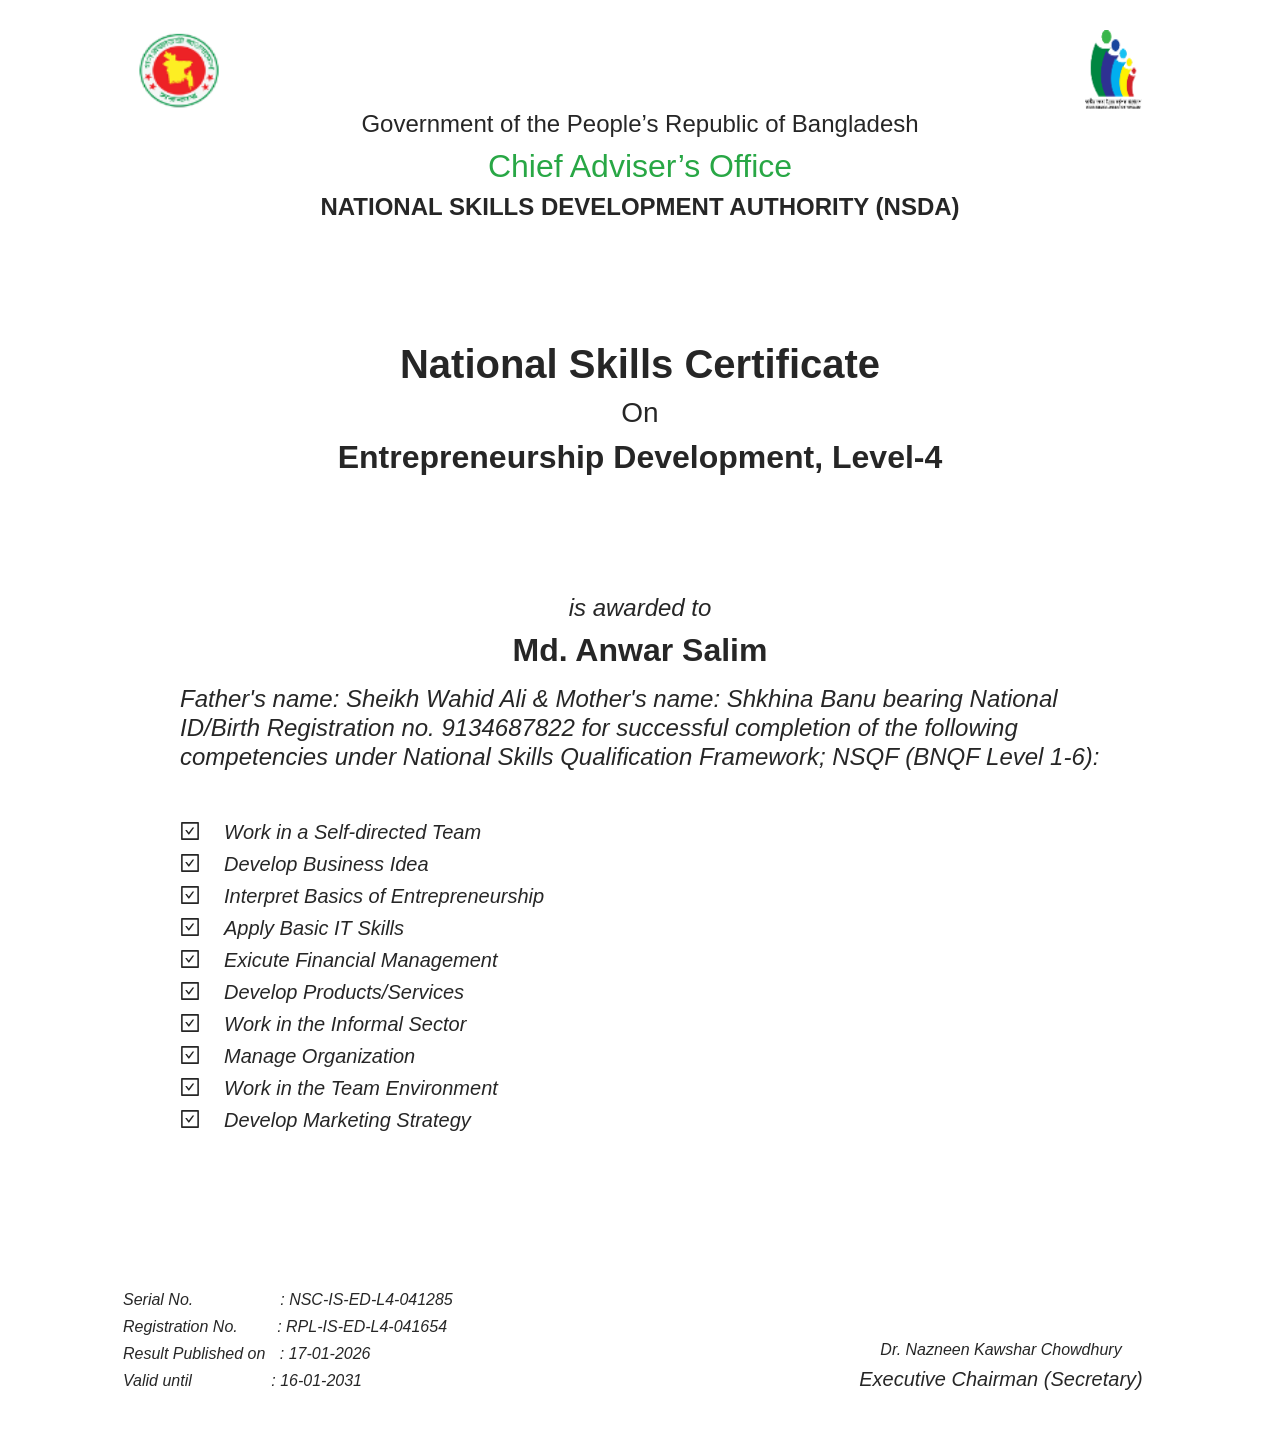
<file: Type 1/index1.html>
<!DOCTYPE html>
<!-- saved from url=(0137)https://www.skillsportal.gov.bd/#/rpl/certificate-view?rplCandidateId=h-GZuYxkEsAoaSGVS-sf3S-XNNvTedgufaI5eutxmmBzxYd_7rXmZneQ0KzoEOEizYY -->
<html lang="en"><head><meta http-equiv="Content-Type" content="text/html; charset=UTF-8">
    
    <title>NSDA</title>
    <!--<base href="/">--><base href=".">
    <meta name="viewport" content="width=device-width, initial-scale=1">
    <link rel="icon" type="image/png" href="./NSDA_files/nsda-logo.png">   
  <link rel="stylesheet" href="./NSDA_files/styles.css"><style>
/*# sourceMappingURL=[data-uri] */</style><style>.ngx-progress-bar[_ngcontent-xal-c459]{color:#00acc1;display:none;height:3px;left:0;overflow:hidden;position:fixed;top:0;width:100%;z-index:99999!important}.ngx-progress-bar.foreground-closing[_ngcontent-xal-c459], .ngx-progress-bar.loading-foreground[_ngcontent-xal-c459]{display:block}.ngx-progress-bar.foreground-closing[_ngcontent-xal-c459]{opacity:0!important;transition:opacity .5s ease-out .5s}.ngx-progress-bar.fast-closing[_ngcontent-xal-c459]{transition:opacity .3s ease-out .3s!important}.ngx-progress-bar[_ngcontent-xal-c459]:after, .ngx-progress-bar[_ngcontent-xal-c459]:before{background-color:currentColor;content:"";display:block;height:100%;position:absolute;top:0;width:100%}.ngx-progress-bar-ltr[_ngcontent-xal-c459]:before{transform:translate3d(-100%,0,0)}.ngx-progress-bar-ltr[_ngcontent-xal-c459]:after{-webkit-animation:progressBar-slide-ltr 12s ease-out 0s 1 normal;animation:progressBar-slide-ltr 12s ease-out 0s 1 normal;transform:translate3d(-5%,0,0)}.ngx-progress-bar-rtl[_ngcontent-xal-c459]:before{transform:translate3d(100%,0,0)}.ngx-progress-bar-rtl[_ngcontent-xal-c459]:after{-webkit-animation:progressBar-slide-rtl 12s ease-out 0s 1 normal;animation:progressBar-slide-rtl 12s ease-out 0s 1 normal;transform:translate3d(5%,0,0)}.foreground-closing.ngx-progress-bar-ltr[_ngcontent-xal-c459]:before{-webkit-animation:progressBar-slide-complete-ltr 1s ease-out 0s 1;animation:progressBar-slide-complete-ltr 1s ease-out 0s 1;transform:translateZ(0)}.fast-closing.ngx-progress-bar-ltr[_ngcontent-xal-c459]:before{-webkit-animation:progressBar-slide-complete-ltr .6s ease-out 0s 1!important;animation:progressBar-slide-complete-ltr .6s ease-out 0s 1!important}.foreground-closing.ngx-progress-bar-rtl[_ngcontent-xal-c459]:before{-webkit-animation:progressBar-slide-complete-rtl 1s ease-out 0s 1;animation:progressBar-slide-complete-rtl 1s ease-out 0s 1;transform:translateZ(0)}.fast-closing.ngx-progress-bar-rtl[_ngcontent-xal-c459]:before{-webkit-animation:progressBar-slide-complete-rtl .6s ease-out 0s 1!important;animation:progressBar-slide-complete-rtl .6s ease-out 0s 1!important}@-webkit-keyframes progressBar-slide-ltr{0%{transform:translate3d(-100%,0,0)}to{transform:translate3d(-5%,0,0)}}@keyframes progressBar-slide-ltr{0%{transform:translate3d(-100%,0,0)}to{transform:translate3d(-5%,0,0)}}@-webkit-keyframes progressBar-slide-rtl{0%{transform:translate3d(100%,0,0)}to{transform:translate3d(5%,0,0)}}@keyframes progressBar-slide-rtl{0%{transform:translate3d(100%,0,0)}to{transform:translate3d(5%,0,0)}}@-webkit-keyframes progressBar-slide-complete-ltr{0%{transform:translate3d(-75%,0,0)}50%{transform:translateZ(0)}}@keyframes progressBar-slide-complete-ltr{0%{transform:translate3d(-75%,0,0)}50%{transform:translateZ(0)}}@-webkit-keyframes progressBar-slide-complete-rtl{0%{transform:translate3d(75%,0,0)}50%{transform:translateZ(0)}}@keyframes progressBar-slide-complete-rtl{0%{transform:translate3d(75%,0,0)}50%{transform:translateZ(0)}}.ngx-overlay[_ngcontent-xal-c459]{background-color:rgba(40,40,40,.8);cursor:progress;display:none;height:100%;left:0;position:fixed;top:0;width:100%;z-index:99998!important}.ngx-overlay.foreground-closing[_ngcontent-xal-c459], .ngx-overlay.loading-foreground[_ngcontent-xal-c459]{display:block}.ngx-overlay.foreground-closing[_ngcontent-xal-c459]{opacity:0!important;transition:opacity .5s ease-out .5s}.ngx-overlay.fast-closing[_ngcontent-xal-c459]{transition:opacity .3s ease-out .3s!important}.ngx-overlay[_ngcontent-xal-c459] > .ngx-foreground-spinner[_ngcontent-xal-c459]{color:#00acc1;height:60px;margin:0;position:fixed;width:60px}.ngx-overlay[_ngcontent-xal-c459] > .ngx-loading-logo[_ngcontent-xal-c459]{height:120px;margin:0;position:fixed;width:120px}.ngx-overlay[_ngcontent-xal-c459] > .ngx-loading-text[_ngcontent-xal-c459]{color:#fff;font-family:sans-serif;font-size:1.2em;font-weight:400;margin:0;position:fixed}.ngx-background-spinner[_ngcontent-xal-c459]{color:#00acc1;display:none;height:60px;margin:0;opacity:.6;position:fixed;width:60px;z-index:99997!important}.ngx-background-spinner.background-closing[_ngcontent-xal-c459], .ngx-background-spinner.loading-background[_ngcontent-xal-c459]{display:block}.ngx-background-spinner.background-closing[_ngcontent-xal-c459]{opacity:0!important;transition:opacity .7s ease-out}.ngx-background-spinner.fast-closing[_ngcontent-xal-c459]{transition:opacity .4s ease-out!important}.ngx-position-absolute[_ngcontent-xal-c459], .ngx-position-absolute[_ngcontent-xal-c459] > .ngx-foreground-spinner[_ngcontent-xal-c459], .ngx-position-absolute[_ngcontent-xal-c459] > .ngx-loading-logo[_ngcontent-xal-c459], .ngx-position-absolute[_ngcontent-xal-c459] > .ngx-loading-text[_ngcontent-xal-c459]{position:absolute!important}.ngx-position-absolute.ngx-progress-bar[_ngcontent-xal-c459]{z-index:99996!important}.ngx-position-absolute.ngx-overlay[_ngcontent-xal-c459]{z-index:99995!important}.ngx-position-absolute.ngx-background-spinner[_ngcontent-xal-c459], .ngx-position-absolute[_ngcontent-xal-c459]   .sk-square-jelly-box[_ngcontent-xal-c459] > div[_ngcontent-xal-c459]:first-child{z-index:99994!important}.top-left[_ngcontent-xal-c459]{left:30px;top:30px}.top-center[_ngcontent-xal-c459]{left:50%;top:30px;transform:translateX(-50%)}.top-right[_ngcontent-xal-c459]{right:30px;top:30px}.center-left[_ngcontent-xal-c459]{left:30px;top:50%;transform:translateY(-50%)}.center-center[_ngcontent-xal-c459]{left:50%;top:50%;transform:translate(-50%,-50%)}.center-right[_ngcontent-xal-c459]{right:30px;top:50%;transform:translateY(-50%)}.bottom-left[_ngcontent-xal-c459]{bottom:30px;left:30px}.bottom-center[_ngcontent-xal-c459]{bottom:30px;left:50%;transform:translateX(-50%)}.bottom-right[_ngcontent-xal-c459]{bottom:30px;right:30px}.sk-ball-scale-multiple[_ngcontent-xal-c459], .sk-ball-scale-multiple[_ngcontent-xal-c459] > div[_ngcontent-xal-c459]{box-sizing:border-box;position:relative}.sk-ball-scale-multiple[_ngcontent-xal-c459]{font-size:0;height:100%;width:100%}.sk-ball-scale-multiple[_ngcontent-xal-c459] > div[_ngcontent-xal-c459]{-webkit-animation:ball-scale-multiple 1s linear 0s infinite;animation:ball-scale-multiple 1s linear 0s infinite;background-color:currentColor;border:0 solid;border-radius:100%;display:inline-block;float:none;height:100%;left:0;opacity:0;position:absolute;top:0;width:100%}.sk-ball-scale-multiple[_ngcontent-xal-c459] > div[_ngcontent-xal-c459]:nth-child(2){-webkit-animation-delay:.2s;animation-delay:.2s}.sk-ball-scale-multiple[_ngcontent-xal-c459] > div[_ngcontent-xal-c459]:nth-child(3){-webkit-animation-delay:.4s;animation-delay:.4s}@-webkit-keyframes ball-scale-multiple{0%{opacity:0;transform:scale(0)}5%{opacity:.75}to{opacity:0;transform:scale(1)}}@keyframes ball-scale-multiple{0%{opacity:0;transform:scale(0)}5%{opacity:.75}to{opacity:0;transform:scale(1)}}.sk-ball-spin[_ngcontent-xal-c459], .sk-ball-spin[_ngcontent-xal-c459] > div[_ngcontent-xal-c459]{box-sizing:border-box;position:relative}.sk-ball-spin[_ngcontent-xal-c459]{font-size:0;height:100%;width:100%}.sk-ball-spin[_ngcontent-xal-c459] > div[_ngcontent-xal-c459]{-webkit-animation:ball-spin-clockwise 1s ease-in-out infinite;animation:ball-spin-clockwise 1s ease-in-out infinite;background-color:currentColor;border:0 solid;border-radius:100%;display:inline-block;float:none;height:25%;left:50%;margin-left:-12.5%;margin-top:-12.5%;position:absolute;top:50%;width:25%}.sk-ball-spin[_ngcontent-xal-c459] > div[_ngcontent-xal-c459]:first-child{-webkit-animation-delay:-1.125s;animation-delay:-1.125s;left:50%;top:5%}.sk-ball-spin[_ngcontent-xal-c459] > div[_ngcontent-xal-c459]:nth-child(2){-webkit-animation-delay:-1.25s;animation-delay:-1.25s;left:81.8198051534%;top:18.1801948466%}.sk-ball-spin[_ngcontent-xal-c459] > div[_ngcontent-xal-c459]:nth-child(3){-webkit-animation-delay:-1.375s;animation-delay:-1.375s;left:95%;top:50%}.sk-ball-spin[_ngcontent-xal-c459] > div[_ngcontent-xal-c459]:nth-child(4){-webkit-animation-delay:-1.5s;animation-delay:-1.5s;left:81.8198051534%;top:81.8198051534%}.sk-ball-spin[_ngcontent-xal-c459] > div[_ngcontent-xal-c459]:nth-child(5){-webkit-animation-delay:-1.625s;animation-delay:-1.625s;left:50.0000000005%;top:94.9999999966%}.sk-ball-spin[_ngcontent-xal-c459] > div[_ngcontent-xal-c459]:nth-child(6){-webkit-animation-delay:-1.75s;animation-delay:-1.75s;left:18.1801949248%;top:81.8198046966%}.sk-ball-spin[_ngcontent-xal-c459] > div[_ngcontent-xal-c459]:nth-child(7){-webkit-animation-delay:-1.875s;animation-delay:-1.875s;left:5.0000051215%;top:49.9999750815%}.sk-ball-spin[_ngcontent-xal-c459] > div[_ngcontent-xal-c459]:nth-child(8){-webkit-animation-delay:-2s;animation-delay:-2s;left:18.1803700518%;top:18.179464974%}@-webkit-keyframes ball-spin{0%,to{opacity:1;transform:scale(1)}20%{opacity:1}80%{opacity:0;transform:scale(0)}}@keyframes ball-spin{0%,to{opacity:1;transform:scale(1)}20%{opacity:1}80%{opacity:0;transform:scale(0)}}.sk-ball-spin-clockwise[_ngcontent-xal-c459], .sk-ball-spin-clockwise[_ngcontent-xal-c459] > div[_ngcontent-xal-c459]{box-sizing:border-box;position:relative}.sk-ball-spin-clockwise[_ngcontent-xal-c459]{font-size:0;height:100%;width:100%}.sk-ball-spin-clockwise[_ngcontent-xal-c459] > div[_ngcontent-xal-c459]{-webkit-animation:ball-spin-clockwise 1s ease-in-out infinite;animation:ball-spin-clockwise 1s ease-in-out infinite;background-color:currentColor;border:0 solid;border-radius:100%;display:inline-block;float:none;height:25%;left:50%;margin-left:-12.5%;margin-top:-12.5%;position:absolute;top:50%;width:25%}.sk-ball-spin-clockwise[_ngcontent-xal-c459] > div[_ngcontent-xal-c459]:first-child{-webkit-animation-delay:-.875s;animation-delay:-.875s;left:50%;top:5%}.sk-ball-spin-clockwise[_ngcontent-xal-c459] > div[_ngcontent-xal-c459]:nth-child(2){-webkit-animation-delay:-.75s;animation-delay:-.75s;left:81.8198051534%;top:18.1801948466%}.sk-ball-spin-clockwise[_ngcontent-xal-c459] > div[_ngcontent-xal-c459]:nth-child(3){-webkit-animation-delay:-.625s;animation-delay:-.625s;left:95%;top:50%}.sk-ball-spin-clockwise[_ngcontent-xal-c459] > div[_ngcontent-xal-c459]:nth-child(4){-webkit-animation-delay:-.5s;animation-delay:-.5s;left:81.8198051534%;top:81.8198051534%}.sk-ball-spin-clockwise[_ngcontent-xal-c459] > div[_ngcontent-xal-c459]:nth-child(5){-webkit-animation-delay:-.375s;animation-delay:-.375s;left:50.0000000005%;top:94.9999999966%}.sk-ball-spin-clockwise[_ngcontent-xal-c459] > div[_ngcontent-xal-c459]:nth-child(6){-webkit-animation-delay:-.25s;animation-delay:-.25s;left:18.1801949248%;top:81.8198046966%}.sk-ball-spin-clockwise[_ngcontent-xal-c459] > div[_ngcontent-xal-c459]:nth-child(7){-webkit-animation-delay:-.125s;animation-delay:-.125s;left:5.0000051215%;top:49.9999750815%}.sk-ball-spin-clockwise[_ngcontent-xal-c459] > div[_ngcontent-xal-c459]:nth-child(8){-webkit-animation-delay:0s;animation-delay:0s;left:18.1803700518%;top:18.179464974%}@-webkit-keyframes ball-spin-clockwise{0%,to{opacity:1;transform:scale(1)}20%{opacity:1}80%{opacity:0;transform:scale(0)}}@keyframes ball-spin-clockwise{0%,to{opacity:1;transform:scale(1)}20%{opacity:1}80%{opacity:0;transform:scale(0)}}.sk-ball-spin-clockwise-fade-rotating[_ngcontent-xal-c459], .sk-ball-spin-clockwise-fade-rotating[_ngcontent-xal-c459] > div[_ngcontent-xal-c459]{box-sizing:border-box;position:relative}.sk-ball-spin-clockwise-fade-rotating[_ngcontent-xal-c459]{-webkit-animation:ball-spin-clockwise-fade-rotating-rotate 6s linear infinite;animation:ball-spin-clockwise-fade-rotating-rotate 6s linear infinite;font-size:0;height:100%;width:100%}.sk-ball-spin-clockwise-fade-rotating[_ngcontent-xal-c459] > div[_ngcontent-xal-c459]{-webkit-animation:ball-spin-clockwise-fade-rotating 1s linear infinite;animation:ball-spin-clockwise-fade-rotating 1s linear infinite;background-color:currentColor;border:0 solid;border-radius:100%;display:inline-block;float:none;height:25%;left:50%;margin-left:-12.5%;margin-top:-12.5%;position:absolute;top:50%;width:25%}.sk-ball-spin-clockwise-fade-rotating[_ngcontent-xal-c459] > div[_ngcontent-xal-c459]:first-child{-webkit-animation-delay:-.875s;animation-delay:-.875s;left:50%;top:5%}.sk-ball-spin-clockwise-fade-rotating[_ngcontent-xal-c459] > div[_ngcontent-xal-c459]:nth-child(2){-webkit-animation-delay:-.75s;animation-delay:-.75s;left:81.8198051534%;top:18.1801948466%}.sk-ball-spin-clockwise-fade-rotating[_ngcontent-xal-c459] > div[_ngcontent-xal-c459]:nth-child(3){-webkit-animation-delay:-.625s;animation-delay:-.625s;left:95%;top:50%}.sk-ball-spin-clockwise-fade-rotating[_ngcontent-xal-c459] > div[_ngcontent-xal-c459]:nth-child(4){-webkit-animation-delay:-.5s;animation-delay:-.5s;left:81.8198051534%;top:81.8198051534%}.sk-ball-spin-clockwise-fade-rotating[_ngcontent-xal-c459] > div[_ngcontent-xal-c459]:nth-child(5){-webkit-animation-delay:-.375s;animation-delay:-.375s;left:50.0000000005%;top:94.9999999966%}.sk-ball-spin-clockwise-fade-rotating[_ngcontent-xal-c459] > div[_ngcontent-xal-c459]:nth-child(6){-webkit-animation-delay:-.25s;animation-delay:-.25s;left:18.1801949248%;top:81.8198046966%}.sk-ball-spin-clockwise-fade-rotating[_ngcontent-xal-c459] > div[_ngcontent-xal-c459]:nth-child(7){-webkit-animation-delay:-.125s;animation-delay:-.125s;left:5.0000051215%;top:49.9999750815%}.sk-ball-spin-clockwise-fade-rotating[_ngcontent-xal-c459] > div[_ngcontent-xal-c459]:nth-child(8){-webkit-animation-delay:0s;animation-delay:0s;left:18.1803700518%;top:18.179464974%}@-webkit-keyframes ball-spin-clockwise-fade-rotating-rotate{to{transform:rotate(-1turn)}}@keyframes ball-spin-clockwise-fade-rotating-rotate{to{transform:rotate(-1turn)}}@-webkit-keyframes ball-spin-clockwise-fade-rotating{50%{opacity:.25;transform:scale(.5)}to{opacity:1;transform:scale(1)}}@keyframes ball-spin-clockwise-fade-rotating{50%{opacity:.25;transform:scale(.5)}to{opacity:1;transform:scale(1)}}.sk-ball-spin-fade-rotating[_ngcontent-xal-c459], .sk-ball-spin-fade-rotating[_ngcontent-xal-c459] > div[_ngcontent-xal-c459]{box-sizing:border-box;position:relative}.sk-ball-spin-fade-rotating[_ngcontent-xal-c459]{-webkit-animation:ball-spin-fade-rotate 6s linear infinite;animation:ball-spin-fade-rotate 6s linear infinite;font-size:0;height:100%;width:100%}.sk-ball-spin-fade-rotating[_ngcontent-xal-c459] > div[_ngcontent-xal-c459]{-webkit-animation:ball-spin-fade 1s linear infinite;animation:ball-spin-fade 1s linear infinite;background-color:currentColor;border:0 solid;border-radius:100%;display:inline-block;float:none;height:25%;left:50%;margin-left:-12.5%;margin-top:-12.5%;position:absolute;top:50%;width:25%}.sk-ball-spin-fade-rotating[_ngcontent-xal-c459] > div[_ngcontent-xal-c459]:first-child{-webkit-animation-delay:-1.125s;animation-delay:-1.125s;left:50%;top:5%}.sk-ball-spin-fade-rotating[_ngcontent-xal-c459] > div[_ngcontent-xal-c459]:nth-child(2){-webkit-animation-delay:-1.25s;animation-delay:-1.25s;left:81.8198051534%;top:18.1801948466%}.sk-ball-spin-fade-rotating[_ngcontent-xal-c459] > div[_ngcontent-xal-c459]:nth-child(3){-webkit-animation-delay:-1.375s;animation-delay:-1.375s;left:95%;top:50%}.sk-ball-spin-fade-rotating[_ngcontent-xal-c459] > div[_ngcontent-xal-c459]:nth-child(4){-webkit-animation-delay:-1.5s;animation-delay:-1.5s;left:81.8198051534%;top:81.8198051534%}.sk-ball-spin-fade-rotating[_ngcontent-xal-c459] > div[_ngcontent-xal-c459]:nth-child(5){-webkit-animation-delay:-1.625s;animation-delay:-1.625s;left:50.0000000005%;top:94.9999999966%}.sk-ball-spin-fade-rotating[_ngcontent-xal-c459] > div[_ngcontent-xal-c459]:nth-child(6){-webkit-animation-delay:-1.75s;animation-delay:-1.75s;left:18.1801949248%;top:81.8198046966%}.sk-ball-spin-fade-rotating[_ngcontent-xal-c459] > div[_ngcontent-xal-c459]:nth-child(7){-webkit-animation-delay:-1.875s;animation-delay:-1.875s;left:5.0000051215%;top:49.9999750815%}.sk-ball-spin-fade-rotating[_ngcontent-xal-c459] > div[_ngcontent-xal-c459]:nth-child(8){-webkit-animation-delay:-2s;animation-delay:-2s;left:18.1803700518%;top:18.179464974%}@-webkit-keyframes ball-spin-fade-rotate{to{transform:rotate(1turn)}}@keyframes ball-spin-fade-rotate{to{transform:rotate(1turn)}}@-webkit-keyframes ball-spin-fade{0%,to{opacity:1;transform:scale(1)}50%{opacity:.25;transform:scale(.5)}}@keyframes ball-spin-fade{0%,to{opacity:1;transform:scale(1)}50%{opacity:.25;transform:scale(.5)}}.sk-chasing-dots[_ngcontent-xal-c459]{-webkit-animation:sk-chasingDots-rotate 2s linear infinite;animation:sk-chasingDots-rotate 2s linear infinite;height:100%;margin:auto;position:absolute;text-align:center;width:100%}.sk-chasing-dots[_ngcontent-xal-c459] > div[_ngcontent-xal-c459]{-webkit-animation:sk-chasingDots-bounce 2s ease-in-out infinite;animation:sk-chasingDots-bounce 2s ease-in-out infinite;background-color:currentColor;border-radius:100%;display:inline-block;height:60%;position:absolute;top:0;width:60%}.sk-chasing-dots[_ngcontent-xal-c459] > div[_ngcontent-xal-c459]:nth-child(2){-webkit-animation-delay:-1s;animation-delay:-1s;bottom:0;top:auto}@-webkit-keyframes sk-chasingDots-rotate{to{transform:rotate(1turn)}}@keyframes sk-chasingDots-rotate{to{transform:rotate(1turn)}}@-webkit-keyframes sk-chasingDots-bounce{0%,to{transform:scale(0)}50%{transform:scale(1)}}@keyframes sk-chasingDots-bounce{0%,to{transform:scale(0)}50%{transform:scale(1)}}.sk-circle[_ngcontent-xal-c459]{height:100%;margin:auto;position:relative;width:100%}.sk-circle[_ngcontent-xal-c459] > div[_ngcontent-xal-c459]{height:100%;left:0;position:absolute;top:0;width:100%}.sk-circle[_ngcontent-xal-c459] > div[_ngcontent-xal-c459]:before{-webkit-animation:sk-circle-bounceDelay 1.2s ease-in-out infinite both;animation:sk-circle-bounceDelay 1.2s ease-in-out infinite both;background-color:currentColor;border-radius:100%;content:"";display:block;height:15%;margin:0 auto;width:15%}.sk-circle[_ngcontent-xal-c459] > div[_ngcontent-xal-c459]:nth-child(2){transform:rotate(30deg)}.sk-circle[_ngcontent-xal-c459] > div[_ngcontent-xal-c459]:nth-child(3){transform:rotate(60deg)}.sk-circle[_ngcontent-xal-c459] > div[_ngcontent-xal-c459]:nth-child(4){transform:rotate(90deg)}.sk-circle[_ngcontent-xal-c459] > div[_ngcontent-xal-c459]:nth-child(5){transform:rotate(120deg)}.sk-circle[_ngcontent-xal-c459] > div[_ngcontent-xal-c459]:nth-child(6){transform:rotate(150deg)}.sk-circle[_ngcontent-xal-c459] > div[_ngcontent-xal-c459]:nth-child(7){transform:rotate(180deg)}.sk-circle[_ngcontent-xal-c459] > div[_ngcontent-xal-c459]:nth-child(8){transform:rotate(210deg)}.sk-circle[_ngcontent-xal-c459] > div[_ngcontent-xal-c459]:nth-child(9){transform:rotate(240deg)}.sk-circle[_ngcontent-xal-c459] > div[_ngcontent-xal-c459]:nth-child(10){transform:rotate(270deg)}.sk-circle[_ngcontent-xal-c459] > div[_ngcontent-xal-c459]:nth-child(11){transform:rotate(300deg)}.sk-circle[_ngcontent-xal-c459] > div[_ngcontent-xal-c459]:nth-child(12){transform:rotate(330deg)}.sk-circle[_ngcontent-xal-c459] > div[_ngcontent-xal-c459]:nth-child(2):before{-webkit-animation-delay:-1.1s;animation-delay:-1.1s}.sk-circle[_ngcontent-xal-c459] > div[_ngcontent-xal-c459]:nth-child(3):before{-webkit-animation-delay:-1s;animation-delay:-1s}.sk-circle[_ngcontent-xal-c459] > div[_ngcontent-xal-c459]:nth-child(4):before{-webkit-animation-delay:-.9s;animation-delay:-.9s}.sk-circle[_ngcontent-xal-c459] > div[_ngcontent-xal-c459]:nth-child(5):before{-webkit-animation-delay:-.8s;animation-delay:-.8s}.sk-circle[_ngcontent-xal-c459] > div[_ngcontent-xal-c459]:nth-child(6):before{-webkit-animation-delay:-.7s;animation-delay:-.7s}.sk-circle[_ngcontent-xal-c459] > div[_ngcontent-xal-c459]:nth-child(7):before{-webkit-animation-delay:-.6s;animation-delay:-.6s}.sk-circle[_ngcontent-xal-c459] > div[_ngcontent-xal-c459]:nth-child(8):before{-webkit-animation-delay:-.5s;animation-delay:-.5s}.sk-circle[_ngcontent-xal-c459] > div[_ngcontent-xal-c459]:nth-child(9):before{-webkit-animation-delay:-.4s;animation-delay:-.4s}.sk-circle[_ngcontent-xal-c459] > div[_ngcontent-xal-c459]:nth-child(10):before{-webkit-animation-delay:-.3s;animation-delay:-.3s}.sk-circle[_ngcontent-xal-c459] > div[_ngcontent-xal-c459]:nth-child(11):before{-webkit-animation-delay:-.2s;animation-delay:-.2s}.sk-circle[_ngcontent-xal-c459] > div[_ngcontent-xal-c459]:nth-child(12):before{-webkit-animation-delay:-.1s;animation-delay:-.1s}@-webkit-keyframes sk-circle-bounceDelay{0%,80%,to{transform:scale(0)}40%{transform:scale(1)}}@keyframes sk-circle-bounceDelay{0%,80%,to{transform:scale(0)}40%{transform:scale(1)}}.sk-cube-grid[_ngcontent-xal-c459]{height:100%;margin:auto;width:100%}.sk-cube-grid[_ngcontent-xal-c459] > div[_ngcontent-xal-c459]{-webkit-animation:sk-cubeGrid-scaleDelay 1.3s ease-in-out infinite;animation:sk-cubeGrid-scaleDelay 1.3s ease-in-out infinite;background-color:currentColor;float:left;height:33%;width:33%}.sk-cube-grid[_ngcontent-xal-c459] > div[_ngcontent-xal-c459]:first-child{-webkit-animation-delay:.2s;animation-delay:.2s}.sk-cube-grid[_ngcontent-xal-c459] > div[_ngcontent-xal-c459]:nth-child(2){-webkit-animation-delay:.3s;animation-delay:.3s}.sk-cube-grid[_ngcontent-xal-c459] > div[_ngcontent-xal-c459]:nth-child(3){-webkit-animation-delay:.4s;animation-delay:.4s}.sk-cube-grid[_ngcontent-xal-c459] > div[_ngcontent-xal-c459]:nth-child(4){-webkit-animation-delay:.1s;animation-delay:.1s}.sk-cube-grid[_ngcontent-xal-c459] > div[_ngcontent-xal-c459]:nth-child(5){-webkit-animation-delay:.2s;animation-delay:.2s}.sk-cube-grid[_ngcontent-xal-c459] > div[_ngcontent-xal-c459]:nth-child(6){-webkit-animation-delay:.3s;animation-delay:.3s}.sk-cube-grid[_ngcontent-xal-c459] > div[_ngcontent-xal-c459]:nth-child(7){-webkit-animation-delay:0s;animation-delay:0s}.sk-cube-grid[_ngcontent-xal-c459] > div[_ngcontent-xal-c459]:nth-child(8){-webkit-animation-delay:.1s;animation-delay:.1s}.sk-cube-grid[_ngcontent-xal-c459] > div[_ngcontent-xal-c459]:nth-child(9){-webkit-animation-delay:.2s;animation-delay:.2s}@-webkit-keyframes sk-cubeGrid-scaleDelay{0%,70%,to{transform:scaleX(1)}35%{transform:scale3D(0,0,1)}}@keyframes sk-cubeGrid-scaleDelay{0%,70%,to{transform:scaleX(1)}35%{transform:scale3D(0,0,1)}}.sk-double-bounce[_ngcontent-xal-c459]{height:100%;margin:auto;position:relative;width:100%}.sk-double-bounce[_ngcontent-xal-c459] > div[_ngcontent-xal-c459]{-webkit-animation:sk-doubleBounce-bounce 2s ease-in-out infinite;animation:sk-doubleBounce-bounce 2s ease-in-out infinite;background-color:currentColor;border-radius:50%;height:100%;left:0;opacity:.6;position:absolute;top:0;width:100%}.sk-double-bounce[_ngcontent-xal-c459] > div[_ngcontent-xal-c459]:nth-child(2){-webkit-animation-delay:-1s;animation-delay:-1s}@-webkit-keyframes sk-doubleBounce-bounce{0%,to{transform:scale(0)}50%{transform:scale(1)}}@keyframes sk-doubleBounce-bounce{0%,to{transform:scale(0)}50%{transform:scale(1)}}.sk-fading-circle[_ngcontent-xal-c459]{height:100%;margin:auto;position:relative;width:100%}.sk-fading-circle[_ngcontent-xal-c459] > div[_ngcontent-xal-c459]{height:100%;left:0;position:absolute;top:0;width:100%}.sk-fading-circle[_ngcontent-xal-c459] > div[_ngcontent-xal-c459]:before{-webkit-animation:sk-fadingCircle-FadeDelay 1.2s ease-in-out infinite both;animation:sk-fadingCircle-FadeDelay 1.2s ease-in-out infinite both;background-color:currentColor;border-radius:100%;content:"";display:block;height:15%;margin:0 auto;width:15%}.sk-fading-circle[_ngcontent-xal-c459] > div[_ngcontent-xal-c459]:nth-child(2){transform:rotate(30deg)}.sk-fading-circle[_ngcontent-xal-c459] > div[_ngcontent-xal-c459]:nth-child(3){transform:rotate(60deg)}.sk-fading-circle[_ngcontent-xal-c459] > div[_ngcontent-xal-c459]:nth-child(4){transform:rotate(90deg)}.sk-fading-circle[_ngcontent-xal-c459] > div[_ngcontent-xal-c459]:nth-child(5){transform:rotate(120deg)}.sk-fading-circle[_ngcontent-xal-c459] > div[_ngcontent-xal-c459]:nth-child(6){transform:rotate(150deg)}.sk-fading-circle[_ngcontent-xal-c459] > div[_ngcontent-xal-c459]:nth-child(7){transform:rotate(180deg)}.sk-fading-circle[_ngcontent-xal-c459] > div[_ngcontent-xal-c459]:nth-child(8){transform:rotate(210deg)}.sk-fading-circle[_ngcontent-xal-c459] > div[_ngcontent-xal-c459]:nth-child(9){transform:rotate(240deg)}.sk-fading-circle[_ngcontent-xal-c459] > div[_ngcontent-xal-c459]:nth-child(10){transform:rotate(270deg)}.sk-fading-circle[_ngcontent-xal-c459] > div[_ngcontent-xal-c459]:nth-child(11){transform:rotate(300deg)}.sk-fading-circle[_ngcontent-xal-c459] > div[_ngcontent-xal-c459]:nth-child(12){transform:rotate(330deg)}.sk-fading-circle[_ngcontent-xal-c459] > div[_ngcontent-xal-c459]:nth-child(2):before{-webkit-animation-delay:-1.1s;animation-delay:-1.1s}.sk-fading-circle[_ngcontent-xal-c459] > div[_ngcontent-xal-c459]:nth-child(3):before{-webkit-animation-delay:-1s;animation-delay:-1s}.sk-fading-circle[_ngcontent-xal-c459] > div[_ngcontent-xal-c459]:nth-child(4):before{-webkit-animation-delay:-.9s;animation-delay:-.9s}.sk-fading-circle[_ngcontent-xal-c459] > div[_ngcontent-xal-c459]:nth-child(5):before{-webkit-animation-delay:-.8s;animation-delay:-.8s}.sk-fading-circle[_ngcontent-xal-c459] > div[_ngcontent-xal-c459]:nth-child(6):before{-webkit-animation-delay:-.7s;animation-delay:-.7s}.sk-fading-circle[_ngcontent-xal-c459] > div[_ngcontent-xal-c459]:nth-child(7):before{-webkit-animation-delay:-.6s;animation-delay:-.6s}.sk-fading-circle[_ngcontent-xal-c459] > div[_ngcontent-xal-c459]:nth-child(8):before{-webkit-animation-delay:-.5s;animation-delay:-.5s}.sk-fading-circle[_ngcontent-xal-c459] > div[_ngcontent-xal-c459]:nth-child(9):before{-webkit-animation-delay:-.4s;animation-delay:-.4s}.sk-fading-circle[_ngcontent-xal-c459] > div[_ngcontent-xal-c459]:nth-child(10):before{-webkit-animation-delay:-.3s;animation-delay:-.3s}.sk-fading-circle[_ngcontent-xal-c459] > div[_ngcontent-xal-c459]:nth-child(11):before{-webkit-animation-delay:-.2s;animation-delay:-.2s}.sk-fading-circle[_ngcontent-xal-c459] > div[_ngcontent-xal-c459]:nth-child(12):before{-webkit-animation-delay:-.1s;animation-delay:-.1s}@-webkit-keyframes sk-fadingCircle-FadeDelay{0%,39%,to{opacity:0}40%{opacity:1}}@keyframes sk-fadingCircle-FadeDelay{0%,39%,to{opacity:0}40%{opacity:1}}.sk-folding-cube[_ngcontent-xal-c459]{height:100%;margin:auto;position:relative;transform:rotate(45deg);width:100%}.sk-folding-cube[_ngcontent-xal-c459] > div[_ngcontent-xal-c459]{float:left;height:50%;position:relative;transform:scale(1.1);width:50%}.sk-folding-cube[_ngcontent-xal-c459] > div[_ngcontent-xal-c459]:before{-webkit-animation:sk-foldingCube-angle 2.4s linear infinite both;animation:sk-foldingCube-angle 2.4s linear infinite both;background-color:currentColor;content:"";height:100%;left:0;position:absolute;top:0;transform-origin:100% 100%;width:100%}.sk-folding-cube[_ngcontent-xal-c459] > div[_ngcontent-xal-c459]:nth-child(2){transform:scale(1.1) rotate(90deg)}.sk-folding-cube[_ngcontent-xal-c459] > div[_ngcontent-xal-c459]:nth-child(3){transform:scale(1.1) rotate(270deg)}.sk-folding-cube[_ngcontent-xal-c459] > div[_ngcontent-xal-c459]:nth-child(4){transform:scale(1.1) rotate(180deg)}.sk-folding-cube[_ngcontent-xal-c459] > div[_ngcontent-xal-c459]:nth-child(2):before{-webkit-animation-delay:.3s;animation-delay:.3s}.sk-folding-cube[_ngcontent-xal-c459] > div[_ngcontent-xal-c459]:nth-child(3):before{-webkit-animation-delay:.9s;animation-delay:.9s}.sk-folding-cube[_ngcontent-xal-c459] > div[_ngcontent-xal-c459]:nth-child(4):before{-webkit-animation-delay:.6s;animation-delay:.6s}@-webkit-keyframes sk-foldingCube-angle{0%,10%{opacity:0;transform:perspective(140px) rotateX(-180deg)}25%,75%{opacity:1;transform:perspective(140px) rotateX(0deg)}90%,to{opacity:0;transform:perspective(140px) rotateY(180deg)}}@keyframes sk-foldingCube-angle{0%,10%{opacity:0;transform:perspective(140px) rotateX(-180deg)}25%,75%{opacity:1;transform:perspective(140px) rotateX(0deg)}90%,to{opacity:0;transform:perspective(140px) rotateY(180deg)}}.sk-pulse[_ngcontent-xal-c459]{height:100%;margin:auto;width:100%}.sk-pulse[_ngcontent-xal-c459] > div[_ngcontent-xal-c459]{-webkit-animation:sk-pulse-scaleOut 1s ease-in-out infinite;animation:sk-pulse-scaleOut 1s ease-in-out infinite;background-color:currentColor;border-radius:100%;height:100%;width:100%}@-webkit-keyframes sk-pulse-scaleOut{0%{transform:scale(0)}to{opacity:0;transform:scale(1)}}@keyframes sk-pulse-scaleOut{0%{transform:scale(0)}to{opacity:0;transform:scale(1)}}.sk-rectangle-bounce[_ngcontent-xal-c459]{font-size:0;height:100%;margin:auto;text-align:center;width:100%}.sk-rectangle-bounce[_ngcontent-xal-c459] > div[_ngcontent-xal-c459]{-webkit-animation:sk-rectangleBounce-stretchDelay 1.2s ease-in-out infinite;animation:sk-rectangleBounce-stretchDelay 1.2s ease-in-out infinite;background-color:currentColor;display:inline-block;height:100%;margin:0 5%;width:10%}.sk-rectangle-bounce[_ngcontent-xal-c459] > div[_ngcontent-xal-c459]:nth-child(2){-webkit-animation-delay:-1.1s;animation-delay:-1.1s}.sk-rectangle-bounce[_ngcontent-xal-c459] > div[_ngcontent-xal-c459]:nth-child(3){-webkit-animation-delay:-1s;animation-delay:-1s}.sk-rectangle-bounce[_ngcontent-xal-c459] > div[_ngcontent-xal-c459]:nth-child(4){-webkit-animation-delay:-.9s;animation-delay:-.9s}.sk-rectangle-bounce[_ngcontent-xal-c459] > div[_ngcontent-xal-c459]:nth-child(5){-webkit-animation-delay:-.8s;animation-delay:-.8s}@-webkit-keyframes sk-rectangleBounce-stretchDelay{0%,40%,to{transform:scaleY(.4)}20%{transform:scaleY(1)}}@keyframes sk-rectangleBounce-stretchDelay{0%,40%,to{transform:scaleY(.4)}20%{transform:scaleY(1)}}.sk-rectangle-bounce-party[_ngcontent-xal-c459], .sk-rectangle-bounce-party[_ngcontent-xal-c459] > div[_ngcontent-xal-c459]{box-sizing:border-box;position:relative}.sk-rectangle-bounce-party[_ngcontent-xal-c459]{font-size:0;height:100%;margin:auto;text-align:center;width:100%}.sk-rectangle-bounce-party[_ngcontent-xal-c459] > div[_ngcontent-xal-c459]{-webkit-animation-iteration-count:infinite;-webkit-animation-name:rectangle-bounce-party;animation-iteration-count:infinite;animation-name:rectangle-bounce-party;background-color:currentColor;border:0 solid;border-radius:0;display:inline-block;float:none;height:100%;margin:0 5%;width:10%}.sk-rectangle-bounce-party[_ngcontent-xal-c459] > div[_ngcontent-xal-c459]:first-child{-webkit-animation-delay:-.23s;-webkit-animation-duration:.43s;animation-delay:-.23s;animation-duration:.43s}.sk-rectangle-bounce-party[_ngcontent-xal-c459] > div[_ngcontent-xal-c459]:nth-child(2){-webkit-animation-delay:-.32s;-webkit-animation-duration:.62s;animation-delay:-.32s;animation-duration:.62s}.sk-rectangle-bounce-party[_ngcontent-xal-c459] > div[_ngcontent-xal-c459]:nth-child(3){-webkit-animation-delay:-.44s;-webkit-animation-duration:.43s;animation-delay:-.44s;animation-duration:.43s}.sk-rectangle-bounce-party[_ngcontent-xal-c459] > div[_ngcontent-xal-c459]:nth-child(4){-webkit-animation-delay:-.31s;-webkit-animation-duration:.8s;animation-delay:-.31s;animation-duration:.8s}.sk-rectangle-bounce-party[_ngcontent-xal-c459] > div[_ngcontent-xal-c459]:nth-child(5){-webkit-animation-delay:-.24s;-webkit-animation-duration:.74s;animation-delay:-.24s;animation-duration:.74s}@-webkit-keyframes rectangle-bounce-party{0%{transform:scaleY(1)}50%{transform:scaleY(.4)}to{transform:scaleY(1)}}@keyframes rectangle-bounce-party{0%{transform:scaleY(1)}50%{transform:scaleY(.4)}to{transform:scaleY(1)}}.sk-rectangle-bounce-pulse-out[_ngcontent-xal-c459], .sk-rectangle-bounce-pulse-out[_ngcontent-xal-c459] > div[_ngcontent-xal-c459]{box-sizing:border-box;position:relative}.sk-rectangle-bounce-pulse-out[_ngcontent-xal-c459]{font-size:0;height:100%;margin:auto;text-align:center;width:100%}.sk-rectangle-bounce-pulse-out[_ngcontent-xal-c459] > div[_ngcontent-xal-c459]{-webkit-animation:rectangle-bounce-pulse-out .9s cubic-bezier(.85,.25,.37,.85) infinite;animation:rectangle-bounce-pulse-out .9s cubic-bezier(.85,.25,.37,.85) infinite;background-color:currentColor;border:0 solid;border-radius:0;display:inline-block;float:none;height:100%;margin:0 5%;width:10%}.sk-rectangle-bounce-pulse-out[_ngcontent-xal-c459] > div[_ngcontent-xal-c459]:nth-child(3){-webkit-animation-delay:-.9s;animation-delay:-.9s}.sk-rectangle-bounce-pulse-out[_ngcontent-xal-c459] > div[_ngcontent-xal-c459]:nth-child(2), .sk-rectangle-bounce-pulse-out[_ngcontent-xal-c459] > div[_ngcontent-xal-c459]:nth-child(4){-webkit-animation-delay:-.7s;animation-delay:-.7s}.sk-rectangle-bounce-pulse-out[_ngcontent-xal-c459] > div[_ngcontent-xal-c459]:first-child, .sk-rectangle-bounce-pulse-out[_ngcontent-xal-c459] > div[_ngcontent-xal-c459]:nth-child(5){-webkit-animation-delay:-.5s;animation-delay:-.5s}@-webkit-keyframes rectangle-bounce-pulse-out{0%{transform:scaley(1)}50%{transform:scaley(.4)}to{transform:scaley(1)}}@keyframes rectangle-bounce-pulse-out{0%{transform:scaley(1)}50%{transform:scaley(.4)}to{transform:scaley(1)}}.sk-rectangle-bounce-pulse-out-rapid[_ngcontent-xal-c459], .sk-rectangle-bounce-pulse-out-rapid[_ngcontent-xal-c459] > div[_ngcontent-xal-c459]{box-sizing:border-box;position:relative}.sk-rectangle-bounce-pulse-out-rapid[_ngcontent-xal-c459]{font-size:0;height:100%;margin:auto;text-align:center;width:100%}.sk-rectangle-bounce-pulse-out-rapid[_ngcontent-xal-c459] > div[_ngcontent-xal-c459]{-webkit-animation:rectangle-bounce-pulse-out-rapid .9s cubic-bezier(.11,.49,.38,.78) infinite;animation:rectangle-bounce-pulse-out-rapid .9s cubic-bezier(.11,.49,.38,.78) infinite;background-color:currentColor;border:0 solid;border-radius:0;display:inline-block;float:none;height:100%;margin:0 5%;width:10%}.sk-rectangle-bounce-pulse-out-rapid[_ngcontent-xal-c459] > div[_ngcontent-xal-c459]:nth-child(3){-webkit-animation-delay:-.9s;animation-delay:-.9s}.sk-rectangle-bounce-pulse-out-rapid[_ngcontent-xal-c459] > div[_ngcontent-xal-c459]:nth-child(2), .sk-rectangle-bounce-pulse-out-rapid[_ngcontent-xal-c459] > div[_ngcontent-xal-c459]:nth-child(4){-webkit-animation-delay:-.65s;animation-delay:-.65s}.sk-rectangle-bounce-pulse-out-rapid[_ngcontent-xal-c459] > div[_ngcontent-xal-c459]:first-child, .sk-rectangle-bounce-pulse-out-rapid[_ngcontent-xal-c459] > div[_ngcontent-xal-c459]:nth-child(5){-webkit-animation-delay:-.4s;animation-delay:-.4s}@-webkit-keyframes rectangle-bounce-pulse-out-rapid{0%{transform:scaley(1)}80%{transform:scaley(.4)}90%{transform:scaley(1)}}@keyframes rectangle-bounce-pulse-out-rapid{0%{transform:scaley(1)}80%{transform:scaley(.4)}90%{transform:scaley(1)}}.sk-rotating-plane[_ngcontent-xal-c459]{height:100%;margin:auto;text-align:center;width:100%}.sk-rotating-plane[_ngcontent-xal-c459] > div[_ngcontent-xal-c459]{-webkit-animation:sk-rotatePlane 1.2s ease-in-out infinite;animation:sk-rotatePlane 1.2s ease-in-out infinite;background-color:currentColor;height:100%;width:100%}@-webkit-keyframes sk-rotatePlane{0%{transform:perspective(120px) rotateX(0deg) rotateY(0deg)}50%{transform:perspective(120px) rotateX(-180.1deg) rotateY(0deg)}to{transform:perspective(120px) rotateX(-180deg) rotateY(-179.9deg)}}@keyframes sk-rotatePlane{0%{transform:perspective(120px) rotateX(0deg) rotateY(0deg)}50%{transform:perspective(120px) rotateX(-180.1deg) rotateY(0deg)}to{transform:perspective(120px) rotateX(-180deg) rotateY(-179.9deg)}}.sk-square-jelly-box[_ngcontent-xal-c459], .sk-square-jelly-box[_ngcontent-xal-c459] > div[_ngcontent-xal-c459]{box-sizing:border-box;position:relative}.sk-square-jelly-box[_ngcontent-xal-c459]{font-size:0;height:100%;width:100%}.sk-square-jelly-box[_ngcontent-xal-c459] > div[_ngcontent-xal-c459]{background-color:currentColor;border:0 solid;display:inline-block;float:none}.sk-square-jelly-box[_ngcontent-xal-c459] > div[_ngcontent-xal-c459]:first-child, .sk-square-jelly-box[_ngcontent-xal-c459] > div[_ngcontent-xal-c459]:nth-child(2){left:0;position:absolute;width:100%}.sk-square-jelly-box[_ngcontent-xal-c459] > div[_ngcontent-xal-c459]:first-child{-webkit-animation:square-jelly-box-animate .6s linear -.1s infinite;animation:square-jelly-box-animate .6s linear -.1s infinite;border-radius:10%;height:100%;top:-25%;z-index:99997}.sk-square-jelly-box[_ngcontent-xal-c459] > div[_ngcontent-xal-c459]:nth-child(2){-webkit-animation:square-jelly-box-shadow .6s linear -.1s infinite;animation:square-jelly-box-shadow .6s linear -.1s infinite;background:#000;border-radius:50%;bottom:-9%;height:10%;opacity:.2}@-webkit-keyframes square-jelly-box-animate{17%{border-bottom-right-radius:10%}25%{transform:translateY(25%) rotate(22.5deg)}50%{border-bottom-right-radius:100%;transform:translateY(50%) scaleY(.9) rotate(45deg)}75%{transform:translateY(25%) rotate(67.5deg)}to{transform:translateY(0) rotate(90deg)}}@keyframes square-jelly-box-animate{17%{border-bottom-right-radius:10%}25%{transform:translateY(25%) rotate(22.5deg)}50%{border-bottom-right-radius:100%;transform:translateY(50%) scaleY(.9) rotate(45deg)}75%{transform:translateY(25%) rotate(67.5deg)}to{transform:translateY(0) rotate(90deg)}}@-webkit-keyframes square-jelly-box-shadow{50%{transform:scaleX(1.25)}}@keyframes square-jelly-box-shadow{50%{transform:scaleX(1.25)}}.sk-square-loader[_ngcontent-xal-c459], .sk-square-loader[_ngcontent-xal-c459] > div[_ngcontent-xal-c459]{box-sizing:border-box;position:relative}.sk-square-loader[_ngcontent-xal-c459]{font-size:0;height:100%;width:100%}.sk-square-loader[_ngcontent-xal-c459] > div[_ngcontent-xal-c459]{-webkit-animation:square-loader 2s ease infinite;animation:square-loader 2s ease infinite;background:transparent;background-color:currentColor;border:0 solid;border-radius:0;border-width:3px;display:inline-block;float:none;height:100%;width:100%}.sk-square-loader[_ngcontent-xal-c459] > div[_ngcontent-xal-c459]:after{-webkit-animation:square-loader-inner 2s ease-in infinite;animation:square-loader-inner 2s ease-in infinite;background-color:currentColor;content:"";display:inline-block;vertical-align:top;width:100%}@-webkit-keyframes square-loader{0%{transform:rotate(0deg)}25%{transform:rotate(180deg)}50%{transform:rotate(180deg)}75%{transform:rotate(1turn)}to{transform:rotate(1turn)}}@keyframes square-loader{0%{transform:rotate(0deg)}25%{transform:rotate(180deg)}50%{transform:rotate(180deg)}75%{transform:rotate(1turn)}to{transform:rotate(1turn)}}@-webkit-keyframes square-loader-inner{0%{height:0}25%{height:0}50%{height:100%}75%{height:100%}to{height:0}}@keyframes square-loader-inner{0%{height:0}25%{height:0}50%{height:100%}75%{height:100%}to{height:0}}.sk-three-bounce[_ngcontent-xal-c459]{height:100%;margin:auto;text-align:center;width:100%}.sk-three-bounce[_ngcontent-xal-c459] > div[_ngcontent-xal-c459]{-webkit-animation:sk-threeBounce-bounceDelay 1.4s ease-in-out infinite both;animation:sk-threeBounce-bounceDelay 1.4s ease-in-out infinite both;background-color:currentColor;border-radius:100%;display:inline-block;height:30%;margin-top:35%;width:30%}.bottom-center[_ngcontent-xal-c459] > .sk-three-bounce[_ngcontent-xal-c459] > div[_ngcontent-xal-c459], .bottom-left[_ngcontent-xal-c459] > .sk-three-bounce[_ngcontent-xal-c459] > div[_ngcontent-xal-c459], .bottom-right[_ngcontent-xal-c459] > .sk-three-bounce[_ngcontent-xal-c459] > div[_ngcontent-xal-c459]{margin-top:70%!important}.top-center[_ngcontent-xal-c459] > .sk-three-bounce[_ngcontent-xal-c459] > div[_ngcontent-xal-c459], .top-left[_ngcontent-xal-c459] > .sk-three-bounce[_ngcontent-xal-c459] > div[_ngcontent-xal-c459], .top-right[_ngcontent-xal-c459] > .sk-three-bounce[_ngcontent-xal-c459] > div[_ngcontent-xal-c459]{margin-top:0!important}.sk-three-bounce[_ngcontent-xal-c459] > div[_ngcontent-xal-c459]:first-child{-webkit-animation-delay:-.32s;animation-delay:-.32s}.sk-three-bounce[_ngcontent-xal-c459] > div[_ngcontent-xal-c459]:nth-child(2){-webkit-animation-delay:-.16s;animation-delay:-.16s}@-webkit-keyframes sk-threeBounce-bounceDelay{0%,80%,to{transform:scale(0)}40%{transform:scale(1)}}@keyframes sk-threeBounce-bounceDelay{0%,80%,to{transform:scale(0)}40%{transform:scale(1)}}.sk-three-strings[_ngcontent-xal-c459], .sk-three-strings[_ngcontent-xal-c459] > div[_ngcontent-xal-c459]{height:100%;width:100%}.sk-three-strings[_ngcontent-xal-c459] > div[_ngcontent-xal-c459]{border-radius:50%;box-sizing:border-box;position:absolute}.sk-three-strings[_ngcontent-xal-c459] > div[_ngcontent-xal-c459]:first-child{-webkit-animation:sk-threeStrings-rotateOne 1s linear infinite;animation:sk-threeStrings-rotateOne 1s linear infinite;border-bottom:3px solid;left:0;top:0}.sk-three-strings[_ngcontent-xal-c459] > div[_ngcontent-xal-c459]:nth-child(2){-webkit-animation:sk-threeStrings-rotateTwo 1s linear infinite;animation:sk-threeStrings-rotateTwo 1s linear infinite;border-right:3px solid;right:0;top:0}.sk-three-strings[_ngcontent-xal-c459] > div[_ngcontent-xal-c459]:nth-child(3){-webkit-animation:sk-threeStrings-rotateThree 1s linear infinite;animation:sk-threeStrings-rotateThree 1s linear infinite;border-top:3px solid;bottom:0;right:0}@-webkit-keyframes sk-threeStrings-rotateOne{0%{transform:rotateX(35deg) rotateY(-45deg) rotate(0deg)}to{transform:rotateX(35deg) rotateY(-45deg) rotate(1turn)}}@keyframes sk-threeStrings-rotateOne{0%{transform:rotateX(35deg) rotateY(-45deg) rotate(0deg)}to{transform:rotateX(35deg) rotateY(-45deg) rotate(1turn)}}@-webkit-keyframes sk-threeStrings-rotateTwo{0%{transform:rotateX(50deg) rotateY(10deg) rotate(0deg)}to{transform:rotateX(50deg) rotateY(10deg) rotate(1turn)}}@keyframes sk-threeStrings-rotateTwo{0%{transform:rotateX(50deg) rotateY(10deg) rotate(0deg)}to{transform:rotateX(50deg) rotateY(10deg) rotate(1turn)}}@-webkit-keyframes sk-threeStrings-rotateThree{0%{transform:rotateX(35deg) rotateY(55deg) rotate(0deg)}to{transform:rotateX(35deg) rotateY(55deg) rotate(1turn)}}@keyframes sk-threeStrings-rotateThree{0%{transform:rotateX(35deg) rotateY(55deg) rotate(0deg)}to{transform:rotateX(35deg) rotateY(55deg) rotate(1turn)}}.sk-wandering-cubes[_ngcontent-xal-c459]{height:100%;margin:auto;position:relative;text-align:center;width:100%}.sk-wandering-cubes[_ngcontent-xal-c459] > div[_ngcontent-xal-c459]{-webkit-animation:sk-wanderingCubes-cubeMove 1.8s ease-in-out infinite;animation:sk-wanderingCubes-cubeMove 1.8s ease-in-out infinite;background-color:currentColor;height:25%;left:0;position:absolute;top:0;width:25%}.sk-wandering-cubes[_ngcontent-xal-c459] > div[_ngcontent-xal-c459]:nth-child(2){-webkit-animation-delay:-.9s;animation-delay:-.9s}@-webkit-keyframes sk-wanderingCubes-cubeMove{25%{transform:translateX(290%) rotate(-90deg) scale(.5)}50%{transform:translateX(290%) translateY(290%) rotate(-179deg)}50.1%{transform:translateX(290%) translateY(290%) rotate(-180deg)}75%{transform:translateX(0) translateY(290%) rotate(-270deg) scale(.5)}to{transform:rotate(-1turn)}}@keyframes sk-wanderingCubes-cubeMove{25%{transform:translateX(290%) rotate(-90deg) scale(.5)}50%{transform:translateX(290%) translateY(290%) rotate(-179deg)}50.1%{transform:translateX(290%) translateY(290%) rotate(-180deg)}75%{transform:translateX(0) translateY(290%) rotate(-270deg) scale(.5)}to{transform:rotate(-1turn)}}</style><style>@font-face {
  font-family: "certificate-bold";
  src: url('Certificate Bold.ttf') format("truetype");
}
.certificate-font[_ngcontent-xal-c438] {
  font-family: "certificate-bold";
}
.center[_ngcontent-xal-c438] {
  margin: auto;
  width: 23%;
  border: 3px solid green;
  padding: 10px;
}
#bd-logo[_ngcontent-xal-c438] {
  width: 135px;
  height: 110px;
  padding-left: 53px;
  padding-top: 30px;
}
#nsda-logo[_ngcontent-xal-c438] {
  width: 110px;
  height: 110px;
  padding-right: 53px;
  padding-top: 30px;
}
.certificate-type[_ngcontent-xal-c438] {
  padding-top: 110px;
  padding-bottom: 110px;
}
.certificate-footer-right[_ngcontent-xal-c438] {
  padding-left: 53px;
  padding-top: 150px;
  padding-right: 53px;
  padding-bottom: 40px;
}
.certificate-footer-left[_ngcontent-xal-c438] {
  padding-top: 200px;
  padding-right: 53px;
  padding-bottom: 40px;
  font-size: large;
}
@media screen and (max-width: 480px) {
  #bd-logo[_ngcontent-xal-c438] {
    width: 40px;
    height: 65px;
    padding-top: 5px;
    padding-bottom: 20px;
  }

  #nsda-logo[_ngcontent-xal-c438] {
    width: 40px;
    height: 65px;
    padding-top: 5px;
    padding-bottom: 20px;
  }
}
/*# sourceMappingURL=[data-uri] */</style><style id="nsda-loader-fix">ngx-ui-loader,.ngx-overlay,.ngx-background-spinner,.ngx-progress-bar{display:none!important;visibility:hidden!important;pointer-events:none!important;opacity:0!important}</style>
<script id="nsda-loader-fix-js">(function(){function hide(){var n=document.querySelectorAll('ngx-ui-loader,.ngx-overlay,.ngx-background-spinner,.ngx-progress-bar');for(var i=0;i<n.length;i++){n[i].style.setProperty('display','none','important');}}hide();document.addEventListener('DOMContentLoaded',hide);window.addEventListener('load',hide);setTimeout(hide,1000);})();</script>
</head>
  <body __processed_cad5b65a-03a8-4597-9d4f-49cbb5cd309f__="true" bis_register="[base64]">
    <app-root _nghost-xal-c465="" ng-version="11.2.6"><router-outlet _ngcontent-xal-c465=""></router-outlet><app-view-rpl-certificate _nghost-xal-c438=""><div _ngcontent-xal-c438="" class="container-fluid" bis_skin_checked="1"><div _ngcontent-xal-c438="" class="row" bis_skin_checked="1"><div _ngcontent-xal-c438="" class="container" bis_skin_checked="1"><div _ngcontent-xal-c438="" class="row" bis_skin_checked="1"><div _ngcontent-xal-c438="" class="col-md-3 col-6" bis_skin_checked="1"><img _ngcontent-xal-c438="" src="./NSDA_files/gov-modify.png" id="bd-logo" class="img-fluid"></div><div _ngcontent-xal-c438="" class="col-md-3 col-6 offset-md-6 text-right" bis_skin_checked="1"><img _ngcontent-xal-c438="" id="nsda-logo" src="./NSDA_files/Group 98.png" class="img-fluid"></div><div _ngcontent-xal-c438="" class="col-md-12 text-center certificate-center" bis_skin_checked="1"><h4 _ngcontent-xal-c438="">Government of the People’s Republic of Bangladesh</h4><h2 _ngcontent-xal-c438="" class="text-success">Chief Adviser’s Office</h2><h4 _ngcontent-xal-c438="" class="text-uppercase"><b _ngcontent-xal-c438="">National Skills Development Authority (NSDA)</b></h4></div><div _ngcontent-xal-c438="" class="certificate-type col-md-12 text-center" bis_skin_checked="1"><h1 _ngcontent-xal-c438="" class="font-weight-bold">National Skills Certificate</h1><!----><!----><h3 _ngcontent-xal-c438="">On</h3><h2 _ngcontent-xal-c438="" class="font-weight-bold"> Entrepreneurship Development, Level-4 </h2></div><div _ngcontent-xal-c438="" class="stp-reg-name col-md-12 text-center" bis_skin_checked="1"><h4 _ngcontent-xal-c438="" class="font-italic">is awarded to</h4><h2 _ngcontent-xal-c438=""><b _ngcontent-xal-c438="">Md. Anwar Salim</b></h2></div><div _ngcontent-xal-c438="" class="col-md-10 offset-md-1 mt-2 font-italic" bis_skin_checked="1"><h4 _ngcontent-xal-c438=""> Father's name: Sheikh Wahid Ali &amp; Mother's name: Shkhina Banu bearing National ID/Birth Registration no. 9134687822 for successful completion of the following competencies under National Skills Qualification Framework; NSQF (BNQF Level 1-6): </h4><div _ngcontent-xal-c438="" class="mt-5" bis_skin_checked="1"><div _ngcontent-xal-c438="" bis_skin_checked="1"><h5 _ngcontent-xal-c438=""><i _ngcontent-xal-c438="" nz-icon="" nztype="check-square" nztheme="outline" class="anticon mr-4 anticon-check-square"><svg viewBox="64 64 896 896" focusable="false" fill="currentColor" width="1em" height="1em" data-icon="check-square" aria-hidden="true"><path d="M433.1 657.7a31.8 31.8 0 0051.7 0l210.6-292c3.8-5.3 0-12.7-6.5-12.7H642c-10.2 0-19.9 4.9-25.9 13.3L459 584.3l-71.2-98.8c-6-8.3-15.6-13.3-25.9-13.3H315c-6.5 0-10.3 7.4-6.5 12.7l124.6 172.8z"></path><path d="M880 112H144c-17.7 0-32 14.3-32 32v736c0 17.7 14.3 32 32 32h736c17.7 0 32-14.3 32-32V144c0-17.7-14.3-32-32-32zm-40 728H184V184h656v656z"></path></svg></i>Work in a Self-directed Team </h5></div><div _ngcontent-xal-c438="" bis_skin_checked="1"><h5 _ngcontent-xal-c438=""><i _ngcontent-xal-c438="" nz-icon="" nztype="check-square" nztheme="outline" class="anticon mr-4 anticon-check-square"><svg viewBox="64 64 896 896" focusable="false" fill="currentColor" width="1em" height="1em" data-icon="check-square" aria-hidden="true"><path d="M433.1 657.7a31.8 31.8 0 0051.7 0l210.6-292c3.8-5.3 0-12.7-6.5-12.7H642c-10.2 0-19.9 4.9-25.9 13.3L459 584.3l-71.2-98.8c-6-8.3-15.6-13.3-25.9-13.3H315c-6.5 0-10.3 7.4-6.5 12.7l124.6 172.8z"></path><path d="M880 112H144c-17.7 0-32 14.3-32 32v736c0 17.7 14.3 32 32 32h736c17.7 0 32-14.3 32-32V144c0-17.7-14.3-32-32-32zm-40 728H184V184h656v656z"></path></svg></i>Develop Business Idea </h5></div><div _ngcontent-xal-c438="" bis_skin_checked="1"><h5 _ngcontent-xal-c438=""><i _ngcontent-xal-c438="" nz-icon="" nztype="check-square" nztheme="outline" class="anticon mr-4 anticon-check-square"><svg viewBox="64 64 896 896" focusable="false" fill="currentColor" width="1em" height="1em" data-icon="check-square" aria-hidden="true"><path d="M433.1 657.7a31.8 31.8 0 0051.7 0l210.6-292c3.8-5.3 0-12.7-6.5-12.7H642c-10.2 0-19.9 4.9-25.9 13.3L459 584.3l-71.2-98.8c-6-8.3-15.6-13.3-25.9-13.3H315c-6.5 0-10.3 7.4-6.5 12.7l124.6 172.8z"></path><path d="M880 112H144c-17.7 0-32 14.3-32 32v736c0 17.7 14.3 32 32 32h736c17.7 0 32-14.3 32-32V144c0-17.7-14.3-32-32-32zm-40 728H184V184h656v656z"></path></svg></i>Interpret Basics of Entrepreneurship </h5></div><div _ngcontent-xal-c438="" bis_skin_checked="1"><h5 _ngcontent-xal-c438=""><i _ngcontent-xal-c438="" nz-icon="" nztype="check-square" nztheme="outline" class="anticon mr-4 anticon-check-square"><svg viewBox="64 64 896 896" focusable="false" fill="currentColor" width="1em" height="1em" data-icon="check-square" aria-hidden="true"><path d="M433.1 657.7a31.8 31.8 0 0051.7 0l210.6-292c3.8-5.3 0-12.7-6.5-12.7H642c-10.2 0-19.9 4.9-25.9 13.3L459 584.3l-71.2-98.8c-6-8.3-15.6-13.3-25.9-13.3H315c-6.5 0-10.3 7.4-6.5 12.7l124.6 172.8z"></path><path d="M880 112H144c-17.7 0-32 14.3-32 32v736c0 17.7 14.3 32 32 32h736c17.7 0 32-14.3 32-32V144c0-17.7-14.3-32-32-32zm-40 728H184V184h656v656z"></path></svg></i>Apply Basic IT Skills  </h5></div><div _ngcontent-xal-c438="" bis_skin_checked="1"><h5 _ngcontent-xal-c438=""><i _ngcontent-xal-c438="" nz-icon="" nztype="check-square" nztheme="outline" class="anticon mr-4 anticon-check-square"><svg viewBox="64 64 896 896" focusable="false" fill="currentColor" width="1em" height="1em" data-icon="check-square" aria-hidden="true"><path d="M433.1 657.7a31.8 31.8 0 0051.7 0l210.6-292c3.8-5.3 0-12.7-6.5-12.7H642c-10.2 0-19.9 4.9-25.9 13.3L459 584.3l-71.2-98.8c-6-8.3-15.6-13.3-25.9-13.3H315c-6.5 0-10.3 7.4-6.5 12.7l124.6 172.8z"></path><path d="M880 112H144c-17.7 0-32 14.3-32 32v736c0 17.7 14.3 32 32 32h736c17.7 0 32-14.3 32-32V144c0-17.7-14.3-32-32-32zm-40 728H184V184h656v656z"></path></svg></i>Exicute Financial Management </h5></div><div _ngcontent-xal-c438="" bis_skin_checked="1"><h5 _ngcontent-xal-c438=""><i _ngcontent-xal-c438="" nz-icon="" nztype="check-square" nztheme="outline" class="anticon mr-4 anticon-check-square"><svg viewBox="64 64 896 896" focusable="false" fill="currentColor" width="1em" height="1em" data-icon="check-square" aria-hidden="true"><path d="M433.1 657.7a31.8 31.8 0 0051.7 0l210.6-292c3.8-5.3 0-12.7-6.5-12.7H642c-10.2 0-19.9 4.9-25.9 13.3L459 584.3l-71.2-98.8c-6-8.3-15.6-13.3-25.9-13.3H315c-6.5 0-10.3 7.4-6.5 12.7l124.6 172.8z"></path><path d="M880 112H144c-17.7 0-32 14.3-32 32v736c0 17.7 14.3 32 32 32h736c17.7 0 32-14.3 32-32V144c0-17.7-14.3-32-32-32zm-40 728H184V184h656v656z"></path></svg></i>Develop Products/Services </h5></div><div _ngcontent-xal-c438="" bis_skin_checked="1"><h5 _ngcontent-xal-c438=""><i _ngcontent-xal-c438="" nz-icon="" nztype="check-square" nztheme="outline" class="anticon mr-4 anticon-check-square"><svg viewBox="64 64 896 896" focusable="false" fill="currentColor" width="1em" height="1em" data-icon="check-square" aria-hidden="true"><path d="M433.1 657.7a31.8 31.8 0 0051.7 0l210.6-292c3.8-5.3 0-12.7-6.5-12.7H642c-10.2 0-19.9 4.9-25.9 13.3L459 584.3l-71.2-98.8c-6-8.3-15.6-13.3-25.9-13.3H315c-6.5 0-10.3 7.4-6.5 12.7l124.6 172.8z"></path><path d="M880 112H144c-17.7 0-32 14.3-32 32v736c0 17.7 14.3 32 32 32h736c17.7 0 32-14.3 32-32V144c0-17.7-14.3-32-32-32zm-40 728H184V184h656v656z"></path></svg></i>Work in the Informal Sector </h5></div><div _ngcontent-xal-c438="" bis_skin_checked="1"><h5 _ngcontent-xal-c438=""><i _ngcontent-xal-c438="" nz-icon="" nztype="check-square" nztheme="outline" class="anticon mr-4 anticon-check-square"><svg viewBox="64 64 896 896" focusable="false" fill="currentColor" width="1em" height="1em" data-icon="check-square" aria-hidden="true"><path d="M433.1 657.7a31.8 31.8 0 0051.7 0l210.6-292c3.8-5.3 0-12.7-6.5-12.7H642c-10.2 0-19.9 4.9-25.9 13.3L459 584.3l-71.2-98.8c-6-8.3-15.6-13.3-25.9-13.3H315c-6.5 0-10.3 7.4-6.5 12.7l124.6 172.8z"></path><path d="M880 112H144c-17.7 0-32 14.3-32 32v736c0 17.7 14.3 32 32 32h736c17.7 0 32-14.3 32-32V144c0-17.7-14.3-32-32-32zm-40 728H184V184h656v656z"></path></svg></i>Manage Organization </h5></div><div _ngcontent-xal-c438="" bis_skin_checked="1"><h5 _ngcontent-xal-c438=""><i _ngcontent-xal-c438="" nz-icon="" nztype="check-square" nztheme="outline" class="anticon mr-4 anticon-check-square"><svg viewBox="64 64 896 896" focusable="false" fill="currentColor" width="1em" height="1em" data-icon="check-square" aria-hidden="true"><path d="M433.1 657.7a31.8 31.8 0 0051.7 0l210.6-292c3.8-5.3 0-12.7-6.5-12.7H642c-10.2 0-19.9 4.9-25.9 13.3L459 584.3l-71.2-98.8c-6-8.3-15.6-13.3-25.9-13.3H315c-6.5 0-10.3 7.4-6.5 12.7l124.6 172.8z"></path><path d="M880 112H144c-17.7 0-32 14.3-32 32v736c0 17.7 14.3 32 32 32h736c17.7 0 32-14.3 32-32V144c0-17.7-14.3-32-32-32zm-40 728H184V184h656v656z"></path></svg></i>Work in the Team Environment  </h5></div><div _ngcontent-xal-c438="" bis_skin_checked="1"><h5 _ngcontent-xal-c438=""><i _ngcontent-xal-c438="" nz-icon="" nztype="check-square" nztheme="outline" class="anticon mr-4 anticon-check-square"><svg viewBox="64 64 896 896" focusable="false" fill="currentColor" width="1em" height="1em" data-icon="check-square" aria-hidden="true"><path d="M433.1 657.7a31.8 31.8 0 0051.7 0l210.6-292c3.8-5.3 0-12.7-6.5-12.7H642c-10.2 0-19.9 4.9-25.9 13.3L459 584.3l-71.2-98.8c-6-8.3-15.6-13.3-25.9-13.3H315c-6.5 0-10.3 7.4-6.5 12.7l124.6 172.8z"></path><path d="M880 112H144c-17.7 0-32 14.3-32 32v736c0 17.7 14.3 32 32 32h736c17.7 0 32-14.3 32-32V144c0-17.7-14.3-32-32-32zm-40 728H184V184h656v656z"></path></svg></i>Develop Marketing Strategy </h5></div><!----></div></div><div _ngcontent-xal-c438="" class="col-md-5 certificate-footer-right font-italic" bis_skin_checked="1"><h6 _ngcontent-xal-c438=""> Serial No.<span _ngcontent-xal-c438="" style="margin-left: 87px;">: NSC-IS-ED-L4-041285</span></h6><h6 _ngcontent-xal-c438=""> Registration No.<span _ngcontent-xal-c438="" style="margin-left: 35px;"></span> : RPL-IS-ED-L4-041654 </h6><h6 _ngcontent-xal-c438=""> Result Published on <span _ngcontent-xal-c438="" style="margin-left: 10px;"></span> : 17-01-2026 </h6><h6 _ngcontent-xal-c438=""> Valid until <span _ngcontent-xal-c438="" style="margin-left: 75px;"></span> : 16-01-2031 </h6></div><div _ngcontent-xal-c438="" class="col-md-4 offset-md-3 text-center certificate-footer-left font-italic" bis_skin_checked="1"><h6 _ngcontent-xal-c438="">Dr. Nazneen Kawshar Chowdhury</h6><h5 _ngcontent-xal-c438="">Executive Chairman (Secretary)</h5></div></div></div></div></div><!----></app-view-rpl-certificate><!----><ngx-ui-loader _ngcontent-xal-c465="" _nghost-xal-c459=""><div _ngcontent-xal-c459="" class="ngx-progress-bar ngx-progress-bar-ltr" style="height: 3px; color: rgb(0, 172, 193);" bis_skin_checked="1"></div><!----><div _ngcontent-xal-c459="" class="ngx-overlay" style="background-color: rgba(40, 40, 40, 0.8); border-radius: 0px;" bis_skin_checked="1"><!----><div _ngcontent-xal-c459="" class="ngx-foreground-spinner center-center" style="color: rgb(0, 172, 193); width: 60px; height: 60px; top: 50%;" bis_skin_checked="1"><div _ngcontent-xal-c459="" class="sk-ball-spin-clockwise" bis_skin_checked="1"><div _ngcontent-xal-c459="" bis_skin_checked="1"></div><div _ngcontent-xal-c459="" bis_skin_checked="1"></div><div _ngcontent-xal-c459="" bis_skin_checked="1"></div><div _ngcontent-xal-c459="" bis_skin_checked="1"></div><div _ngcontent-xal-c459="" bis_skin_checked="1"></div><div _ngcontent-xal-c459="" bis_skin_checked="1"></div><div _ngcontent-xal-c459="" bis_skin_checked="1"></div><div _ngcontent-xal-c459="" bis_skin_checked="1"></div><!----></div><!----><!----></div><div _ngcontent-xal-c459="" class="ngx-loading-text center-center" style="top: 50%; color: rgb(255, 255, 255);" bis_skin_checked="1"></div></div><div _ngcontent-xal-c459="" class="ngx-background-spinner center-center" style="width: 40px; height: 40px; color: red; opacity: 0.5;" bis_skin_checked="1"><div _ngcontent-xal-c459="" class="sk-rectangle-bounce" bis_skin_checked="1"><div _ngcontent-xal-c459="" bis_skin_checked="1"></div><div _ngcontent-xal-c459="" bis_skin_checked="1"></div><div _ngcontent-xal-c459="" bis_skin_checked="1"></div><div _ngcontent-xal-c459="" bis_skin_checked="1"></div><div _ngcontent-xal-c459="" bis_skin_checked="1"></div><!----></div><!----><!----></div></ngx-ui-loader></app-root></body></html>
</file>
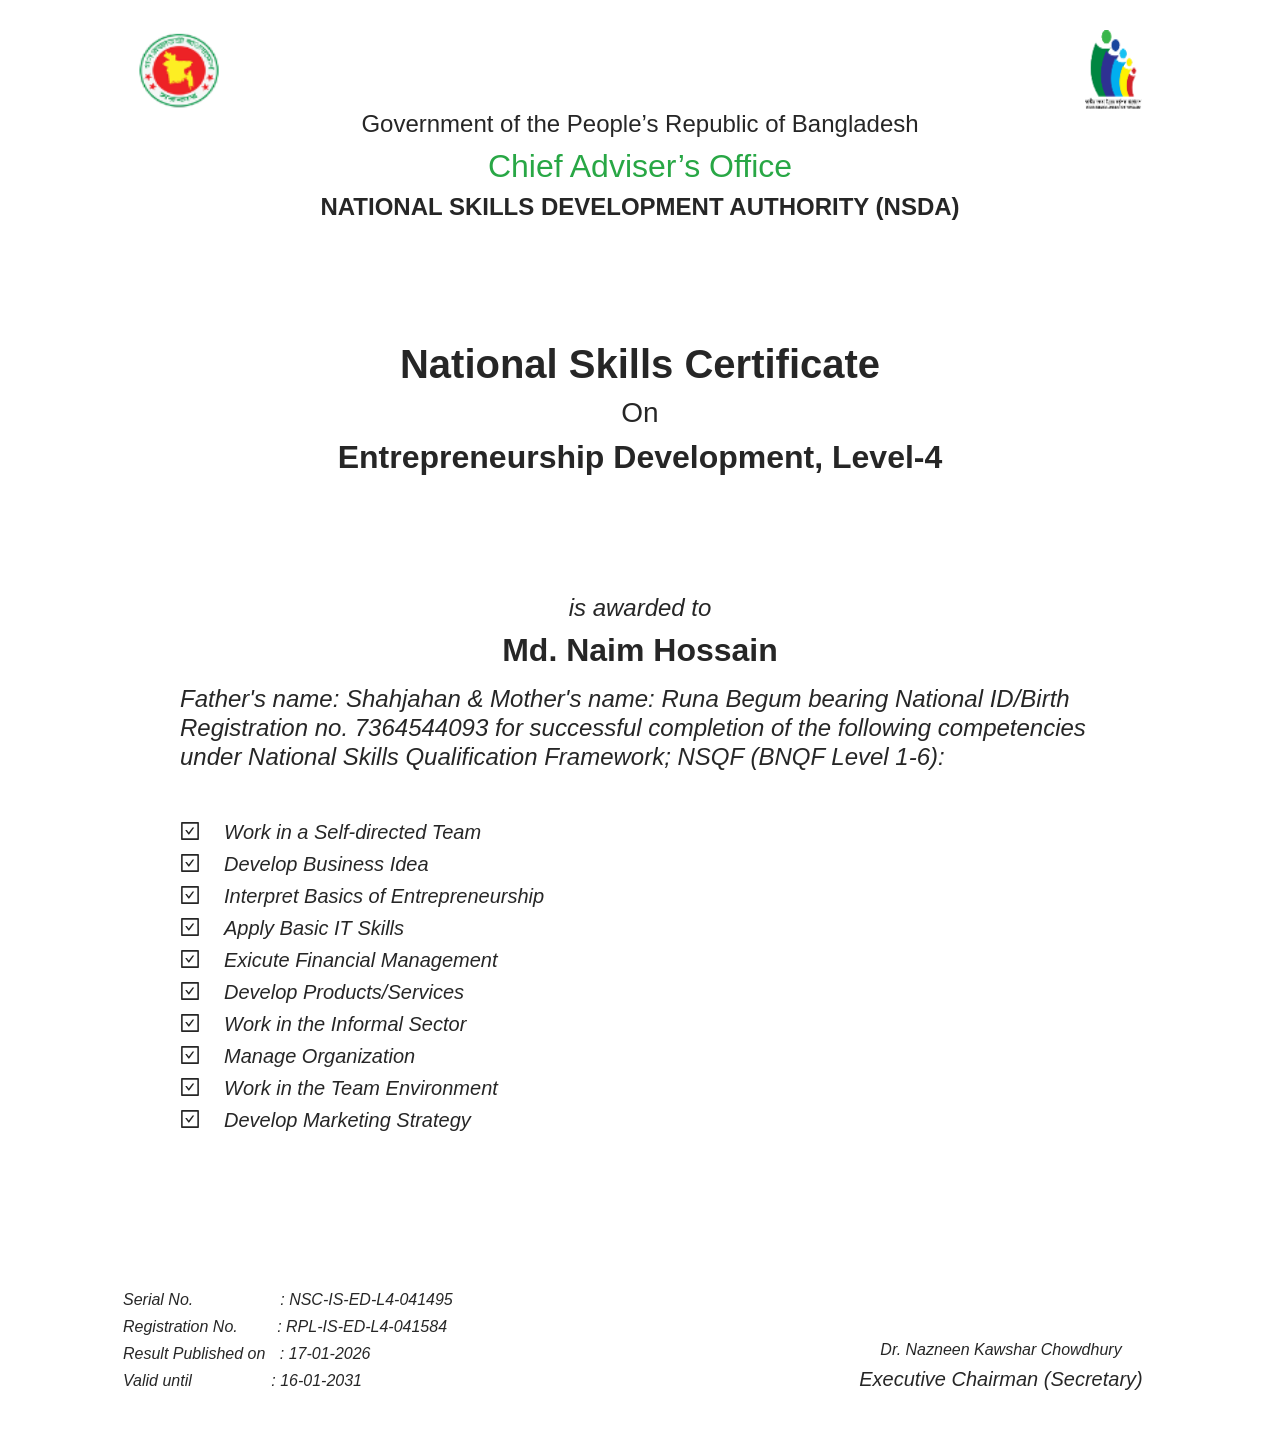
<file: Type 1/index2.html>
<!DOCTYPE html>
<!-- saved from url=(0137)https://www.skillsportal.gov.bd/#/rpl/certificate-view?rplCandidateId=h-GZuYxkEsAoaSGVS-sf3S-XNNvTedgufaI5eutxmmBzxYd_7rXmZneQ0KzoEOEizYY -->
<html lang="en"><head><meta http-equiv="Content-Type" content="text/html; charset=UTF-8">
    
    <title>NSDA</title>
    <!--<base href="/">--><base href=".">
    <meta name="viewport" content="width=device-width, initial-scale=1">
    <link rel="icon" type="image/png" href="./NSDA_files/nsda-logo.png">   
  <link rel="stylesheet" href="./NSDA_files/styles.css"><style>
/*# sourceMappingURL=[data-uri] */</style><style>.ngx-progress-bar[_ngcontent-xal-c459]{color:#00acc1;display:none;height:3px;left:0;overflow:hidden;position:fixed;top:0;width:100%;z-index:99999!important}.ngx-progress-bar.foreground-closing[_ngcontent-xal-c459], .ngx-progress-bar.loading-foreground[_ngcontent-xal-c459]{display:block}.ngx-progress-bar.foreground-closing[_ngcontent-xal-c459]{opacity:0!important;transition:opacity .5s ease-out .5s}.ngx-progress-bar.fast-closing[_ngcontent-xal-c459]{transition:opacity .3s ease-out .3s!important}.ngx-progress-bar[_ngcontent-xal-c459]:after, .ngx-progress-bar[_ngcontent-xal-c459]:before{background-color:currentColor;content:"";display:block;height:100%;position:absolute;top:0;width:100%}.ngx-progress-bar-ltr[_ngcontent-xal-c459]:before{transform:translate3d(-100%,0,0)}.ngx-progress-bar-ltr[_ngcontent-xal-c459]:after{-webkit-animation:progressBar-slide-ltr 12s ease-out 0s 1 normal;animation:progressBar-slide-ltr 12s ease-out 0s 1 normal;transform:translate3d(-5%,0,0)}.ngx-progress-bar-rtl[_ngcontent-xal-c459]:before{transform:translate3d(100%,0,0)}.ngx-progress-bar-rtl[_ngcontent-xal-c459]:after{-webkit-animation:progressBar-slide-rtl 12s ease-out 0s 1 normal;animation:progressBar-slide-rtl 12s ease-out 0s 1 normal;transform:translate3d(5%,0,0)}.foreground-closing.ngx-progress-bar-ltr[_ngcontent-xal-c459]:before{-webkit-animation:progressBar-slide-complete-ltr 1s ease-out 0s 1;animation:progressBar-slide-complete-ltr 1s ease-out 0s 1;transform:translateZ(0)}.fast-closing.ngx-progress-bar-ltr[_ngcontent-xal-c459]:before{-webkit-animation:progressBar-slide-complete-ltr .6s ease-out 0s 1!important;animation:progressBar-slide-complete-ltr .6s ease-out 0s 1!important}.foreground-closing.ngx-progress-bar-rtl[_ngcontent-xal-c459]:before{-webkit-animation:progressBar-slide-complete-rtl 1s ease-out 0s 1;animation:progressBar-slide-complete-rtl 1s ease-out 0s 1;transform:translateZ(0)}.fast-closing.ngx-progress-bar-rtl[_ngcontent-xal-c459]:before{-webkit-animation:progressBar-slide-complete-rtl .6s ease-out 0s 1!important;animation:progressBar-slide-complete-rtl .6s ease-out 0s 1!important}@-webkit-keyframes progressBar-slide-ltr{0%{transform:translate3d(-100%,0,0)}to{transform:translate3d(-5%,0,0)}}@keyframes progressBar-slide-ltr{0%{transform:translate3d(-100%,0,0)}to{transform:translate3d(-5%,0,0)}}@-webkit-keyframes progressBar-slide-rtl{0%{transform:translate3d(100%,0,0)}to{transform:translate3d(5%,0,0)}}@keyframes progressBar-slide-rtl{0%{transform:translate3d(100%,0,0)}to{transform:translate3d(5%,0,0)}}@-webkit-keyframes progressBar-slide-complete-ltr{0%{transform:translate3d(-75%,0,0)}50%{transform:translateZ(0)}}@keyframes progressBar-slide-complete-ltr{0%{transform:translate3d(-75%,0,0)}50%{transform:translateZ(0)}}@-webkit-keyframes progressBar-slide-complete-rtl{0%{transform:translate3d(75%,0,0)}50%{transform:translateZ(0)}}@keyframes progressBar-slide-complete-rtl{0%{transform:translate3d(75%,0,0)}50%{transform:translateZ(0)}}.ngx-overlay[_ngcontent-xal-c459]{background-color:rgba(40,40,40,.8);cursor:progress;display:none;height:100%;left:0;position:fixed;top:0;width:100%;z-index:99998!important}.ngx-overlay.foreground-closing[_ngcontent-xal-c459], .ngx-overlay.loading-foreground[_ngcontent-xal-c459]{display:block}.ngx-overlay.foreground-closing[_ngcontent-xal-c459]{opacity:0!important;transition:opacity .5s ease-out .5s}.ngx-overlay.fast-closing[_ngcontent-xal-c459]{transition:opacity .3s ease-out .3s!important}.ngx-overlay[_ngcontent-xal-c459] > .ngx-foreground-spinner[_ngcontent-xal-c459]{color:#00acc1;height:60px;margin:0;position:fixed;width:60px}.ngx-overlay[_ngcontent-xal-c459] > .ngx-loading-logo[_ngcontent-xal-c459]{height:120px;margin:0;position:fixed;width:120px}.ngx-overlay[_ngcontent-xal-c459] > .ngx-loading-text[_ngcontent-xal-c459]{color:#fff;font-family:sans-serif;font-size:1.2em;font-weight:400;margin:0;position:fixed}.ngx-background-spinner[_ngcontent-xal-c459]{color:#00acc1;display:none;height:60px;margin:0;opacity:.6;position:fixed;width:60px;z-index:99997!important}.ngx-background-spinner.background-closing[_ngcontent-xal-c459], .ngx-background-spinner.loading-background[_ngcontent-xal-c459]{display:block}.ngx-background-spinner.background-closing[_ngcontent-xal-c459]{opacity:0!important;transition:opacity .7s ease-out}.ngx-background-spinner.fast-closing[_ngcontent-xal-c459]{transition:opacity .4s ease-out!important}.ngx-position-absolute[_ngcontent-xal-c459], .ngx-position-absolute[_ngcontent-xal-c459] > .ngx-foreground-spinner[_ngcontent-xal-c459], .ngx-position-absolute[_ngcontent-xal-c459] > .ngx-loading-logo[_ngcontent-xal-c459], .ngx-position-absolute[_ngcontent-xal-c459] > .ngx-loading-text[_ngcontent-xal-c459]{position:absolute!important}.ngx-position-absolute.ngx-progress-bar[_ngcontent-xal-c459]{z-index:99996!important}.ngx-position-absolute.ngx-overlay[_ngcontent-xal-c459]{z-index:99995!important}.ngx-position-absolute.ngx-background-spinner[_ngcontent-xal-c459], .ngx-position-absolute[_ngcontent-xal-c459]   .sk-square-jelly-box[_ngcontent-xal-c459] > div[_ngcontent-xal-c459]:first-child{z-index:99994!important}.top-left[_ngcontent-xal-c459]{left:30px;top:30px}.top-center[_ngcontent-xal-c459]{left:50%;top:30px;transform:translateX(-50%)}.top-right[_ngcontent-xal-c459]{right:30px;top:30px}.center-left[_ngcontent-xal-c459]{left:30px;top:50%;transform:translateY(-50%)}.center-center[_ngcontent-xal-c459]{left:50%;top:50%;transform:translate(-50%,-50%)}.center-right[_ngcontent-xal-c459]{right:30px;top:50%;transform:translateY(-50%)}.bottom-left[_ngcontent-xal-c459]{bottom:30px;left:30px}.bottom-center[_ngcontent-xal-c459]{bottom:30px;left:50%;transform:translateX(-50%)}.bottom-right[_ngcontent-xal-c459]{bottom:30px;right:30px}.sk-ball-scale-multiple[_ngcontent-xal-c459], .sk-ball-scale-multiple[_ngcontent-xal-c459] > div[_ngcontent-xal-c459]{box-sizing:border-box;position:relative}.sk-ball-scale-multiple[_ngcontent-xal-c459]{font-size:0;height:100%;width:100%}.sk-ball-scale-multiple[_ngcontent-xal-c459] > div[_ngcontent-xal-c459]{-webkit-animation:ball-scale-multiple 1s linear 0s infinite;animation:ball-scale-multiple 1s linear 0s infinite;background-color:currentColor;border:0 solid;border-radius:100%;display:inline-block;float:none;height:100%;left:0;opacity:0;position:absolute;top:0;width:100%}.sk-ball-scale-multiple[_ngcontent-xal-c459] > div[_ngcontent-xal-c459]:nth-child(2){-webkit-animation-delay:.2s;animation-delay:.2s}.sk-ball-scale-multiple[_ngcontent-xal-c459] > div[_ngcontent-xal-c459]:nth-child(3){-webkit-animation-delay:.4s;animation-delay:.4s}@-webkit-keyframes ball-scale-multiple{0%{opacity:0;transform:scale(0)}5%{opacity:.75}to{opacity:0;transform:scale(1)}}@keyframes ball-scale-multiple{0%{opacity:0;transform:scale(0)}5%{opacity:.75}to{opacity:0;transform:scale(1)}}.sk-ball-spin[_ngcontent-xal-c459], .sk-ball-spin[_ngcontent-xal-c459] > div[_ngcontent-xal-c459]{box-sizing:border-box;position:relative}.sk-ball-spin[_ngcontent-xal-c459]{font-size:0;height:100%;width:100%}.sk-ball-spin[_ngcontent-xal-c459] > div[_ngcontent-xal-c459]{-webkit-animation:ball-spin-clockwise 1s ease-in-out infinite;animation:ball-spin-clockwise 1s ease-in-out infinite;background-color:currentColor;border:0 solid;border-radius:100%;display:inline-block;float:none;height:25%;left:50%;margin-left:-12.5%;margin-top:-12.5%;position:absolute;top:50%;width:25%}.sk-ball-spin[_ngcontent-xal-c459] > div[_ngcontent-xal-c459]:first-child{-webkit-animation-delay:-1.125s;animation-delay:-1.125s;left:50%;top:5%}.sk-ball-spin[_ngcontent-xal-c459] > div[_ngcontent-xal-c459]:nth-child(2){-webkit-animation-delay:-1.25s;animation-delay:-1.25s;left:81.8198051534%;top:18.1801948466%}.sk-ball-spin[_ngcontent-xal-c459] > div[_ngcontent-xal-c459]:nth-child(3){-webkit-animation-delay:-1.375s;animation-delay:-1.375s;left:95%;top:50%}.sk-ball-spin[_ngcontent-xal-c459] > div[_ngcontent-xal-c459]:nth-child(4){-webkit-animation-delay:-1.5s;animation-delay:-1.5s;left:81.8198051534%;top:81.8198051534%}.sk-ball-spin[_ngcontent-xal-c459] > div[_ngcontent-xal-c459]:nth-child(5){-webkit-animation-delay:-1.625s;animation-delay:-1.625s;left:50.0000000005%;top:94.9999999966%}.sk-ball-spin[_ngcontent-xal-c459] > div[_ngcontent-xal-c459]:nth-child(6){-webkit-animation-delay:-1.75s;animation-delay:-1.75s;left:18.1801949248%;top:81.8198046966%}.sk-ball-spin[_ngcontent-xal-c459] > div[_ngcontent-xal-c459]:nth-child(7){-webkit-animation-delay:-1.875s;animation-delay:-1.875s;left:5.0000051215%;top:49.9999750815%}.sk-ball-spin[_ngcontent-xal-c459] > div[_ngcontent-xal-c459]:nth-child(8){-webkit-animation-delay:-2s;animation-delay:-2s;left:18.1803700518%;top:18.179464974%}@-webkit-keyframes ball-spin{0%,to{opacity:1;transform:scale(1)}20%{opacity:1}80%{opacity:0;transform:scale(0)}}@keyframes ball-spin{0%,to{opacity:1;transform:scale(1)}20%{opacity:1}80%{opacity:0;transform:scale(0)}}.sk-ball-spin-clockwise[_ngcontent-xal-c459], .sk-ball-spin-clockwise[_ngcontent-xal-c459] > div[_ngcontent-xal-c459]{box-sizing:border-box;position:relative}.sk-ball-spin-clockwise[_ngcontent-xal-c459]{font-size:0;height:100%;width:100%}.sk-ball-spin-clockwise[_ngcontent-xal-c459] > div[_ngcontent-xal-c459]{-webkit-animation:ball-spin-clockwise 1s ease-in-out infinite;animation:ball-spin-clockwise 1s ease-in-out infinite;background-color:currentColor;border:0 solid;border-radius:100%;display:inline-block;float:none;height:25%;left:50%;margin-left:-12.5%;margin-top:-12.5%;position:absolute;top:50%;width:25%}.sk-ball-spin-clockwise[_ngcontent-xal-c459] > div[_ngcontent-xal-c459]:first-child{-webkit-animation-delay:-.875s;animation-delay:-.875s;left:50%;top:5%}.sk-ball-spin-clockwise[_ngcontent-xal-c459] > div[_ngcontent-xal-c459]:nth-child(2){-webkit-animation-delay:-.75s;animation-delay:-.75s;left:81.8198051534%;top:18.1801948466%}.sk-ball-spin-clockwise[_ngcontent-xal-c459] > div[_ngcontent-xal-c459]:nth-child(3){-webkit-animation-delay:-.625s;animation-delay:-.625s;left:95%;top:50%}.sk-ball-spin-clockwise[_ngcontent-xal-c459] > div[_ngcontent-xal-c459]:nth-child(4){-webkit-animation-delay:-.5s;animation-delay:-.5s;left:81.8198051534%;top:81.8198051534%}.sk-ball-spin-clockwise[_ngcontent-xal-c459] > div[_ngcontent-xal-c459]:nth-child(5){-webkit-animation-delay:-.375s;animation-delay:-.375s;left:50.0000000005%;top:94.9999999966%}.sk-ball-spin-clockwise[_ngcontent-xal-c459] > div[_ngcontent-xal-c459]:nth-child(6){-webkit-animation-delay:-.25s;animation-delay:-.25s;left:18.1801949248%;top:81.8198046966%}.sk-ball-spin-clockwise[_ngcontent-xal-c459] > div[_ngcontent-xal-c459]:nth-child(7){-webkit-animation-delay:-.125s;animation-delay:-.125s;left:5.0000051215%;top:49.9999750815%}.sk-ball-spin-clockwise[_ngcontent-xal-c459] > div[_ngcontent-xal-c459]:nth-child(8){-webkit-animation-delay:0s;animation-delay:0s;left:18.1803700518%;top:18.179464974%}@-webkit-keyframes ball-spin-clockwise{0%,to{opacity:1;transform:scale(1)}20%{opacity:1}80%{opacity:0;transform:scale(0)}}@keyframes ball-spin-clockwise{0%,to{opacity:1;transform:scale(1)}20%{opacity:1}80%{opacity:0;transform:scale(0)}}.sk-ball-spin-clockwise-fade-rotating[_ngcontent-xal-c459], .sk-ball-spin-clockwise-fade-rotating[_ngcontent-xal-c459] > div[_ngcontent-xal-c459]{box-sizing:border-box;position:relative}.sk-ball-spin-clockwise-fade-rotating[_ngcontent-xal-c459]{-webkit-animation:ball-spin-clockwise-fade-rotating-rotate 6s linear infinite;animation:ball-spin-clockwise-fade-rotating-rotate 6s linear infinite;font-size:0;height:100%;width:100%}.sk-ball-spin-clockwise-fade-rotating[_ngcontent-xal-c459] > div[_ngcontent-xal-c459]{-webkit-animation:ball-spin-clockwise-fade-rotating 1s linear infinite;animation:ball-spin-clockwise-fade-rotating 1s linear infinite;background-color:currentColor;border:0 solid;border-radius:100%;display:inline-block;float:none;height:25%;left:50%;margin-left:-12.5%;margin-top:-12.5%;position:absolute;top:50%;width:25%}.sk-ball-spin-clockwise-fade-rotating[_ngcontent-xal-c459] > div[_ngcontent-xal-c459]:first-child{-webkit-animation-delay:-.875s;animation-delay:-.875s;left:50%;top:5%}.sk-ball-spin-clockwise-fade-rotating[_ngcontent-xal-c459] > div[_ngcontent-xal-c459]:nth-child(2){-webkit-animation-delay:-.75s;animation-delay:-.75s;left:81.8198051534%;top:18.1801948466%}.sk-ball-spin-clockwise-fade-rotating[_ngcontent-xal-c459] > div[_ngcontent-xal-c459]:nth-child(3){-webkit-animation-delay:-.625s;animation-delay:-.625s;left:95%;top:50%}.sk-ball-spin-clockwise-fade-rotating[_ngcontent-xal-c459] > div[_ngcontent-xal-c459]:nth-child(4){-webkit-animation-delay:-.5s;animation-delay:-.5s;left:81.8198051534%;top:81.8198051534%}.sk-ball-spin-clockwise-fade-rotating[_ngcontent-xal-c459] > div[_ngcontent-xal-c459]:nth-child(5){-webkit-animation-delay:-.375s;animation-delay:-.375s;left:50.0000000005%;top:94.9999999966%}.sk-ball-spin-clockwise-fade-rotating[_ngcontent-xal-c459] > div[_ngcontent-xal-c459]:nth-child(6){-webkit-animation-delay:-.25s;animation-delay:-.25s;left:18.1801949248%;top:81.8198046966%}.sk-ball-spin-clockwise-fade-rotating[_ngcontent-xal-c459] > div[_ngcontent-xal-c459]:nth-child(7){-webkit-animation-delay:-.125s;animation-delay:-.125s;left:5.0000051215%;top:49.9999750815%}.sk-ball-spin-clockwise-fade-rotating[_ngcontent-xal-c459] > div[_ngcontent-xal-c459]:nth-child(8){-webkit-animation-delay:0s;animation-delay:0s;left:18.1803700518%;top:18.179464974%}@-webkit-keyframes ball-spin-clockwise-fade-rotating-rotate{to{transform:rotate(-1turn)}}@keyframes ball-spin-clockwise-fade-rotating-rotate{to{transform:rotate(-1turn)}}@-webkit-keyframes ball-spin-clockwise-fade-rotating{50%{opacity:.25;transform:scale(.5)}to{opacity:1;transform:scale(1)}}@keyframes ball-spin-clockwise-fade-rotating{50%{opacity:.25;transform:scale(.5)}to{opacity:1;transform:scale(1)}}.sk-ball-spin-fade-rotating[_ngcontent-xal-c459], .sk-ball-spin-fade-rotating[_ngcontent-xal-c459] > div[_ngcontent-xal-c459]{box-sizing:border-box;position:relative}.sk-ball-spin-fade-rotating[_ngcontent-xal-c459]{-webkit-animation:ball-spin-fade-rotate 6s linear infinite;animation:ball-spin-fade-rotate 6s linear infinite;font-size:0;height:100%;width:100%}.sk-ball-spin-fade-rotating[_ngcontent-xal-c459] > div[_ngcontent-xal-c459]{-webkit-animation:ball-spin-fade 1s linear infinite;animation:ball-spin-fade 1s linear infinite;background-color:currentColor;border:0 solid;border-radius:100%;display:inline-block;float:none;height:25%;left:50%;margin-left:-12.5%;margin-top:-12.5%;position:absolute;top:50%;width:25%}.sk-ball-spin-fade-rotating[_ngcontent-xal-c459] > div[_ngcontent-xal-c459]:first-child{-webkit-animation-delay:-1.125s;animation-delay:-1.125s;left:50%;top:5%}.sk-ball-spin-fade-rotating[_ngcontent-xal-c459] > div[_ngcontent-xal-c459]:nth-child(2){-webkit-animation-delay:-1.25s;animation-delay:-1.25s;left:81.8198051534%;top:18.1801948466%}.sk-ball-spin-fade-rotating[_ngcontent-xal-c459] > div[_ngcontent-xal-c459]:nth-child(3){-webkit-animation-delay:-1.375s;animation-delay:-1.375s;left:95%;top:50%}.sk-ball-spin-fade-rotating[_ngcontent-xal-c459] > div[_ngcontent-xal-c459]:nth-child(4){-webkit-animation-delay:-1.5s;animation-delay:-1.5s;left:81.8198051534%;top:81.8198051534%}.sk-ball-spin-fade-rotating[_ngcontent-xal-c459] > div[_ngcontent-xal-c459]:nth-child(5){-webkit-animation-delay:-1.625s;animation-delay:-1.625s;left:50.0000000005%;top:94.9999999966%}.sk-ball-spin-fade-rotating[_ngcontent-xal-c459] > div[_ngcontent-xal-c459]:nth-child(6){-webkit-animation-delay:-1.75s;animation-delay:-1.75s;left:18.1801949248%;top:81.8198046966%}.sk-ball-spin-fade-rotating[_ngcontent-xal-c459] > div[_ngcontent-xal-c459]:nth-child(7){-webkit-animation-delay:-1.875s;animation-delay:-1.875s;left:5.0000051215%;top:49.9999750815%}.sk-ball-spin-fade-rotating[_ngcontent-xal-c459] > div[_ngcontent-xal-c459]:nth-child(8){-webkit-animation-delay:-2s;animation-delay:-2s;left:18.1803700518%;top:18.179464974%}@-webkit-keyframes ball-spin-fade-rotate{to{transform:rotate(1turn)}}@keyframes ball-spin-fade-rotate{to{transform:rotate(1turn)}}@-webkit-keyframes ball-spin-fade{0%,to{opacity:1;transform:scale(1)}50%{opacity:.25;transform:scale(.5)}}@keyframes ball-spin-fade{0%,to{opacity:1;transform:scale(1)}50%{opacity:.25;transform:scale(.5)}}.sk-chasing-dots[_ngcontent-xal-c459]{-webkit-animation:sk-chasingDots-rotate 2s linear infinite;animation:sk-chasingDots-rotate 2s linear infinite;height:100%;margin:auto;position:absolute;text-align:center;width:100%}.sk-chasing-dots[_ngcontent-xal-c459] > div[_ngcontent-xal-c459]{-webkit-animation:sk-chasingDots-bounce 2s ease-in-out infinite;animation:sk-chasingDots-bounce 2s ease-in-out infinite;background-color:currentColor;border-radius:100%;display:inline-block;height:60%;position:absolute;top:0;width:60%}.sk-chasing-dots[_ngcontent-xal-c459] > div[_ngcontent-xal-c459]:nth-child(2){-webkit-animation-delay:-1s;animation-delay:-1s;bottom:0;top:auto}@-webkit-keyframes sk-chasingDots-rotate{to{transform:rotate(1turn)}}@keyframes sk-chasingDots-rotate{to{transform:rotate(1turn)}}@-webkit-keyframes sk-chasingDots-bounce{0%,to{transform:scale(0)}50%{transform:scale(1)}}@keyframes sk-chasingDots-bounce{0%,to{transform:scale(0)}50%{transform:scale(1)}}.sk-circle[_ngcontent-xal-c459]{height:100%;margin:auto;position:relative;width:100%}.sk-circle[_ngcontent-xal-c459] > div[_ngcontent-xal-c459]{height:100%;left:0;position:absolute;top:0;width:100%}.sk-circle[_ngcontent-xal-c459] > div[_ngcontent-xal-c459]:before{-webkit-animation:sk-circle-bounceDelay 1.2s ease-in-out infinite both;animation:sk-circle-bounceDelay 1.2s ease-in-out infinite both;background-color:currentColor;border-radius:100%;content:"";display:block;height:15%;margin:0 auto;width:15%}.sk-circle[_ngcontent-xal-c459] > div[_ngcontent-xal-c459]:nth-child(2){transform:rotate(30deg)}.sk-circle[_ngcontent-xal-c459] > div[_ngcontent-xal-c459]:nth-child(3){transform:rotate(60deg)}.sk-circle[_ngcontent-xal-c459] > div[_ngcontent-xal-c459]:nth-child(4){transform:rotate(90deg)}.sk-circle[_ngcontent-xal-c459] > div[_ngcontent-xal-c459]:nth-child(5){transform:rotate(120deg)}.sk-circle[_ngcontent-xal-c459] > div[_ngcontent-xal-c459]:nth-child(6){transform:rotate(150deg)}.sk-circle[_ngcontent-xal-c459] > div[_ngcontent-xal-c459]:nth-child(7){transform:rotate(180deg)}.sk-circle[_ngcontent-xal-c459] > div[_ngcontent-xal-c459]:nth-child(8){transform:rotate(210deg)}.sk-circle[_ngcontent-xal-c459] > div[_ngcontent-xal-c459]:nth-child(9){transform:rotate(240deg)}.sk-circle[_ngcontent-xal-c459] > div[_ngcontent-xal-c459]:nth-child(10){transform:rotate(270deg)}.sk-circle[_ngcontent-xal-c459] > div[_ngcontent-xal-c459]:nth-child(11){transform:rotate(300deg)}.sk-circle[_ngcontent-xal-c459] > div[_ngcontent-xal-c459]:nth-child(12){transform:rotate(330deg)}.sk-circle[_ngcontent-xal-c459] > div[_ngcontent-xal-c459]:nth-child(2):before{-webkit-animation-delay:-1.1s;animation-delay:-1.1s}.sk-circle[_ngcontent-xal-c459] > div[_ngcontent-xal-c459]:nth-child(3):before{-webkit-animation-delay:-1s;animation-delay:-1s}.sk-circle[_ngcontent-xal-c459] > div[_ngcontent-xal-c459]:nth-child(4):before{-webkit-animation-delay:-.9s;animation-delay:-.9s}.sk-circle[_ngcontent-xal-c459] > div[_ngcontent-xal-c459]:nth-child(5):before{-webkit-animation-delay:-.8s;animation-delay:-.8s}.sk-circle[_ngcontent-xal-c459] > div[_ngcontent-xal-c459]:nth-child(6):before{-webkit-animation-delay:-.7s;animation-delay:-.7s}.sk-circle[_ngcontent-xal-c459] > div[_ngcontent-xal-c459]:nth-child(7):before{-webkit-animation-delay:-.6s;animation-delay:-.6s}.sk-circle[_ngcontent-xal-c459] > div[_ngcontent-xal-c459]:nth-child(8):before{-webkit-animation-delay:-.5s;animation-delay:-.5s}.sk-circle[_ngcontent-xal-c459] > div[_ngcontent-xal-c459]:nth-child(9):before{-webkit-animation-delay:-.4s;animation-delay:-.4s}.sk-circle[_ngcontent-xal-c459] > div[_ngcontent-xal-c459]:nth-child(10):before{-webkit-animation-delay:-.3s;animation-delay:-.3s}.sk-circle[_ngcontent-xal-c459] > div[_ngcontent-xal-c459]:nth-child(11):before{-webkit-animation-delay:-.2s;animation-delay:-.2s}.sk-circle[_ngcontent-xal-c459] > div[_ngcontent-xal-c459]:nth-child(12):before{-webkit-animation-delay:-.1s;animation-delay:-.1s}@-webkit-keyframes sk-circle-bounceDelay{0%,80%,to{transform:scale(0)}40%{transform:scale(1)}}@keyframes sk-circle-bounceDelay{0%,80%,to{transform:scale(0)}40%{transform:scale(1)}}.sk-cube-grid[_ngcontent-xal-c459]{height:100%;margin:auto;width:100%}.sk-cube-grid[_ngcontent-xal-c459] > div[_ngcontent-xal-c459]{-webkit-animation:sk-cubeGrid-scaleDelay 1.3s ease-in-out infinite;animation:sk-cubeGrid-scaleDelay 1.3s ease-in-out infinite;background-color:currentColor;float:left;height:33%;width:33%}.sk-cube-grid[_ngcontent-xal-c459] > div[_ngcontent-xal-c459]:first-child{-webkit-animation-delay:.2s;animation-delay:.2s}.sk-cube-grid[_ngcontent-xal-c459] > div[_ngcontent-xal-c459]:nth-child(2){-webkit-animation-delay:.3s;animation-delay:.3s}.sk-cube-grid[_ngcontent-xal-c459] > div[_ngcontent-xal-c459]:nth-child(3){-webkit-animation-delay:.4s;animation-delay:.4s}.sk-cube-grid[_ngcontent-xal-c459] > div[_ngcontent-xal-c459]:nth-child(4){-webkit-animation-delay:.1s;animation-delay:.1s}.sk-cube-grid[_ngcontent-xal-c459] > div[_ngcontent-xal-c459]:nth-child(5){-webkit-animation-delay:.2s;animation-delay:.2s}.sk-cube-grid[_ngcontent-xal-c459] > div[_ngcontent-xal-c459]:nth-child(6){-webkit-animation-delay:.3s;animation-delay:.3s}.sk-cube-grid[_ngcontent-xal-c459] > div[_ngcontent-xal-c459]:nth-child(7){-webkit-animation-delay:0s;animation-delay:0s}.sk-cube-grid[_ngcontent-xal-c459] > div[_ngcontent-xal-c459]:nth-child(8){-webkit-animation-delay:.1s;animation-delay:.1s}.sk-cube-grid[_ngcontent-xal-c459] > div[_ngcontent-xal-c459]:nth-child(9){-webkit-animation-delay:.2s;animation-delay:.2s}@-webkit-keyframes sk-cubeGrid-scaleDelay{0%,70%,to{transform:scaleX(1)}35%{transform:scale3D(0,0,1)}}@keyframes sk-cubeGrid-scaleDelay{0%,70%,to{transform:scaleX(1)}35%{transform:scale3D(0,0,1)}}.sk-double-bounce[_ngcontent-xal-c459]{height:100%;margin:auto;position:relative;width:100%}.sk-double-bounce[_ngcontent-xal-c459] > div[_ngcontent-xal-c459]{-webkit-animation:sk-doubleBounce-bounce 2s ease-in-out infinite;animation:sk-doubleBounce-bounce 2s ease-in-out infinite;background-color:currentColor;border-radius:50%;height:100%;left:0;opacity:.6;position:absolute;top:0;width:100%}.sk-double-bounce[_ngcontent-xal-c459] > div[_ngcontent-xal-c459]:nth-child(2){-webkit-animation-delay:-1s;animation-delay:-1s}@-webkit-keyframes sk-doubleBounce-bounce{0%,to{transform:scale(0)}50%{transform:scale(1)}}@keyframes sk-doubleBounce-bounce{0%,to{transform:scale(0)}50%{transform:scale(1)}}.sk-fading-circle[_ngcontent-xal-c459]{height:100%;margin:auto;position:relative;width:100%}.sk-fading-circle[_ngcontent-xal-c459] > div[_ngcontent-xal-c459]{height:100%;left:0;position:absolute;top:0;width:100%}.sk-fading-circle[_ngcontent-xal-c459] > div[_ngcontent-xal-c459]:before{-webkit-animation:sk-fadingCircle-FadeDelay 1.2s ease-in-out infinite both;animation:sk-fadingCircle-FadeDelay 1.2s ease-in-out infinite both;background-color:currentColor;border-radius:100%;content:"";display:block;height:15%;margin:0 auto;width:15%}.sk-fading-circle[_ngcontent-xal-c459] > div[_ngcontent-xal-c459]:nth-child(2){transform:rotate(30deg)}.sk-fading-circle[_ngcontent-xal-c459] > div[_ngcontent-xal-c459]:nth-child(3){transform:rotate(60deg)}.sk-fading-circle[_ngcontent-xal-c459] > div[_ngcontent-xal-c459]:nth-child(4){transform:rotate(90deg)}.sk-fading-circle[_ngcontent-xal-c459] > div[_ngcontent-xal-c459]:nth-child(5){transform:rotate(120deg)}.sk-fading-circle[_ngcontent-xal-c459] > div[_ngcontent-xal-c459]:nth-child(6){transform:rotate(150deg)}.sk-fading-circle[_ngcontent-xal-c459] > div[_ngcontent-xal-c459]:nth-child(7){transform:rotate(180deg)}.sk-fading-circle[_ngcontent-xal-c459] > div[_ngcontent-xal-c459]:nth-child(8){transform:rotate(210deg)}.sk-fading-circle[_ngcontent-xal-c459] > div[_ngcontent-xal-c459]:nth-child(9){transform:rotate(240deg)}.sk-fading-circle[_ngcontent-xal-c459] > div[_ngcontent-xal-c459]:nth-child(10){transform:rotate(270deg)}.sk-fading-circle[_ngcontent-xal-c459] > div[_ngcontent-xal-c459]:nth-child(11){transform:rotate(300deg)}.sk-fading-circle[_ngcontent-xal-c459] > div[_ngcontent-xal-c459]:nth-child(12){transform:rotate(330deg)}.sk-fading-circle[_ngcontent-xal-c459] > div[_ngcontent-xal-c459]:nth-child(2):before{-webkit-animation-delay:-1.1s;animation-delay:-1.1s}.sk-fading-circle[_ngcontent-xal-c459] > div[_ngcontent-xal-c459]:nth-child(3):before{-webkit-animation-delay:-1s;animation-delay:-1s}.sk-fading-circle[_ngcontent-xal-c459] > div[_ngcontent-xal-c459]:nth-child(4):before{-webkit-animation-delay:-.9s;animation-delay:-.9s}.sk-fading-circle[_ngcontent-xal-c459] > div[_ngcontent-xal-c459]:nth-child(5):before{-webkit-animation-delay:-.8s;animation-delay:-.8s}.sk-fading-circle[_ngcontent-xal-c459] > div[_ngcontent-xal-c459]:nth-child(6):before{-webkit-animation-delay:-.7s;animation-delay:-.7s}.sk-fading-circle[_ngcontent-xal-c459] > div[_ngcontent-xal-c459]:nth-child(7):before{-webkit-animation-delay:-.6s;animation-delay:-.6s}.sk-fading-circle[_ngcontent-xal-c459] > div[_ngcontent-xal-c459]:nth-child(8):before{-webkit-animation-delay:-.5s;animation-delay:-.5s}.sk-fading-circle[_ngcontent-xal-c459] > div[_ngcontent-xal-c459]:nth-child(9):before{-webkit-animation-delay:-.4s;animation-delay:-.4s}.sk-fading-circle[_ngcontent-xal-c459] > div[_ngcontent-xal-c459]:nth-child(10):before{-webkit-animation-delay:-.3s;animation-delay:-.3s}.sk-fading-circle[_ngcontent-xal-c459] > div[_ngcontent-xal-c459]:nth-child(11):before{-webkit-animation-delay:-.2s;animation-delay:-.2s}.sk-fading-circle[_ngcontent-xal-c459] > div[_ngcontent-xal-c459]:nth-child(12):before{-webkit-animation-delay:-.1s;animation-delay:-.1s}@-webkit-keyframes sk-fadingCircle-FadeDelay{0%,39%,to{opacity:0}40%{opacity:1}}@keyframes sk-fadingCircle-FadeDelay{0%,39%,to{opacity:0}40%{opacity:1}}.sk-folding-cube[_ngcontent-xal-c459]{height:100%;margin:auto;position:relative;transform:rotate(45deg);width:100%}.sk-folding-cube[_ngcontent-xal-c459] > div[_ngcontent-xal-c459]{float:left;height:50%;position:relative;transform:scale(1.1);width:50%}.sk-folding-cube[_ngcontent-xal-c459] > div[_ngcontent-xal-c459]:before{-webkit-animation:sk-foldingCube-angle 2.4s linear infinite both;animation:sk-foldingCube-angle 2.4s linear infinite both;background-color:currentColor;content:"";height:100%;left:0;position:absolute;top:0;transform-origin:100% 100%;width:100%}.sk-folding-cube[_ngcontent-xal-c459] > div[_ngcontent-xal-c459]:nth-child(2){transform:scale(1.1) rotate(90deg)}.sk-folding-cube[_ngcontent-xal-c459] > div[_ngcontent-xal-c459]:nth-child(3){transform:scale(1.1) rotate(270deg)}.sk-folding-cube[_ngcontent-xal-c459] > div[_ngcontent-xal-c459]:nth-child(4){transform:scale(1.1) rotate(180deg)}.sk-folding-cube[_ngcontent-xal-c459] > div[_ngcontent-xal-c459]:nth-child(2):before{-webkit-animation-delay:.3s;animation-delay:.3s}.sk-folding-cube[_ngcontent-xal-c459] > div[_ngcontent-xal-c459]:nth-child(3):before{-webkit-animation-delay:.9s;animation-delay:.9s}.sk-folding-cube[_ngcontent-xal-c459] > div[_ngcontent-xal-c459]:nth-child(4):before{-webkit-animation-delay:.6s;animation-delay:.6s}@-webkit-keyframes sk-foldingCube-angle{0%,10%{opacity:0;transform:perspective(140px) rotateX(-180deg)}25%,75%{opacity:1;transform:perspective(140px) rotateX(0deg)}90%,to{opacity:0;transform:perspective(140px) rotateY(180deg)}}@keyframes sk-foldingCube-angle{0%,10%{opacity:0;transform:perspective(140px) rotateX(-180deg)}25%,75%{opacity:1;transform:perspective(140px) rotateX(0deg)}90%,to{opacity:0;transform:perspective(140px) rotateY(180deg)}}.sk-pulse[_ngcontent-xal-c459]{height:100%;margin:auto;width:100%}.sk-pulse[_ngcontent-xal-c459] > div[_ngcontent-xal-c459]{-webkit-animation:sk-pulse-scaleOut 1s ease-in-out infinite;animation:sk-pulse-scaleOut 1s ease-in-out infinite;background-color:currentColor;border-radius:100%;height:100%;width:100%}@-webkit-keyframes sk-pulse-scaleOut{0%{transform:scale(0)}to{opacity:0;transform:scale(1)}}@keyframes sk-pulse-scaleOut{0%{transform:scale(0)}to{opacity:0;transform:scale(1)}}.sk-rectangle-bounce[_ngcontent-xal-c459]{font-size:0;height:100%;margin:auto;text-align:center;width:100%}.sk-rectangle-bounce[_ngcontent-xal-c459] > div[_ngcontent-xal-c459]{-webkit-animation:sk-rectangleBounce-stretchDelay 1.2s ease-in-out infinite;animation:sk-rectangleBounce-stretchDelay 1.2s ease-in-out infinite;background-color:currentColor;display:inline-block;height:100%;margin:0 5%;width:10%}.sk-rectangle-bounce[_ngcontent-xal-c459] > div[_ngcontent-xal-c459]:nth-child(2){-webkit-animation-delay:-1.1s;animation-delay:-1.1s}.sk-rectangle-bounce[_ngcontent-xal-c459] > div[_ngcontent-xal-c459]:nth-child(3){-webkit-animation-delay:-1s;animation-delay:-1s}.sk-rectangle-bounce[_ngcontent-xal-c459] > div[_ngcontent-xal-c459]:nth-child(4){-webkit-animation-delay:-.9s;animation-delay:-.9s}.sk-rectangle-bounce[_ngcontent-xal-c459] > div[_ngcontent-xal-c459]:nth-child(5){-webkit-animation-delay:-.8s;animation-delay:-.8s}@-webkit-keyframes sk-rectangleBounce-stretchDelay{0%,40%,to{transform:scaleY(.4)}20%{transform:scaleY(1)}}@keyframes sk-rectangleBounce-stretchDelay{0%,40%,to{transform:scaleY(.4)}20%{transform:scaleY(1)}}.sk-rectangle-bounce-party[_ngcontent-xal-c459], .sk-rectangle-bounce-party[_ngcontent-xal-c459] > div[_ngcontent-xal-c459]{box-sizing:border-box;position:relative}.sk-rectangle-bounce-party[_ngcontent-xal-c459]{font-size:0;height:100%;margin:auto;text-align:center;width:100%}.sk-rectangle-bounce-party[_ngcontent-xal-c459] > div[_ngcontent-xal-c459]{-webkit-animation-iteration-count:infinite;-webkit-animation-name:rectangle-bounce-party;animation-iteration-count:infinite;animation-name:rectangle-bounce-party;background-color:currentColor;border:0 solid;border-radius:0;display:inline-block;float:none;height:100%;margin:0 5%;width:10%}.sk-rectangle-bounce-party[_ngcontent-xal-c459] > div[_ngcontent-xal-c459]:first-child{-webkit-animation-delay:-.23s;-webkit-animation-duration:.43s;animation-delay:-.23s;animation-duration:.43s}.sk-rectangle-bounce-party[_ngcontent-xal-c459] > div[_ngcontent-xal-c459]:nth-child(2){-webkit-animation-delay:-.32s;-webkit-animation-duration:.62s;animation-delay:-.32s;animation-duration:.62s}.sk-rectangle-bounce-party[_ngcontent-xal-c459] > div[_ngcontent-xal-c459]:nth-child(3){-webkit-animation-delay:-.44s;-webkit-animation-duration:.43s;animation-delay:-.44s;animation-duration:.43s}.sk-rectangle-bounce-party[_ngcontent-xal-c459] > div[_ngcontent-xal-c459]:nth-child(4){-webkit-animation-delay:-.31s;-webkit-animation-duration:.8s;animation-delay:-.31s;animation-duration:.8s}.sk-rectangle-bounce-party[_ngcontent-xal-c459] > div[_ngcontent-xal-c459]:nth-child(5){-webkit-animation-delay:-.24s;-webkit-animation-duration:.74s;animation-delay:-.24s;animation-duration:.74s}@-webkit-keyframes rectangle-bounce-party{0%{transform:scaleY(1)}50%{transform:scaleY(.4)}to{transform:scaleY(1)}}@keyframes rectangle-bounce-party{0%{transform:scaleY(1)}50%{transform:scaleY(.4)}to{transform:scaleY(1)}}.sk-rectangle-bounce-pulse-out[_ngcontent-xal-c459], .sk-rectangle-bounce-pulse-out[_ngcontent-xal-c459] > div[_ngcontent-xal-c459]{box-sizing:border-box;position:relative}.sk-rectangle-bounce-pulse-out[_ngcontent-xal-c459]{font-size:0;height:100%;margin:auto;text-align:center;width:100%}.sk-rectangle-bounce-pulse-out[_ngcontent-xal-c459] > div[_ngcontent-xal-c459]{-webkit-animation:rectangle-bounce-pulse-out .9s cubic-bezier(.85,.25,.37,.85) infinite;animation:rectangle-bounce-pulse-out .9s cubic-bezier(.85,.25,.37,.85) infinite;background-color:currentColor;border:0 solid;border-radius:0;display:inline-block;float:none;height:100%;margin:0 5%;width:10%}.sk-rectangle-bounce-pulse-out[_ngcontent-xal-c459] > div[_ngcontent-xal-c459]:nth-child(3){-webkit-animation-delay:-.9s;animation-delay:-.9s}.sk-rectangle-bounce-pulse-out[_ngcontent-xal-c459] > div[_ngcontent-xal-c459]:nth-child(2), .sk-rectangle-bounce-pulse-out[_ngcontent-xal-c459] > div[_ngcontent-xal-c459]:nth-child(4){-webkit-animation-delay:-.7s;animation-delay:-.7s}.sk-rectangle-bounce-pulse-out[_ngcontent-xal-c459] > div[_ngcontent-xal-c459]:first-child, .sk-rectangle-bounce-pulse-out[_ngcontent-xal-c459] > div[_ngcontent-xal-c459]:nth-child(5){-webkit-animation-delay:-.5s;animation-delay:-.5s}@-webkit-keyframes rectangle-bounce-pulse-out{0%{transform:scaley(1)}50%{transform:scaley(.4)}to{transform:scaley(1)}}@keyframes rectangle-bounce-pulse-out{0%{transform:scaley(1)}50%{transform:scaley(.4)}to{transform:scaley(1)}}.sk-rectangle-bounce-pulse-out-rapid[_ngcontent-xal-c459], .sk-rectangle-bounce-pulse-out-rapid[_ngcontent-xal-c459] > div[_ngcontent-xal-c459]{box-sizing:border-box;position:relative}.sk-rectangle-bounce-pulse-out-rapid[_ngcontent-xal-c459]{font-size:0;height:100%;margin:auto;text-align:center;width:100%}.sk-rectangle-bounce-pulse-out-rapid[_ngcontent-xal-c459] > div[_ngcontent-xal-c459]{-webkit-animation:rectangle-bounce-pulse-out-rapid .9s cubic-bezier(.11,.49,.38,.78) infinite;animation:rectangle-bounce-pulse-out-rapid .9s cubic-bezier(.11,.49,.38,.78) infinite;background-color:currentColor;border:0 solid;border-radius:0;display:inline-block;float:none;height:100%;margin:0 5%;width:10%}.sk-rectangle-bounce-pulse-out-rapid[_ngcontent-xal-c459] > div[_ngcontent-xal-c459]:nth-child(3){-webkit-animation-delay:-.9s;animation-delay:-.9s}.sk-rectangle-bounce-pulse-out-rapid[_ngcontent-xal-c459] > div[_ngcontent-xal-c459]:nth-child(2), .sk-rectangle-bounce-pulse-out-rapid[_ngcontent-xal-c459] > div[_ngcontent-xal-c459]:nth-child(4){-webkit-animation-delay:-.65s;animation-delay:-.65s}.sk-rectangle-bounce-pulse-out-rapid[_ngcontent-xal-c459] > div[_ngcontent-xal-c459]:first-child, .sk-rectangle-bounce-pulse-out-rapid[_ngcontent-xal-c459] > div[_ngcontent-xal-c459]:nth-child(5){-webkit-animation-delay:-.4s;animation-delay:-.4s}@-webkit-keyframes rectangle-bounce-pulse-out-rapid{0%{transform:scaley(1)}80%{transform:scaley(.4)}90%{transform:scaley(1)}}@keyframes rectangle-bounce-pulse-out-rapid{0%{transform:scaley(1)}80%{transform:scaley(.4)}90%{transform:scaley(1)}}.sk-rotating-plane[_ngcontent-xal-c459]{height:100%;margin:auto;text-align:center;width:100%}.sk-rotating-plane[_ngcontent-xal-c459] > div[_ngcontent-xal-c459]{-webkit-animation:sk-rotatePlane 1.2s ease-in-out infinite;animation:sk-rotatePlane 1.2s ease-in-out infinite;background-color:currentColor;height:100%;width:100%}@-webkit-keyframes sk-rotatePlane{0%{transform:perspective(120px) rotateX(0deg) rotateY(0deg)}50%{transform:perspective(120px) rotateX(-180.1deg) rotateY(0deg)}to{transform:perspective(120px) rotateX(-180deg) rotateY(-179.9deg)}}@keyframes sk-rotatePlane{0%{transform:perspective(120px) rotateX(0deg) rotateY(0deg)}50%{transform:perspective(120px) rotateX(-180.1deg) rotateY(0deg)}to{transform:perspective(120px) rotateX(-180deg) rotateY(-179.9deg)}}.sk-square-jelly-box[_ngcontent-xal-c459], .sk-square-jelly-box[_ngcontent-xal-c459] > div[_ngcontent-xal-c459]{box-sizing:border-box;position:relative}.sk-square-jelly-box[_ngcontent-xal-c459]{font-size:0;height:100%;width:100%}.sk-square-jelly-box[_ngcontent-xal-c459] > div[_ngcontent-xal-c459]{background-color:currentColor;border:0 solid;display:inline-block;float:none}.sk-square-jelly-box[_ngcontent-xal-c459] > div[_ngcontent-xal-c459]:first-child, .sk-square-jelly-box[_ngcontent-xal-c459] > div[_ngcontent-xal-c459]:nth-child(2){left:0;position:absolute;width:100%}.sk-square-jelly-box[_ngcontent-xal-c459] > div[_ngcontent-xal-c459]:first-child{-webkit-animation:square-jelly-box-animate .6s linear -.1s infinite;animation:square-jelly-box-animate .6s linear -.1s infinite;border-radius:10%;height:100%;top:-25%;z-index:99997}.sk-square-jelly-box[_ngcontent-xal-c459] > div[_ngcontent-xal-c459]:nth-child(2){-webkit-animation:square-jelly-box-shadow .6s linear -.1s infinite;animation:square-jelly-box-shadow .6s linear -.1s infinite;background:#000;border-radius:50%;bottom:-9%;height:10%;opacity:.2}@-webkit-keyframes square-jelly-box-animate{17%{border-bottom-right-radius:10%}25%{transform:translateY(25%) rotate(22.5deg)}50%{border-bottom-right-radius:100%;transform:translateY(50%) scaleY(.9) rotate(45deg)}75%{transform:translateY(25%) rotate(67.5deg)}to{transform:translateY(0) rotate(90deg)}}@keyframes square-jelly-box-animate{17%{border-bottom-right-radius:10%}25%{transform:translateY(25%) rotate(22.5deg)}50%{border-bottom-right-radius:100%;transform:translateY(50%) scaleY(.9) rotate(45deg)}75%{transform:translateY(25%) rotate(67.5deg)}to{transform:translateY(0) rotate(90deg)}}@-webkit-keyframes square-jelly-box-shadow{50%{transform:scaleX(1.25)}}@keyframes square-jelly-box-shadow{50%{transform:scaleX(1.25)}}.sk-square-loader[_ngcontent-xal-c459], .sk-square-loader[_ngcontent-xal-c459] > div[_ngcontent-xal-c459]{box-sizing:border-box;position:relative}.sk-square-loader[_ngcontent-xal-c459]{font-size:0;height:100%;width:100%}.sk-square-loader[_ngcontent-xal-c459] > div[_ngcontent-xal-c459]{-webkit-animation:square-loader 2s ease infinite;animation:square-loader 2s ease infinite;background:transparent;background-color:currentColor;border:0 solid;border-radius:0;border-width:3px;display:inline-block;float:none;height:100%;width:100%}.sk-square-loader[_ngcontent-xal-c459] > div[_ngcontent-xal-c459]:after{-webkit-animation:square-loader-inner 2s ease-in infinite;animation:square-loader-inner 2s ease-in infinite;background-color:currentColor;content:"";display:inline-block;vertical-align:top;width:100%}@-webkit-keyframes square-loader{0%{transform:rotate(0deg)}25%{transform:rotate(180deg)}50%{transform:rotate(180deg)}75%{transform:rotate(1turn)}to{transform:rotate(1turn)}}@keyframes square-loader{0%{transform:rotate(0deg)}25%{transform:rotate(180deg)}50%{transform:rotate(180deg)}75%{transform:rotate(1turn)}to{transform:rotate(1turn)}}@-webkit-keyframes square-loader-inner{0%{height:0}25%{height:0}50%{height:100%}75%{height:100%}to{height:0}}@keyframes square-loader-inner{0%{height:0}25%{height:0}50%{height:100%}75%{height:100%}to{height:0}}.sk-three-bounce[_ngcontent-xal-c459]{height:100%;margin:auto;text-align:center;width:100%}.sk-three-bounce[_ngcontent-xal-c459] > div[_ngcontent-xal-c459]{-webkit-animation:sk-threeBounce-bounceDelay 1.4s ease-in-out infinite both;animation:sk-threeBounce-bounceDelay 1.4s ease-in-out infinite both;background-color:currentColor;border-radius:100%;display:inline-block;height:30%;margin-top:35%;width:30%}.bottom-center[_ngcontent-xal-c459] > .sk-three-bounce[_ngcontent-xal-c459] > div[_ngcontent-xal-c459], .bottom-left[_ngcontent-xal-c459] > .sk-three-bounce[_ngcontent-xal-c459] > div[_ngcontent-xal-c459], .bottom-right[_ngcontent-xal-c459] > .sk-three-bounce[_ngcontent-xal-c459] > div[_ngcontent-xal-c459]{margin-top:70%!important}.top-center[_ngcontent-xal-c459] > .sk-three-bounce[_ngcontent-xal-c459] > div[_ngcontent-xal-c459], .top-left[_ngcontent-xal-c459] > .sk-three-bounce[_ngcontent-xal-c459] > div[_ngcontent-xal-c459], .top-right[_ngcontent-xal-c459] > .sk-three-bounce[_ngcontent-xal-c459] > div[_ngcontent-xal-c459]{margin-top:0!important}.sk-three-bounce[_ngcontent-xal-c459] > div[_ngcontent-xal-c459]:first-child{-webkit-animation-delay:-.32s;animation-delay:-.32s}.sk-three-bounce[_ngcontent-xal-c459] > div[_ngcontent-xal-c459]:nth-child(2){-webkit-animation-delay:-.16s;animation-delay:-.16s}@-webkit-keyframes sk-threeBounce-bounceDelay{0%,80%,to{transform:scale(0)}40%{transform:scale(1)}}@keyframes sk-threeBounce-bounceDelay{0%,80%,to{transform:scale(0)}40%{transform:scale(1)}}.sk-three-strings[_ngcontent-xal-c459], .sk-three-strings[_ngcontent-xal-c459] > div[_ngcontent-xal-c459]{height:100%;width:100%}.sk-three-strings[_ngcontent-xal-c459] > div[_ngcontent-xal-c459]{border-radius:50%;box-sizing:border-box;position:absolute}.sk-three-strings[_ngcontent-xal-c459] > div[_ngcontent-xal-c459]:first-child{-webkit-animation:sk-threeStrings-rotateOne 1s linear infinite;animation:sk-threeStrings-rotateOne 1s linear infinite;border-bottom:3px solid;left:0;top:0}.sk-three-strings[_ngcontent-xal-c459] > div[_ngcontent-xal-c459]:nth-child(2){-webkit-animation:sk-threeStrings-rotateTwo 1s linear infinite;animation:sk-threeStrings-rotateTwo 1s linear infinite;border-right:3px solid;right:0;top:0}.sk-three-strings[_ngcontent-xal-c459] > div[_ngcontent-xal-c459]:nth-child(3){-webkit-animation:sk-threeStrings-rotateThree 1s linear infinite;animation:sk-threeStrings-rotateThree 1s linear infinite;border-top:3px solid;bottom:0;right:0}@-webkit-keyframes sk-threeStrings-rotateOne{0%{transform:rotateX(35deg) rotateY(-45deg) rotate(0deg)}to{transform:rotateX(35deg) rotateY(-45deg) rotate(1turn)}}@keyframes sk-threeStrings-rotateOne{0%{transform:rotateX(35deg) rotateY(-45deg) rotate(0deg)}to{transform:rotateX(35deg) rotateY(-45deg) rotate(1turn)}}@-webkit-keyframes sk-threeStrings-rotateTwo{0%{transform:rotateX(50deg) rotateY(10deg) rotate(0deg)}to{transform:rotateX(50deg) rotateY(10deg) rotate(1turn)}}@keyframes sk-threeStrings-rotateTwo{0%{transform:rotateX(50deg) rotateY(10deg) rotate(0deg)}to{transform:rotateX(50deg) rotateY(10deg) rotate(1turn)}}@-webkit-keyframes sk-threeStrings-rotateThree{0%{transform:rotateX(35deg) rotateY(55deg) rotate(0deg)}to{transform:rotateX(35deg) rotateY(55deg) rotate(1turn)}}@keyframes sk-threeStrings-rotateThree{0%{transform:rotateX(35deg) rotateY(55deg) rotate(0deg)}to{transform:rotateX(35deg) rotateY(55deg) rotate(1turn)}}.sk-wandering-cubes[_ngcontent-xal-c459]{height:100%;margin:auto;position:relative;text-align:center;width:100%}.sk-wandering-cubes[_ngcontent-xal-c459] > div[_ngcontent-xal-c459]{-webkit-animation:sk-wanderingCubes-cubeMove 1.8s ease-in-out infinite;animation:sk-wanderingCubes-cubeMove 1.8s ease-in-out infinite;background-color:currentColor;height:25%;left:0;position:absolute;top:0;width:25%}.sk-wandering-cubes[_ngcontent-xal-c459] > div[_ngcontent-xal-c459]:nth-child(2){-webkit-animation-delay:-.9s;animation-delay:-.9s}@-webkit-keyframes sk-wanderingCubes-cubeMove{25%{transform:translateX(290%) rotate(-90deg) scale(.5)}50%{transform:translateX(290%) translateY(290%) rotate(-179deg)}50.1%{transform:translateX(290%) translateY(290%) rotate(-180deg)}75%{transform:translateX(0) translateY(290%) rotate(-270deg) scale(.5)}to{transform:rotate(-1turn)}}@keyframes sk-wanderingCubes-cubeMove{25%{transform:translateX(290%) rotate(-90deg) scale(.5)}50%{transform:translateX(290%) translateY(290%) rotate(-179deg)}50.1%{transform:translateX(290%) translateY(290%) rotate(-180deg)}75%{transform:translateX(0) translateY(290%) rotate(-270deg) scale(.5)}to{transform:rotate(-1turn)}}</style><style>@font-face {
  font-family: "certificate-bold";
  src: url('Certificate Bold.ttf') format("truetype");
}
.certificate-font[_ngcontent-xal-c438] {
  font-family: "certificate-bold";
}
.center[_ngcontent-xal-c438] {
  margin: auto;
  width: 23%;
  border: 3px solid green;
  padding: 10px;
}
#bd-logo[_ngcontent-xal-c438] {
  width: 135px;
  height: 110px;
  padding-left: 53px;
  padding-top: 30px;
}
#nsda-logo[_ngcontent-xal-c438] {
  width: 110px;
  height: 110px;
  padding-right: 53px;
  padding-top: 30px;
}
.certificate-type[_ngcontent-xal-c438] {
  padding-top: 110px;
  padding-bottom: 110px;
}
.certificate-footer-right[_ngcontent-xal-c438] {
  padding-left: 53px;
  padding-top: 150px;
  padding-right: 53px;
  padding-bottom: 40px;
}
.certificate-footer-left[_ngcontent-xal-c438] {
  padding-top: 200px;
  padding-right: 53px;
  padding-bottom: 40px;
  font-size: large;
}
@media screen and (max-width: 480px) {
  #bd-logo[_ngcontent-xal-c438] {
    width: 40px;
    height: 65px;
    padding-top: 5px;
    padding-bottom: 20px;
  }

  #nsda-logo[_ngcontent-xal-c438] {
    width: 40px;
    height: 65px;
    padding-top: 5px;
    padding-bottom: 20px;
  }
}
/*# sourceMappingURL=[data-uri] */</style><style id="nsda-loader-fix">ngx-ui-loader,.ngx-overlay,.ngx-background-spinner,.ngx-progress-bar{display:none!important;visibility:hidden!important;pointer-events:none!important;opacity:0!important}</style>
<script id="nsda-loader-fix-js">(function(){function hide(){var n=document.querySelectorAll('ngx-ui-loader,.ngx-overlay,.ngx-background-spinner,.ngx-progress-bar');for(var i=0;i<n.length;i++){n[i].style.setProperty('display','none','important');}}hide();document.addEventListener('DOMContentLoaded',hide);window.addEventListener('load',hide);setTimeout(hide,1000);})();</script>
</head>
  <body __processed_cad5b65a-03a8-4597-9d4f-49cbb5cd309f__="true" bis_register="[base64]">
    <app-root _nghost-xal-c465="" ng-version="11.2.6"><router-outlet _ngcontent-xal-c465=""></router-outlet><app-view-rpl-certificate _nghost-xal-c438=""><div _ngcontent-xal-c438="" class="container-fluid" bis_skin_checked="1"><div _ngcontent-xal-c438="" class="row" bis_skin_checked="1"><div _ngcontent-xal-c438="" class="container" bis_skin_checked="1"><div _ngcontent-xal-c438="" class="row" bis_skin_checked="1"><div _ngcontent-xal-c438="" class="col-md-3 col-6" bis_skin_checked="1"><img _ngcontent-xal-c438="" src="./NSDA_files/gov-modify.png" id="bd-logo" class="img-fluid"></div><div _ngcontent-xal-c438="" class="col-md-3 col-6 offset-md-6 text-right" bis_skin_checked="1"><img _ngcontent-xal-c438="" id="nsda-logo" src="./NSDA_files/Group 98.png" class="img-fluid"></div><div _ngcontent-xal-c438="" class="col-md-12 text-center certificate-center" bis_skin_checked="1"><h4 _ngcontent-xal-c438="">Government of the People’s Republic of Bangladesh</h4><h2 _ngcontent-xal-c438="" class="text-success">Chief Adviser’s Office</h2><h4 _ngcontent-xal-c438="" class="text-uppercase"><b _ngcontent-xal-c438="">National Skills Development Authority (NSDA)</b></h4></div><div _ngcontent-xal-c438="" class="certificate-type col-md-12 text-center" bis_skin_checked="1"><h1 _ngcontent-xal-c438="" class="font-weight-bold">National Skills Certificate</h1><!----><!----><h3 _ngcontent-xal-c438="">On</h3><h2 _ngcontent-xal-c438="" class="font-weight-bold"> Entrepreneurship Development, Level-4 </h2></div><div _ngcontent-xal-c438="" class="stp-reg-name col-md-12 text-center" bis_skin_checked="1"><h4 _ngcontent-xal-c438="" class="font-italic">is awarded to</h4><h2 _ngcontent-xal-c438=""><b _ngcontent-xal-c438="">Md. Naim Hossain</b></h2></div><div _ngcontent-xal-c438="" class="col-md-10 offset-md-1 mt-2 font-italic" bis_skin_checked="1"><h4 _ngcontent-xal-c438=""> Father's name: Shahjahan &amp; Mother's name: Runa Begum bearing National ID/Birth Registration no. 7364544093 for successful completion of the following competencies under National Skills Qualification Framework; NSQF (BNQF Level 1-6): </h4><div _ngcontent-xal-c438="" class="mt-5" bis_skin_checked="1"><div _ngcontent-xal-c438="" bis_skin_checked="1"><h5 _ngcontent-xal-c438=""><i _ngcontent-xal-c438="" nz-icon="" nztype="check-square" nztheme="outline" class="anticon mr-4 anticon-check-square"><svg viewBox="64 64 896 896" focusable="false" fill="currentColor" width="1em" height="1em" data-icon="check-square" aria-hidden="true"><path d="M433.1 657.7a31.8 31.8 0 0051.7 0l210.6-292c3.8-5.3 0-12.7-6.5-12.7H642c-10.2 0-19.9 4.9-25.9 13.3L459 584.3l-71.2-98.8c-6-8.3-15.6-13.3-25.9-13.3H315c-6.5 0-10.3 7.4-6.5 12.7l124.6 172.8z"></path><path d="M880 112H144c-17.7 0-32 14.3-32 32v736c0 17.7 14.3 32 32 32h736c17.7 0 32-14.3 32-32V144c0-17.7-14.3-32-32-32zm-40 728H184V184h656v656z"></path></svg></i>Work in a Self-directed Team </h5></div><div _ngcontent-xal-c438="" bis_skin_checked="1"><h5 _ngcontent-xal-c438=""><i _ngcontent-xal-c438="" nz-icon="" nztype="check-square" nztheme="outline" class="anticon mr-4 anticon-check-square"><svg viewBox="64 64 896 896" focusable="false" fill="currentColor" width="1em" height="1em" data-icon="check-square" aria-hidden="true"><path d="M433.1 657.7a31.8 31.8 0 0051.7 0l210.6-292c3.8-5.3 0-12.7-6.5-12.7H642c-10.2 0-19.9 4.9-25.9 13.3L459 584.3l-71.2-98.8c-6-8.3-15.6-13.3-25.9-13.3H315c-6.5 0-10.3 7.4-6.5 12.7l124.6 172.8z"></path><path d="M880 112H144c-17.7 0-32 14.3-32 32v736c0 17.7 14.3 32 32 32h736c17.7 0 32-14.3 32-32V144c0-17.7-14.3-32-32-32zm-40 728H184V184h656v656z"></path></svg></i>Develop Business Idea </h5></div><div _ngcontent-xal-c438="" bis_skin_checked="1"><h5 _ngcontent-xal-c438=""><i _ngcontent-xal-c438="" nz-icon="" nztype="check-square" nztheme="outline" class="anticon mr-4 anticon-check-square"><svg viewBox="64 64 896 896" focusable="false" fill="currentColor" width="1em" height="1em" data-icon="check-square" aria-hidden="true"><path d="M433.1 657.7a31.8 31.8 0 0051.7 0l210.6-292c3.8-5.3 0-12.7-6.5-12.7H642c-10.2 0-19.9 4.9-25.9 13.3L459 584.3l-71.2-98.8c-6-8.3-15.6-13.3-25.9-13.3H315c-6.5 0-10.3 7.4-6.5 12.7l124.6 172.8z"></path><path d="M880 112H144c-17.7 0-32 14.3-32 32v736c0 17.7 14.3 32 32 32h736c17.7 0 32-14.3 32-32V144c0-17.7-14.3-32-32-32zm-40 728H184V184h656v656z"></path></svg></i>Interpret Basics of Entrepreneurship </h5></div><div _ngcontent-xal-c438="" bis_skin_checked="1"><h5 _ngcontent-xal-c438=""><i _ngcontent-xal-c438="" nz-icon="" nztype="check-square" nztheme="outline" class="anticon mr-4 anticon-check-square"><svg viewBox="64 64 896 896" focusable="false" fill="currentColor" width="1em" height="1em" data-icon="check-square" aria-hidden="true"><path d="M433.1 657.7a31.8 31.8 0 0051.7 0l210.6-292c3.8-5.3 0-12.7-6.5-12.7H642c-10.2 0-19.9 4.9-25.9 13.3L459 584.3l-71.2-98.8c-6-8.3-15.6-13.3-25.9-13.3H315c-6.5 0-10.3 7.4-6.5 12.7l124.6 172.8z"></path><path d="M880 112H144c-17.7 0-32 14.3-32 32v736c0 17.7 14.3 32 32 32h736c17.7 0 32-14.3 32-32V144c0-17.7-14.3-32-32-32zm-40 728H184V184h656v656z"></path></svg></i>Apply Basic IT Skills  </h5></div><div _ngcontent-xal-c438="" bis_skin_checked="1"><h5 _ngcontent-xal-c438=""><i _ngcontent-xal-c438="" nz-icon="" nztype="check-square" nztheme="outline" class="anticon mr-4 anticon-check-square"><svg viewBox="64 64 896 896" focusable="false" fill="currentColor" width="1em" height="1em" data-icon="check-square" aria-hidden="true"><path d="M433.1 657.7a31.8 31.8 0 0051.7 0l210.6-292c3.8-5.3 0-12.7-6.5-12.7H642c-10.2 0-19.9 4.9-25.9 13.3L459 584.3l-71.2-98.8c-6-8.3-15.6-13.3-25.9-13.3H315c-6.5 0-10.3 7.4-6.5 12.7l124.6 172.8z"></path><path d="M880 112H144c-17.7 0-32 14.3-32 32v736c0 17.7 14.3 32 32 32h736c17.7 0 32-14.3 32-32V144c0-17.7-14.3-32-32-32zm-40 728H184V184h656v656z"></path></svg></i>Exicute Financial Management </h5></div><div _ngcontent-xal-c438="" bis_skin_checked="1"><h5 _ngcontent-xal-c438=""><i _ngcontent-xal-c438="" nz-icon="" nztype="check-square" nztheme="outline" class="anticon mr-4 anticon-check-square"><svg viewBox="64 64 896 896" focusable="false" fill="currentColor" width="1em" height="1em" data-icon="check-square" aria-hidden="true"><path d="M433.1 657.7a31.8 31.8 0 0051.7 0l210.6-292c3.8-5.3 0-12.7-6.5-12.7H642c-10.2 0-19.9 4.9-25.9 13.3L459 584.3l-71.2-98.8c-6-8.3-15.6-13.3-25.9-13.3H315c-6.5 0-10.3 7.4-6.5 12.7l124.6 172.8z"></path><path d="M880 112H144c-17.7 0-32 14.3-32 32v736c0 17.7 14.3 32 32 32h736c17.7 0 32-14.3 32-32V144c0-17.7-14.3-32-32-32zm-40 728H184V184h656v656z"></path></svg></i>Develop Products/Services </h5></div><div _ngcontent-xal-c438="" bis_skin_checked="1"><h5 _ngcontent-xal-c438=""><i _ngcontent-xal-c438="" nz-icon="" nztype="check-square" nztheme="outline" class="anticon mr-4 anticon-check-square"><svg viewBox="64 64 896 896" focusable="false" fill="currentColor" width="1em" height="1em" data-icon="check-square" aria-hidden="true"><path d="M433.1 657.7a31.8 31.8 0 0051.7 0l210.6-292c3.8-5.3 0-12.7-6.5-12.7H642c-10.2 0-19.9 4.9-25.9 13.3L459 584.3l-71.2-98.8c-6-8.3-15.6-13.3-25.9-13.3H315c-6.5 0-10.3 7.4-6.5 12.7l124.6 172.8z"></path><path d="M880 112H144c-17.7 0-32 14.3-32 32v736c0 17.7 14.3 32 32 32h736c17.7 0 32-14.3 32-32V144c0-17.7-14.3-32-32-32zm-40 728H184V184h656v656z"></path></svg></i>Work in the Informal Sector </h5></div><div _ngcontent-xal-c438="" bis_skin_checked="1"><h5 _ngcontent-xal-c438=""><i _ngcontent-xal-c438="" nz-icon="" nztype="check-square" nztheme="outline" class="anticon mr-4 anticon-check-square"><svg viewBox="64 64 896 896" focusable="false" fill="currentColor" width="1em" height="1em" data-icon="check-square" aria-hidden="true"><path d="M433.1 657.7a31.8 31.8 0 0051.7 0l210.6-292c3.8-5.3 0-12.7-6.5-12.7H642c-10.2 0-19.9 4.9-25.9 13.3L459 584.3l-71.2-98.8c-6-8.3-15.6-13.3-25.9-13.3H315c-6.5 0-10.3 7.4-6.5 12.7l124.6 172.8z"></path><path d="M880 112H144c-17.7 0-32 14.3-32 32v736c0 17.7 14.3 32 32 32h736c17.7 0 32-14.3 32-32V144c0-17.7-14.3-32-32-32zm-40 728H184V184h656v656z"></path></svg></i>Manage Organization </h5></div><div _ngcontent-xal-c438="" bis_skin_checked="1"><h5 _ngcontent-xal-c438=""><i _ngcontent-xal-c438="" nz-icon="" nztype="check-square" nztheme="outline" class="anticon mr-4 anticon-check-square"><svg viewBox="64 64 896 896" focusable="false" fill="currentColor" width="1em" height="1em" data-icon="check-square" aria-hidden="true"><path d="M433.1 657.7a31.8 31.8 0 0051.7 0l210.6-292c3.8-5.3 0-12.7-6.5-12.7H642c-10.2 0-19.9 4.9-25.9 13.3L459 584.3l-71.2-98.8c-6-8.3-15.6-13.3-25.9-13.3H315c-6.5 0-10.3 7.4-6.5 12.7l124.6 172.8z"></path><path d="M880 112H144c-17.7 0-32 14.3-32 32v736c0 17.7 14.3 32 32 32h736c17.7 0 32-14.3 32-32V144c0-17.7-14.3-32-32-32zm-40 728H184V184h656v656z"></path></svg></i>Work in the Team Environment  </h5></div><div _ngcontent-xal-c438="" bis_skin_checked="1"><h5 _ngcontent-xal-c438=""><i _ngcontent-xal-c438="" nz-icon="" nztype="check-square" nztheme="outline" class="anticon mr-4 anticon-check-square"><svg viewBox="64 64 896 896" focusable="false" fill="currentColor" width="1em" height="1em" data-icon="check-square" aria-hidden="true"><path d="M433.1 657.7a31.8 31.8 0 0051.7 0l210.6-292c3.8-5.3 0-12.7-6.5-12.7H642c-10.2 0-19.9 4.9-25.9 13.3L459 584.3l-71.2-98.8c-6-8.3-15.6-13.3-25.9-13.3H315c-6.5 0-10.3 7.4-6.5 12.7l124.6 172.8z"></path><path d="M880 112H144c-17.7 0-32 14.3-32 32v736c0 17.7 14.3 32 32 32h736c17.7 0 32-14.3 32-32V144c0-17.7-14.3-32-32-32zm-40 728H184V184h656v656z"></path></svg></i>Develop Marketing Strategy </h5></div><!----></div></div><div _ngcontent-xal-c438="" class="col-md-5 certificate-footer-right font-italic" bis_skin_checked="1"><h6 _ngcontent-xal-c438=""> Serial No.<span _ngcontent-xal-c438="" style="margin-left: 87px;">: NSC-IS-ED-L4-041495</span></h6><h6 _ngcontent-xal-c438=""> Registration No.<span _ngcontent-xal-c438="" style="margin-left: 35px;"></span> : RPL-IS-ED-L4-041584 </h6><h6 _ngcontent-xal-c438=""> Result Published on <span _ngcontent-xal-c438="" style="margin-left: 10px;"></span> : 17-01-2026 </h6><h6 _ngcontent-xal-c438=""> Valid until <span _ngcontent-xal-c438="" style="margin-left: 75px;"></span> : 16-01-2031 </h6></div><div _ngcontent-xal-c438="" class="col-md-4 offset-md-3 text-center certificate-footer-left font-italic" bis_skin_checked="1"><h6 _ngcontent-xal-c438="">Dr. Nazneen Kawshar Chowdhury</h6><h5 _ngcontent-xal-c438="">Executive Chairman (Secretary)</h5></div></div></div></div></div><!----></app-view-rpl-certificate><!----><ngx-ui-loader _ngcontent-xal-c465="" _nghost-xal-c459=""><div _ngcontent-xal-c459="" class="ngx-progress-bar ngx-progress-bar-ltr" style="height: 3px; color: rgb(0, 172, 193);" bis_skin_checked="1"></div><!----><div _ngcontent-xal-c459="" class="ngx-overlay" style="background-color: rgba(40, 40, 40, 0.8); border-radius: 0px;" bis_skin_checked="1"><!----><div _ngcontent-xal-c459="" class="ngx-foreground-spinner center-center" style="color: rgb(0, 172, 193); width: 60px; height: 60px; top: 50%;" bis_skin_checked="1"><div _ngcontent-xal-c459="" class="sk-ball-spin-clockwise" bis_skin_checked="1"><div _ngcontent-xal-c459="" bis_skin_checked="1"></div><div _ngcontent-xal-c459="" bis_skin_checked="1"></div><div _ngcontent-xal-c459="" bis_skin_checked="1"></div><div _ngcontent-xal-c459="" bis_skin_checked="1"></div><div _ngcontent-xal-c459="" bis_skin_checked="1"></div><div _ngcontent-xal-c459="" bis_skin_checked="1"></div><div _ngcontent-xal-c459="" bis_skin_checked="1"></div><div _ngcontent-xal-c459="" bis_skin_checked="1"></div><!----></div><!----><!----></div><div _ngcontent-xal-c459="" class="ngx-loading-text center-center" style="top: 50%; color: rgb(255, 255, 255);" bis_skin_checked="1"></div></div><div _ngcontent-xal-c459="" class="ngx-background-spinner center-center" style="width: 40px; height: 40px; color: red; opacity: 0.5;" bis_skin_checked="1"><div _ngcontent-xal-c459="" class="sk-rectangle-bounce" bis_skin_checked="1"><div _ngcontent-xal-c459="" bis_skin_checked="1"></div><div _ngcontent-xal-c459="" bis_skin_checked="1"></div><div _ngcontent-xal-c459="" bis_skin_checked="1"></div><div _ngcontent-xal-c459="" bis_skin_checked="1"></div><div _ngcontent-xal-c459="" bis_skin_checked="1"></div><!----></div><!----><!----></div></ngx-ui-loader></app-root></body></html>
</file>
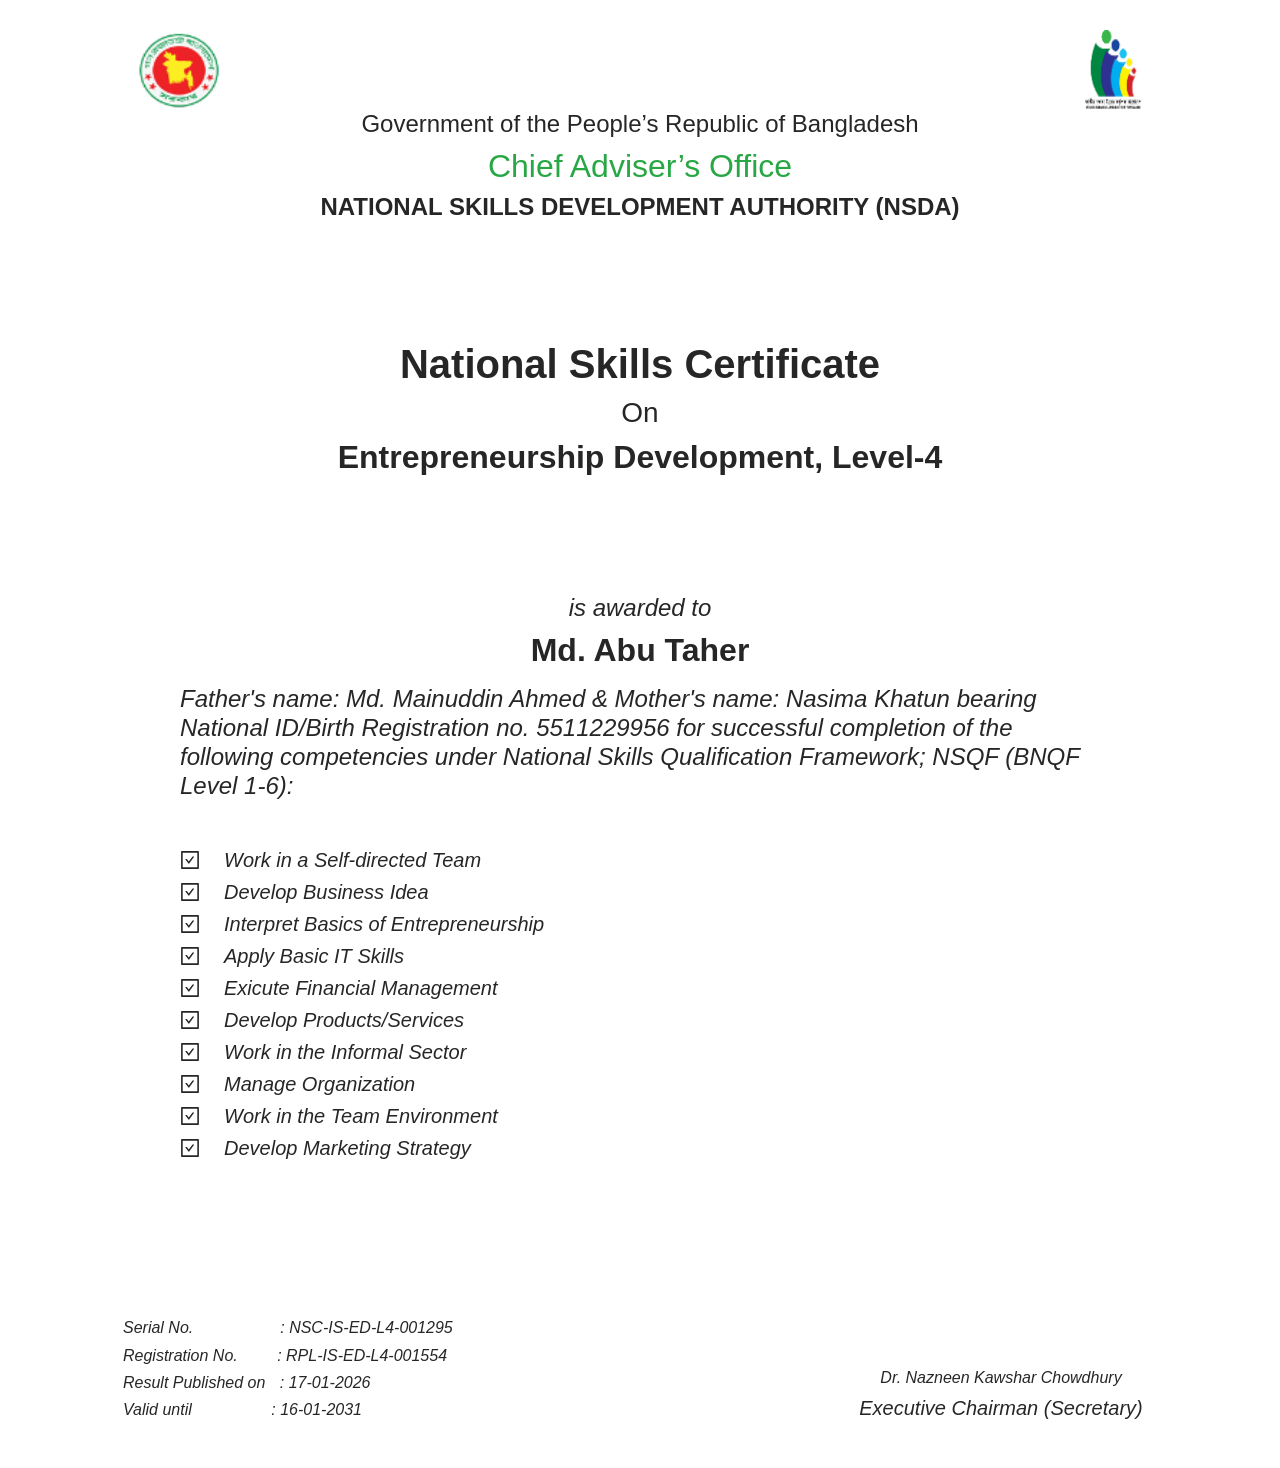
<file: Type 1/NSDA.html>
<!DOCTYPE html>
<!-- saved from url=(0137)https://www.skillsportal.gov.bd/#/rpl/certificate-view?rplCandidateId=h-GZuYxkEsAoaSGVS-sf3S-XNNvTedgufaI5eutxmmBzxYd_7rXmZneQ0KzoEOEizYY -->
<html lang="en"><head><meta http-equiv="Content-Type" content="text/html; charset=UTF-8">
    
    <title>NSDA</title>
    <!--<base href="/">--><base href=".">
    <meta name="viewport" content="width=device-width, initial-scale=1">
    <link rel="icon" type="image/png" href="./NSDA_files/nsda-logo.png">   
  <link rel="stylesheet" href="./NSDA_files/styles.css"><style>
/*# sourceMappingURL=[data-uri] */</style><style>.ngx-progress-bar[_ngcontent-xal-c459]{color:#00acc1;display:none;height:3px;left:0;overflow:hidden;position:fixed;top:0;width:100%;z-index:99999!important}.ngx-progress-bar.foreground-closing[_ngcontent-xal-c459], .ngx-progress-bar.loading-foreground[_ngcontent-xal-c459]{display:block}.ngx-progress-bar.foreground-closing[_ngcontent-xal-c459]{opacity:0!important;transition:opacity .5s ease-out .5s}.ngx-progress-bar.fast-closing[_ngcontent-xal-c459]{transition:opacity .3s ease-out .3s!important}.ngx-progress-bar[_ngcontent-xal-c459]:after, .ngx-progress-bar[_ngcontent-xal-c459]:before{background-color:currentColor;content:"";display:block;height:100%;position:absolute;top:0;width:100%}.ngx-progress-bar-ltr[_ngcontent-xal-c459]:before{transform:translate3d(-100%,0,0)}.ngx-progress-bar-ltr[_ngcontent-xal-c459]:after{-webkit-animation:progressBar-slide-ltr 12s ease-out 0s 1 normal;animation:progressBar-slide-ltr 12s ease-out 0s 1 normal;transform:translate3d(-5%,0,0)}.ngx-progress-bar-rtl[_ngcontent-xal-c459]:before{transform:translate3d(100%,0,0)}.ngx-progress-bar-rtl[_ngcontent-xal-c459]:after{-webkit-animation:progressBar-slide-rtl 12s ease-out 0s 1 normal;animation:progressBar-slide-rtl 12s ease-out 0s 1 normal;transform:translate3d(5%,0,0)}.foreground-closing.ngx-progress-bar-ltr[_ngcontent-xal-c459]:before{-webkit-animation:progressBar-slide-complete-ltr 1s ease-out 0s 1;animation:progressBar-slide-complete-ltr 1s ease-out 0s 1;transform:translateZ(0)}.fast-closing.ngx-progress-bar-ltr[_ngcontent-xal-c459]:before{-webkit-animation:progressBar-slide-complete-ltr .6s ease-out 0s 1!important;animation:progressBar-slide-complete-ltr .6s ease-out 0s 1!important}.foreground-closing.ngx-progress-bar-rtl[_ngcontent-xal-c459]:before{-webkit-animation:progressBar-slide-complete-rtl 1s ease-out 0s 1;animation:progressBar-slide-complete-rtl 1s ease-out 0s 1;transform:translateZ(0)}.fast-closing.ngx-progress-bar-rtl[_ngcontent-xal-c459]:before{-webkit-animation:progressBar-slide-complete-rtl .6s ease-out 0s 1!important;animation:progressBar-slide-complete-rtl .6s ease-out 0s 1!important}@-webkit-keyframes progressBar-slide-ltr{0%{transform:translate3d(-100%,0,0)}to{transform:translate3d(-5%,0,0)}}@keyframes progressBar-slide-ltr{0%{transform:translate3d(-100%,0,0)}to{transform:translate3d(-5%,0,0)}}@-webkit-keyframes progressBar-slide-rtl{0%{transform:translate3d(100%,0,0)}to{transform:translate3d(5%,0,0)}}@keyframes progressBar-slide-rtl{0%{transform:translate3d(100%,0,0)}to{transform:translate3d(5%,0,0)}}@-webkit-keyframes progressBar-slide-complete-ltr{0%{transform:translate3d(-75%,0,0)}50%{transform:translateZ(0)}}@keyframes progressBar-slide-complete-ltr{0%{transform:translate3d(-75%,0,0)}50%{transform:translateZ(0)}}@-webkit-keyframes progressBar-slide-complete-rtl{0%{transform:translate3d(75%,0,0)}50%{transform:translateZ(0)}}@keyframes progressBar-slide-complete-rtl{0%{transform:translate3d(75%,0,0)}50%{transform:translateZ(0)}}.ngx-overlay[_ngcontent-xal-c459]{background-color:rgba(40,40,40,.8);cursor:progress;display:none;height:100%;left:0;position:fixed;top:0;width:100%;z-index:99998!important}.ngx-overlay.foreground-closing[_ngcontent-xal-c459], .ngx-overlay.loading-foreground[_ngcontent-xal-c459]{display:block}.ngx-overlay.foreground-closing[_ngcontent-xal-c459]{opacity:0!important;transition:opacity .5s ease-out .5s}.ngx-overlay.fast-closing[_ngcontent-xal-c459]{transition:opacity .3s ease-out .3s!important}.ngx-overlay[_ngcontent-xal-c459] > .ngx-foreground-spinner[_ngcontent-xal-c459]{color:#00acc1;height:60px;margin:0;position:fixed;width:60px}.ngx-overlay[_ngcontent-xal-c459] > .ngx-loading-logo[_ngcontent-xal-c459]{height:120px;margin:0;position:fixed;width:120px}.ngx-overlay[_ngcontent-xal-c459] > .ngx-loading-text[_ngcontent-xal-c459]{color:#fff;font-family:sans-serif;font-size:1.2em;font-weight:400;margin:0;position:fixed}.ngx-background-spinner[_ngcontent-xal-c459]{color:#00acc1;display:none;height:60px;margin:0;opacity:.6;position:fixed;width:60px;z-index:99997!important}.ngx-background-spinner.background-closing[_ngcontent-xal-c459], .ngx-background-spinner.loading-background[_ngcontent-xal-c459]{display:block}.ngx-background-spinner.background-closing[_ngcontent-xal-c459]{opacity:0!important;transition:opacity .7s ease-out}.ngx-background-spinner.fast-closing[_ngcontent-xal-c459]{transition:opacity .4s ease-out!important}.ngx-position-absolute[_ngcontent-xal-c459], .ngx-position-absolute[_ngcontent-xal-c459] > .ngx-foreground-spinner[_ngcontent-xal-c459], .ngx-position-absolute[_ngcontent-xal-c459] > .ngx-loading-logo[_ngcontent-xal-c459], .ngx-position-absolute[_ngcontent-xal-c459] > .ngx-loading-text[_ngcontent-xal-c459]{position:absolute!important}.ngx-position-absolute.ngx-progress-bar[_ngcontent-xal-c459]{z-index:99996!important}.ngx-position-absolute.ngx-overlay[_ngcontent-xal-c459]{z-index:99995!important}.ngx-position-absolute.ngx-background-spinner[_ngcontent-xal-c459], .ngx-position-absolute[_ngcontent-xal-c459]   .sk-square-jelly-box[_ngcontent-xal-c459] > div[_ngcontent-xal-c459]:first-child{z-index:99994!important}.top-left[_ngcontent-xal-c459]{left:30px;top:30px}.top-center[_ngcontent-xal-c459]{left:50%;top:30px;transform:translateX(-50%)}.top-right[_ngcontent-xal-c459]{right:30px;top:30px}.center-left[_ngcontent-xal-c459]{left:30px;top:50%;transform:translateY(-50%)}.center-center[_ngcontent-xal-c459]{left:50%;top:50%;transform:translate(-50%,-50%)}.center-right[_ngcontent-xal-c459]{right:30px;top:50%;transform:translateY(-50%)}.bottom-left[_ngcontent-xal-c459]{bottom:30px;left:30px}.bottom-center[_ngcontent-xal-c459]{bottom:30px;left:50%;transform:translateX(-50%)}.bottom-right[_ngcontent-xal-c459]{bottom:30px;right:30px}.sk-ball-scale-multiple[_ngcontent-xal-c459], .sk-ball-scale-multiple[_ngcontent-xal-c459] > div[_ngcontent-xal-c459]{box-sizing:border-box;position:relative}.sk-ball-scale-multiple[_ngcontent-xal-c459]{font-size:0;height:100%;width:100%}.sk-ball-scale-multiple[_ngcontent-xal-c459] > div[_ngcontent-xal-c459]{-webkit-animation:ball-scale-multiple 1s linear 0s infinite;animation:ball-scale-multiple 1s linear 0s infinite;background-color:currentColor;border:0 solid;border-radius:100%;display:inline-block;float:none;height:100%;left:0;opacity:0;position:absolute;top:0;width:100%}.sk-ball-scale-multiple[_ngcontent-xal-c459] > div[_ngcontent-xal-c459]:nth-child(2){-webkit-animation-delay:.2s;animation-delay:.2s}.sk-ball-scale-multiple[_ngcontent-xal-c459] > div[_ngcontent-xal-c459]:nth-child(3){-webkit-animation-delay:.4s;animation-delay:.4s}@-webkit-keyframes ball-scale-multiple{0%{opacity:0;transform:scale(0)}5%{opacity:.75}to{opacity:0;transform:scale(1)}}@keyframes ball-scale-multiple{0%{opacity:0;transform:scale(0)}5%{opacity:.75}to{opacity:0;transform:scale(1)}}.sk-ball-spin[_ngcontent-xal-c459], .sk-ball-spin[_ngcontent-xal-c459] > div[_ngcontent-xal-c459]{box-sizing:border-box;position:relative}.sk-ball-spin[_ngcontent-xal-c459]{font-size:0;height:100%;width:100%}.sk-ball-spin[_ngcontent-xal-c459] > div[_ngcontent-xal-c459]{-webkit-animation:ball-spin-clockwise 1s ease-in-out infinite;animation:ball-spin-clockwise 1s ease-in-out infinite;background-color:currentColor;border:0 solid;border-radius:100%;display:inline-block;float:none;height:25%;left:50%;margin-left:-12.5%;margin-top:-12.5%;position:absolute;top:50%;width:25%}.sk-ball-spin[_ngcontent-xal-c459] > div[_ngcontent-xal-c459]:first-child{-webkit-animation-delay:-1.125s;animation-delay:-1.125s;left:50%;top:5%}.sk-ball-spin[_ngcontent-xal-c459] > div[_ngcontent-xal-c459]:nth-child(2){-webkit-animation-delay:-1.25s;animation-delay:-1.25s;left:81.8198051534%;top:18.1801948466%}.sk-ball-spin[_ngcontent-xal-c459] > div[_ngcontent-xal-c459]:nth-child(3){-webkit-animation-delay:-1.375s;animation-delay:-1.375s;left:95%;top:50%}.sk-ball-spin[_ngcontent-xal-c459] > div[_ngcontent-xal-c459]:nth-child(4){-webkit-animation-delay:-1.5s;animation-delay:-1.5s;left:81.8198051534%;top:81.8198051534%}.sk-ball-spin[_ngcontent-xal-c459] > div[_ngcontent-xal-c459]:nth-child(5){-webkit-animation-delay:-1.625s;animation-delay:-1.625s;left:50.0000000005%;top:94.9999999966%}.sk-ball-spin[_ngcontent-xal-c459] > div[_ngcontent-xal-c459]:nth-child(6){-webkit-animation-delay:-1.75s;animation-delay:-1.75s;left:18.1801949248%;top:81.8198046966%}.sk-ball-spin[_ngcontent-xal-c459] > div[_ngcontent-xal-c459]:nth-child(7){-webkit-animation-delay:-1.875s;animation-delay:-1.875s;left:5.0000051215%;top:49.9999750815%}.sk-ball-spin[_ngcontent-xal-c459] > div[_ngcontent-xal-c459]:nth-child(8){-webkit-animation-delay:-2s;animation-delay:-2s;left:18.1803700518%;top:18.179464974%}@-webkit-keyframes ball-spin{0%,to{opacity:1;transform:scale(1)}20%{opacity:1}80%{opacity:0;transform:scale(0)}}@keyframes ball-spin{0%,to{opacity:1;transform:scale(1)}20%{opacity:1}80%{opacity:0;transform:scale(0)}}.sk-ball-spin-clockwise[_ngcontent-xal-c459], .sk-ball-spin-clockwise[_ngcontent-xal-c459] > div[_ngcontent-xal-c459]{box-sizing:border-box;position:relative}.sk-ball-spin-clockwise[_ngcontent-xal-c459]{font-size:0;height:100%;width:100%}.sk-ball-spin-clockwise[_ngcontent-xal-c459] > div[_ngcontent-xal-c459]{-webkit-animation:ball-spin-clockwise 1s ease-in-out infinite;animation:ball-spin-clockwise 1s ease-in-out infinite;background-color:currentColor;border:0 solid;border-radius:100%;display:inline-block;float:none;height:25%;left:50%;margin-left:-12.5%;margin-top:-12.5%;position:absolute;top:50%;width:25%}.sk-ball-spin-clockwise[_ngcontent-xal-c459] > div[_ngcontent-xal-c459]:first-child{-webkit-animation-delay:-.875s;animation-delay:-.875s;left:50%;top:5%}.sk-ball-spin-clockwise[_ngcontent-xal-c459] > div[_ngcontent-xal-c459]:nth-child(2){-webkit-animation-delay:-.75s;animation-delay:-.75s;left:81.8198051534%;top:18.1801948466%}.sk-ball-spin-clockwise[_ngcontent-xal-c459] > div[_ngcontent-xal-c459]:nth-child(3){-webkit-animation-delay:-.625s;animation-delay:-.625s;left:95%;top:50%}.sk-ball-spin-clockwise[_ngcontent-xal-c459] > div[_ngcontent-xal-c459]:nth-child(4){-webkit-animation-delay:-.5s;animation-delay:-.5s;left:81.8198051534%;top:81.8198051534%}.sk-ball-spin-clockwise[_ngcontent-xal-c459] > div[_ngcontent-xal-c459]:nth-child(5){-webkit-animation-delay:-.375s;animation-delay:-.375s;left:50.0000000005%;top:94.9999999966%}.sk-ball-spin-clockwise[_ngcontent-xal-c459] > div[_ngcontent-xal-c459]:nth-child(6){-webkit-animation-delay:-.25s;animation-delay:-.25s;left:18.1801949248%;top:81.8198046966%}.sk-ball-spin-clockwise[_ngcontent-xal-c459] > div[_ngcontent-xal-c459]:nth-child(7){-webkit-animation-delay:-.125s;animation-delay:-.125s;left:5.0000051215%;top:49.9999750815%}.sk-ball-spin-clockwise[_ngcontent-xal-c459] > div[_ngcontent-xal-c459]:nth-child(8){-webkit-animation-delay:0s;animation-delay:0s;left:18.1803700518%;top:18.179464974%}@-webkit-keyframes ball-spin-clockwise{0%,to{opacity:1;transform:scale(1)}20%{opacity:1}80%{opacity:0;transform:scale(0)}}@keyframes ball-spin-clockwise{0%,to{opacity:1;transform:scale(1)}20%{opacity:1}80%{opacity:0;transform:scale(0)}}.sk-ball-spin-clockwise-fade-rotating[_ngcontent-xal-c459], .sk-ball-spin-clockwise-fade-rotating[_ngcontent-xal-c459] > div[_ngcontent-xal-c459]{box-sizing:border-box;position:relative}.sk-ball-spin-clockwise-fade-rotating[_ngcontent-xal-c459]{-webkit-animation:ball-spin-clockwise-fade-rotating-rotate 6s linear infinite;animation:ball-spin-clockwise-fade-rotating-rotate 6s linear infinite;font-size:0;height:100%;width:100%}.sk-ball-spin-clockwise-fade-rotating[_ngcontent-xal-c459] > div[_ngcontent-xal-c459]{-webkit-animation:ball-spin-clockwise-fade-rotating 1s linear infinite;animation:ball-spin-clockwise-fade-rotating 1s linear infinite;background-color:currentColor;border:0 solid;border-radius:100%;display:inline-block;float:none;height:25%;left:50%;margin-left:-12.5%;margin-top:-12.5%;position:absolute;top:50%;width:25%}.sk-ball-spin-clockwise-fade-rotating[_ngcontent-xal-c459] > div[_ngcontent-xal-c459]:first-child{-webkit-animation-delay:-.875s;animation-delay:-.875s;left:50%;top:5%}.sk-ball-spin-clockwise-fade-rotating[_ngcontent-xal-c459] > div[_ngcontent-xal-c459]:nth-child(2){-webkit-animation-delay:-.75s;animation-delay:-.75s;left:81.8198051534%;top:18.1801948466%}.sk-ball-spin-clockwise-fade-rotating[_ngcontent-xal-c459] > div[_ngcontent-xal-c459]:nth-child(3){-webkit-animation-delay:-.625s;animation-delay:-.625s;left:95%;top:50%}.sk-ball-spin-clockwise-fade-rotating[_ngcontent-xal-c459] > div[_ngcontent-xal-c459]:nth-child(4){-webkit-animation-delay:-.5s;animation-delay:-.5s;left:81.8198051534%;top:81.8198051534%}.sk-ball-spin-clockwise-fade-rotating[_ngcontent-xal-c459] > div[_ngcontent-xal-c459]:nth-child(5){-webkit-animation-delay:-.375s;animation-delay:-.375s;left:50.0000000005%;top:94.9999999966%}.sk-ball-spin-clockwise-fade-rotating[_ngcontent-xal-c459] > div[_ngcontent-xal-c459]:nth-child(6){-webkit-animation-delay:-.25s;animation-delay:-.25s;left:18.1801949248%;top:81.8198046966%}.sk-ball-spin-clockwise-fade-rotating[_ngcontent-xal-c459] > div[_ngcontent-xal-c459]:nth-child(7){-webkit-animation-delay:-.125s;animation-delay:-.125s;left:5.0000051215%;top:49.9999750815%}.sk-ball-spin-clockwise-fade-rotating[_ngcontent-xal-c459] > div[_ngcontent-xal-c459]:nth-child(8){-webkit-animation-delay:0s;animation-delay:0s;left:18.1803700518%;top:18.179464974%}@-webkit-keyframes ball-spin-clockwise-fade-rotating-rotate{to{transform:rotate(-1turn)}}@keyframes ball-spin-clockwise-fade-rotating-rotate{to{transform:rotate(-1turn)}}@-webkit-keyframes ball-spin-clockwise-fade-rotating{50%{opacity:.25;transform:scale(.5)}to{opacity:1;transform:scale(1)}}@keyframes ball-spin-clockwise-fade-rotating{50%{opacity:.25;transform:scale(.5)}to{opacity:1;transform:scale(1)}}.sk-ball-spin-fade-rotating[_ngcontent-xal-c459], .sk-ball-spin-fade-rotating[_ngcontent-xal-c459] > div[_ngcontent-xal-c459]{box-sizing:border-box;position:relative}.sk-ball-spin-fade-rotating[_ngcontent-xal-c459]{-webkit-animation:ball-spin-fade-rotate 6s linear infinite;animation:ball-spin-fade-rotate 6s linear infinite;font-size:0;height:100%;width:100%}.sk-ball-spin-fade-rotating[_ngcontent-xal-c459] > div[_ngcontent-xal-c459]{-webkit-animation:ball-spin-fade 1s linear infinite;animation:ball-spin-fade 1s linear infinite;background-color:currentColor;border:0 solid;border-radius:100%;display:inline-block;float:none;height:25%;left:50%;margin-left:-12.5%;margin-top:-12.5%;position:absolute;top:50%;width:25%}.sk-ball-spin-fade-rotating[_ngcontent-xal-c459] > div[_ngcontent-xal-c459]:first-child{-webkit-animation-delay:-1.125s;animation-delay:-1.125s;left:50%;top:5%}.sk-ball-spin-fade-rotating[_ngcontent-xal-c459] > div[_ngcontent-xal-c459]:nth-child(2){-webkit-animation-delay:-1.25s;animation-delay:-1.25s;left:81.8198051534%;top:18.1801948466%}.sk-ball-spin-fade-rotating[_ngcontent-xal-c459] > div[_ngcontent-xal-c459]:nth-child(3){-webkit-animation-delay:-1.375s;animation-delay:-1.375s;left:95%;top:50%}.sk-ball-spin-fade-rotating[_ngcontent-xal-c459] > div[_ngcontent-xal-c459]:nth-child(4){-webkit-animation-delay:-1.5s;animation-delay:-1.5s;left:81.8198051534%;top:81.8198051534%}.sk-ball-spin-fade-rotating[_ngcontent-xal-c459] > div[_ngcontent-xal-c459]:nth-child(5){-webkit-animation-delay:-1.625s;animation-delay:-1.625s;left:50.0000000005%;top:94.9999999966%}.sk-ball-spin-fade-rotating[_ngcontent-xal-c459] > div[_ngcontent-xal-c459]:nth-child(6){-webkit-animation-delay:-1.75s;animation-delay:-1.75s;left:18.1801949248%;top:81.8198046966%}.sk-ball-spin-fade-rotating[_ngcontent-xal-c459] > div[_ngcontent-xal-c459]:nth-child(7){-webkit-animation-delay:-1.875s;animation-delay:-1.875s;left:5.0000051215%;top:49.9999750815%}.sk-ball-spin-fade-rotating[_ngcontent-xal-c459] > div[_ngcontent-xal-c459]:nth-child(8){-webkit-animation-delay:-2s;animation-delay:-2s;left:18.1803700518%;top:18.179464974%}@-webkit-keyframes ball-spin-fade-rotate{to{transform:rotate(1turn)}}@keyframes ball-spin-fade-rotate{to{transform:rotate(1turn)}}@-webkit-keyframes ball-spin-fade{0%,to{opacity:1;transform:scale(1)}50%{opacity:.25;transform:scale(.5)}}@keyframes ball-spin-fade{0%,to{opacity:1;transform:scale(1)}50%{opacity:.25;transform:scale(.5)}}.sk-chasing-dots[_ngcontent-xal-c459]{-webkit-animation:sk-chasingDots-rotate 2s linear infinite;animation:sk-chasingDots-rotate 2s linear infinite;height:100%;margin:auto;position:absolute;text-align:center;width:100%}.sk-chasing-dots[_ngcontent-xal-c459] > div[_ngcontent-xal-c459]{-webkit-animation:sk-chasingDots-bounce 2s ease-in-out infinite;animation:sk-chasingDots-bounce 2s ease-in-out infinite;background-color:currentColor;border-radius:100%;display:inline-block;height:60%;position:absolute;top:0;width:60%}.sk-chasing-dots[_ngcontent-xal-c459] > div[_ngcontent-xal-c459]:nth-child(2){-webkit-animation-delay:-1s;animation-delay:-1s;bottom:0;top:auto}@-webkit-keyframes sk-chasingDots-rotate{to{transform:rotate(1turn)}}@keyframes sk-chasingDots-rotate{to{transform:rotate(1turn)}}@-webkit-keyframes sk-chasingDots-bounce{0%,to{transform:scale(0)}50%{transform:scale(1)}}@keyframes sk-chasingDots-bounce{0%,to{transform:scale(0)}50%{transform:scale(1)}}.sk-circle[_ngcontent-xal-c459]{height:100%;margin:auto;position:relative;width:100%}.sk-circle[_ngcontent-xal-c459] > div[_ngcontent-xal-c459]{height:100%;left:0;position:absolute;top:0;width:100%}.sk-circle[_ngcontent-xal-c459] > div[_ngcontent-xal-c459]:before{-webkit-animation:sk-circle-bounceDelay 1.2s ease-in-out infinite both;animation:sk-circle-bounceDelay 1.2s ease-in-out infinite both;background-color:currentColor;border-radius:100%;content:"";display:block;height:15%;margin:0 auto;width:15%}.sk-circle[_ngcontent-xal-c459] > div[_ngcontent-xal-c459]:nth-child(2){transform:rotate(30deg)}.sk-circle[_ngcontent-xal-c459] > div[_ngcontent-xal-c459]:nth-child(3){transform:rotate(60deg)}.sk-circle[_ngcontent-xal-c459] > div[_ngcontent-xal-c459]:nth-child(4){transform:rotate(90deg)}.sk-circle[_ngcontent-xal-c459] > div[_ngcontent-xal-c459]:nth-child(5){transform:rotate(120deg)}.sk-circle[_ngcontent-xal-c459] > div[_ngcontent-xal-c459]:nth-child(6){transform:rotate(150deg)}.sk-circle[_ngcontent-xal-c459] > div[_ngcontent-xal-c459]:nth-child(7){transform:rotate(180deg)}.sk-circle[_ngcontent-xal-c459] > div[_ngcontent-xal-c459]:nth-child(8){transform:rotate(210deg)}.sk-circle[_ngcontent-xal-c459] > div[_ngcontent-xal-c459]:nth-child(9){transform:rotate(240deg)}.sk-circle[_ngcontent-xal-c459] > div[_ngcontent-xal-c459]:nth-child(10){transform:rotate(270deg)}.sk-circle[_ngcontent-xal-c459] > div[_ngcontent-xal-c459]:nth-child(11){transform:rotate(300deg)}.sk-circle[_ngcontent-xal-c459] > div[_ngcontent-xal-c459]:nth-child(12){transform:rotate(330deg)}.sk-circle[_ngcontent-xal-c459] > div[_ngcontent-xal-c459]:nth-child(2):before{-webkit-animation-delay:-1.1s;animation-delay:-1.1s}.sk-circle[_ngcontent-xal-c459] > div[_ngcontent-xal-c459]:nth-child(3):before{-webkit-animation-delay:-1s;animation-delay:-1s}.sk-circle[_ngcontent-xal-c459] > div[_ngcontent-xal-c459]:nth-child(4):before{-webkit-animation-delay:-.9s;animation-delay:-.9s}.sk-circle[_ngcontent-xal-c459] > div[_ngcontent-xal-c459]:nth-child(5):before{-webkit-animation-delay:-.8s;animation-delay:-.8s}.sk-circle[_ngcontent-xal-c459] > div[_ngcontent-xal-c459]:nth-child(6):before{-webkit-animation-delay:-.7s;animation-delay:-.7s}.sk-circle[_ngcontent-xal-c459] > div[_ngcontent-xal-c459]:nth-child(7):before{-webkit-animation-delay:-.6s;animation-delay:-.6s}.sk-circle[_ngcontent-xal-c459] > div[_ngcontent-xal-c459]:nth-child(8):before{-webkit-animation-delay:-.5s;animation-delay:-.5s}.sk-circle[_ngcontent-xal-c459] > div[_ngcontent-xal-c459]:nth-child(9):before{-webkit-animation-delay:-.4s;animation-delay:-.4s}.sk-circle[_ngcontent-xal-c459] > div[_ngcontent-xal-c459]:nth-child(10):before{-webkit-animation-delay:-.3s;animation-delay:-.3s}.sk-circle[_ngcontent-xal-c459] > div[_ngcontent-xal-c459]:nth-child(11):before{-webkit-animation-delay:-.2s;animation-delay:-.2s}.sk-circle[_ngcontent-xal-c459] > div[_ngcontent-xal-c459]:nth-child(12):before{-webkit-animation-delay:-.1s;animation-delay:-.1s}@-webkit-keyframes sk-circle-bounceDelay{0%,80%,to{transform:scale(0)}40%{transform:scale(1)}}@keyframes sk-circle-bounceDelay{0%,80%,to{transform:scale(0)}40%{transform:scale(1)}}.sk-cube-grid[_ngcontent-xal-c459]{height:100%;margin:auto;width:100%}.sk-cube-grid[_ngcontent-xal-c459] > div[_ngcontent-xal-c459]{-webkit-animation:sk-cubeGrid-scaleDelay 1.3s ease-in-out infinite;animation:sk-cubeGrid-scaleDelay 1.3s ease-in-out infinite;background-color:currentColor;float:left;height:33%;width:33%}.sk-cube-grid[_ngcontent-xal-c459] > div[_ngcontent-xal-c459]:first-child{-webkit-animation-delay:.2s;animation-delay:.2s}.sk-cube-grid[_ngcontent-xal-c459] > div[_ngcontent-xal-c459]:nth-child(2){-webkit-animation-delay:.3s;animation-delay:.3s}.sk-cube-grid[_ngcontent-xal-c459] > div[_ngcontent-xal-c459]:nth-child(3){-webkit-animation-delay:.4s;animation-delay:.4s}.sk-cube-grid[_ngcontent-xal-c459] > div[_ngcontent-xal-c459]:nth-child(4){-webkit-animation-delay:.1s;animation-delay:.1s}.sk-cube-grid[_ngcontent-xal-c459] > div[_ngcontent-xal-c459]:nth-child(5){-webkit-animation-delay:.2s;animation-delay:.2s}.sk-cube-grid[_ngcontent-xal-c459] > div[_ngcontent-xal-c459]:nth-child(6){-webkit-animation-delay:.3s;animation-delay:.3s}.sk-cube-grid[_ngcontent-xal-c459] > div[_ngcontent-xal-c459]:nth-child(7){-webkit-animation-delay:0s;animation-delay:0s}.sk-cube-grid[_ngcontent-xal-c459] > div[_ngcontent-xal-c459]:nth-child(8){-webkit-animation-delay:.1s;animation-delay:.1s}.sk-cube-grid[_ngcontent-xal-c459] > div[_ngcontent-xal-c459]:nth-child(9){-webkit-animation-delay:.2s;animation-delay:.2s}@-webkit-keyframes sk-cubeGrid-scaleDelay{0%,70%,to{transform:scaleX(1)}35%{transform:scale3D(0,0,1)}}@keyframes sk-cubeGrid-scaleDelay{0%,70%,to{transform:scaleX(1)}35%{transform:scale3D(0,0,1)}}.sk-double-bounce[_ngcontent-xal-c459]{height:100%;margin:auto;position:relative;width:100%}.sk-double-bounce[_ngcontent-xal-c459] > div[_ngcontent-xal-c459]{-webkit-animation:sk-doubleBounce-bounce 2s ease-in-out infinite;animation:sk-doubleBounce-bounce 2s ease-in-out infinite;background-color:currentColor;border-radius:50%;height:100%;left:0;opacity:.6;position:absolute;top:0;width:100%}.sk-double-bounce[_ngcontent-xal-c459] > div[_ngcontent-xal-c459]:nth-child(2){-webkit-animation-delay:-1s;animation-delay:-1s}@-webkit-keyframes sk-doubleBounce-bounce{0%,to{transform:scale(0)}50%{transform:scale(1)}}@keyframes sk-doubleBounce-bounce{0%,to{transform:scale(0)}50%{transform:scale(1)}}.sk-fading-circle[_ngcontent-xal-c459]{height:100%;margin:auto;position:relative;width:100%}.sk-fading-circle[_ngcontent-xal-c459] > div[_ngcontent-xal-c459]{height:100%;left:0;position:absolute;top:0;width:100%}.sk-fading-circle[_ngcontent-xal-c459] > div[_ngcontent-xal-c459]:before{-webkit-animation:sk-fadingCircle-FadeDelay 1.2s ease-in-out infinite both;animation:sk-fadingCircle-FadeDelay 1.2s ease-in-out infinite both;background-color:currentColor;border-radius:100%;content:"";display:block;height:15%;margin:0 auto;width:15%}.sk-fading-circle[_ngcontent-xal-c459] > div[_ngcontent-xal-c459]:nth-child(2){transform:rotate(30deg)}.sk-fading-circle[_ngcontent-xal-c459] > div[_ngcontent-xal-c459]:nth-child(3){transform:rotate(60deg)}.sk-fading-circle[_ngcontent-xal-c459] > div[_ngcontent-xal-c459]:nth-child(4){transform:rotate(90deg)}.sk-fading-circle[_ngcontent-xal-c459] > div[_ngcontent-xal-c459]:nth-child(5){transform:rotate(120deg)}.sk-fading-circle[_ngcontent-xal-c459] > div[_ngcontent-xal-c459]:nth-child(6){transform:rotate(150deg)}.sk-fading-circle[_ngcontent-xal-c459] > div[_ngcontent-xal-c459]:nth-child(7){transform:rotate(180deg)}.sk-fading-circle[_ngcontent-xal-c459] > div[_ngcontent-xal-c459]:nth-child(8){transform:rotate(210deg)}.sk-fading-circle[_ngcontent-xal-c459] > div[_ngcontent-xal-c459]:nth-child(9){transform:rotate(240deg)}.sk-fading-circle[_ngcontent-xal-c459] > div[_ngcontent-xal-c459]:nth-child(10){transform:rotate(270deg)}.sk-fading-circle[_ngcontent-xal-c459] > div[_ngcontent-xal-c459]:nth-child(11){transform:rotate(300deg)}.sk-fading-circle[_ngcontent-xal-c459] > div[_ngcontent-xal-c459]:nth-child(12){transform:rotate(330deg)}.sk-fading-circle[_ngcontent-xal-c459] > div[_ngcontent-xal-c459]:nth-child(2):before{-webkit-animation-delay:-1.1s;animation-delay:-1.1s}.sk-fading-circle[_ngcontent-xal-c459] > div[_ngcontent-xal-c459]:nth-child(3):before{-webkit-animation-delay:-1s;animation-delay:-1s}.sk-fading-circle[_ngcontent-xal-c459] > div[_ngcontent-xal-c459]:nth-child(4):before{-webkit-animation-delay:-.9s;animation-delay:-.9s}.sk-fading-circle[_ngcontent-xal-c459] > div[_ngcontent-xal-c459]:nth-child(5):before{-webkit-animation-delay:-.8s;animation-delay:-.8s}.sk-fading-circle[_ngcontent-xal-c459] > div[_ngcontent-xal-c459]:nth-child(6):before{-webkit-animation-delay:-.7s;animation-delay:-.7s}.sk-fading-circle[_ngcontent-xal-c459] > div[_ngcontent-xal-c459]:nth-child(7):before{-webkit-animation-delay:-.6s;animation-delay:-.6s}.sk-fading-circle[_ngcontent-xal-c459] > div[_ngcontent-xal-c459]:nth-child(8):before{-webkit-animation-delay:-.5s;animation-delay:-.5s}.sk-fading-circle[_ngcontent-xal-c459] > div[_ngcontent-xal-c459]:nth-child(9):before{-webkit-animation-delay:-.4s;animation-delay:-.4s}.sk-fading-circle[_ngcontent-xal-c459] > div[_ngcontent-xal-c459]:nth-child(10):before{-webkit-animation-delay:-.3s;animation-delay:-.3s}.sk-fading-circle[_ngcontent-xal-c459] > div[_ngcontent-xal-c459]:nth-child(11):before{-webkit-animation-delay:-.2s;animation-delay:-.2s}.sk-fading-circle[_ngcontent-xal-c459] > div[_ngcontent-xal-c459]:nth-child(12):before{-webkit-animation-delay:-.1s;animation-delay:-.1s}@-webkit-keyframes sk-fadingCircle-FadeDelay{0%,39%,to{opacity:0}40%{opacity:1}}@keyframes sk-fadingCircle-FadeDelay{0%,39%,to{opacity:0}40%{opacity:1}}.sk-folding-cube[_ngcontent-xal-c459]{height:100%;margin:auto;position:relative;transform:rotate(45deg);width:100%}.sk-folding-cube[_ngcontent-xal-c459] > div[_ngcontent-xal-c459]{float:left;height:50%;position:relative;transform:scale(1.1);width:50%}.sk-folding-cube[_ngcontent-xal-c459] > div[_ngcontent-xal-c459]:before{-webkit-animation:sk-foldingCube-angle 2.4s linear infinite both;animation:sk-foldingCube-angle 2.4s linear infinite both;background-color:currentColor;content:"";height:100%;left:0;position:absolute;top:0;transform-origin:100% 100%;width:100%}.sk-folding-cube[_ngcontent-xal-c459] > div[_ngcontent-xal-c459]:nth-child(2){transform:scale(1.1) rotate(90deg)}.sk-folding-cube[_ngcontent-xal-c459] > div[_ngcontent-xal-c459]:nth-child(3){transform:scale(1.1) rotate(270deg)}.sk-folding-cube[_ngcontent-xal-c459] > div[_ngcontent-xal-c459]:nth-child(4){transform:scale(1.1) rotate(180deg)}.sk-folding-cube[_ngcontent-xal-c459] > div[_ngcontent-xal-c459]:nth-child(2):before{-webkit-animation-delay:.3s;animation-delay:.3s}.sk-folding-cube[_ngcontent-xal-c459] > div[_ngcontent-xal-c459]:nth-child(3):before{-webkit-animation-delay:.9s;animation-delay:.9s}.sk-folding-cube[_ngcontent-xal-c459] > div[_ngcontent-xal-c459]:nth-child(4):before{-webkit-animation-delay:.6s;animation-delay:.6s}@-webkit-keyframes sk-foldingCube-angle{0%,10%{opacity:0;transform:perspective(140px) rotateX(-180deg)}25%,75%{opacity:1;transform:perspective(140px) rotateX(0deg)}90%,to{opacity:0;transform:perspective(140px) rotateY(180deg)}}@keyframes sk-foldingCube-angle{0%,10%{opacity:0;transform:perspective(140px) rotateX(-180deg)}25%,75%{opacity:1;transform:perspective(140px) rotateX(0deg)}90%,to{opacity:0;transform:perspective(140px) rotateY(180deg)}}.sk-pulse[_ngcontent-xal-c459]{height:100%;margin:auto;width:100%}.sk-pulse[_ngcontent-xal-c459] > div[_ngcontent-xal-c459]{-webkit-animation:sk-pulse-scaleOut 1s ease-in-out infinite;animation:sk-pulse-scaleOut 1s ease-in-out infinite;background-color:currentColor;border-radius:100%;height:100%;width:100%}@-webkit-keyframes sk-pulse-scaleOut{0%{transform:scale(0)}to{opacity:0;transform:scale(1)}}@keyframes sk-pulse-scaleOut{0%{transform:scale(0)}to{opacity:0;transform:scale(1)}}.sk-rectangle-bounce[_ngcontent-xal-c459]{font-size:0;height:100%;margin:auto;text-align:center;width:100%}.sk-rectangle-bounce[_ngcontent-xal-c459] > div[_ngcontent-xal-c459]{-webkit-animation:sk-rectangleBounce-stretchDelay 1.2s ease-in-out infinite;animation:sk-rectangleBounce-stretchDelay 1.2s ease-in-out infinite;background-color:currentColor;display:inline-block;height:100%;margin:0 5%;width:10%}.sk-rectangle-bounce[_ngcontent-xal-c459] > div[_ngcontent-xal-c459]:nth-child(2){-webkit-animation-delay:-1.1s;animation-delay:-1.1s}.sk-rectangle-bounce[_ngcontent-xal-c459] > div[_ngcontent-xal-c459]:nth-child(3){-webkit-animation-delay:-1s;animation-delay:-1s}.sk-rectangle-bounce[_ngcontent-xal-c459] > div[_ngcontent-xal-c459]:nth-child(4){-webkit-animation-delay:-.9s;animation-delay:-.9s}.sk-rectangle-bounce[_ngcontent-xal-c459] > div[_ngcontent-xal-c459]:nth-child(5){-webkit-animation-delay:-.8s;animation-delay:-.8s}@-webkit-keyframes sk-rectangleBounce-stretchDelay{0%,40%,to{transform:scaleY(.4)}20%{transform:scaleY(1)}}@keyframes sk-rectangleBounce-stretchDelay{0%,40%,to{transform:scaleY(.4)}20%{transform:scaleY(1)}}.sk-rectangle-bounce-party[_ngcontent-xal-c459], .sk-rectangle-bounce-party[_ngcontent-xal-c459] > div[_ngcontent-xal-c459]{box-sizing:border-box;position:relative}.sk-rectangle-bounce-party[_ngcontent-xal-c459]{font-size:0;height:100%;margin:auto;text-align:center;width:100%}.sk-rectangle-bounce-party[_ngcontent-xal-c459] > div[_ngcontent-xal-c459]{-webkit-animation-iteration-count:infinite;-webkit-animation-name:rectangle-bounce-party;animation-iteration-count:infinite;animation-name:rectangle-bounce-party;background-color:currentColor;border:0 solid;border-radius:0;display:inline-block;float:none;height:100%;margin:0 5%;width:10%}.sk-rectangle-bounce-party[_ngcontent-xal-c459] > div[_ngcontent-xal-c459]:first-child{-webkit-animation-delay:-.23s;-webkit-animation-duration:.43s;animation-delay:-.23s;animation-duration:.43s}.sk-rectangle-bounce-party[_ngcontent-xal-c459] > div[_ngcontent-xal-c459]:nth-child(2){-webkit-animation-delay:-.32s;-webkit-animation-duration:.62s;animation-delay:-.32s;animation-duration:.62s}.sk-rectangle-bounce-party[_ngcontent-xal-c459] > div[_ngcontent-xal-c459]:nth-child(3){-webkit-animation-delay:-.44s;-webkit-animation-duration:.43s;animation-delay:-.44s;animation-duration:.43s}.sk-rectangle-bounce-party[_ngcontent-xal-c459] > div[_ngcontent-xal-c459]:nth-child(4){-webkit-animation-delay:-.31s;-webkit-animation-duration:.8s;animation-delay:-.31s;animation-duration:.8s}.sk-rectangle-bounce-party[_ngcontent-xal-c459] > div[_ngcontent-xal-c459]:nth-child(5){-webkit-animation-delay:-.24s;-webkit-animation-duration:.74s;animation-delay:-.24s;animation-duration:.74s}@-webkit-keyframes rectangle-bounce-party{0%{transform:scaleY(1)}50%{transform:scaleY(.4)}to{transform:scaleY(1)}}@keyframes rectangle-bounce-party{0%{transform:scaleY(1)}50%{transform:scaleY(.4)}to{transform:scaleY(1)}}.sk-rectangle-bounce-pulse-out[_ngcontent-xal-c459], .sk-rectangle-bounce-pulse-out[_ngcontent-xal-c459] > div[_ngcontent-xal-c459]{box-sizing:border-box;position:relative}.sk-rectangle-bounce-pulse-out[_ngcontent-xal-c459]{font-size:0;height:100%;margin:auto;text-align:center;width:100%}.sk-rectangle-bounce-pulse-out[_ngcontent-xal-c459] > div[_ngcontent-xal-c459]{-webkit-animation:rectangle-bounce-pulse-out .9s cubic-bezier(.85,.25,.37,.85) infinite;animation:rectangle-bounce-pulse-out .9s cubic-bezier(.85,.25,.37,.85) infinite;background-color:currentColor;border:0 solid;border-radius:0;display:inline-block;float:none;height:100%;margin:0 5%;width:10%}.sk-rectangle-bounce-pulse-out[_ngcontent-xal-c459] > div[_ngcontent-xal-c459]:nth-child(3){-webkit-animation-delay:-.9s;animation-delay:-.9s}.sk-rectangle-bounce-pulse-out[_ngcontent-xal-c459] > div[_ngcontent-xal-c459]:nth-child(2), .sk-rectangle-bounce-pulse-out[_ngcontent-xal-c459] > div[_ngcontent-xal-c459]:nth-child(4){-webkit-animation-delay:-.7s;animation-delay:-.7s}.sk-rectangle-bounce-pulse-out[_ngcontent-xal-c459] > div[_ngcontent-xal-c459]:first-child, .sk-rectangle-bounce-pulse-out[_ngcontent-xal-c459] > div[_ngcontent-xal-c459]:nth-child(5){-webkit-animation-delay:-.5s;animation-delay:-.5s}@-webkit-keyframes rectangle-bounce-pulse-out{0%{transform:scaley(1)}50%{transform:scaley(.4)}to{transform:scaley(1)}}@keyframes rectangle-bounce-pulse-out{0%{transform:scaley(1)}50%{transform:scaley(.4)}to{transform:scaley(1)}}.sk-rectangle-bounce-pulse-out-rapid[_ngcontent-xal-c459], .sk-rectangle-bounce-pulse-out-rapid[_ngcontent-xal-c459] > div[_ngcontent-xal-c459]{box-sizing:border-box;position:relative}.sk-rectangle-bounce-pulse-out-rapid[_ngcontent-xal-c459]{font-size:0;height:100%;margin:auto;text-align:center;width:100%}.sk-rectangle-bounce-pulse-out-rapid[_ngcontent-xal-c459] > div[_ngcontent-xal-c459]{-webkit-animation:rectangle-bounce-pulse-out-rapid .9s cubic-bezier(.11,.49,.38,.78) infinite;animation:rectangle-bounce-pulse-out-rapid .9s cubic-bezier(.11,.49,.38,.78) infinite;background-color:currentColor;border:0 solid;border-radius:0;display:inline-block;float:none;height:100%;margin:0 5%;width:10%}.sk-rectangle-bounce-pulse-out-rapid[_ngcontent-xal-c459] > div[_ngcontent-xal-c459]:nth-child(3){-webkit-animation-delay:-.9s;animation-delay:-.9s}.sk-rectangle-bounce-pulse-out-rapid[_ngcontent-xal-c459] > div[_ngcontent-xal-c459]:nth-child(2), .sk-rectangle-bounce-pulse-out-rapid[_ngcontent-xal-c459] > div[_ngcontent-xal-c459]:nth-child(4){-webkit-animation-delay:-.65s;animation-delay:-.65s}.sk-rectangle-bounce-pulse-out-rapid[_ngcontent-xal-c459] > div[_ngcontent-xal-c459]:first-child, .sk-rectangle-bounce-pulse-out-rapid[_ngcontent-xal-c459] > div[_ngcontent-xal-c459]:nth-child(5){-webkit-animation-delay:-.4s;animation-delay:-.4s}@-webkit-keyframes rectangle-bounce-pulse-out-rapid{0%{transform:scaley(1)}80%{transform:scaley(.4)}90%{transform:scaley(1)}}@keyframes rectangle-bounce-pulse-out-rapid{0%{transform:scaley(1)}80%{transform:scaley(.4)}90%{transform:scaley(1)}}.sk-rotating-plane[_ngcontent-xal-c459]{height:100%;margin:auto;text-align:center;width:100%}.sk-rotating-plane[_ngcontent-xal-c459] > div[_ngcontent-xal-c459]{-webkit-animation:sk-rotatePlane 1.2s ease-in-out infinite;animation:sk-rotatePlane 1.2s ease-in-out infinite;background-color:currentColor;height:100%;width:100%}@-webkit-keyframes sk-rotatePlane{0%{transform:perspective(120px) rotateX(0deg) rotateY(0deg)}50%{transform:perspective(120px) rotateX(-180.1deg) rotateY(0deg)}to{transform:perspective(120px) rotateX(-180deg) rotateY(-179.9deg)}}@keyframes sk-rotatePlane{0%{transform:perspective(120px) rotateX(0deg) rotateY(0deg)}50%{transform:perspective(120px) rotateX(-180.1deg) rotateY(0deg)}to{transform:perspective(120px) rotateX(-180deg) rotateY(-179.9deg)}}.sk-square-jelly-box[_ngcontent-xal-c459], .sk-square-jelly-box[_ngcontent-xal-c459] > div[_ngcontent-xal-c459]{box-sizing:border-box;position:relative}.sk-square-jelly-box[_ngcontent-xal-c459]{font-size:0;height:100%;width:100%}.sk-square-jelly-box[_ngcontent-xal-c459] > div[_ngcontent-xal-c459]{background-color:currentColor;border:0 solid;display:inline-block;float:none}.sk-square-jelly-box[_ngcontent-xal-c459] > div[_ngcontent-xal-c459]:first-child, .sk-square-jelly-box[_ngcontent-xal-c459] > div[_ngcontent-xal-c459]:nth-child(2){left:0;position:absolute;width:100%}.sk-square-jelly-box[_ngcontent-xal-c459] > div[_ngcontent-xal-c459]:first-child{-webkit-animation:square-jelly-box-animate .6s linear -.1s infinite;animation:square-jelly-box-animate .6s linear -.1s infinite;border-radius:10%;height:100%;top:-25%;z-index:99997}.sk-square-jelly-box[_ngcontent-xal-c459] > div[_ngcontent-xal-c459]:nth-child(2){-webkit-animation:square-jelly-box-shadow .6s linear -.1s infinite;animation:square-jelly-box-shadow .6s linear -.1s infinite;background:#000;border-radius:50%;bottom:-9%;height:10%;opacity:.2}@-webkit-keyframes square-jelly-box-animate{17%{border-bottom-right-radius:10%}25%{transform:translateY(25%) rotate(22.5deg)}50%{border-bottom-right-radius:100%;transform:translateY(50%) scaleY(.9) rotate(45deg)}75%{transform:translateY(25%) rotate(67.5deg)}to{transform:translateY(0) rotate(90deg)}}@keyframes square-jelly-box-animate{17%{border-bottom-right-radius:10%}25%{transform:translateY(25%) rotate(22.5deg)}50%{border-bottom-right-radius:100%;transform:translateY(50%) scaleY(.9) rotate(45deg)}75%{transform:translateY(25%) rotate(67.5deg)}to{transform:translateY(0) rotate(90deg)}}@-webkit-keyframes square-jelly-box-shadow{50%{transform:scaleX(1.25)}}@keyframes square-jelly-box-shadow{50%{transform:scaleX(1.25)}}.sk-square-loader[_ngcontent-xal-c459], .sk-square-loader[_ngcontent-xal-c459] > div[_ngcontent-xal-c459]{box-sizing:border-box;position:relative}.sk-square-loader[_ngcontent-xal-c459]{font-size:0;height:100%;width:100%}.sk-square-loader[_ngcontent-xal-c459] > div[_ngcontent-xal-c459]{-webkit-animation:square-loader 2s ease infinite;animation:square-loader 2s ease infinite;background:transparent;background-color:currentColor;border:0 solid;border-radius:0;border-width:3px;display:inline-block;float:none;height:100%;width:100%}.sk-square-loader[_ngcontent-xal-c459] > div[_ngcontent-xal-c459]:after{-webkit-animation:square-loader-inner 2s ease-in infinite;animation:square-loader-inner 2s ease-in infinite;background-color:currentColor;content:"";display:inline-block;vertical-align:top;width:100%}@-webkit-keyframes square-loader{0%{transform:rotate(0deg)}25%{transform:rotate(180deg)}50%{transform:rotate(180deg)}75%{transform:rotate(1turn)}to{transform:rotate(1turn)}}@keyframes square-loader{0%{transform:rotate(0deg)}25%{transform:rotate(180deg)}50%{transform:rotate(180deg)}75%{transform:rotate(1turn)}to{transform:rotate(1turn)}}@-webkit-keyframes square-loader-inner{0%{height:0}25%{height:0}50%{height:100%}75%{height:100%}to{height:0}}@keyframes square-loader-inner{0%{height:0}25%{height:0}50%{height:100%}75%{height:100%}to{height:0}}.sk-three-bounce[_ngcontent-xal-c459]{height:100%;margin:auto;text-align:center;width:100%}.sk-three-bounce[_ngcontent-xal-c459] > div[_ngcontent-xal-c459]{-webkit-animation:sk-threeBounce-bounceDelay 1.4s ease-in-out infinite both;animation:sk-threeBounce-bounceDelay 1.4s ease-in-out infinite both;background-color:currentColor;border-radius:100%;display:inline-block;height:30%;margin-top:35%;width:30%}.bottom-center[_ngcontent-xal-c459] > .sk-three-bounce[_ngcontent-xal-c459] > div[_ngcontent-xal-c459], .bottom-left[_ngcontent-xal-c459] > .sk-three-bounce[_ngcontent-xal-c459] > div[_ngcontent-xal-c459], .bottom-right[_ngcontent-xal-c459] > .sk-three-bounce[_ngcontent-xal-c459] > div[_ngcontent-xal-c459]{margin-top:70%!important}.top-center[_ngcontent-xal-c459] > .sk-three-bounce[_ngcontent-xal-c459] > div[_ngcontent-xal-c459], .top-left[_ngcontent-xal-c459] > .sk-three-bounce[_ngcontent-xal-c459] > div[_ngcontent-xal-c459], .top-right[_ngcontent-xal-c459] > .sk-three-bounce[_ngcontent-xal-c459] > div[_ngcontent-xal-c459]{margin-top:0!important}.sk-three-bounce[_ngcontent-xal-c459] > div[_ngcontent-xal-c459]:first-child{-webkit-animation-delay:-.32s;animation-delay:-.32s}.sk-three-bounce[_ngcontent-xal-c459] > div[_ngcontent-xal-c459]:nth-child(2){-webkit-animation-delay:-.16s;animation-delay:-.16s}@-webkit-keyframes sk-threeBounce-bounceDelay{0%,80%,to{transform:scale(0)}40%{transform:scale(1)}}@keyframes sk-threeBounce-bounceDelay{0%,80%,to{transform:scale(0)}40%{transform:scale(1)}}.sk-three-strings[_ngcontent-xal-c459], .sk-three-strings[_ngcontent-xal-c459] > div[_ngcontent-xal-c459]{height:100%;width:100%}.sk-three-strings[_ngcontent-xal-c459] > div[_ngcontent-xal-c459]{border-radius:50%;box-sizing:border-box;position:absolute}.sk-three-strings[_ngcontent-xal-c459] > div[_ngcontent-xal-c459]:first-child{-webkit-animation:sk-threeStrings-rotateOne 1s linear infinite;animation:sk-threeStrings-rotateOne 1s linear infinite;border-bottom:3px solid;left:0;top:0}.sk-three-strings[_ngcontent-xal-c459] > div[_ngcontent-xal-c459]:nth-child(2){-webkit-animation:sk-threeStrings-rotateTwo 1s linear infinite;animation:sk-threeStrings-rotateTwo 1s linear infinite;border-right:3px solid;right:0;top:0}.sk-three-strings[_ngcontent-xal-c459] > div[_ngcontent-xal-c459]:nth-child(3){-webkit-animation:sk-threeStrings-rotateThree 1s linear infinite;animation:sk-threeStrings-rotateThree 1s linear infinite;border-top:3px solid;bottom:0;right:0}@-webkit-keyframes sk-threeStrings-rotateOne{0%{transform:rotateX(35deg) rotateY(-45deg) rotate(0deg)}to{transform:rotateX(35deg) rotateY(-45deg) rotate(1turn)}}@keyframes sk-threeStrings-rotateOne{0%{transform:rotateX(35deg) rotateY(-45deg) rotate(0deg)}to{transform:rotateX(35deg) rotateY(-45deg) rotate(1turn)}}@-webkit-keyframes sk-threeStrings-rotateTwo{0%{transform:rotateX(50deg) rotateY(10deg) rotate(0deg)}to{transform:rotateX(50deg) rotateY(10deg) rotate(1turn)}}@keyframes sk-threeStrings-rotateTwo{0%{transform:rotateX(50deg) rotateY(10deg) rotate(0deg)}to{transform:rotateX(50deg) rotateY(10deg) rotate(1turn)}}@-webkit-keyframes sk-threeStrings-rotateThree{0%{transform:rotateX(35deg) rotateY(55deg) rotate(0deg)}to{transform:rotateX(35deg) rotateY(55deg) rotate(1turn)}}@keyframes sk-threeStrings-rotateThree{0%{transform:rotateX(35deg) rotateY(55deg) rotate(0deg)}to{transform:rotateX(35deg) rotateY(55deg) rotate(1turn)}}.sk-wandering-cubes[_ngcontent-xal-c459]{height:100%;margin:auto;position:relative;text-align:center;width:100%}.sk-wandering-cubes[_ngcontent-xal-c459] > div[_ngcontent-xal-c459]{-webkit-animation:sk-wanderingCubes-cubeMove 1.8s ease-in-out infinite;animation:sk-wanderingCubes-cubeMove 1.8s ease-in-out infinite;background-color:currentColor;height:25%;left:0;position:absolute;top:0;width:25%}.sk-wandering-cubes[_ngcontent-xal-c459] > div[_ngcontent-xal-c459]:nth-child(2){-webkit-animation-delay:-.9s;animation-delay:-.9s}@-webkit-keyframes sk-wanderingCubes-cubeMove{25%{transform:translateX(290%) rotate(-90deg) scale(.5)}50%{transform:translateX(290%) translateY(290%) rotate(-179deg)}50.1%{transform:translateX(290%) translateY(290%) rotate(-180deg)}75%{transform:translateX(0) translateY(290%) rotate(-270deg) scale(.5)}to{transform:rotate(-1turn)}}@keyframes sk-wanderingCubes-cubeMove{25%{transform:translateX(290%) rotate(-90deg) scale(.5)}50%{transform:translateX(290%) translateY(290%) rotate(-179deg)}50.1%{transform:translateX(290%) translateY(290%) rotate(-180deg)}75%{transform:translateX(0) translateY(290%) rotate(-270deg) scale(.5)}to{transform:rotate(-1turn)}}</style><style>@font-face {
  font-family: "certificate-bold";
  src: url('Certificate Bold.ttf') format("truetype");
}
.certificate-font[_ngcontent-xal-c438] {
  font-family: "certificate-bold";
}
.center[_ngcontent-xal-c438] {
  margin: auto;
  width: 23%;
  border: 3px solid green;
  padding: 10px;
}
#bd-logo[_ngcontent-xal-c438] {
  width: 135px;
  height: 110px;
  padding-left: 53px;
  padding-top: 30px;
}
#nsda-logo[_ngcontent-xal-c438] {
  width: 110px;
  height: 110px;
  padding-right: 53px;
  padding-top: 30px;
}
.certificate-type[_ngcontent-xal-c438] {
  padding-top: 110px;
  padding-bottom: 110px;
}
.certificate-footer-right[_ngcontent-xal-c438] {
  padding-left: 53px;
  padding-top: 150px;
  padding-right: 53px;
  padding-bottom: 40px;
}
.certificate-footer-left[_ngcontent-xal-c438] {
  padding-top: 200px;
  padding-right: 53px;
  padding-bottom: 40px;
  font-size: large;
}
@media screen and (max-width: 480px) {
  #bd-logo[_ngcontent-xal-c438] {
    width: 40px;
    height: 65px;
    padding-top: 5px;
    padding-bottom: 20px;
  }

  #nsda-logo[_ngcontent-xal-c438] {
    width: 40px;
    height: 65px;
    padding-top: 5px;
    padding-bottom: 20px;
  }
}
/*# sourceMappingURL=[data-uri] */</style><style id="nsda-loader-fix">ngx-ui-loader,.ngx-overlay,.ngx-background-spinner,.ngx-progress-bar{display:none!important;visibility:hidden!important;pointer-events:none!important;opacity:0!important}</style>
<script id="nsda-loader-fix-js">(function(){function hide(){var n=document.querySelectorAll('ngx-ui-loader,.ngx-overlay,.ngx-background-spinner,.ngx-progress-bar');for(var i=0;i<n.length;i++){n[i].style.setProperty('display','none','important');}}hide();document.addEventListener('DOMContentLoaded',hide);window.addEventListener('load',hide);setTimeout(hide,1000);})();</script>
</head>
  <body __processed_cad5b65a-03a8-4597-9d4f-49cbb5cd309f__="true" bis_register="[base64]">
    <app-root _nghost-xal-c465="" ng-version="11.2.6"><router-outlet _ngcontent-xal-c465=""></router-outlet><app-view-rpl-certificate _nghost-xal-c438=""><div _ngcontent-xal-c438="" class="container-fluid" bis_skin_checked="1"><div _ngcontent-xal-c438="" class="row" bis_skin_checked="1"><div _ngcontent-xal-c438="" class="container" bis_skin_checked="1"><div _ngcontent-xal-c438="" class="row" bis_skin_checked="1"><div _ngcontent-xal-c438="" class="col-md-3 col-6" bis_skin_checked="1"><img _ngcontent-xal-c438="" src="./NSDA_files/gov-modify.png" id="bd-logo" class="img-fluid"></div><div _ngcontent-xal-c438="" class="col-md-3 col-6 offset-md-6 text-right" bis_skin_checked="1"><img _ngcontent-xal-c438="" id="nsda-logo" src="./NSDA_files/Group 98.png" class="img-fluid"></div><div _ngcontent-xal-c438="" class="col-md-12 text-center certificate-center" bis_skin_checked="1"><h4 _ngcontent-xal-c438="">Government of the People’s Republic of Bangladesh</h4><h2 _ngcontent-xal-c438="" class="text-success">Chief Adviser’s Office</h2><h4 _ngcontent-xal-c438="" class="text-uppercase"><b _ngcontent-xal-c438="">National Skills Development Authority (NSDA)</b></h4></div><div _ngcontent-xal-c438="" class="certificate-type col-md-12 text-center" bis_skin_checked="1"><h1 _ngcontent-xal-c438="" class="font-weight-bold">National Skills Certificate</h1><!----><!----><h3 _ngcontent-xal-c438="">On</h3><h2 _ngcontent-xal-c438="" class="font-weight-bold"> Entrepreneurship Development, Level-4 </h2></div><div _ngcontent-xal-c438="" class="stp-reg-name col-md-12 text-center" bis_skin_checked="1"><h4 _ngcontent-xal-c438="" class="font-italic">is awarded to</h4><h2 _ngcontent-xal-c438=""><b _ngcontent-xal-c438="">Md. Abu Taher</b></h2></div><div _ngcontent-xal-c438="" class="col-md-10 offset-md-1 mt-2 font-italic" bis_skin_checked="1"><h4 _ngcontent-xal-c438=""> Father's name: Md. Mainuddin Ahmed &amp; Mother's name: Nasima Khatun bearing National ID/Birth Registration no. 5511229956 for successful completion of the following competencies under National Skills Qualification Framework; NSQF (BNQF Level 1-6): </h4><div _ngcontent-xal-c438="" class="mt-5" bis_skin_checked="1"><div _ngcontent-xal-c438="" bis_skin_checked="1"><h5 _ngcontent-xal-c438=""><i _ngcontent-xal-c438="" nz-icon="" nztype="check-square" nztheme="outline" class="anticon mr-4 anticon-check-square"><svg viewBox="64 64 896 896" focusable="false" fill="currentColor" width="1em" height="1em" data-icon="check-square" aria-hidden="true"><path d="M433.1 657.7a31.8 31.8 0 0051.7 0l210.6-292c3.8-5.3 0-12.7-6.5-12.7H642c-10.2 0-19.9 4.9-25.9 13.3L459 584.3l-71.2-98.8c-6-8.3-15.6-13.3-25.9-13.3H315c-6.5 0-10.3 7.4-6.5 12.7l124.6 172.8z"></path><path d="M880 112H144c-17.7 0-32 14.3-32 32v736c0 17.7 14.3 32 32 32h736c17.7 0 32-14.3 32-32V144c0-17.7-14.3-32-32-32zm-40 728H184V184h656v656z"></path></svg></i>Work in a Self-directed Team </h5></div><div _ngcontent-xal-c438="" bis_skin_checked="1"><h5 _ngcontent-xal-c438=""><i _ngcontent-xal-c438="" nz-icon="" nztype="check-square" nztheme="outline" class="anticon mr-4 anticon-check-square"><svg viewBox="64 64 896 896" focusable="false" fill="currentColor" width="1em" height="1em" data-icon="check-square" aria-hidden="true"><path d="M433.1 657.7a31.8 31.8 0 0051.7 0l210.6-292c3.8-5.3 0-12.7-6.5-12.7H642c-10.2 0-19.9 4.9-25.9 13.3L459 584.3l-71.2-98.8c-6-8.3-15.6-13.3-25.9-13.3H315c-6.5 0-10.3 7.4-6.5 12.7l124.6 172.8z"></path><path d="M880 112H144c-17.7 0-32 14.3-32 32v736c0 17.7 14.3 32 32 32h736c17.7 0 32-14.3 32-32V144c0-17.7-14.3-32-32-32zm-40 728H184V184h656v656z"></path></svg></i>Develop Business Idea </h5></div><div _ngcontent-xal-c438="" bis_skin_checked="1"><h5 _ngcontent-xal-c438=""><i _ngcontent-xal-c438="" nz-icon="" nztype="check-square" nztheme="outline" class="anticon mr-4 anticon-check-square"><svg viewBox="64 64 896 896" focusable="false" fill="currentColor" width="1em" height="1em" data-icon="check-square" aria-hidden="true"><path d="M433.1 657.7a31.8 31.8 0 0051.7 0l210.6-292c3.8-5.3 0-12.7-6.5-12.7H642c-10.2 0-19.9 4.9-25.9 13.3L459 584.3l-71.2-98.8c-6-8.3-15.6-13.3-25.9-13.3H315c-6.5 0-10.3 7.4-6.5 12.7l124.6 172.8z"></path><path d="M880 112H144c-17.7 0-32 14.3-32 32v736c0 17.7 14.3 32 32 32h736c17.7 0 32-14.3 32-32V144c0-17.7-14.3-32-32-32zm-40 728H184V184h656v656z"></path></svg></i>Interpret Basics of Entrepreneurship </h5></div><div _ngcontent-xal-c438="" bis_skin_checked="1"><h5 _ngcontent-xal-c438=""><i _ngcontent-xal-c438="" nz-icon="" nztype="check-square" nztheme="outline" class="anticon mr-4 anticon-check-square"><svg viewBox="64 64 896 896" focusable="false" fill="currentColor" width="1em" height="1em" data-icon="check-square" aria-hidden="true"><path d="M433.1 657.7a31.8 31.8 0 0051.7 0l210.6-292c3.8-5.3 0-12.7-6.5-12.7H642c-10.2 0-19.9 4.9-25.9 13.3L459 584.3l-71.2-98.8c-6-8.3-15.6-13.3-25.9-13.3H315c-6.5 0-10.3 7.4-6.5 12.7l124.6 172.8z"></path><path d="M880 112H144c-17.7 0-32 14.3-32 32v736c0 17.7 14.3 32 32 32h736c17.7 0 32-14.3 32-32V144c0-17.7-14.3-32-32-32zm-40 728H184V184h656v656z"></path></svg></i>Apply Basic IT Skills  </h5></div><div _ngcontent-xal-c438="" bis_skin_checked="1"><h5 _ngcontent-xal-c438=""><i _ngcontent-xal-c438="" nz-icon="" nztype="check-square" nztheme="outline" class="anticon mr-4 anticon-check-square"><svg viewBox="64 64 896 896" focusable="false" fill="currentColor" width="1em" height="1em" data-icon="check-square" aria-hidden="true"><path d="M433.1 657.7a31.8 31.8 0 0051.7 0l210.6-292c3.8-5.3 0-12.7-6.5-12.7H642c-10.2 0-19.9 4.9-25.9 13.3L459 584.3l-71.2-98.8c-6-8.3-15.6-13.3-25.9-13.3H315c-6.5 0-10.3 7.4-6.5 12.7l124.6 172.8z"></path><path d="M880 112H144c-17.7 0-32 14.3-32 32v736c0 17.7 14.3 32 32 32h736c17.7 0 32-14.3 32-32V144c0-17.7-14.3-32-32-32zm-40 728H184V184h656v656z"></path></svg></i>Exicute Financial Management </h5></div><div _ngcontent-xal-c438="" bis_skin_checked="1"><h5 _ngcontent-xal-c438=""><i _ngcontent-xal-c438="" nz-icon="" nztype="check-square" nztheme="outline" class="anticon mr-4 anticon-check-square"><svg viewBox="64 64 896 896" focusable="false" fill="currentColor" width="1em" height="1em" data-icon="check-square" aria-hidden="true"><path d="M433.1 657.7a31.8 31.8 0 0051.7 0l210.6-292c3.8-5.3 0-12.7-6.5-12.7H642c-10.2 0-19.9 4.9-25.9 13.3L459 584.3l-71.2-98.8c-6-8.3-15.6-13.3-25.9-13.3H315c-6.5 0-10.3 7.4-6.5 12.7l124.6 172.8z"></path><path d="M880 112H144c-17.7 0-32 14.3-32 32v736c0 17.7 14.3 32 32 32h736c17.7 0 32-14.3 32-32V144c0-17.7-14.3-32-32-32zm-40 728H184V184h656v656z"></path></svg></i>Develop Products/Services </h5></div><div _ngcontent-xal-c438="" bis_skin_checked="1"><h5 _ngcontent-xal-c438=""><i _ngcontent-xal-c438="" nz-icon="" nztype="check-square" nztheme="outline" class="anticon mr-4 anticon-check-square"><svg viewBox="64 64 896 896" focusable="false" fill="currentColor" width="1em" height="1em" data-icon="check-square" aria-hidden="true"><path d="M433.1 657.7a31.8 31.8 0 0051.7 0l210.6-292c3.8-5.3 0-12.7-6.5-12.7H642c-10.2 0-19.9 4.9-25.9 13.3L459 584.3l-71.2-98.8c-6-8.3-15.6-13.3-25.9-13.3H315c-6.5 0-10.3 7.4-6.5 12.7l124.6 172.8z"></path><path d="M880 112H144c-17.7 0-32 14.3-32 32v736c0 17.7 14.3 32 32 32h736c17.7 0 32-14.3 32-32V144c0-17.7-14.3-32-32-32zm-40 728H184V184h656v656z"></path></svg></i>Work in the Informal Sector </h5></div><div _ngcontent-xal-c438="" bis_skin_checked="1"><h5 _ngcontent-xal-c438=""><i _ngcontent-xal-c438="" nz-icon="" nztype="check-square" nztheme="outline" class="anticon mr-4 anticon-check-square"><svg viewBox="64 64 896 896" focusable="false" fill="currentColor" width="1em" height="1em" data-icon="check-square" aria-hidden="true"><path d="M433.1 657.7a31.8 31.8 0 0051.7 0l210.6-292c3.8-5.3 0-12.7-6.5-12.7H642c-10.2 0-19.9 4.9-25.9 13.3L459 584.3l-71.2-98.8c-6-8.3-15.6-13.3-25.9-13.3H315c-6.5 0-10.3 7.4-6.5 12.7l124.6 172.8z"></path><path d="M880 112H144c-17.7 0-32 14.3-32 32v736c0 17.7 14.3 32 32 32h736c17.7 0 32-14.3 32-32V144c0-17.7-14.3-32-32-32zm-40 728H184V184h656v656z"></path></svg></i>Manage Organization </h5></div><div _ngcontent-xal-c438="" bis_skin_checked="1"><h5 _ngcontent-xal-c438=""><i _ngcontent-xal-c438="" nz-icon="" nztype="check-square" nztheme="outline" class="anticon mr-4 anticon-check-square"><svg viewBox="64 64 896 896" focusable="false" fill="currentColor" width="1em" height="1em" data-icon="check-square" aria-hidden="true"><path d="M433.1 657.7a31.8 31.8 0 0051.7 0l210.6-292c3.8-5.3 0-12.7-6.5-12.7H642c-10.2 0-19.9 4.9-25.9 13.3L459 584.3l-71.2-98.8c-6-8.3-15.6-13.3-25.9-13.3H315c-6.5 0-10.3 7.4-6.5 12.7l124.6 172.8z"></path><path d="M880 112H144c-17.7 0-32 14.3-32 32v736c0 17.7 14.3 32 32 32h736c17.7 0 32-14.3 32-32V144c0-17.7-14.3-32-32-32zm-40 728H184V184h656v656z"></path></svg></i>Work in the Team Environment  </h5></div><div _ngcontent-xal-c438="" bis_skin_checked="1"><h5 _ngcontent-xal-c438=""><i _ngcontent-xal-c438="" nz-icon="" nztype="check-square" nztheme="outline" class="anticon mr-4 anticon-check-square"><svg viewBox="64 64 896 896" focusable="false" fill="currentColor" width="1em" height="1em" data-icon="check-square" aria-hidden="true"><path d="M433.1 657.7a31.8 31.8 0 0051.7 0l210.6-292c3.8-5.3 0-12.7-6.5-12.7H642c-10.2 0-19.9 4.9-25.9 13.3L459 584.3l-71.2-98.8c-6-8.3-15.6-13.3-25.9-13.3H315c-6.5 0-10.3 7.4-6.5 12.7l124.6 172.8z"></path><path d="M880 112H144c-17.7 0-32 14.3-32 32v736c0 17.7 14.3 32 32 32h736c17.7 0 32-14.3 32-32V144c0-17.7-14.3-32-32-32zm-40 728H184V184h656v656z"></path></svg></i>Develop Marketing Strategy </h5></div><!----></div></div><div _ngcontent-xal-c438="" class="col-md-5 certificate-footer-right font-italic" bis_skin_checked="1"><h6 _ngcontent-xal-c438=""> Serial No.<span _ngcontent-xal-c438="" style="margin-left: 87px;">: NSC-IS-ED-L4-001295</span></h6><h6 _ngcontent-xal-c438=""> Registration No.<span _ngcontent-xal-c438="" style="margin-left: 35px;"></span> : RPL-IS-ED-L4-001554 </h6><h6 _ngcontent-xal-c438=""> Result Published on <span _ngcontent-xal-c438="" style="margin-left: 10px;"></span> : 17-01-2026 </h6><h6 _ngcontent-xal-c438=""> Valid until <span _ngcontent-xal-c438="" style="margin-left: 75px;"></span> : 16-01-2031 </h6></div><div _ngcontent-xal-c438="" class="col-md-4 offset-md-3 text-center certificate-footer-left font-italic" bis_skin_checked="1"><h6 _ngcontent-xal-c438="">Dr. Nazneen Kawshar Chowdhury</h6><h5 _ngcontent-xal-c438="">Executive Chairman (Secretary)</h5></div></div></div></div></div><!----></app-view-rpl-certificate><!----><ngx-ui-loader _ngcontent-xal-c465="" _nghost-xal-c459=""><div _ngcontent-xal-c459="" class="ngx-progress-bar ngx-progress-bar-ltr" style="height: 3px; color: rgb(0, 172, 193);" bis_skin_checked="1"></div><!----><div _ngcontent-xal-c459="" class="ngx-overlay" style="background-color: rgba(40, 40, 40, 0.8); border-radius: 0px;" bis_skin_checked="1"><!----><div _ngcontent-xal-c459="" class="ngx-foreground-spinner center-center" style="color: rgb(0, 172, 193); width: 60px; height: 60px; top: 50%;" bis_skin_checked="1"><div _ngcontent-xal-c459="" class="sk-ball-spin-clockwise" bis_skin_checked="1"><div _ngcontent-xal-c459="" bis_skin_checked="1"></div><div _ngcontent-xal-c459="" bis_skin_checked="1"></div><div _ngcontent-xal-c459="" bis_skin_checked="1"></div><div _ngcontent-xal-c459="" bis_skin_checked="1"></div><div _ngcontent-xal-c459="" bis_skin_checked="1"></div><div _ngcontent-xal-c459="" bis_skin_checked="1"></div><div _ngcontent-xal-c459="" bis_skin_checked="1"></div><div _ngcontent-xal-c459="" bis_skin_checked="1"></div><!----></div><!----><!----></div><div _ngcontent-xal-c459="" class="ngx-loading-text center-center" style="top: 50%; color: rgb(255, 255, 255);" bis_skin_checked="1"></div></div><div _ngcontent-xal-c459="" class="ngx-background-spinner center-center" style="width: 40px; height: 40px; color: red; opacity: 0.5;" bis_skin_checked="1"><div _ngcontent-xal-c459="" class="sk-rectangle-bounce" bis_skin_checked="1"><div _ngcontent-xal-c459="" bis_skin_checked="1"></div><div _ngcontent-xal-c459="" bis_skin_checked="1"></div><div _ngcontent-xal-c459="" bis_skin_checked="1"></div><div _ngcontent-xal-c459="" bis_skin_checked="1"></div><div _ngcontent-xal-c459="" bis_skin_checked="1"></div><!----></div><!----><!----></div></ngx-ui-loader></app-root></body></html>
</file>
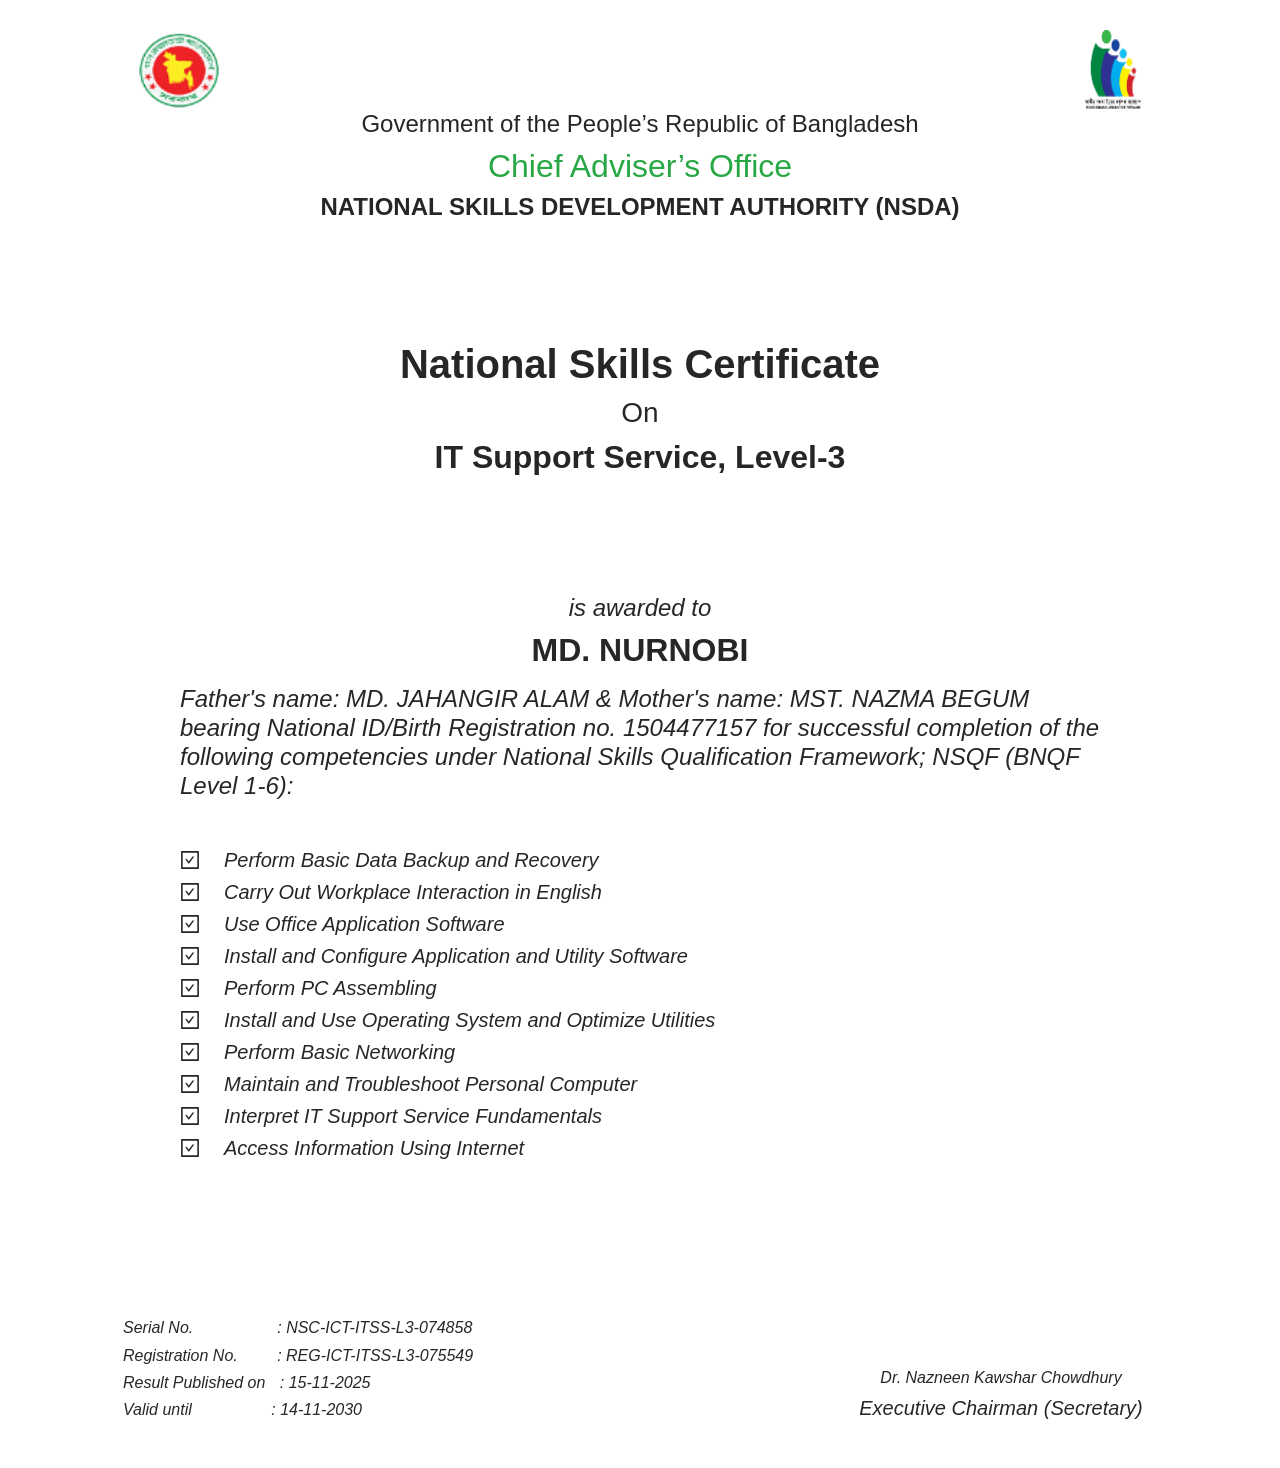
<file: Type 2/index1.html>
<!DOCTYPE html>
<!-- saved from url=(0137)https://www.skillsportal.gov.bd/#/reg/certificate-view?regCandidateId=kRtd4v4M0kNcy0fk2DF3MM4VxwPJQtYhq0BXHhL8hDifAzkYQy9V7XfbYrmuCLRRxRQ -->
<html lang="en"><head><meta http-equiv="Content-Type" content="text/html; charset=UTF-8">
    
    <title>NSDA</title>
    <!--<base href="/">--><base href=".">
    <meta name="viewport" content="width=device-width, initial-scale=1">
    <link rel="icon" type="image/png" href="./NSDA_files/nsda-logo.png">   
  <link rel="stylesheet" href="./NSDA_files/styles.css"><style>
/*# sourceMappingURL=[data-uri] */</style><style>.ngx-progress-bar[_ngcontent-wnu-c459]{color:#00acc1;display:none;height:3px;left:0;overflow:hidden;position:fixed;top:0;width:100%;z-index:99999!important}.ngx-progress-bar.foreground-closing[_ngcontent-wnu-c459], .ngx-progress-bar.loading-foreground[_ngcontent-wnu-c459]{display:block}.ngx-progress-bar.foreground-closing[_ngcontent-wnu-c459]{opacity:0!important;transition:opacity .5s ease-out .5s}.ngx-progress-bar.fast-closing[_ngcontent-wnu-c459]{transition:opacity .3s ease-out .3s!important}.ngx-progress-bar[_ngcontent-wnu-c459]:after, .ngx-progress-bar[_ngcontent-wnu-c459]:before{background-color:currentColor;content:"";display:block;height:100%;position:absolute;top:0;width:100%}.ngx-progress-bar-ltr[_ngcontent-wnu-c459]:before{transform:translate3d(-100%,0,0)}.ngx-progress-bar-ltr[_ngcontent-wnu-c459]:after{-webkit-animation:progressBar-slide-ltr 12s ease-out 0s 1 normal;animation:progressBar-slide-ltr 12s ease-out 0s 1 normal;transform:translate3d(-5%,0,0)}.ngx-progress-bar-rtl[_ngcontent-wnu-c459]:before{transform:translate3d(100%,0,0)}.ngx-progress-bar-rtl[_ngcontent-wnu-c459]:after{-webkit-animation:progressBar-slide-rtl 12s ease-out 0s 1 normal;animation:progressBar-slide-rtl 12s ease-out 0s 1 normal;transform:translate3d(5%,0,0)}.foreground-closing.ngx-progress-bar-ltr[_ngcontent-wnu-c459]:before{-webkit-animation:progressBar-slide-complete-ltr 1s ease-out 0s 1;animation:progressBar-slide-complete-ltr 1s ease-out 0s 1;transform:translateZ(0)}.fast-closing.ngx-progress-bar-ltr[_ngcontent-wnu-c459]:before{-webkit-animation:progressBar-slide-complete-ltr .6s ease-out 0s 1!important;animation:progressBar-slide-complete-ltr .6s ease-out 0s 1!important}.foreground-closing.ngx-progress-bar-rtl[_ngcontent-wnu-c459]:before{-webkit-animation:progressBar-slide-complete-rtl 1s ease-out 0s 1;animation:progressBar-slide-complete-rtl 1s ease-out 0s 1;transform:translateZ(0)}.fast-closing.ngx-progress-bar-rtl[_ngcontent-wnu-c459]:before{-webkit-animation:progressBar-slide-complete-rtl .6s ease-out 0s 1!important;animation:progressBar-slide-complete-rtl .6s ease-out 0s 1!important}@-webkit-keyframes progressBar-slide-ltr{0%{transform:translate3d(-100%,0,0)}to{transform:translate3d(-5%,0,0)}}@keyframes progressBar-slide-ltr{0%{transform:translate3d(-100%,0,0)}to{transform:translate3d(-5%,0,0)}}@-webkit-keyframes progressBar-slide-rtl{0%{transform:translate3d(100%,0,0)}to{transform:translate3d(5%,0,0)}}@keyframes progressBar-slide-rtl{0%{transform:translate3d(100%,0,0)}to{transform:translate3d(5%,0,0)}}@-webkit-keyframes progressBar-slide-complete-ltr{0%{transform:translate3d(-75%,0,0)}50%{transform:translateZ(0)}}@keyframes progressBar-slide-complete-ltr{0%{transform:translate3d(-75%,0,0)}50%{transform:translateZ(0)}}@-webkit-keyframes progressBar-slide-complete-rtl{0%{transform:translate3d(75%,0,0)}50%{transform:translateZ(0)}}@keyframes progressBar-slide-complete-rtl{0%{transform:translate3d(75%,0,0)}50%{transform:translateZ(0)}}.ngx-overlay[_ngcontent-wnu-c459]{background-color:rgba(40,40,40,.8);cursor:progress;display:none;height:100%;left:0;position:fixed;top:0;width:100%;z-index:99998!important}.ngx-overlay.foreground-closing[_ngcontent-wnu-c459], .ngx-overlay.loading-foreground[_ngcontent-wnu-c459]{display:block}.ngx-overlay.foreground-closing[_ngcontent-wnu-c459]{opacity:0!important;transition:opacity .5s ease-out .5s}.ngx-overlay.fast-closing[_ngcontent-wnu-c459]{transition:opacity .3s ease-out .3s!important}.ngx-overlay[_ngcontent-wnu-c459] > .ngx-foreground-spinner[_ngcontent-wnu-c459]{color:#00acc1;height:60px;margin:0;position:fixed;width:60px}.ngx-overlay[_ngcontent-wnu-c459] > .ngx-loading-logo[_ngcontent-wnu-c459]{height:120px;margin:0;position:fixed;width:120px}.ngx-overlay[_ngcontent-wnu-c459] > .ngx-loading-text[_ngcontent-wnu-c459]{color:#fff;font-family:sans-serif;font-size:1.2em;font-weight:400;margin:0;position:fixed}.ngx-background-spinner[_ngcontent-wnu-c459]{color:#00acc1;display:none;height:60px;margin:0;opacity:.6;position:fixed;width:60px;z-index:99997!important}.ngx-background-spinner.background-closing[_ngcontent-wnu-c459], .ngx-background-spinner.loading-background[_ngcontent-wnu-c459]{display:block}.ngx-background-spinner.background-closing[_ngcontent-wnu-c459]{opacity:0!important;transition:opacity .7s ease-out}.ngx-background-spinner.fast-closing[_ngcontent-wnu-c459]{transition:opacity .4s ease-out!important}.ngx-position-absolute[_ngcontent-wnu-c459], .ngx-position-absolute[_ngcontent-wnu-c459] > .ngx-foreground-spinner[_ngcontent-wnu-c459], .ngx-position-absolute[_ngcontent-wnu-c459] > .ngx-loading-logo[_ngcontent-wnu-c459], .ngx-position-absolute[_ngcontent-wnu-c459] > .ngx-loading-text[_ngcontent-wnu-c459]{position:absolute!important}.ngx-position-absolute.ngx-progress-bar[_ngcontent-wnu-c459]{z-index:99996!important}.ngx-position-absolute.ngx-overlay[_ngcontent-wnu-c459]{z-index:99995!important}.ngx-position-absolute.ngx-background-spinner[_ngcontent-wnu-c459], .ngx-position-absolute[_ngcontent-wnu-c459]   .sk-square-jelly-box[_ngcontent-wnu-c459] > div[_ngcontent-wnu-c459]:first-child{z-index:99994!important}.top-left[_ngcontent-wnu-c459]{left:30px;top:30px}.top-center[_ngcontent-wnu-c459]{left:50%;top:30px;transform:translateX(-50%)}.top-right[_ngcontent-wnu-c459]{right:30px;top:30px}.center-left[_ngcontent-wnu-c459]{left:30px;top:50%;transform:translateY(-50%)}.center-center[_ngcontent-wnu-c459]{left:50%;top:50%;transform:translate(-50%,-50%)}.center-right[_ngcontent-wnu-c459]{right:30px;top:50%;transform:translateY(-50%)}.bottom-left[_ngcontent-wnu-c459]{bottom:30px;left:30px}.bottom-center[_ngcontent-wnu-c459]{bottom:30px;left:50%;transform:translateX(-50%)}.bottom-right[_ngcontent-wnu-c459]{bottom:30px;right:30px}.sk-ball-scale-multiple[_ngcontent-wnu-c459], .sk-ball-scale-multiple[_ngcontent-wnu-c459] > div[_ngcontent-wnu-c459]{box-sizing:border-box;position:relative}.sk-ball-scale-multiple[_ngcontent-wnu-c459]{font-size:0;height:100%;width:100%}.sk-ball-scale-multiple[_ngcontent-wnu-c459] > div[_ngcontent-wnu-c459]{-webkit-animation:ball-scale-multiple 1s linear 0s infinite;animation:ball-scale-multiple 1s linear 0s infinite;background-color:currentColor;border:0 solid;border-radius:100%;display:inline-block;float:none;height:100%;left:0;opacity:0;position:absolute;top:0;width:100%}.sk-ball-scale-multiple[_ngcontent-wnu-c459] > div[_ngcontent-wnu-c459]:nth-child(2){-webkit-animation-delay:.2s;animation-delay:.2s}.sk-ball-scale-multiple[_ngcontent-wnu-c459] > div[_ngcontent-wnu-c459]:nth-child(3){-webkit-animation-delay:.4s;animation-delay:.4s}@-webkit-keyframes ball-scale-multiple{0%{opacity:0;transform:scale(0)}5%{opacity:.75}to{opacity:0;transform:scale(1)}}@keyframes ball-scale-multiple{0%{opacity:0;transform:scale(0)}5%{opacity:.75}to{opacity:0;transform:scale(1)}}.sk-ball-spin[_ngcontent-wnu-c459], .sk-ball-spin[_ngcontent-wnu-c459] > div[_ngcontent-wnu-c459]{box-sizing:border-box;position:relative}.sk-ball-spin[_ngcontent-wnu-c459]{font-size:0;height:100%;width:100%}.sk-ball-spin[_ngcontent-wnu-c459] > div[_ngcontent-wnu-c459]{-webkit-animation:ball-spin-clockwise 1s ease-in-out infinite;animation:ball-spin-clockwise 1s ease-in-out infinite;background-color:currentColor;border:0 solid;border-radius:100%;display:inline-block;float:none;height:25%;left:50%;margin-left:-12.5%;margin-top:-12.5%;position:absolute;top:50%;width:25%}.sk-ball-spin[_ngcontent-wnu-c459] > div[_ngcontent-wnu-c459]:first-child{-webkit-animation-delay:-1.125s;animation-delay:-1.125s;left:50%;top:5%}.sk-ball-spin[_ngcontent-wnu-c459] > div[_ngcontent-wnu-c459]:nth-child(2){-webkit-animation-delay:-1.25s;animation-delay:-1.25s;left:81.8198051534%;top:18.1801948466%}.sk-ball-spin[_ngcontent-wnu-c459] > div[_ngcontent-wnu-c459]:nth-child(3){-webkit-animation-delay:-1.375s;animation-delay:-1.375s;left:95%;top:50%}.sk-ball-spin[_ngcontent-wnu-c459] > div[_ngcontent-wnu-c459]:nth-child(4){-webkit-animation-delay:-1.5s;animation-delay:-1.5s;left:81.8198051534%;top:81.8198051534%}.sk-ball-spin[_ngcontent-wnu-c459] > div[_ngcontent-wnu-c459]:nth-child(5){-webkit-animation-delay:-1.625s;animation-delay:-1.625s;left:50.0000000005%;top:94.9999999966%}.sk-ball-spin[_ngcontent-wnu-c459] > div[_ngcontent-wnu-c459]:nth-child(6){-webkit-animation-delay:-1.75s;animation-delay:-1.75s;left:18.1801949248%;top:81.8198046966%}.sk-ball-spin[_ngcontent-wnu-c459] > div[_ngcontent-wnu-c459]:nth-child(7){-webkit-animation-delay:-1.875s;animation-delay:-1.875s;left:5.0000051215%;top:49.9999750815%}.sk-ball-spin[_ngcontent-wnu-c459] > div[_ngcontent-wnu-c459]:nth-child(8){-webkit-animation-delay:-2s;animation-delay:-2s;left:18.1803700518%;top:18.179464974%}@-webkit-keyframes ball-spin{0%,to{opacity:1;transform:scale(1)}20%{opacity:1}80%{opacity:0;transform:scale(0)}}@keyframes ball-spin{0%,to{opacity:1;transform:scale(1)}20%{opacity:1}80%{opacity:0;transform:scale(0)}}.sk-ball-spin-clockwise[_ngcontent-wnu-c459], .sk-ball-spin-clockwise[_ngcontent-wnu-c459] > div[_ngcontent-wnu-c459]{box-sizing:border-box;position:relative}.sk-ball-spin-clockwise[_ngcontent-wnu-c459]{font-size:0;height:100%;width:100%}.sk-ball-spin-clockwise[_ngcontent-wnu-c459] > div[_ngcontent-wnu-c459]{-webkit-animation:ball-spin-clockwise 1s ease-in-out infinite;animation:ball-spin-clockwise 1s ease-in-out infinite;background-color:currentColor;border:0 solid;border-radius:100%;display:inline-block;float:none;height:25%;left:50%;margin-left:-12.5%;margin-top:-12.5%;position:absolute;top:50%;width:25%}.sk-ball-spin-clockwise[_ngcontent-wnu-c459] > div[_ngcontent-wnu-c459]:first-child{-webkit-animation-delay:-.875s;animation-delay:-.875s;left:50%;top:5%}.sk-ball-spin-clockwise[_ngcontent-wnu-c459] > div[_ngcontent-wnu-c459]:nth-child(2){-webkit-animation-delay:-.75s;animation-delay:-.75s;left:81.8198051534%;top:18.1801948466%}.sk-ball-spin-clockwise[_ngcontent-wnu-c459] > div[_ngcontent-wnu-c459]:nth-child(3){-webkit-animation-delay:-.625s;animation-delay:-.625s;left:95%;top:50%}.sk-ball-spin-clockwise[_ngcontent-wnu-c459] > div[_ngcontent-wnu-c459]:nth-child(4){-webkit-animation-delay:-.5s;animation-delay:-.5s;left:81.8198051534%;top:81.8198051534%}.sk-ball-spin-clockwise[_ngcontent-wnu-c459] > div[_ngcontent-wnu-c459]:nth-child(5){-webkit-animation-delay:-.375s;animation-delay:-.375s;left:50.0000000005%;top:94.9999999966%}.sk-ball-spin-clockwise[_ngcontent-wnu-c459] > div[_ngcontent-wnu-c459]:nth-child(6){-webkit-animation-delay:-.25s;animation-delay:-.25s;left:18.1801949248%;top:81.8198046966%}.sk-ball-spin-clockwise[_ngcontent-wnu-c459] > div[_ngcontent-wnu-c459]:nth-child(7){-webkit-animation-delay:-.125s;animation-delay:-.125s;left:5.0000051215%;top:49.9999750815%}.sk-ball-spin-clockwise[_ngcontent-wnu-c459] > div[_ngcontent-wnu-c459]:nth-child(8){-webkit-animation-delay:0s;animation-delay:0s;left:18.1803700518%;top:18.179464974%}@-webkit-keyframes ball-spin-clockwise{0%,to{opacity:1;transform:scale(1)}20%{opacity:1}80%{opacity:0;transform:scale(0)}}@keyframes ball-spin-clockwise{0%,to{opacity:1;transform:scale(1)}20%{opacity:1}80%{opacity:0;transform:scale(0)}}.sk-ball-spin-clockwise-fade-rotating[_ngcontent-wnu-c459], .sk-ball-spin-clockwise-fade-rotating[_ngcontent-wnu-c459] > div[_ngcontent-wnu-c459]{box-sizing:border-box;position:relative}.sk-ball-spin-clockwise-fade-rotating[_ngcontent-wnu-c459]{-webkit-animation:ball-spin-clockwise-fade-rotating-rotate 6s linear infinite;animation:ball-spin-clockwise-fade-rotating-rotate 6s linear infinite;font-size:0;height:100%;width:100%}.sk-ball-spin-clockwise-fade-rotating[_ngcontent-wnu-c459] > div[_ngcontent-wnu-c459]{-webkit-animation:ball-spin-clockwise-fade-rotating 1s linear infinite;animation:ball-spin-clockwise-fade-rotating 1s linear infinite;background-color:currentColor;border:0 solid;border-radius:100%;display:inline-block;float:none;height:25%;left:50%;margin-left:-12.5%;margin-top:-12.5%;position:absolute;top:50%;width:25%}.sk-ball-spin-clockwise-fade-rotating[_ngcontent-wnu-c459] > div[_ngcontent-wnu-c459]:first-child{-webkit-animation-delay:-.875s;animation-delay:-.875s;left:50%;top:5%}.sk-ball-spin-clockwise-fade-rotating[_ngcontent-wnu-c459] > div[_ngcontent-wnu-c459]:nth-child(2){-webkit-animation-delay:-.75s;animation-delay:-.75s;left:81.8198051534%;top:18.1801948466%}.sk-ball-spin-clockwise-fade-rotating[_ngcontent-wnu-c459] > div[_ngcontent-wnu-c459]:nth-child(3){-webkit-animation-delay:-.625s;animation-delay:-.625s;left:95%;top:50%}.sk-ball-spin-clockwise-fade-rotating[_ngcontent-wnu-c459] > div[_ngcontent-wnu-c459]:nth-child(4){-webkit-animation-delay:-.5s;animation-delay:-.5s;left:81.8198051534%;top:81.8198051534%}.sk-ball-spin-clockwise-fade-rotating[_ngcontent-wnu-c459] > div[_ngcontent-wnu-c459]:nth-child(5){-webkit-animation-delay:-.375s;animation-delay:-.375s;left:50.0000000005%;top:94.9999999966%}.sk-ball-spin-clockwise-fade-rotating[_ngcontent-wnu-c459] > div[_ngcontent-wnu-c459]:nth-child(6){-webkit-animation-delay:-.25s;animation-delay:-.25s;left:18.1801949248%;top:81.8198046966%}.sk-ball-spin-clockwise-fade-rotating[_ngcontent-wnu-c459] > div[_ngcontent-wnu-c459]:nth-child(7){-webkit-animation-delay:-.125s;animation-delay:-.125s;left:5.0000051215%;top:49.9999750815%}.sk-ball-spin-clockwise-fade-rotating[_ngcontent-wnu-c459] > div[_ngcontent-wnu-c459]:nth-child(8){-webkit-animation-delay:0s;animation-delay:0s;left:18.1803700518%;top:18.179464974%}@-webkit-keyframes ball-spin-clockwise-fade-rotating-rotate{to{transform:rotate(-1turn)}}@keyframes ball-spin-clockwise-fade-rotating-rotate{to{transform:rotate(-1turn)}}@-webkit-keyframes ball-spin-clockwise-fade-rotating{50%{opacity:.25;transform:scale(.5)}to{opacity:1;transform:scale(1)}}@keyframes ball-spin-clockwise-fade-rotating{50%{opacity:.25;transform:scale(.5)}to{opacity:1;transform:scale(1)}}.sk-ball-spin-fade-rotating[_ngcontent-wnu-c459], .sk-ball-spin-fade-rotating[_ngcontent-wnu-c459] > div[_ngcontent-wnu-c459]{box-sizing:border-box;position:relative}.sk-ball-spin-fade-rotating[_ngcontent-wnu-c459]{-webkit-animation:ball-spin-fade-rotate 6s linear infinite;animation:ball-spin-fade-rotate 6s linear infinite;font-size:0;height:100%;width:100%}.sk-ball-spin-fade-rotating[_ngcontent-wnu-c459] > div[_ngcontent-wnu-c459]{-webkit-animation:ball-spin-fade 1s linear infinite;animation:ball-spin-fade 1s linear infinite;background-color:currentColor;border:0 solid;border-radius:100%;display:inline-block;float:none;height:25%;left:50%;margin-left:-12.5%;margin-top:-12.5%;position:absolute;top:50%;width:25%}.sk-ball-spin-fade-rotating[_ngcontent-wnu-c459] > div[_ngcontent-wnu-c459]:first-child{-webkit-animation-delay:-1.125s;animation-delay:-1.125s;left:50%;top:5%}.sk-ball-spin-fade-rotating[_ngcontent-wnu-c459] > div[_ngcontent-wnu-c459]:nth-child(2){-webkit-animation-delay:-1.25s;animation-delay:-1.25s;left:81.8198051534%;top:18.1801948466%}.sk-ball-spin-fade-rotating[_ngcontent-wnu-c459] > div[_ngcontent-wnu-c459]:nth-child(3){-webkit-animation-delay:-1.375s;animation-delay:-1.375s;left:95%;top:50%}.sk-ball-spin-fade-rotating[_ngcontent-wnu-c459] > div[_ngcontent-wnu-c459]:nth-child(4){-webkit-animation-delay:-1.5s;animation-delay:-1.5s;left:81.8198051534%;top:81.8198051534%}.sk-ball-spin-fade-rotating[_ngcontent-wnu-c459] > div[_ngcontent-wnu-c459]:nth-child(5){-webkit-animation-delay:-1.625s;animation-delay:-1.625s;left:50.0000000005%;top:94.9999999966%}.sk-ball-spin-fade-rotating[_ngcontent-wnu-c459] > div[_ngcontent-wnu-c459]:nth-child(6){-webkit-animation-delay:-1.75s;animation-delay:-1.75s;left:18.1801949248%;top:81.8198046966%}.sk-ball-spin-fade-rotating[_ngcontent-wnu-c459] > div[_ngcontent-wnu-c459]:nth-child(7){-webkit-animation-delay:-1.875s;animation-delay:-1.875s;left:5.0000051215%;top:49.9999750815%}.sk-ball-spin-fade-rotating[_ngcontent-wnu-c459] > div[_ngcontent-wnu-c459]:nth-child(8){-webkit-animation-delay:-2s;animation-delay:-2s;left:18.1803700518%;top:18.179464974%}@-webkit-keyframes ball-spin-fade-rotate{to{transform:rotate(1turn)}}@keyframes ball-spin-fade-rotate{to{transform:rotate(1turn)}}@-webkit-keyframes ball-spin-fade{0%,to{opacity:1;transform:scale(1)}50%{opacity:.25;transform:scale(.5)}}@keyframes ball-spin-fade{0%,to{opacity:1;transform:scale(1)}50%{opacity:.25;transform:scale(.5)}}.sk-chasing-dots[_ngcontent-wnu-c459]{-webkit-animation:sk-chasingDots-rotate 2s linear infinite;animation:sk-chasingDots-rotate 2s linear infinite;height:100%;margin:auto;position:absolute;text-align:center;width:100%}.sk-chasing-dots[_ngcontent-wnu-c459] > div[_ngcontent-wnu-c459]{-webkit-animation:sk-chasingDots-bounce 2s ease-in-out infinite;animation:sk-chasingDots-bounce 2s ease-in-out infinite;background-color:currentColor;border-radius:100%;display:inline-block;height:60%;position:absolute;top:0;width:60%}.sk-chasing-dots[_ngcontent-wnu-c459] > div[_ngcontent-wnu-c459]:nth-child(2){-webkit-animation-delay:-1s;animation-delay:-1s;bottom:0;top:auto}@-webkit-keyframes sk-chasingDots-rotate{to{transform:rotate(1turn)}}@keyframes sk-chasingDots-rotate{to{transform:rotate(1turn)}}@-webkit-keyframes sk-chasingDots-bounce{0%,to{transform:scale(0)}50%{transform:scale(1)}}@keyframes sk-chasingDots-bounce{0%,to{transform:scale(0)}50%{transform:scale(1)}}.sk-circle[_ngcontent-wnu-c459]{height:100%;margin:auto;position:relative;width:100%}.sk-circle[_ngcontent-wnu-c459] > div[_ngcontent-wnu-c459]{height:100%;left:0;position:absolute;top:0;width:100%}.sk-circle[_ngcontent-wnu-c459] > div[_ngcontent-wnu-c459]:before{-webkit-animation:sk-circle-bounceDelay 1.2s ease-in-out infinite both;animation:sk-circle-bounceDelay 1.2s ease-in-out infinite both;background-color:currentColor;border-radius:100%;content:"";display:block;height:15%;margin:0 auto;width:15%}.sk-circle[_ngcontent-wnu-c459] > div[_ngcontent-wnu-c459]:nth-child(2){transform:rotate(30deg)}.sk-circle[_ngcontent-wnu-c459] > div[_ngcontent-wnu-c459]:nth-child(3){transform:rotate(60deg)}.sk-circle[_ngcontent-wnu-c459] > div[_ngcontent-wnu-c459]:nth-child(4){transform:rotate(90deg)}.sk-circle[_ngcontent-wnu-c459] > div[_ngcontent-wnu-c459]:nth-child(5){transform:rotate(120deg)}.sk-circle[_ngcontent-wnu-c459] > div[_ngcontent-wnu-c459]:nth-child(6){transform:rotate(150deg)}.sk-circle[_ngcontent-wnu-c459] > div[_ngcontent-wnu-c459]:nth-child(7){transform:rotate(180deg)}.sk-circle[_ngcontent-wnu-c459] > div[_ngcontent-wnu-c459]:nth-child(8){transform:rotate(210deg)}.sk-circle[_ngcontent-wnu-c459] > div[_ngcontent-wnu-c459]:nth-child(9){transform:rotate(240deg)}.sk-circle[_ngcontent-wnu-c459] > div[_ngcontent-wnu-c459]:nth-child(10){transform:rotate(270deg)}.sk-circle[_ngcontent-wnu-c459] > div[_ngcontent-wnu-c459]:nth-child(11){transform:rotate(300deg)}.sk-circle[_ngcontent-wnu-c459] > div[_ngcontent-wnu-c459]:nth-child(12){transform:rotate(330deg)}.sk-circle[_ngcontent-wnu-c459] > div[_ngcontent-wnu-c459]:nth-child(2):before{-webkit-animation-delay:-1.1s;animation-delay:-1.1s}.sk-circle[_ngcontent-wnu-c459] > div[_ngcontent-wnu-c459]:nth-child(3):before{-webkit-animation-delay:-1s;animation-delay:-1s}.sk-circle[_ngcontent-wnu-c459] > div[_ngcontent-wnu-c459]:nth-child(4):before{-webkit-animation-delay:-.9s;animation-delay:-.9s}.sk-circle[_ngcontent-wnu-c459] > div[_ngcontent-wnu-c459]:nth-child(5):before{-webkit-animation-delay:-.8s;animation-delay:-.8s}.sk-circle[_ngcontent-wnu-c459] > div[_ngcontent-wnu-c459]:nth-child(6):before{-webkit-animation-delay:-.7s;animation-delay:-.7s}.sk-circle[_ngcontent-wnu-c459] > div[_ngcontent-wnu-c459]:nth-child(7):before{-webkit-animation-delay:-.6s;animation-delay:-.6s}.sk-circle[_ngcontent-wnu-c459] > div[_ngcontent-wnu-c459]:nth-child(8):before{-webkit-animation-delay:-.5s;animation-delay:-.5s}.sk-circle[_ngcontent-wnu-c459] > div[_ngcontent-wnu-c459]:nth-child(9):before{-webkit-animation-delay:-.4s;animation-delay:-.4s}.sk-circle[_ngcontent-wnu-c459] > div[_ngcontent-wnu-c459]:nth-child(10):before{-webkit-animation-delay:-.3s;animation-delay:-.3s}.sk-circle[_ngcontent-wnu-c459] > div[_ngcontent-wnu-c459]:nth-child(11):before{-webkit-animation-delay:-.2s;animation-delay:-.2s}.sk-circle[_ngcontent-wnu-c459] > div[_ngcontent-wnu-c459]:nth-child(12):before{-webkit-animation-delay:-.1s;animation-delay:-.1s}@-webkit-keyframes sk-circle-bounceDelay{0%,80%,to{transform:scale(0)}40%{transform:scale(1)}}@keyframes sk-circle-bounceDelay{0%,80%,to{transform:scale(0)}40%{transform:scale(1)}}.sk-cube-grid[_ngcontent-wnu-c459]{height:100%;margin:auto;width:100%}.sk-cube-grid[_ngcontent-wnu-c459] > div[_ngcontent-wnu-c459]{-webkit-animation:sk-cubeGrid-scaleDelay 1.3s ease-in-out infinite;animation:sk-cubeGrid-scaleDelay 1.3s ease-in-out infinite;background-color:currentColor;float:left;height:33%;width:33%}.sk-cube-grid[_ngcontent-wnu-c459] > div[_ngcontent-wnu-c459]:first-child{-webkit-animation-delay:.2s;animation-delay:.2s}.sk-cube-grid[_ngcontent-wnu-c459] > div[_ngcontent-wnu-c459]:nth-child(2){-webkit-animation-delay:.3s;animation-delay:.3s}.sk-cube-grid[_ngcontent-wnu-c459] > div[_ngcontent-wnu-c459]:nth-child(3){-webkit-animation-delay:.4s;animation-delay:.4s}.sk-cube-grid[_ngcontent-wnu-c459] > div[_ngcontent-wnu-c459]:nth-child(4){-webkit-animation-delay:.1s;animation-delay:.1s}.sk-cube-grid[_ngcontent-wnu-c459] > div[_ngcontent-wnu-c459]:nth-child(5){-webkit-animation-delay:.2s;animation-delay:.2s}.sk-cube-grid[_ngcontent-wnu-c459] > div[_ngcontent-wnu-c459]:nth-child(6){-webkit-animation-delay:.3s;animation-delay:.3s}.sk-cube-grid[_ngcontent-wnu-c459] > div[_ngcontent-wnu-c459]:nth-child(7){-webkit-animation-delay:0s;animation-delay:0s}.sk-cube-grid[_ngcontent-wnu-c459] > div[_ngcontent-wnu-c459]:nth-child(8){-webkit-animation-delay:.1s;animation-delay:.1s}.sk-cube-grid[_ngcontent-wnu-c459] > div[_ngcontent-wnu-c459]:nth-child(9){-webkit-animation-delay:.2s;animation-delay:.2s}@-webkit-keyframes sk-cubeGrid-scaleDelay{0%,70%,to{transform:scaleX(1)}35%{transform:scale3D(0,0,1)}}@keyframes sk-cubeGrid-scaleDelay{0%,70%,to{transform:scaleX(1)}35%{transform:scale3D(0,0,1)}}.sk-double-bounce[_ngcontent-wnu-c459]{height:100%;margin:auto;position:relative;width:100%}.sk-double-bounce[_ngcontent-wnu-c459] > div[_ngcontent-wnu-c459]{-webkit-animation:sk-doubleBounce-bounce 2s ease-in-out infinite;animation:sk-doubleBounce-bounce 2s ease-in-out infinite;background-color:currentColor;border-radius:50%;height:100%;left:0;opacity:.6;position:absolute;top:0;width:100%}.sk-double-bounce[_ngcontent-wnu-c459] > div[_ngcontent-wnu-c459]:nth-child(2){-webkit-animation-delay:-1s;animation-delay:-1s}@-webkit-keyframes sk-doubleBounce-bounce{0%,to{transform:scale(0)}50%{transform:scale(1)}}@keyframes sk-doubleBounce-bounce{0%,to{transform:scale(0)}50%{transform:scale(1)}}.sk-fading-circle[_ngcontent-wnu-c459]{height:100%;margin:auto;position:relative;width:100%}.sk-fading-circle[_ngcontent-wnu-c459] > div[_ngcontent-wnu-c459]{height:100%;left:0;position:absolute;top:0;width:100%}.sk-fading-circle[_ngcontent-wnu-c459] > div[_ngcontent-wnu-c459]:before{-webkit-animation:sk-fadingCircle-FadeDelay 1.2s ease-in-out infinite both;animation:sk-fadingCircle-FadeDelay 1.2s ease-in-out infinite both;background-color:currentColor;border-radius:100%;content:"";display:block;height:15%;margin:0 auto;width:15%}.sk-fading-circle[_ngcontent-wnu-c459] > div[_ngcontent-wnu-c459]:nth-child(2){transform:rotate(30deg)}.sk-fading-circle[_ngcontent-wnu-c459] > div[_ngcontent-wnu-c459]:nth-child(3){transform:rotate(60deg)}.sk-fading-circle[_ngcontent-wnu-c459] > div[_ngcontent-wnu-c459]:nth-child(4){transform:rotate(90deg)}.sk-fading-circle[_ngcontent-wnu-c459] > div[_ngcontent-wnu-c459]:nth-child(5){transform:rotate(120deg)}.sk-fading-circle[_ngcontent-wnu-c459] > div[_ngcontent-wnu-c459]:nth-child(6){transform:rotate(150deg)}.sk-fading-circle[_ngcontent-wnu-c459] > div[_ngcontent-wnu-c459]:nth-child(7){transform:rotate(180deg)}.sk-fading-circle[_ngcontent-wnu-c459] > div[_ngcontent-wnu-c459]:nth-child(8){transform:rotate(210deg)}.sk-fading-circle[_ngcontent-wnu-c459] > div[_ngcontent-wnu-c459]:nth-child(9){transform:rotate(240deg)}.sk-fading-circle[_ngcontent-wnu-c459] > div[_ngcontent-wnu-c459]:nth-child(10){transform:rotate(270deg)}.sk-fading-circle[_ngcontent-wnu-c459] > div[_ngcontent-wnu-c459]:nth-child(11){transform:rotate(300deg)}.sk-fading-circle[_ngcontent-wnu-c459] > div[_ngcontent-wnu-c459]:nth-child(12){transform:rotate(330deg)}.sk-fading-circle[_ngcontent-wnu-c459] > div[_ngcontent-wnu-c459]:nth-child(2):before{-webkit-animation-delay:-1.1s;animation-delay:-1.1s}.sk-fading-circle[_ngcontent-wnu-c459] > div[_ngcontent-wnu-c459]:nth-child(3):before{-webkit-animation-delay:-1s;animation-delay:-1s}.sk-fading-circle[_ngcontent-wnu-c459] > div[_ngcontent-wnu-c459]:nth-child(4):before{-webkit-animation-delay:-.9s;animation-delay:-.9s}.sk-fading-circle[_ngcontent-wnu-c459] > div[_ngcontent-wnu-c459]:nth-child(5):before{-webkit-animation-delay:-.8s;animation-delay:-.8s}.sk-fading-circle[_ngcontent-wnu-c459] > div[_ngcontent-wnu-c459]:nth-child(6):before{-webkit-animation-delay:-.7s;animation-delay:-.7s}.sk-fading-circle[_ngcontent-wnu-c459] > div[_ngcontent-wnu-c459]:nth-child(7):before{-webkit-animation-delay:-.6s;animation-delay:-.6s}.sk-fading-circle[_ngcontent-wnu-c459] > div[_ngcontent-wnu-c459]:nth-child(8):before{-webkit-animation-delay:-.5s;animation-delay:-.5s}.sk-fading-circle[_ngcontent-wnu-c459] > div[_ngcontent-wnu-c459]:nth-child(9):before{-webkit-animation-delay:-.4s;animation-delay:-.4s}.sk-fading-circle[_ngcontent-wnu-c459] > div[_ngcontent-wnu-c459]:nth-child(10):before{-webkit-animation-delay:-.3s;animation-delay:-.3s}.sk-fading-circle[_ngcontent-wnu-c459] > div[_ngcontent-wnu-c459]:nth-child(11):before{-webkit-animation-delay:-.2s;animation-delay:-.2s}.sk-fading-circle[_ngcontent-wnu-c459] > div[_ngcontent-wnu-c459]:nth-child(12):before{-webkit-animation-delay:-.1s;animation-delay:-.1s}@-webkit-keyframes sk-fadingCircle-FadeDelay{0%,39%,to{opacity:0}40%{opacity:1}}@keyframes sk-fadingCircle-FadeDelay{0%,39%,to{opacity:0}40%{opacity:1}}.sk-folding-cube[_ngcontent-wnu-c459]{height:100%;margin:auto;position:relative;transform:rotate(45deg);width:100%}.sk-folding-cube[_ngcontent-wnu-c459] > div[_ngcontent-wnu-c459]{float:left;height:50%;position:relative;transform:scale(1.1);width:50%}.sk-folding-cube[_ngcontent-wnu-c459] > div[_ngcontent-wnu-c459]:before{-webkit-animation:sk-foldingCube-angle 2.4s linear infinite both;animation:sk-foldingCube-angle 2.4s linear infinite both;background-color:currentColor;content:"";height:100%;left:0;position:absolute;top:0;transform-origin:100% 100%;width:100%}.sk-folding-cube[_ngcontent-wnu-c459] > div[_ngcontent-wnu-c459]:nth-child(2){transform:scale(1.1) rotate(90deg)}.sk-folding-cube[_ngcontent-wnu-c459] > div[_ngcontent-wnu-c459]:nth-child(3){transform:scale(1.1) rotate(270deg)}.sk-folding-cube[_ngcontent-wnu-c459] > div[_ngcontent-wnu-c459]:nth-child(4){transform:scale(1.1) rotate(180deg)}.sk-folding-cube[_ngcontent-wnu-c459] > div[_ngcontent-wnu-c459]:nth-child(2):before{-webkit-animation-delay:.3s;animation-delay:.3s}.sk-folding-cube[_ngcontent-wnu-c459] > div[_ngcontent-wnu-c459]:nth-child(3):before{-webkit-animation-delay:.9s;animation-delay:.9s}.sk-folding-cube[_ngcontent-wnu-c459] > div[_ngcontent-wnu-c459]:nth-child(4):before{-webkit-animation-delay:.6s;animation-delay:.6s}@-webkit-keyframes sk-foldingCube-angle{0%,10%{opacity:0;transform:perspective(140px) rotateX(-180deg)}25%,75%{opacity:1;transform:perspective(140px) rotateX(0deg)}90%,to{opacity:0;transform:perspective(140px) rotateY(180deg)}}@keyframes sk-foldingCube-angle{0%,10%{opacity:0;transform:perspective(140px) rotateX(-180deg)}25%,75%{opacity:1;transform:perspective(140px) rotateX(0deg)}90%,to{opacity:0;transform:perspective(140px) rotateY(180deg)}}.sk-pulse[_ngcontent-wnu-c459]{height:100%;margin:auto;width:100%}.sk-pulse[_ngcontent-wnu-c459] > div[_ngcontent-wnu-c459]{-webkit-animation:sk-pulse-scaleOut 1s ease-in-out infinite;animation:sk-pulse-scaleOut 1s ease-in-out infinite;background-color:currentColor;border-radius:100%;height:100%;width:100%}@-webkit-keyframes sk-pulse-scaleOut{0%{transform:scale(0)}to{opacity:0;transform:scale(1)}}@keyframes sk-pulse-scaleOut{0%{transform:scale(0)}to{opacity:0;transform:scale(1)}}.sk-rectangle-bounce[_ngcontent-wnu-c459]{font-size:0;height:100%;margin:auto;text-align:center;width:100%}.sk-rectangle-bounce[_ngcontent-wnu-c459] > div[_ngcontent-wnu-c459]{-webkit-animation:sk-rectangleBounce-stretchDelay 1.2s ease-in-out infinite;animation:sk-rectangleBounce-stretchDelay 1.2s ease-in-out infinite;background-color:currentColor;display:inline-block;height:100%;margin:0 5%;width:10%}.sk-rectangle-bounce[_ngcontent-wnu-c459] > div[_ngcontent-wnu-c459]:nth-child(2){-webkit-animation-delay:-1.1s;animation-delay:-1.1s}.sk-rectangle-bounce[_ngcontent-wnu-c459] > div[_ngcontent-wnu-c459]:nth-child(3){-webkit-animation-delay:-1s;animation-delay:-1s}.sk-rectangle-bounce[_ngcontent-wnu-c459] > div[_ngcontent-wnu-c459]:nth-child(4){-webkit-animation-delay:-.9s;animation-delay:-.9s}.sk-rectangle-bounce[_ngcontent-wnu-c459] > div[_ngcontent-wnu-c459]:nth-child(5){-webkit-animation-delay:-.8s;animation-delay:-.8s}@-webkit-keyframes sk-rectangleBounce-stretchDelay{0%,40%,to{transform:scaleY(.4)}20%{transform:scaleY(1)}}@keyframes sk-rectangleBounce-stretchDelay{0%,40%,to{transform:scaleY(.4)}20%{transform:scaleY(1)}}.sk-rectangle-bounce-party[_ngcontent-wnu-c459], .sk-rectangle-bounce-party[_ngcontent-wnu-c459] > div[_ngcontent-wnu-c459]{box-sizing:border-box;position:relative}.sk-rectangle-bounce-party[_ngcontent-wnu-c459]{font-size:0;height:100%;margin:auto;text-align:center;width:100%}.sk-rectangle-bounce-party[_ngcontent-wnu-c459] > div[_ngcontent-wnu-c459]{-webkit-animation-iteration-count:infinite;-webkit-animation-name:rectangle-bounce-party;animation-iteration-count:infinite;animation-name:rectangle-bounce-party;background-color:currentColor;border:0 solid;border-radius:0;display:inline-block;float:none;height:100%;margin:0 5%;width:10%}.sk-rectangle-bounce-party[_ngcontent-wnu-c459] > div[_ngcontent-wnu-c459]:first-child{-webkit-animation-delay:-.23s;-webkit-animation-duration:.43s;animation-delay:-.23s;animation-duration:.43s}.sk-rectangle-bounce-party[_ngcontent-wnu-c459] > div[_ngcontent-wnu-c459]:nth-child(2){-webkit-animation-delay:-.32s;-webkit-animation-duration:.62s;animation-delay:-.32s;animation-duration:.62s}.sk-rectangle-bounce-party[_ngcontent-wnu-c459] > div[_ngcontent-wnu-c459]:nth-child(3){-webkit-animation-delay:-.44s;-webkit-animation-duration:.43s;animation-delay:-.44s;animation-duration:.43s}.sk-rectangle-bounce-party[_ngcontent-wnu-c459] > div[_ngcontent-wnu-c459]:nth-child(4){-webkit-animation-delay:-.31s;-webkit-animation-duration:.8s;animation-delay:-.31s;animation-duration:.8s}.sk-rectangle-bounce-party[_ngcontent-wnu-c459] > div[_ngcontent-wnu-c459]:nth-child(5){-webkit-animation-delay:-.24s;-webkit-animation-duration:.74s;animation-delay:-.24s;animation-duration:.74s}@-webkit-keyframes rectangle-bounce-party{0%{transform:scaleY(1)}50%{transform:scaleY(.4)}to{transform:scaleY(1)}}@keyframes rectangle-bounce-party{0%{transform:scaleY(1)}50%{transform:scaleY(.4)}to{transform:scaleY(1)}}.sk-rectangle-bounce-pulse-out[_ngcontent-wnu-c459], .sk-rectangle-bounce-pulse-out[_ngcontent-wnu-c459] > div[_ngcontent-wnu-c459]{box-sizing:border-box;position:relative}.sk-rectangle-bounce-pulse-out[_ngcontent-wnu-c459]{font-size:0;height:100%;margin:auto;text-align:center;width:100%}.sk-rectangle-bounce-pulse-out[_ngcontent-wnu-c459] > div[_ngcontent-wnu-c459]{-webkit-animation:rectangle-bounce-pulse-out .9s cubic-bezier(.85,.25,.37,.85) infinite;animation:rectangle-bounce-pulse-out .9s cubic-bezier(.85,.25,.37,.85) infinite;background-color:currentColor;border:0 solid;border-radius:0;display:inline-block;float:none;height:100%;margin:0 5%;width:10%}.sk-rectangle-bounce-pulse-out[_ngcontent-wnu-c459] > div[_ngcontent-wnu-c459]:nth-child(3){-webkit-animation-delay:-.9s;animation-delay:-.9s}.sk-rectangle-bounce-pulse-out[_ngcontent-wnu-c459] > div[_ngcontent-wnu-c459]:nth-child(2), .sk-rectangle-bounce-pulse-out[_ngcontent-wnu-c459] > div[_ngcontent-wnu-c459]:nth-child(4){-webkit-animation-delay:-.7s;animation-delay:-.7s}.sk-rectangle-bounce-pulse-out[_ngcontent-wnu-c459] > div[_ngcontent-wnu-c459]:first-child, .sk-rectangle-bounce-pulse-out[_ngcontent-wnu-c459] > div[_ngcontent-wnu-c459]:nth-child(5){-webkit-animation-delay:-.5s;animation-delay:-.5s}@-webkit-keyframes rectangle-bounce-pulse-out{0%{transform:scaley(1)}50%{transform:scaley(.4)}to{transform:scaley(1)}}@keyframes rectangle-bounce-pulse-out{0%{transform:scaley(1)}50%{transform:scaley(.4)}to{transform:scaley(1)}}.sk-rectangle-bounce-pulse-out-rapid[_ngcontent-wnu-c459], .sk-rectangle-bounce-pulse-out-rapid[_ngcontent-wnu-c459] > div[_ngcontent-wnu-c459]{box-sizing:border-box;position:relative}.sk-rectangle-bounce-pulse-out-rapid[_ngcontent-wnu-c459]{font-size:0;height:100%;margin:auto;text-align:center;width:100%}.sk-rectangle-bounce-pulse-out-rapid[_ngcontent-wnu-c459] > div[_ngcontent-wnu-c459]{-webkit-animation:rectangle-bounce-pulse-out-rapid .9s cubic-bezier(.11,.49,.38,.78) infinite;animation:rectangle-bounce-pulse-out-rapid .9s cubic-bezier(.11,.49,.38,.78) infinite;background-color:currentColor;border:0 solid;border-radius:0;display:inline-block;float:none;height:100%;margin:0 5%;width:10%}.sk-rectangle-bounce-pulse-out-rapid[_ngcontent-wnu-c459] > div[_ngcontent-wnu-c459]:nth-child(3){-webkit-animation-delay:-.9s;animation-delay:-.9s}.sk-rectangle-bounce-pulse-out-rapid[_ngcontent-wnu-c459] > div[_ngcontent-wnu-c459]:nth-child(2), .sk-rectangle-bounce-pulse-out-rapid[_ngcontent-wnu-c459] > div[_ngcontent-wnu-c459]:nth-child(4){-webkit-animation-delay:-.65s;animation-delay:-.65s}.sk-rectangle-bounce-pulse-out-rapid[_ngcontent-wnu-c459] > div[_ngcontent-wnu-c459]:first-child, .sk-rectangle-bounce-pulse-out-rapid[_ngcontent-wnu-c459] > div[_ngcontent-wnu-c459]:nth-child(5){-webkit-animation-delay:-.4s;animation-delay:-.4s}@-webkit-keyframes rectangle-bounce-pulse-out-rapid{0%{transform:scaley(1)}80%{transform:scaley(.4)}90%{transform:scaley(1)}}@keyframes rectangle-bounce-pulse-out-rapid{0%{transform:scaley(1)}80%{transform:scaley(.4)}90%{transform:scaley(1)}}.sk-rotating-plane[_ngcontent-wnu-c459]{height:100%;margin:auto;text-align:center;width:100%}.sk-rotating-plane[_ngcontent-wnu-c459] > div[_ngcontent-wnu-c459]{-webkit-animation:sk-rotatePlane 1.2s ease-in-out infinite;animation:sk-rotatePlane 1.2s ease-in-out infinite;background-color:currentColor;height:100%;width:100%}@-webkit-keyframes sk-rotatePlane{0%{transform:perspective(120px) rotateX(0deg) rotateY(0deg)}50%{transform:perspective(120px) rotateX(-180.1deg) rotateY(0deg)}to{transform:perspective(120px) rotateX(-180deg) rotateY(-179.9deg)}}@keyframes sk-rotatePlane{0%{transform:perspective(120px) rotateX(0deg) rotateY(0deg)}50%{transform:perspective(120px) rotateX(-180.1deg) rotateY(0deg)}to{transform:perspective(120px) rotateX(-180deg) rotateY(-179.9deg)}}.sk-square-jelly-box[_ngcontent-wnu-c459], .sk-square-jelly-box[_ngcontent-wnu-c459] > div[_ngcontent-wnu-c459]{box-sizing:border-box;position:relative}.sk-square-jelly-box[_ngcontent-wnu-c459]{font-size:0;height:100%;width:100%}.sk-square-jelly-box[_ngcontent-wnu-c459] > div[_ngcontent-wnu-c459]{background-color:currentColor;border:0 solid;display:inline-block;float:none}.sk-square-jelly-box[_ngcontent-wnu-c459] > div[_ngcontent-wnu-c459]:first-child, .sk-square-jelly-box[_ngcontent-wnu-c459] > div[_ngcontent-wnu-c459]:nth-child(2){left:0;position:absolute;width:100%}.sk-square-jelly-box[_ngcontent-wnu-c459] > div[_ngcontent-wnu-c459]:first-child{-webkit-animation:square-jelly-box-animate .6s linear -.1s infinite;animation:square-jelly-box-animate .6s linear -.1s infinite;border-radius:10%;height:100%;top:-25%;z-index:99997}.sk-square-jelly-box[_ngcontent-wnu-c459] > div[_ngcontent-wnu-c459]:nth-child(2){-webkit-animation:square-jelly-box-shadow .6s linear -.1s infinite;animation:square-jelly-box-shadow .6s linear -.1s infinite;background:#000;border-radius:50%;bottom:-9%;height:10%;opacity:.2}@-webkit-keyframes square-jelly-box-animate{17%{border-bottom-right-radius:10%}25%{transform:translateY(25%) rotate(22.5deg)}50%{border-bottom-right-radius:100%;transform:translateY(50%) scaleY(.9) rotate(45deg)}75%{transform:translateY(25%) rotate(67.5deg)}to{transform:translateY(0) rotate(90deg)}}@keyframes square-jelly-box-animate{17%{border-bottom-right-radius:10%}25%{transform:translateY(25%) rotate(22.5deg)}50%{border-bottom-right-radius:100%;transform:translateY(50%) scaleY(.9) rotate(45deg)}75%{transform:translateY(25%) rotate(67.5deg)}to{transform:translateY(0) rotate(90deg)}}@-webkit-keyframes square-jelly-box-shadow{50%{transform:scaleX(1.25)}}@keyframes square-jelly-box-shadow{50%{transform:scaleX(1.25)}}.sk-square-loader[_ngcontent-wnu-c459], .sk-square-loader[_ngcontent-wnu-c459] > div[_ngcontent-wnu-c459]{box-sizing:border-box;position:relative}.sk-square-loader[_ngcontent-wnu-c459]{font-size:0;height:100%;width:100%}.sk-square-loader[_ngcontent-wnu-c459] > div[_ngcontent-wnu-c459]{-webkit-animation:square-loader 2s ease infinite;animation:square-loader 2s ease infinite;background:transparent;background-color:currentColor;border:0 solid;border-radius:0;border-width:3px;display:inline-block;float:none;height:100%;width:100%}.sk-square-loader[_ngcontent-wnu-c459] > div[_ngcontent-wnu-c459]:after{-webkit-animation:square-loader-inner 2s ease-in infinite;animation:square-loader-inner 2s ease-in infinite;background-color:currentColor;content:"";display:inline-block;vertical-align:top;width:100%}@-webkit-keyframes square-loader{0%{transform:rotate(0deg)}25%{transform:rotate(180deg)}50%{transform:rotate(180deg)}75%{transform:rotate(1turn)}to{transform:rotate(1turn)}}@keyframes square-loader{0%{transform:rotate(0deg)}25%{transform:rotate(180deg)}50%{transform:rotate(180deg)}75%{transform:rotate(1turn)}to{transform:rotate(1turn)}}@-webkit-keyframes square-loader-inner{0%{height:0}25%{height:0}50%{height:100%}75%{height:100%}to{height:0}}@keyframes square-loader-inner{0%{height:0}25%{height:0}50%{height:100%}75%{height:100%}to{height:0}}.sk-three-bounce[_ngcontent-wnu-c459]{height:100%;margin:auto;text-align:center;width:100%}.sk-three-bounce[_ngcontent-wnu-c459] > div[_ngcontent-wnu-c459]{-webkit-animation:sk-threeBounce-bounceDelay 1.4s ease-in-out infinite both;animation:sk-threeBounce-bounceDelay 1.4s ease-in-out infinite both;background-color:currentColor;border-radius:100%;display:inline-block;height:30%;margin-top:35%;width:30%}.bottom-center[_ngcontent-wnu-c459] > .sk-three-bounce[_ngcontent-wnu-c459] > div[_ngcontent-wnu-c459], .bottom-left[_ngcontent-wnu-c459] > .sk-three-bounce[_ngcontent-wnu-c459] > div[_ngcontent-wnu-c459], .bottom-right[_ngcontent-wnu-c459] > .sk-three-bounce[_ngcontent-wnu-c459] > div[_ngcontent-wnu-c459]{margin-top:70%!important}.top-center[_ngcontent-wnu-c459] > .sk-three-bounce[_ngcontent-wnu-c459] > div[_ngcontent-wnu-c459], .top-left[_ngcontent-wnu-c459] > .sk-three-bounce[_ngcontent-wnu-c459] > div[_ngcontent-wnu-c459], .top-right[_ngcontent-wnu-c459] > .sk-three-bounce[_ngcontent-wnu-c459] > div[_ngcontent-wnu-c459]{margin-top:0!important}.sk-three-bounce[_ngcontent-wnu-c459] > div[_ngcontent-wnu-c459]:first-child{-webkit-animation-delay:-.32s;animation-delay:-.32s}.sk-three-bounce[_ngcontent-wnu-c459] > div[_ngcontent-wnu-c459]:nth-child(2){-webkit-animation-delay:-.16s;animation-delay:-.16s}@-webkit-keyframes sk-threeBounce-bounceDelay{0%,80%,to{transform:scale(0)}40%{transform:scale(1)}}@keyframes sk-threeBounce-bounceDelay{0%,80%,to{transform:scale(0)}40%{transform:scale(1)}}.sk-three-strings[_ngcontent-wnu-c459], .sk-three-strings[_ngcontent-wnu-c459] > div[_ngcontent-wnu-c459]{height:100%;width:100%}.sk-three-strings[_ngcontent-wnu-c459] > div[_ngcontent-wnu-c459]{border-radius:50%;box-sizing:border-box;position:absolute}.sk-three-strings[_ngcontent-wnu-c459] > div[_ngcontent-wnu-c459]:first-child{-webkit-animation:sk-threeStrings-rotateOne 1s linear infinite;animation:sk-threeStrings-rotateOne 1s linear infinite;border-bottom:3px solid;left:0;top:0}.sk-three-strings[_ngcontent-wnu-c459] > div[_ngcontent-wnu-c459]:nth-child(2){-webkit-animation:sk-threeStrings-rotateTwo 1s linear infinite;animation:sk-threeStrings-rotateTwo 1s linear infinite;border-right:3px solid;right:0;top:0}.sk-three-strings[_ngcontent-wnu-c459] > div[_ngcontent-wnu-c459]:nth-child(3){-webkit-animation:sk-threeStrings-rotateThree 1s linear infinite;animation:sk-threeStrings-rotateThree 1s linear infinite;border-top:3px solid;bottom:0;right:0}@-webkit-keyframes sk-threeStrings-rotateOne{0%{transform:rotateX(35deg) rotateY(-45deg) rotate(0deg)}to{transform:rotateX(35deg) rotateY(-45deg) rotate(1turn)}}@keyframes sk-threeStrings-rotateOne{0%{transform:rotateX(35deg) rotateY(-45deg) rotate(0deg)}to{transform:rotateX(35deg) rotateY(-45deg) rotate(1turn)}}@-webkit-keyframes sk-threeStrings-rotateTwo{0%{transform:rotateX(50deg) rotateY(10deg) rotate(0deg)}to{transform:rotateX(50deg) rotateY(10deg) rotate(1turn)}}@keyframes sk-threeStrings-rotateTwo{0%{transform:rotateX(50deg) rotateY(10deg) rotate(0deg)}to{transform:rotateX(50deg) rotateY(10deg) rotate(1turn)}}@-webkit-keyframes sk-threeStrings-rotateThree{0%{transform:rotateX(35deg) rotateY(55deg) rotate(0deg)}to{transform:rotateX(35deg) rotateY(55deg) rotate(1turn)}}@keyframes sk-threeStrings-rotateThree{0%{transform:rotateX(35deg) rotateY(55deg) rotate(0deg)}to{transform:rotateX(35deg) rotateY(55deg) rotate(1turn)}}.sk-wandering-cubes[_ngcontent-wnu-c459]{height:100%;margin:auto;position:relative;text-align:center;width:100%}.sk-wandering-cubes[_ngcontent-wnu-c459] > div[_ngcontent-wnu-c459]{-webkit-animation:sk-wanderingCubes-cubeMove 1.8s ease-in-out infinite;animation:sk-wanderingCubes-cubeMove 1.8s ease-in-out infinite;background-color:currentColor;height:25%;left:0;position:absolute;top:0;width:25%}.sk-wandering-cubes[_ngcontent-wnu-c459] > div[_ngcontent-wnu-c459]:nth-child(2){-webkit-animation-delay:-.9s;animation-delay:-.9s}@-webkit-keyframes sk-wanderingCubes-cubeMove{25%{transform:translateX(290%) rotate(-90deg) scale(.5)}50%{transform:translateX(290%) translateY(290%) rotate(-179deg)}50.1%{transform:translateX(290%) translateY(290%) rotate(-180deg)}75%{transform:translateX(0) translateY(290%) rotate(-270deg) scale(.5)}to{transform:rotate(-1turn)}}@keyframes sk-wanderingCubes-cubeMove{25%{transform:translateX(290%) rotate(-90deg) scale(.5)}50%{transform:translateX(290%) translateY(290%) rotate(-179deg)}50.1%{transform:translateX(290%) translateY(290%) rotate(-180deg)}75%{transform:translateX(0) translateY(290%) rotate(-270deg) scale(.5)}to{transform:rotate(-1turn)}}</style><style>@font-face {
  font-family: "certificate-bold";
  src: url('Certificate Bold.ttf') format("truetype");
}
.certificate-font[_ngcontent-wnu-c437] {
  font-family: "certificate-bold";
}
.center[_ngcontent-wnu-c437] {
  margin: auto;
  width: 23%;
  border: 3px solid green;
  padding: 10px;
}
#bd-logo[_ngcontent-wnu-c437] {
  width: 135px;
  height: 110px;
  padding-left: 53px;
  padding-top: 30px;
}
#nsda-logo[_ngcontent-wnu-c437] {
  width: 110px;
  height: 110px;
  padding-right: 53px;
  padding-top: 30px;
}
.certificate-type[_ngcontent-wnu-c437] {
  padding-top: 110px;
  padding-bottom: 110px;
}
.certificate-footer-right[_ngcontent-wnu-c437] {
  padding-left: 53px;
  padding-top: 150px;
  padding-right: 53px;
  padding-bottom: 40px;
}
.certificate-footer-left[_ngcontent-wnu-c437] {
  padding-top: 200px;
  padding-right: 53px;
  padding-bottom: 40px;
  font-size: large;
}
@media screen and (max-width: 480px) {
  #bd-logo[_ngcontent-wnu-c437] {
    width: 40px;
    height: 65px;
    padding-top: 5px;
    padding-bottom: 20px;
  }

  #nsda-logo[_ngcontent-wnu-c437] {
    width: 40px;
    height: 65px;
    padding-top: 5px;
    padding-bottom: 20px;
  }
}
/*# sourceMappingURL=[data-uri] */</style><style id="nsda-loader-fix">ngx-ui-loader,.ngx-overlay,.ngx-background-spinner,.ngx-progress-bar{display:none!important;visibility:hidden!important;pointer-events:none!important;opacity:0!important}</style>
<script id="nsda-loader-fix-js">(function(){function hide(){var n=document.querySelectorAll('ngx-ui-loader,.ngx-overlay,.ngx-background-spinner,.ngx-progress-bar');for(var i=0;i<n.length;i++){n[i].style.setProperty('display','none','important');}}hide();document.addEventListener('DOMContentLoaded',hide);window.addEventListener('load',hide);setTimeout(hide,1000);})();</script>
</head>
  <body __processed_499c1501-afc4-48fe-971a-bd759da28b88__="true" bis_register="[base64]">
    <app-root _nghost-wnu-c465="" ng-version="11.2.6"><router-outlet _ngcontent-wnu-c465=""></router-outlet><app-view-reg-certificate _nghost-wnu-c437=""><div _ngcontent-wnu-c437="" class="container-fluid" bis_skin_checked="1"><div _ngcontent-wnu-c437="" class="row" bis_skin_checked="1"><div _ngcontent-wnu-c437="" class="container" bis_skin_checked="1"><div _ngcontent-wnu-c437="" class="row" bis_skin_checked="1"><div _ngcontent-wnu-c437="" class="col-md-3 col-6" bis_skin_checked="1"><img _ngcontent-wnu-c437="" src="./NSDA_files/gov-modify.png" id="bd-logo" class="img-fluid"></div><div _ngcontent-wnu-c437="" class="col-md-3 col-6 offset-md-6 text-right" bis_skin_checked="1"><img _ngcontent-wnu-c437="" id="nsda-logo" src="./NSDA_files/Group 98.png" class="img-fluid"></div><div _ngcontent-wnu-c437="" class="col-md-12 text-center certificate-center" bis_skin_checked="1"><h4 _ngcontent-wnu-c437="">Government of the People’s Republic of Bangladesh</h4><h2 _ngcontent-wnu-c437="" class="text-success">Chief Adviser’s Office</h2><h4 _ngcontent-wnu-c437="" class="text-uppercase"><b _ngcontent-wnu-c437="">National Skills Development Authority (NSDA)</b></h4></div><div _ngcontent-wnu-c437="" class="certificate-type col-md-12 text-center" bis_skin_checked="1"><h1 _ngcontent-wnu-c437="" class="font-weight-bold"> National Skills Certificate </h1><!----><!----><h3 _ngcontent-wnu-c437="">On</h3><h2 _ngcontent-wnu-c437="" class="font-weight-bold"> IT Support Service, Level-3 </h2></div><div _ngcontent-wnu-c437="" class="stp-reg-name col-md-12 text-center" bis_skin_checked="1"><h4 _ngcontent-wnu-c437="" class="font-italic">is awarded to</h4><h2 _ngcontent-wnu-c437=""><b _ngcontent-wnu-c437="">MD. NURNOBI</b></h2></div><div _ngcontent-wnu-c437="" class="col-md-10 offset-md-1 mt-2 font-italic" bis_skin_checked="1"><h4 _ngcontent-wnu-c437=""> Father's name: MD. JAHANGIR ALAM &amp; Mother's name: MST. NAZMA BEGUM bearing National ID/Birth Registration no. 1504477157 for successful completion of the following competencies under National Skills Qualification Framework; NSQF (BNQF Level 1-6): </h4><div _ngcontent-wnu-c437="" class="mt-5" bis_skin_checked="1"><div _ngcontent-wnu-c437="" bis_skin_checked="1"><h5 _ngcontent-wnu-c437=""><i _ngcontent-wnu-c437="" nz-icon="" nztype="check-square" nztheme="outline" class="anticon mr-4 anticon-check-square"><svg viewBox="64 64 896 896" focusable="false" fill="currentColor" width="1em" height="1em" data-icon="check-square" aria-hidden="true"><path d="M433.1 657.7a31.8 31.8 0 0051.7 0l210.6-292c3.8-5.3 0-12.7-6.5-12.7H642c-10.2 0-19.9 4.9-25.9 13.3L459 584.3l-71.2-98.8c-6-8.3-15.6-13.3-25.9-13.3H315c-6.5 0-10.3 7.4-6.5 12.7l124.6 172.8z"></path><path d="M880 112H144c-17.7 0-32 14.3-32 32v736c0 17.7 14.3 32 32 32h736c17.7 0 32-14.3 32-32V144c0-17.7-14.3-32-32-32zm-40 728H184V184h656v656z"></path></svg></i>Perform Basic Data Backup and Recovery </h5></div><div _ngcontent-wnu-c437="" bis_skin_checked="1"><h5 _ngcontent-wnu-c437=""><i _ngcontent-wnu-c437="" nz-icon="" nztype="check-square" nztheme="outline" class="anticon mr-4 anticon-check-square"><svg viewBox="64 64 896 896" focusable="false" fill="currentColor" width="1em" height="1em" data-icon="check-square" aria-hidden="true"><path d="M433.1 657.7a31.8 31.8 0 0051.7 0l210.6-292c3.8-5.3 0-12.7-6.5-12.7H642c-10.2 0-19.9 4.9-25.9 13.3L459 584.3l-71.2-98.8c-6-8.3-15.6-13.3-25.9-13.3H315c-6.5 0-10.3 7.4-6.5 12.7l124.6 172.8z"></path><path d="M880 112H144c-17.7 0-32 14.3-32 32v736c0 17.7 14.3 32 32 32h736c17.7 0 32-14.3 32-32V144c0-17.7-14.3-32-32-32zm-40 728H184V184h656v656z"></path></svg></i>Carry Out Workplace Interaction in English </h5></div><div _ngcontent-wnu-c437="" bis_skin_checked="1"><h5 _ngcontent-wnu-c437=""><i _ngcontent-wnu-c437="" nz-icon="" nztype="check-square" nztheme="outline" class="anticon mr-4 anticon-check-square"><svg viewBox="64 64 896 896" focusable="false" fill="currentColor" width="1em" height="1em" data-icon="check-square" aria-hidden="true"><path d="M433.1 657.7a31.8 31.8 0 0051.7 0l210.6-292c3.8-5.3 0-12.7-6.5-12.7H642c-10.2 0-19.9 4.9-25.9 13.3L459 584.3l-71.2-98.8c-6-8.3-15.6-13.3-25.9-13.3H315c-6.5 0-10.3 7.4-6.5 12.7l124.6 172.8z"></path><path d="M880 112H144c-17.7 0-32 14.3-32 32v736c0 17.7 14.3 32 32 32h736c17.7 0 32-14.3 32-32V144c0-17.7-14.3-32-32-32zm-40 728H184V184h656v656z"></path></svg></i>Use Office Application Software </h5></div><div _ngcontent-wnu-c437="" bis_skin_checked="1"><h5 _ngcontent-wnu-c437=""><i _ngcontent-wnu-c437="" nz-icon="" nztype="check-square" nztheme="outline" class="anticon mr-4 anticon-check-square"><svg viewBox="64 64 896 896" focusable="false" fill="currentColor" width="1em" height="1em" data-icon="check-square" aria-hidden="true"><path d="M433.1 657.7a31.8 31.8 0 0051.7 0l210.6-292c3.8-5.3 0-12.7-6.5-12.7H642c-10.2 0-19.9 4.9-25.9 13.3L459 584.3l-71.2-98.8c-6-8.3-15.6-13.3-25.9-13.3H315c-6.5 0-10.3 7.4-6.5 12.7l124.6 172.8z"></path><path d="M880 112H144c-17.7 0-32 14.3-32 32v736c0 17.7 14.3 32 32 32h736c17.7 0 32-14.3 32-32V144c0-17.7-14.3-32-32-32zm-40 728H184V184h656v656z"></path></svg></i>Install and Configure Application and Utility Software </h5></div><div _ngcontent-wnu-c437="" bis_skin_checked="1"><h5 _ngcontent-wnu-c437=""><i _ngcontent-wnu-c437="" nz-icon="" nztype="check-square" nztheme="outline" class="anticon mr-4 anticon-check-square"><svg viewBox="64 64 896 896" focusable="false" fill="currentColor" width="1em" height="1em" data-icon="check-square" aria-hidden="true"><path d="M433.1 657.7a31.8 31.8 0 0051.7 0l210.6-292c3.8-5.3 0-12.7-6.5-12.7H642c-10.2 0-19.9 4.9-25.9 13.3L459 584.3l-71.2-98.8c-6-8.3-15.6-13.3-25.9-13.3H315c-6.5 0-10.3 7.4-6.5 12.7l124.6 172.8z"></path><path d="M880 112H144c-17.7 0-32 14.3-32 32v736c0 17.7 14.3 32 32 32h736c17.7 0 32-14.3 32-32V144c0-17.7-14.3-32-32-32zm-40 728H184V184h656v656z"></path></svg></i>Perform PC Assembling </h5></div><div _ngcontent-wnu-c437="" bis_skin_checked="1"><h5 _ngcontent-wnu-c437=""><i _ngcontent-wnu-c437="" nz-icon="" nztype="check-square" nztheme="outline" class="anticon mr-4 anticon-check-square"><svg viewBox="64 64 896 896" focusable="false" fill="currentColor" width="1em" height="1em" data-icon="check-square" aria-hidden="true"><path d="M433.1 657.7a31.8 31.8 0 0051.7 0l210.6-292c3.8-5.3 0-12.7-6.5-12.7H642c-10.2 0-19.9 4.9-25.9 13.3L459 584.3l-71.2-98.8c-6-8.3-15.6-13.3-25.9-13.3H315c-6.5 0-10.3 7.4-6.5 12.7l124.6 172.8z"></path><path d="M880 112H144c-17.7 0-32 14.3-32 32v736c0 17.7 14.3 32 32 32h736c17.7 0 32-14.3 32-32V144c0-17.7-14.3-32-32-32zm-40 728H184V184h656v656z"></path></svg></i>Install and Use Operating System and Optimize Utilities </h5></div><div _ngcontent-wnu-c437="" bis_skin_checked="1"><h5 _ngcontent-wnu-c437=""><i _ngcontent-wnu-c437="" nz-icon="" nztype="check-square" nztheme="outline" class="anticon mr-4 anticon-check-square"><svg viewBox="64 64 896 896" focusable="false" fill="currentColor" width="1em" height="1em" data-icon="check-square" aria-hidden="true"><path d="M433.1 657.7a31.8 31.8 0 0051.7 0l210.6-292c3.8-5.3 0-12.7-6.5-12.7H642c-10.2 0-19.9 4.9-25.9 13.3L459 584.3l-71.2-98.8c-6-8.3-15.6-13.3-25.9-13.3H315c-6.5 0-10.3 7.4-6.5 12.7l124.6 172.8z"></path><path d="M880 112H144c-17.7 0-32 14.3-32 32v736c0 17.7 14.3 32 32 32h736c17.7 0 32-14.3 32-32V144c0-17.7-14.3-32-32-32zm-40 728H184V184h656v656z"></path></svg></i>Perform Basic Networking </h5></div><div _ngcontent-wnu-c437="" bis_skin_checked="1"><h5 _ngcontent-wnu-c437=""><i _ngcontent-wnu-c437="" nz-icon="" nztype="check-square" nztheme="outline" class="anticon mr-4 anticon-check-square"><svg viewBox="64 64 896 896" focusable="false" fill="currentColor" width="1em" height="1em" data-icon="check-square" aria-hidden="true"><path d="M433.1 657.7a31.8 31.8 0 0051.7 0l210.6-292c3.8-5.3 0-12.7-6.5-12.7H642c-10.2 0-19.9 4.9-25.9 13.3L459 584.3l-71.2-98.8c-6-8.3-15.6-13.3-25.9-13.3H315c-6.5 0-10.3 7.4-6.5 12.7l124.6 172.8z"></path><path d="M880 112H144c-17.7 0-32 14.3-32 32v736c0 17.7 14.3 32 32 32h736c17.7 0 32-14.3 32-32V144c0-17.7-14.3-32-32-32zm-40 728H184V184h656v656z"></path></svg></i>Maintain and Troubleshoot Personal Computer  </h5></div><div _ngcontent-wnu-c437="" bis_skin_checked="1"><h5 _ngcontent-wnu-c437=""><i _ngcontent-wnu-c437="" nz-icon="" nztype="check-square" nztheme="outline" class="anticon mr-4 anticon-check-square"><svg viewBox="64 64 896 896" focusable="false" fill="currentColor" width="1em" height="1em" data-icon="check-square" aria-hidden="true"><path d="M433.1 657.7a31.8 31.8 0 0051.7 0l210.6-292c3.8-5.3 0-12.7-6.5-12.7H642c-10.2 0-19.9 4.9-25.9 13.3L459 584.3l-71.2-98.8c-6-8.3-15.6-13.3-25.9-13.3H315c-6.5 0-10.3 7.4-6.5 12.7l124.6 172.8z"></path><path d="M880 112H144c-17.7 0-32 14.3-32 32v736c0 17.7 14.3 32 32 32h736c17.7 0 32-14.3 32-32V144c0-17.7-14.3-32-32-32zm-40 728H184V184h656v656z"></path></svg></i>Interpret IT Support Service Fundamentals </h5></div><div _ngcontent-wnu-c437="" bis_skin_checked="1"><h5 _ngcontent-wnu-c437=""><i _ngcontent-wnu-c437="" nz-icon="" nztype="check-square" nztheme="outline" class="anticon mr-4 anticon-check-square"><svg viewBox="64 64 896 896" focusable="false" fill="currentColor" width="1em" height="1em" data-icon="check-square" aria-hidden="true"><path d="M433.1 657.7a31.8 31.8 0 0051.7 0l210.6-292c3.8-5.3 0-12.7-6.5-12.7H642c-10.2 0-19.9 4.9-25.9 13.3L459 584.3l-71.2-98.8c-6-8.3-15.6-13.3-25.9-13.3H315c-6.5 0-10.3 7.4-6.5 12.7l124.6 172.8z"></path><path d="M880 112H144c-17.7 0-32 14.3-32 32v736c0 17.7 14.3 32 32 32h736c17.7 0 32-14.3 32-32V144c0-17.7-14.3-32-32-32zm-40 728H184V184h656v656z"></path></svg></i>Access Information Using Internet </h5></div><!----></div></div><div _ngcontent-wnu-c437="" class="col-md-5 certificate-footer-right font-italic" bis_skin_checked="1"><h6 _ngcontent-wnu-c437=""> Serial No.<span _ngcontent-wnu-c437="" style="margin-left: 84px;">: NSC-ICT-ITSS-L3-074858</span></h6><h6 _ngcontent-wnu-c437=""> Registration No.<span _ngcontent-wnu-c437="" style="margin-left: 35px;"></span> : REG-ICT-ITSS-L3-075549 </h6><h6 _ngcontent-wnu-c437=""> Result Published on <span _ngcontent-wnu-c437="" style="margin-left: 10px;"></span> : 15-11-2025 </h6><h6 _ngcontent-wnu-c437=""> Valid until <span _ngcontent-wnu-c437="" style="margin-left: 75px;"></span> : 14-11-2030 </h6></div><div _ngcontent-wnu-c437="" class="col-md-4 offset-md-3 text-center certificate-footer-left font-italic" bis_skin_checked="1"><h6 _ngcontent-wnu-c437="">Dr. Nazneen Kawshar Chowdhury</h6><h5 _ngcontent-wnu-c437="">Executive Chairman (Secretary)</h5></div></div></div></div></div><!----></app-view-reg-certificate><!----><ngx-ui-loader _ngcontent-wnu-c465="" _nghost-wnu-c459=""><div _ngcontent-wnu-c459="" class="ngx-progress-bar ngx-progress-bar-ltr" style="height: 3px; color: rgb(0, 172, 193);" bis_skin_checked="1"></div><!----><div _ngcontent-wnu-c459="" class="ngx-overlay" style="background-color: rgba(40, 40, 40, 0.8); border-radius: 0px;" bis_skin_checked="1"><!----><div _ngcontent-wnu-c459="" class="ngx-foreground-spinner center-center" style="color: rgb(0, 172, 193); width: 60px; height: 60px; top: 50%;" bis_skin_checked="1"><div _ngcontent-wnu-c459="" class="sk-ball-spin-clockwise" bis_skin_checked="1"><div _ngcontent-wnu-c459="" bis_skin_checked="1"></div><div _ngcontent-wnu-c459="" bis_skin_checked="1"></div><div _ngcontent-wnu-c459="" bis_skin_checked="1"></div><div _ngcontent-wnu-c459="" bis_skin_checked="1"></div><div _ngcontent-wnu-c459="" bis_skin_checked="1"></div><div _ngcontent-wnu-c459="" bis_skin_checked="1"></div><div _ngcontent-wnu-c459="" bis_skin_checked="1"></div><div _ngcontent-wnu-c459="" bis_skin_checked="1"></div><!----></div><!----><!----></div><div _ngcontent-wnu-c459="" class="ngx-loading-text center-center" style="top: 50%; color: rgb(255, 255, 255);" bis_skin_checked="1"></div></div><div _ngcontent-wnu-c459="" class="ngx-background-spinner center-center" style="width: 40px; height: 40px; color: red; opacity: 0.5;" bis_skin_checked="1"><div _ngcontent-wnu-c459="" class="sk-rectangle-bounce" bis_skin_checked="1"><div _ngcontent-wnu-c459="" bis_skin_checked="1"></div><div _ngcontent-wnu-c459="" bis_skin_checked="1"></div><div _ngcontent-wnu-c459="" bis_skin_checked="1"></div><div _ngcontent-wnu-c459="" bis_skin_checked="1"></div><div _ngcontent-wnu-c459="" bis_skin_checked="1"></div><!----></div><!----><!----></div></ngx-ui-loader></app-root></body></html>
</file>
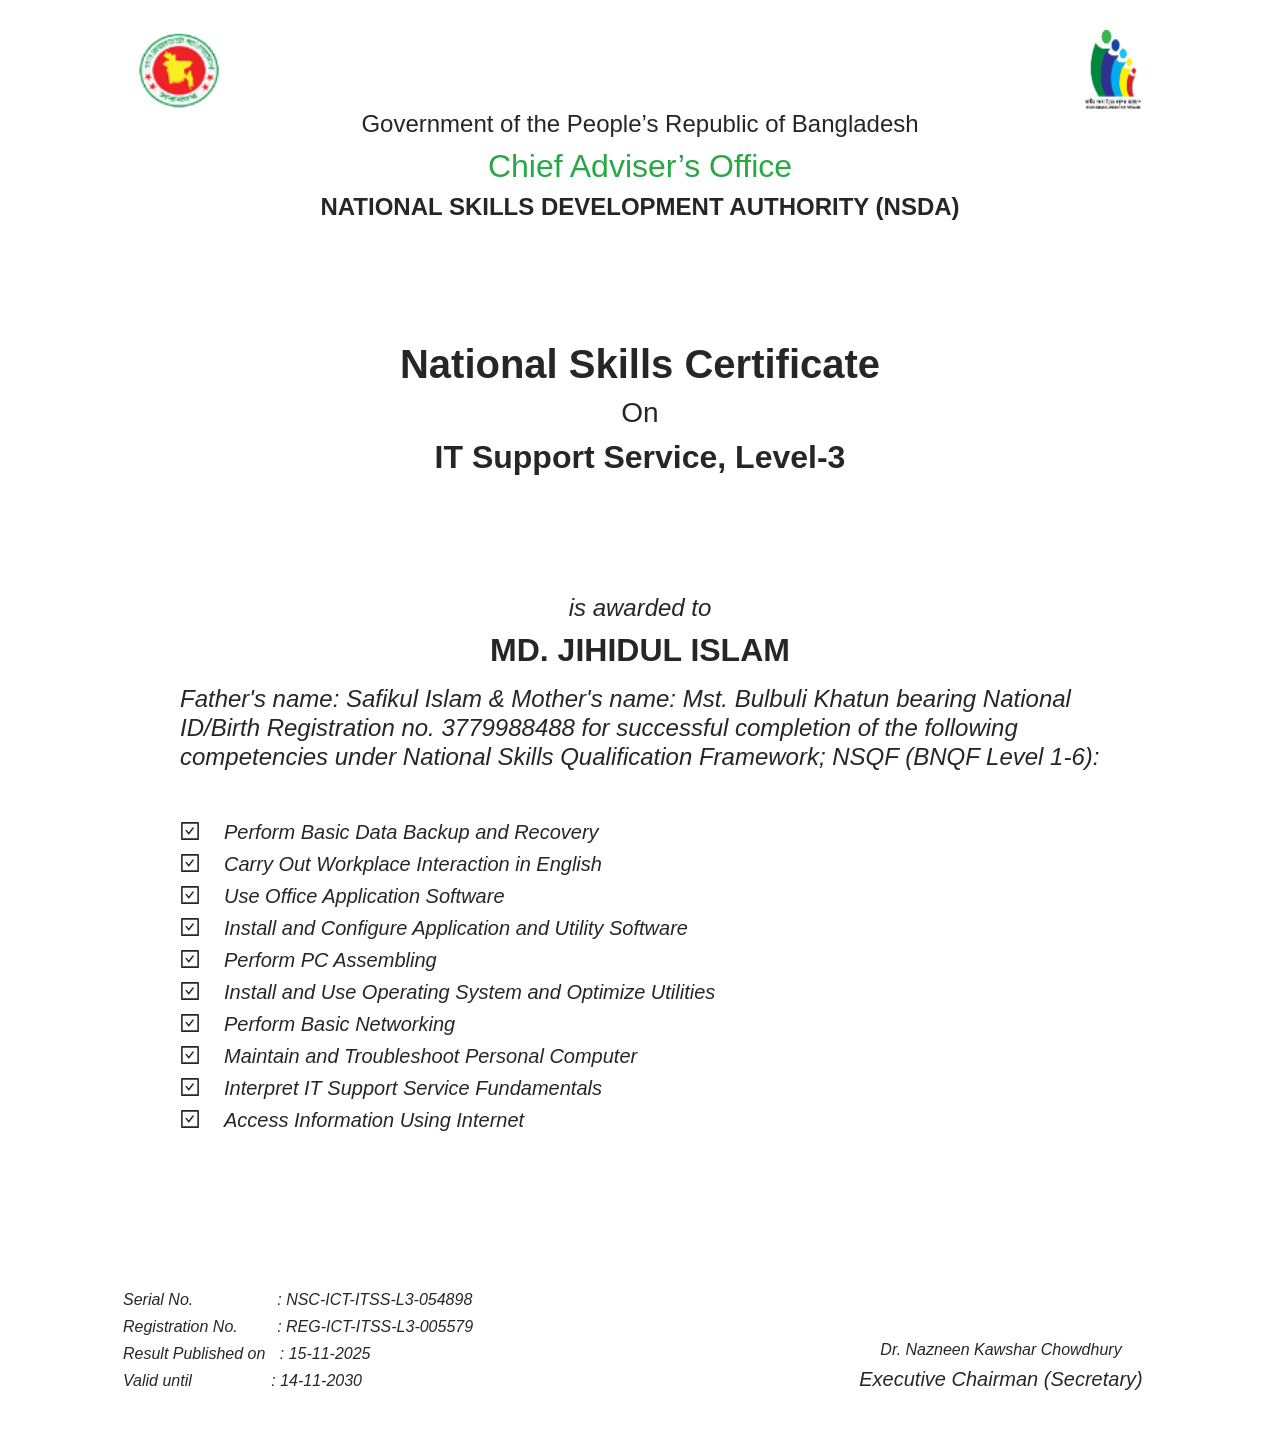
<file: Type 2/index2.html>
<!DOCTYPE html>
<!-- saved from url=(0137)https://www.skillsportal.gov.bd/#/reg/certificate-view?regCandidateId=kRtd4v4M0kNcy0fk2DF3MM4VxwPJQtYhq0BXHhL8hDifAzkYQy9V7XfbYrmuCLRRxRQ -->
<html lang="en"><head><meta http-equiv="Content-Type" content="text/html; charset=UTF-8">
    
    <title>NSDA</title>
    <!--<base href="/">--><base href=".">
    <meta name="viewport" content="width=device-width, initial-scale=1">
    <link rel="icon" type="image/png" href="./NSDA_files/nsda-logo.png">   
  <link rel="stylesheet" href="./NSDA_files/styles.css"><style>
/*# sourceMappingURL=[data-uri] */</style><style>.ngx-progress-bar[_ngcontent-wnu-c459]{color:#00acc1;display:none;height:3px;left:0;overflow:hidden;position:fixed;top:0;width:100%;z-index:99999!important}.ngx-progress-bar.foreground-closing[_ngcontent-wnu-c459], .ngx-progress-bar.loading-foreground[_ngcontent-wnu-c459]{display:block}.ngx-progress-bar.foreground-closing[_ngcontent-wnu-c459]{opacity:0!important;transition:opacity .5s ease-out .5s}.ngx-progress-bar.fast-closing[_ngcontent-wnu-c459]{transition:opacity .3s ease-out .3s!important}.ngx-progress-bar[_ngcontent-wnu-c459]:after, .ngx-progress-bar[_ngcontent-wnu-c459]:before{background-color:currentColor;content:"";display:block;height:100%;position:absolute;top:0;width:100%}.ngx-progress-bar-ltr[_ngcontent-wnu-c459]:before{transform:translate3d(-100%,0,0)}.ngx-progress-bar-ltr[_ngcontent-wnu-c459]:after{-webkit-animation:progressBar-slide-ltr 12s ease-out 0s 1 normal;animation:progressBar-slide-ltr 12s ease-out 0s 1 normal;transform:translate3d(-5%,0,0)}.ngx-progress-bar-rtl[_ngcontent-wnu-c459]:before{transform:translate3d(100%,0,0)}.ngx-progress-bar-rtl[_ngcontent-wnu-c459]:after{-webkit-animation:progressBar-slide-rtl 12s ease-out 0s 1 normal;animation:progressBar-slide-rtl 12s ease-out 0s 1 normal;transform:translate3d(5%,0,0)}.foreground-closing.ngx-progress-bar-ltr[_ngcontent-wnu-c459]:before{-webkit-animation:progressBar-slide-complete-ltr 1s ease-out 0s 1;animation:progressBar-slide-complete-ltr 1s ease-out 0s 1;transform:translateZ(0)}.fast-closing.ngx-progress-bar-ltr[_ngcontent-wnu-c459]:before{-webkit-animation:progressBar-slide-complete-ltr .6s ease-out 0s 1!important;animation:progressBar-slide-complete-ltr .6s ease-out 0s 1!important}.foreground-closing.ngx-progress-bar-rtl[_ngcontent-wnu-c459]:before{-webkit-animation:progressBar-slide-complete-rtl 1s ease-out 0s 1;animation:progressBar-slide-complete-rtl 1s ease-out 0s 1;transform:translateZ(0)}.fast-closing.ngx-progress-bar-rtl[_ngcontent-wnu-c459]:before{-webkit-animation:progressBar-slide-complete-rtl .6s ease-out 0s 1!important;animation:progressBar-slide-complete-rtl .6s ease-out 0s 1!important}@-webkit-keyframes progressBar-slide-ltr{0%{transform:translate3d(-100%,0,0)}to{transform:translate3d(-5%,0,0)}}@keyframes progressBar-slide-ltr{0%{transform:translate3d(-100%,0,0)}to{transform:translate3d(-5%,0,0)}}@-webkit-keyframes progressBar-slide-rtl{0%{transform:translate3d(100%,0,0)}to{transform:translate3d(5%,0,0)}}@keyframes progressBar-slide-rtl{0%{transform:translate3d(100%,0,0)}to{transform:translate3d(5%,0,0)}}@-webkit-keyframes progressBar-slide-complete-ltr{0%{transform:translate3d(-75%,0,0)}50%{transform:translateZ(0)}}@keyframes progressBar-slide-complete-ltr{0%{transform:translate3d(-75%,0,0)}50%{transform:translateZ(0)}}@-webkit-keyframes progressBar-slide-complete-rtl{0%{transform:translate3d(75%,0,0)}50%{transform:translateZ(0)}}@keyframes progressBar-slide-complete-rtl{0%{transform:translate3d(75%,0,0)}50%{transform:translateZ(0)}}.ngx-overlay[_ngcontent-wnu-c459]{background-color:rgba(40,40,40,.8);cursor:progress;display:none;height:100%;left:0;position:fixed;top:0;width:100%;z-index:99998!important}.ngx-overlay.foreground-closing[_ngcontent-wnu-c459], .ngx-overlay.loading-foreground[_ngcontent-wnu-c459]{display:block}.ngx-overlay.foreground-closing[_ngcontent-wnu-c459]{opacity:0!important;transition:opacity .5s ease-out .5s}.ngx-overlay.fast-closing[_ngcontent-wnu-c459]{transition:opacity .3s ease-out .3s!important}.ngx-overlay[_ngcontent-wnu-c459] > .ngx-foreground-spinner[_ngcontent-wnu-c459]{color:#00acc1;height:60px;margin:0;position:fixed;width:60px}.ngx-overlay[_ngcontent-wnu-c459] > .ngx-loading-logo[_ngcontent-wnu-c459]{height:120px;margin:0;position:fixed;width:120px}.ngx-overlay[_ngcontent-wnu-c459] > .ngx-loading-text[_ngcontent-wnu-c459]{color:#fff;font-family:sans-serif;font-size:1.2em;font-weight:400;margin:0;position:fixed}.ngx-background-spinner[_ngcontent-wnu-c459]{color:#00acc1;display:none;height:60px;margin:0;opacity:.6;position:fixed;width:60px;z-index:99997!important}.ngx-background-spinner.background-closing[_ngcontent-wnu-c459], .ngx-background-spinner.loading-background[_ngcontent-wnu-c459]{display:block}.ngx-background-spinner.background-closing[_ngcontent-wnu-c459]{opacity:0!important;transition:opacity .7s ease-out}.ngx-background-spinner.fast-closing[_ngcontent-wnu-c459]{transition:opacity .4s ease-out!important}.ngx-position-absolute[_ngcontent-wnu-c459], .ngx-position-absolute[_ngcontent-wnu-c459] > .ngx-foreground-spinner[_ngcontent-wnu-c459], .ngx-position-absolute[_ngcontent-wnu-c459] > .ngx-loading-logo[_ngcontent-wnu-c459], .ngx-position-absolute[_ngcontent-wnu-c459] > .ngx-loading-text[_ngcontent-wnu-c459]{position:absolute!important}.ngx-position-absolute.ngx-progress-bar[_ngcontent-wnu-c459]{z-index:99996!important}.ngx-position-absolute.ngx-overlay[_ngcontent-wnu-c459]{z-index:99995!important}.ngx-position-absolute.ngx-background-spinner[_ngcontent-wnu-c459], .ngx-position-absolute[_ngcontent-wnu-c459]   .sk-square-jelly-box[_ngcontent-wnu-c459] > div[_ngcontent-wnu-c459]:first-child{z-index:99994!important}.top-left[_ngcontent-wnu-c459]{left:30px;top:30px}.top-center[_ngcontent-wnu-c459]{left:50%;top:30px;transform:translateX(-50%)}.top-right[_ngcontent-wnu-c459]{right:30px;top:30px}.center-left[_ngcontent-wnu-c459]{left:30px;top:50%;transform:translateY(-50%)}.center-center[_ngcontent-wnu-c459]{left:50%;top:50%;transform:translate(-50%,-50%)}.center-right[_ngcontent-wnu-c459]{right:30px;top:50%;transform:translateY(-50%)}.bottom-left[_ngcontent-wnu-c459]{bottom:30px;left:30px}.bottom-center[_ngcontent-wnu-c459]{bottom:30px;left:50%;transform:translateX(-50%)}.bottom-right[_ngcontent-wnu-c459]{bottom:30px;right:30px}.sk-ball-scale-multiple[_ngcontent-wnu-c459], .sk-ball-scale-multiple[_ngcontent-wnu-c459] > div[_ngcontent-wnu-c459]{box-sizing:border-box;position:relative}.sk-ball-scale-multiple[_ngcontent-wnu-c459]{font-size:0;height:100%;width:100%}.sk-ball-scale-multiple[_ngcontent-wnu-c459] > div[_ngcontent-wnu-c459]{-webkit-animation:ball-scale-multiple 1s linear 0s infinite;animation:ball-scale-multiple 1s linear 0s infinite;background-color:currentColor;border:0 solid;border-radius:100%;display:inline-block;float:none;height:100%;left:0;opacity:0;position:absolute;top:0;width:100%}.sk-ball-scale-multiple[_ngcontent-wnu-c459] > div[_ngcontent-wnu-c459]:nth-child(2){-webkit-animation-delay:.2s;animation-delay:.2s}.sk-ball-scale-multiple[_ngcontent-wnu-c459] > div[_ngcontent-wnu-c459]:nth-child(3){-webkit-animation-delay:.4s;animation-delay:.4s}@-webkit-keyframes ball-scale-multiple{0%{opacity:0;transform:scale(0)}5%{opacity:.75}to{opacity:0;transform:scale(1)}}@keyframes ball-scale-multiple{0%{opacity:0;transform:scale(0)}5%{opacity:.75}to{opacity:0;transform:scale(1)}}.sk-ball-spin[_ngcontent-wnu-c459], .sk-ball-spin[_ngcontent-wnu-c459] > div[_ngcontent-wnu-c459]{box-sizing:border-box;position:relative}.sk-ball-spin[_ngcontent-wnu-c459]{font-size:0;height:100%;width:100%}.sk-ball-spin[_ngcontent-wnu-c459] > div[_ngcontent-wnu-c459]{-webkit-animation:ball-spin-clockwise 1s ease-in-out infinite;animation:ball-spin-clockwise 1s ease-in-out infinite;background-color:currentColor;border:0 solid;border-radius:100%;display:inline-block;float:none;height:25%;left:50%;margin-left:-12.5%;margin-top:-12.5%;position:absolute;top:50%;width:25%}.sk-ball-spin[_ngcontent-wnu-c459] > div[_ngcontent-wnu-c459]:first-child{-webkit-animation-delay:-1.125s;animation-delay:-1.125s;left:50%;top:5%}.sk-ball-spin[_ngcontent-wnu-c459] > div[_ngcontent-wnu-c459]:nth-child(2){-webkit-animation-delay:-1.25s;animation-delay:-1.25s;left:81.8198051534%;top:18.1801948466%}.sk-ball-spin[_ngcontent-wnu-c459] > div[_ngcontent-wnu-c459]:nth-child(3){-webkit-animation-delay:-1.375s;animation-delay:-1.375s;left:95%;top:50%}.sk-ball-spin[_ngcontent-wnu-c459] > div[_ngcontent-wnu-c459]:nth-child(4){-webkit-animation-delay:-1.5s;animation-delay:-1.5s;left:81.8198051534%;top:81.8198051534%}.sk-ball-spin[_ngcontent-wnu-c459] > div[_ngcontent-wnu-c459]:nth-child(5){-webkit-animation-delay:-1.625s;animation-delay:-1.625s;left:50.0000000005%;top:94.9999999966%}.sk-ball-spin[_ngcontent-wnu-c459] > div[_ngcontent-wnu-c459]:nth-child(6){-webkit-animation-delay:-1.75s;animation-delay:-1.75s;left:18.1801949248%;top:81.8198046966%}.sk-ball-spin[_ngcontent-wnu-c459] > div[_ngcontent-wnu-c459]:nth-child(7){-webkit-animation-delay:-1.875s;animation-delay:-1.875s;left:5.0000051215%;top:49.9999750815%}.sk-ball-spin[_ngcontent-wnu-c459] > div[_ngcontent-wnu-c459]:nth-child(8){-webkit-animation-delay:-2s;animation-delay:-2s;left:18.1803700518%;top:18.179464974%}@-webkit-keyframes ball-spin{0%,to{opacity:1;transform:scale(1)}20%{opacity:1}80%{opacity:0;transform:scale(0)}}@keyframes ball-spin{0%,to{opacity:1;transform:scale(1)}20%{opacity:1}80%{opacity:0;transform:scale(0)}}.sk-ball-spin-clockwise[_ngcontent-wnu-c459], .sk-ball-spin-clockwise[_ngcontent-wnu-c459] > div[_ngcontent-wnu-c459]{box-sizing:border-box;position:relative}.sk-ball-spin-clockwise[_ngcontent-wnu-c459]{font-size:0;height:100%;width:100%}.sk-ball-spin-clockwise[_ngcontent-wnu-c459] > div[_ngcontent-wnu-c459]{-webkit-animation:ball-spin-clockwise 1s ease-in-out infinite;animation:ball-spin-clockwise 1s ease-in-out infinite;background-color:currentColor;border:0 solid;border-radius:100%;display:inline-block;float:none;height:25%;left:50%;margin-left:-12.5%;margin-top:-12.5%;position:absolute;top:50%;width:25%}.sk-ball-spin-clockwise[_ngcontent-wnu-c459] > div[_ngcontent-wnu-c459]:first-child{-webkit-animation-delay:-.875s;animation-delay:-.875s;left:50%;top:5%}.sk-ball-spin-clockwise[_ngcontent-wnu-c459] > div[_ngcontent-wnu-c459]:nth-child(2){-webkit-animation-delay:-.75s;animation-delay:-.75s;left:81.8198051534%;top:18.1801948466%}.sk-ball-spin-clockwise[_ngcontent-wnu-c459] > div[_ngcontent-wnu-c459]:nth-child(3){-webkit-animation-delay:-.625s;animation-delay:-.625s;left:95%;top:50%}.sk-ball-spin-clockwise[_ngcontent-wnu-c459] > div[_ngcontent-wnu-c459]:nth-child(4){-webkit-animation-delay:-.5s;animation-delay:-.5s;left:81.8198051534%;top:81.8198051534%}.sk-ball-spin-clockwise[_ngcontent-wnu-c459] > div[_ngcontent-wnu-c459]:nth-child(5){-webkit-animation-delay:-.375s;animation-delay:-.375s;left:50.0000000005%;top:94.9999999966%}.sk-ball-spin-clockwise[_ngcontent-wnu-c459] > div[_ngcontent-wnu-c459]:nth-child(6){-webkit-animation-delay:-.25s;animation-delay:-.25s;left:18.1801949248%;top:81.8198046966%}.sk-ball-spin-clockwise[_ngcontent-wnu-c459] > div[_ngcontent-wnu-c459]:nth-child(7){-webkit-animation-delay:-.125s;animation-delay:-.125s;left:5.0000051215%;top:49.9999750815%}.sk-ball-spin-clockwise[_ngcontent-wnu-c459] > div[_ngcontent-wnu-c459]:nth-child(8){-webkit-animation-delay:0s;animation-delay:0s;left:18.1803700518%;top:18.179464974%}@-webkit-keyframes ball-spin-clockwise{0%,to{opacity:1;transform:scale(1)}20%{opacity:1}80%{opacity:0;transform:scale(0)}}@keyframes ball-spin-clockwise{0%,to{opacity:1;transform:scale(1)}20%{opacity:1}80%{opacity:0;transform:scale(0)}}.sk-ball-spin-clockwise-fade-rotating[_ngcontent-wnu-c459], .sk-ball-spin-clockwise-fade-rotating[_ngcontent-wnu-c459] > div[_ngcontent-wnu-c459]{box-sizing:border-box;position:relative}.sk-ball-spin-clockwise-fade-rotating[_ngcontent-wnu-c459]{-webkit-animation:ball-spin-clockwise-fade-rotating-rotate 6s linear infinite;animation:ball-spin-clockwise-fade-rotating-rotate 6s linear infinite;font-size:0;height:100%;width:100%}.sk-ball-spin-clockwise-fade-rotating[_ngcontent-wnu-c459] > div[_ngcontent-wnu-c459]{-webkit-animation:ball-spin-clockwise-fade-rotating 1s linear infinite;animation:ball-spin-clockwise-fade-rotating 1s linear infinite;background-color:currentColor;border:0 solid;border-radius:100%;display:inline-block;float:none;height:25%;left:50%;margin-left:-12.5%;margin-top:-12.5%;position:absolute;top:50%;width:25%}.sk-ball-spin-clockwise-fade-rotating[_ngcontent-wnu-c459] > div[_ngcontent-wnu-c459]:first-child{-webkit-animation-delay:-.875s;animation-delay:-.875s;left:50%;top:5%}.sk-ball-spin-clockwise-fade-rotating[_ngcontent-wnu-c459] > div[_ngcontent-wnu-c459]:nth-child(2){-webkit-animation-delay:-.75s;animation-delay:-.75s;left:81.8198051534%;top:18.1801948466%}.sk-ball-spin-clockwise-fade-rotating[_ngcontent-wnu-c459] > div[_ngcontent-wnu-c459]:nth-child(3){-webkit-animation-delay:-.625s;animation-delay:-.625s;left:95%;top:50%}.sk-ball-spin-clockwise-fade-rotating[_ngcontent-wnu-c459] > div[_ngcontent-wnu-c459]:nth-child(4){-webkit-animation-delay:-.5s;animation-delay:-.5s;left:81.8198051534%;top:81.8198051534%}.sk-ball-spin-clockwise-fade-rotating[_ngcontent-wnu-c459] > div[_ngcontent-wnu-c459]:nth-child(5){-webkit-animation-delay:-.375s;animation-delay:-.375s;left:50.0000000005%;top:94.9999999966%}.sk-ball-spin-clockwise-fade-rotating[_ngcontent-wnu-c459] > div[_ngcontent-wnu-c459]:nth-child(6){-webkit-animation-delay:-.25s;animation-delay:-.25s;left:18.1801949248%;top:81.8198046966%}.sk-ball-spin-clockwise-fade-rotating[_ngcontent-wnu-c459] > div[_ngcontent-wnu-c459]:nth-child(7){-webkit-animation-delay:-.125s;animation-delay:-.125s;left:5.0000051215%;top:49.9999750815%}.sk-ball-spin-clockwise-fade-rotating[_ngcontent-wnu-c459] > div[_ngcontent-wnu-c459]:nth-child(8){-webkit-animation-delay:0s;animation-delay:0s;left:18.1803700518%;top:18.179464974%}@-webkit-keyframes ball-spin-clockwise-fade-rotating-rotate{to{transform:rotate(-1turn)}}@keyframes ball-spin-clockwise-fade-rotating-rotate{to{transform:rotate(-1turn)}}@-webkit-keyframes ball-spin-clockwise-fade-rotating{50%{opacity:.25;transform:scale(.5)}to{opacity:1;transform:scale(1)}}@keyframes ball-spin-clockwise-fade-rotating{50%{opacity:.25;transform:scale(.5)}to{opacity:1;transform:scale(1)}}.sk-ball-spin-fade-rotating[_ngcontent-wnu-c459], .sk-ball-spin-fade-rotating[_ngcontent-wnu-c459] > div[_ngcontent-wnu-c459]{box-sizing:border-box;position:relative}.sk-ball-spin-fade-rotating[_ngcontent-wnu-c459]{-webkit-animation:ball-spin-fade-rotate 6s linear infinite;animation:ball-spin-fade-rotate 6s linear infinite;font-size:0;height:100%;width:100%}.sk-ball-spin-fade-rotating[_ngcontent-wnu-c459] > div[_ngcontent-wnu-c459]{-webkit-animation:ball-spin-fade 1s linear infinite;animation:ball-spin-fade 1s linear infinite;background-color:currentColor;border:0 solid;border-radius:100%;display:inline-block;float:none;height:25%;left:50%;margin-left:-12.5%;margin-top:-12.5%;position:absolute;top:50%;width:25%}.sk-ball-spin-fade-rotating[_ngcontent-wnu-c459] > div[_ngcontent-wnu-c459]:first-child{-webkit-animation-delay:-1.125s;animation-delay:-1.125s;left:50%;top:5%}.sk-ball-spin-fade-rotating[_ngcontent-wnu-c459] > div[_ngcontent-wnu-c459]:nth-child(2){-webkit-animation-delay:-1.25s;animation-delay:-1.25s;left:81.8198051534%;top:18.1801948466%}.sk-ball-spin-fade-rotating[_ngcontent-wnu-c459] > div[_ngcontent-wnu-c459]:nth-child(3){-webkit-animation-delay:-1.375s;animation-delay:-1.375s;left:95%;top:50%}.sk-ball-spin-fade-rotating[_ngcontent-wnu-c459] > div[_ngcontent-wnu-c459]:nth-child(4){-webkit-animation-delay:-1.5s;animation-delay:-1.5s;left:81.8198051534%;top:81.8198051534%}.sk-ball-spin-fade-rotating[_ngcontent-wnu-c459] > div[_ngcontent-wnu-c459]:nth-child(5){-webkit-animation-delay:-1.625s;animation-delay:-1.625s;left:50.0000000005%;top:94.9999999966%}.sk-ball-spin-fade-rotating[_ngcontent-wnu-c459] > div[_ngcontent-wnu-c459]:nth-child(6){-webkit-animation-delay:-1.75s;animation-delay:-1.75s;left:18.1801949248%;top:81.8198046966%}.sk-ball-spin-fade-rotating[_ngcontent-wnu-c459] > div[_ngcontent-wnu-c459]:nth-child(7){-webkit-animation-delay:-1.875s;animation-delay:-1.875s;left:5.0000051215%;top:49.9999750815%}.sk-ball-spin-fade-rotating[_ngcontent-wnu-c459] > div[_ngcontent-wnu-c459]:nth-child(8){-webkit-animation-delay:-2s;animation-delay:-2s;left:18.1803700518%;top:18.179464974%}@-webkit-keyframes ball-spin-fade-rotate{to{transform:rotate(1turn)}}@keyframes ball-spin-fade-rotate{to{transform:rotate(1turn)}}@-webkit-keyframes ball-spin-fade{0%,to{opacity:1;transform:scale(1)}50%{opacity:.25;transform:scale(.5)}}@keyframes ball-spin-fade{0%,to{opacity:1;transform:scale(1)}50%{opacity:.25;transform:scale(.5)}}.sk-chasing-dots[_ngcontent-wnu-c459]{-webkit-animation:sk-chasingDots-rotate 2s linear infinite;animation:sk-chasingDots-rotate 2s linear infinite;height:100%;margin:auto;position:absolute;text-align:center;width:100%}.sk-chasing-dots[_ngcontent-wnu-c459] > div[_ngcontent-wnu-c459]{-webkit-animation:sk-chasingDots-bounce 2s ease-in-out infinite;animation:sk-chasingDots-bounce 2s ease-in-out infinite;background-color:currentColor;border-radius:100%;display:inline-block;height:60%;position:absolute;top:0;width:60%}.sk-chasing-dots[_ngcontent-wnu-c459] > div[_ngcontent-wnu-c459]:nth-child(2){-webkit-animation-delay:-1s;animation-delay:-1s;bottom:0;top:auto}@-webkit-keyframes sk-chasingDots-rotate{to{transform:rotate(1turn)}}@keyframes sk-chasingDots-rotate{to{transform:rotate(1turn)}}@-webkit-keyframes sk-chasingDots-bounce{0%,to{transform:scale(0)}50%{transform:scale(1)}}@keyframes sk-chasingDots-bounce{0%,to{transform:scale(0)}50%{transform:scale(1)}}.sk-circle[_ngcontent-wnu-c459]{height:100%;margin:auto;position:relative;width:100%}.sk-circle[_ngcontent-wnu-c459] > div[_ngcontent-wnu-c459]{height:100%;left:0;position:absolute;top:0;width:100%}.sk-circle[_ngcontent-wnu-c459] > div[_ngcontent-wnu-c459]:before{-webkit-animation:sk-circle-bounceDelay 1.2s ease-in-out infinite both;animation:sk-circle-bounceDelay 1.2s ease-in-out infinite both;background-color:currentColor;border-radius:100%;content:"";display:block;height:15%;margin:0 auto;width:15%}.sk-circle[_ngcontent-wnu-c459] > div[_ngcontent-wnu-c459]:nth-child(2){transform:rotate(30deg)}.sk-circle[_ngcontent-wnu-c459] > div[_ngcontent-wnu-c459]:nth-child(3){transform:rotate(60deg)}.sk-circle[_ngcontent-wnu-c459] > div[_ngcontent-wnu-c459]:nth-child(4){transform:rotate(90deg)}.sk-circle[_ngcontent-wnu-c459] > div[_ngcontent-wnu-c459]:nth-child(5){transform:rotate(120deg)}.sk-circle[_ngcontent-wnu-c459] > div[_ngcontent-wnu-c459]:nth-child(6){transform:rotate(150deg)}.sk-circle[_ngcontent-wnu-c459] > div[_ngcontent-wnu-c459]:nth-child(7){transform:rotate(180deg)}.sk-circle[_ngcontent-wnu-c459] > div[_ngcontent-wnu-c459]:nth-child(8){transform:rotate(210deg)}.sk-circle[_ngcontent-wnu-c459] > div[_ngcontent-wnu-c459]:nth-child(9){transform:rotate(240deg)}.sk-circle[_ngcontent-wnu-c459] > div[_ngcontent-wnu-c459]:nth-child(10){transform:rotate(270deg)}.sk-circle[_ngcontent-wnu-c459] > div[_ngcontent-wnu-c459]:nth-child(11){transform:rotate(300deg)}.sk-circle[_ngcontent-wnu-c459] > div[_ngcontent-wnu-c459]:nth-child(12){transform:rotate(330deg)}.sk-circle[_ngcontent-wnu-c459] > div[_ngcontent-wnu-c459]:nth-child(2):before{-webkit-animation-delay:-1.1s;animation-delay:-1.1s}.sk-circle[_ngcontent-wnu-c459] > div[_ngcontent-wnu-c459]:nth-child(3):before{-webkit-animation-delay:-1s;animation-delay:-1s}.sk-circle[_ngcontent-wnu-c459] > div[_ngcontent-wnu-c459]:nth-child(4):before{-webkit-animation-delay:-.9s;animation-delay:-.9s}.sk-circle[_ngcontent-wnu-c459] > div[_ngcontent-wnu-c459]:nth-child(5):before{-webkit-animation-delay:-.8s;animation-delay:-.8s}.sk-circle[_ngcontent-wnu-c459] > div[_ngcontent-wnu-c459]:nth-child(6):before{-webkit-animation-delay:-.7s;animation-delay:-.7s}.sk-circle[_ngcontent-wnu-c459] > div[_ngcontent-wnu-c459]:nth-child(7):before{-webkit-animation-delay:-.6s;animation-delay:-.6s}.sk-circle[_ngcontent-wnu-c459] > div[_ngcontent-wnu-c459]:nth-child(8):before{-webkit-animation-delay:-.5s;animation-delay:-.5s}.sk-circle[_ngcontent-wnu-c459] > div[_ngcontent-wnu-c459]:nth-child(9):before{-webkit-animation-delay:-.4s;animation-delay:-.4s}.sk-circle[_ngcontent-wnu-c459] > div[_ngcontent-wnu-c459]:nth-child(10):before{-webkit-animation-delay:-.3s;animation-delay:-.3s}.sk-circle[_ngcontent-wnu-c459] > div[_ngcontent-wnu-c459]:nth-child(11):before{-webkit-animation-delay:-.2s;animation-delay:-.2s}.sk-circle[_ngcontent-wnu-c459] > div[_ngcontent-wnu-c459]:nth-child(12):before{-webkit-animation-delay:-.1s;animation-delay:-.1s}@-webkit-keyframes sk-circle-bounceDelay{0%,80%,to{transform:scale(0)}40%{transform:scale(1)}}@keyframes sk-circle-bounceDelay{0%,80%,to{transform:scale(0)}40%{transform:scale(1)}}.sk-cube-grid[_ngcontent-wnu-c459]{height:100%;margin:auto;width:100%}.sk-cube-grid[_ngcontent-wnu-c459] > div[_ngcontent-wnu-c459]{-webkit-animation:sk-cubeGrid-scaleDelay 1.3s ease-in-out infinite;animation:sk-cubeGrid-scaleDelay 1.3s ease-in-out infinite;background-color:currentColor;float:left;height:33%;width:33%}.sk-cube-grid[_ngcontent-wnu-c459] > div[_ngcontent-wnu-c459]:first-child{-webkit-animation-delay:.2s;animation-delay:.2s}.sk-cube-grid[_ngcontent-wnu-c459] > div[_ngcontent-wnu-c459]:nth-child(2){-webkit-animation-delay:.3s;animation-delay:.3s}.sk-cube-grid[_ngcontent-wnu-c459] > div[_ngcontent-wnu-c459]:nth-child(3){-webkit-animation-delay:.4s;animation-delay:.4s}.sk-cube-grid[_ngcontent-wnu-c459] > div[_ngcontent-wnu-c459]:nth-child(4){-webkit-animation-delay:.1s;animation-delay:.1s}.sk-cube-grid[_ngcontent-wnu-c459] > div[_ngcontent-wnu-c459]:nth-child(5){-webkit-animation-delay:.2s;animation-delay:.2s}.sk-cube-grid[_ngcontent-wnu-c459] > div[_ngcontent-wnu-c459]:nth-child(6){-webkit-animation-delay:.3s;animation-delay:.3s}.sk-cube-grid[_ngcontent-wnu-c459] > div[_ngcontent-wnu-c459]:nth-child(7){-webkit-animation-delay:0s;animation-delay:0s}.sk-cube-grid[_ngcontent-wnu-c459] > div[_ngcontent-wnu-c459]:nth-child(8){-webkit-animation-delay:.1s;animation-delay:.1s}.sk-cube-grid[_ngcontent-wnu-c459] > div[_ngcontent-wnu-c459]:nth-child(9){-webkit-animation-delay:.2s;animation-delay:.2s}@-webkit-keyframes sk-cubeGrid-scaleDelay{0%,70%,to{transform:scaleX(1)}35%{transform:scale3D(0,0,1)}}@keyframes sk-cubeGrid-scaleDelay{0%,70%,to{transform:scaleX(1)}35%{transform:scale3D(0,0,1)}}.sk-double-bounce[_ngcontent-wnu-c459]{height:100%;margin:auto;position:relative;width:100%}.sk-double-bounce[_ngcontent-wnu-c459] > div[_ngcontent-wnu-c459]{-webkit-animation:sk-doubleBounce-bounce 2s ease-in-out infinite;animation:sk-doubleBounce-bounce 2s ease-in-out infinite;background-color:currentColor;border-radius:50%;height:100%;left:0;opacity:.6;position:absolute;top:0;width:100%}.sk-double-bounce[_ngcontent-wnu-c459] > div[_ngcontent-wnu-c459]:nth-child(2){-webkit-animation-delay:-1s;animation-delay:-1s}@-webkit-keyframes sk-doubleBounce-bounce{0%,to{transform:scale(0)}50%{transform:scale(1)}}@keyframes sk-doubleBounce-bounce{0%,to{transform:scale(0)}50%{transform:scale(1)}}.sk-fading-circle[_ngcontent-wnu-c459]{height:100%;margin:auto;position:relative;width:100%}.sk-fading-circle[_ngcontent-wnu-c459] > div[_ngcontent-wnu-c459]{height:100%;left:0;position:absolute;top:0;width:100%}.sk-fading-circle[_ngcontent-wnu-c459] > div[_ngcontent-wnu-c459]:before{-webkit-animation:sk-fadingCircle-FadeDelay 1.2s ease-in-out infinite both;animation:sk-fadingCircle-FadeDelay 1.2s ease-in-out infinite both;background-color:currentColor;border-radius:100%;content:"";display:block;height:15%;margin:0 auto;width:15%}.sk-fading-circle[_ngcontent-wnu-c459] > div[_ngcontent-wnu-c459]:nth-child(2){transform:rotate(30deg)}.sk-fading-circle[_ngcontent-wnu-c459] > div[_ngcontent-wnu-c459]:nth-child(3){transform:rotate(60deg)}.sk-fading-circle[_ngcontent-wnu-c459] > div[_ngcontent-wnu-c459]:nth-child(4){transform:rotate(90deg)}.sk-fading-circle[_ngcontent-wnu-c459] > div[_ngcontent-wnu-c459]:nth-child(5){transform:rotate(120deg)}.sk-fading-circle[_ngcontent-wnu-c459] > div[_ngcontent-wnu-c459]:nth-child(6){transform:rotate(150deg)}.sk-fading-circle[_ngcontent-wnu-c459] > div[_ngcontent-wnu-c459]:nth-child(7){transform:rotate(180deg)}.sk-fading-circle[_ngcontent-wnu-c459] > div[_ngcontent-wnu-c459]:nth-child(8){transform:rotate(210deg)}.sk-fading-circle[_ngcontent-wnu-c459] > div[_ngcontent-wnu-c459]:nth-child(9){transform:rotate(240deg)}.sk-fading-circle[_ngcontent-wnu-c459] > div[_ngcontent-wnu-c459]:nth-child(10){transform:rotate(270deg)}.sk-fading-circle[_ngcontent-wnu-c459] > div[_ngcontent-wnu-c459]:nth-child(11){transform:rotate(300deg)}.sk-fading-circle[_ngcontent-wnu-c459] > div[_ngcontent-wnu-c459]:nth-child(12){transform:rotate(330deg)}.sk-fading-circle[_ngcontent-wnu-c459] > div[_ngcontent-wnu-c459]:nth-child(2):before{-webkit-animation-delay:-1.1s;animation-delay:-1.1s}.sk-fading-circle[_ngcontent-wnu-c459] > div[_ngcontent-wnu-c459]:nth-child(3):before{-webkit-animation-delay:-1s;animation-delay:-1s}.sk-fading-circle[_ngcontent-wnu-c459] > div[_ngcontent-wnu-c459]:nth-child(4):before{-webkit-animation-delay:-.9s;animation-delay:-.9s}.sk-fading-circle[_ngcontent-wnu-c459] > div[_ngcontent-wnu-c459]:nth-child(5):before{-webkit-animation-delay:-.8s;animation-delay:-.8s}.sk-fading-circle[_ngcontent-wnu-c459] > div[_ngcontent-wnu-c459]:nth-child(6):before{-webkit-animation-delay:-.7s;animation-delay:-.7s}.sk-fading-circle[_ngcontent-wnu-c459] > div[_ngcontent-wnu-c459]:nth-child(7):before{-webkit-animation-delay:-.6s;animation-delay:-.6s}.sk-fading-circle[_ngcontent-wnu-c459] > div[_ngcontent-wnu-c459]:nth-child(8):before{-webkit-animation-delay:-.5s;animation-delay:-.5s}.sk-fading-circle[_ngcontent-wnu-c459] > div[_ngcontent-wnu-c459]:nth-child(9):before{-webkit-animation-delay:-.4s;animation-delay:-.4s}.sk-fading-circle[_ngcontent-wnu-c459] > div[_ngcontent-wnu-c459]:nth-child(10):before{-webkit-animation-delay:-.3s;animation-delay:-.3s}.sk-fading-circle[_ngcontent-wnu-c459] > div[_ngcontent-wnu-c459]:nth-child(11):before{-webkit-animation-delay:-.2s;animation-delay:-.2s}.sk-fading-circle[_ngcontent-wnu-c459] > div[_ngcontent-wnu-c459]:nth-child(12):before{-webkit-animation-delay:-.1s;animation-delay:-.1s}@-webkit-keyframes sk-fadingCircle-FadeDelay{0%,39%,to{opacity:0}40%{opacity:1}}@keyframes sk-fadingCircle-FadeDelay{0%,39%,to{opacity:0}40%{opacity:1}}.sk-folding-cube[_ngcontent-wnu-c459]{height:100%;margin:auto;position:relative;transform:rotate(45deg);width:100%}.sk-folding-cube[_ngcontent-wnu-c459] > div[_ngcontent-wnu-c459]{float:left;height:50%;position:relative;transform:scale(1.1);width:50%}.sk-folding-cube[_ngcontent-wnu-c459] > div[_ngcontent-wnu-c459]:before{-webkit-animation:sk-foldingCube-angle 2.4s linear infinite both;animation:sk-foldingCube-angle 2.4s linear infinite both;background-color:currentColor;content:"";height:100%;left:0;position:absolute;top:0;transform-origin:100% 100%;width:100%}.sk-folding-cube[_ngcontent-wnu-c459] > div[_ngcontent-wnu-c459]:nth-child(2){transform:scale(1.1) rotate(90deg)}.sk-folding-cube[_ngcontent-wnu-c459] > div[_ngcontent-wnu-c459]:nth-child(3){transform:scale(1.1) rotate(270deg)}.sk-folding-cube[_ngcontent-wnu-c459] > div[_ngcontent-wnu-c459]:nth-child(4){transform:scale(1.1) rotate(180deg)}.sk-folding-cube[_ngcontent-wnu-c459] > div[_ngcontent-wnu-c459]:nth-child(2):before{-webkit-animation-delay:.3s;animation-delay:.3s}.sk-folding-cube[_ngcontent-wnu-c459] > div[_ngcontent-wnu-c459]:nth-child(3):before{-webkit-animation-delay:.9s;animation-delay:.9s}.sk-folding-cube[_ngcontent-wnu-c459] > div[_ngcontent-wnu-c459]:nth-child(4):before{-webkit-animation-delay:.6s;animation-delay:.6s}@-webkit-keyframes sk-foldingCube-angle{0%,10%{opacity:0;transform:perspective(140px) rotateX(-180deg)}25%,75%{opacity:1;transform:perspective(140px) rotateX(0deg)}90%,to{opacity:0;transform:perspective(140px) rotateY(180deg)}}@keyframes sk-foldingCube-angle{0%,10%{opacity:0;transform:perspective(140px) rotateX(-180deg)}25%,75%{opacity:1;transform:perspective(140px) rotateX(0deg)}90%,to{opacity:0;transform:perspective(140px) rotateY(180deg)}}.sk-pulse[_ngcontent-wnu-c459]{height:100%;margin:auto;width:100%}.sk-pulse[_ngcontent-wnu-c459] > div[_ngcontent-wnu-c459]{-webkit-animation:sk-pulse-scaleOut 1s ease-in-out infinite;animation:sk-pulse-scaleOut 1s ease-in-out infinite;background-color:currentColor;border-radius:100%;height:100%;width:100%}@-webkit-keyframes sk-pulse-scaleOut{0%{transform:scale(0)}to{opacity:0;transform:scale(1)}}@keyframes sk-pulse-scaleOut{0%{transform:scale(0)}to{opacity:0;transform:scale(1)}}.sk-rectangle-bounce[_ngcontent-wnu-c459]{font-size:0;height:100%;margin:auto;text-align:center;width:100%}.sk-rectangle-bounce[_ngcontent-wnu-c459] > div[_ngcontent-wnu-c459]{-webkit-animation:sk-rectangleBounce-stretchDelay 1.2s ease-in-out infinite;animation:sk-rectangleBounce-stretchDelay 1.2s ease-in-out infinite;background-color:currentColor;display:inline-block;height:100%;margin:0 5%;width:10%}.sk-rectangle-bounce[_ngcontent-wnu-c459] > div[_ngcontent-wnu-c459]:nth-child(2){-webkit-animation-delay:-1.1s;animation-delay:-1.1s}.sk-rectangle-bounce[_ngcontent-wnu-c459] > div[_ngcontent-wnu-c459]:nth-child(3){-webkit-animation-delay:-1s;animation-delay:-1s}.sk-rectangle-bounce[_ngcontent-wnu-c459] > div[_ngcontent-wnu-c459]:nth-child(4){-webkit-animation-delay:-.9s;animation-delay:-.9s}.sk-rectangle-bounce[_ngcontent-wnu-c459] > div[_ngcontent-wnu-c459]:nth-child(5){-webkit-animation-delay:-.8s;animation-delay:-.8s}@-webkit-keyframes sk-rectangleBounce-stretchDelay{0%,40%,to{transform:scaleY(.4)}20%{transform:scaleY(1)}}@keyframes sk-rectangleBounce-stretchDelay{0%,40%,to{transform:scaleY(.4)}20%{transform:scaleY(1)}}.sk-rectangle-bounce-party[_ngcontent-wnu-c459], .sk-rectangle-bounce-party[_ngcontent-wnu-c459] > div[_ngcontent-wnu-c459]{box-sizing:border-box;position:relative}.sk-rectangle-bounce-party[_ngcontent-wnu-c459]{font-size:0;height:100%;margin:auto;text-align:center;width:100%}.sk-rectangle-bounce-party[_ngcontent-wnu-c459] > div[_ngcontent-wnu-c459]{-webkit-animation-iteration-count:infinite;-webkit-animation-name:rectangle-bounce-party;animation-iteration-count:infinite;animation-name:rectangle-bounce-party;background-color:currentColor;border:0 solid;border-radius:0;display:inline-block;float:none;height:100%;margin:0 5%;width:10%}.sk-rectangle-bounce-party[_ngcontent-wnu-c459] > div[_ngcontent-wnu-c459]:first-child{-webkit-animation-delay:-.23s;-webkit-animation-duration:.43s;animation-delay:-.23s;animation-duration:.43s}.sk-rectangle-bounce-party[_ngcontent-wnu-c459] > div[_ngcontent-wnu-c459]:nth-child(2){-webkit-animation-delay:-.32s;-webkit-animation-duration:.62s;animation-delay:-.32s;animation-duration:.62s}.sk-rectangle-bounce-party[_ngcontent-wnu-c459] > div[_ngcontent-wnu-c459]:nth-child(3){-webkit-animation-delay:-.44s;-webkit-animation-duration:.43s;animation-delay:-.44s;animation-duration:.43s}.sk-rectangle-bounce-party[_ngcontent-wnu-c459] > div[_ngcontent-wnu-c459]:nth-child(4){-webkit-animation-delay:-.31s;-webkit-animation-duration:.8s;animation-delay:-.31s;animation-duration:.8s}.sk-rectangle-bounce-party[_ngcontent-wnu-c459] > div[_ngcontent-wnu-c459]:nth-child(5){-webkit-animation-delay:-.24s;-webkit-animation-duration:.74s;animation-delay:-.24s;animation-duration:.74s}@-webkit-keyframes rectangle-bounce-party{0%{transform:scaleY(1)}50%{transform:scaleY(.4)}to{transform:scaleY(1)}}@keyframes rectangle-bounce-party{0%{transform:scaleY(1)}50%{transform:scaleY(.4)}to{transform:scaleY(1)}}.sk-rectangle-bounce-pulse-out[_ngcontent-wnu-c459], .sk-rectangle-bounce-pulse-out[_ngcontent-wnu-c459] > div[_ngcontent-wnu-c459]{box-sizing:border-box;position:relative}.sk-rectangle-bounce-pulse-out[_ngcontent-wnu-c459]{font-size:0;height:100%;margin:auto;text-align:center;width:100%}.sk-rectangle-bounce-pulse-out[_ngcontent-wnu-c459] > div[_ngcontent-wnu-c459]{-webkit-animation:rectangle-bounce-pulse-out .9s cubic-bezier(.85,.25,.37,.85) infinite;animation:rectangle-bounce-pulse-out .9s cubic-bezier(.85,.25,.37,.85) infinite;background-color:currentColor;border:0 solid;border-radius:0;display:inline-block;float:none;height:100%;margin:0 5%;width:10%}.sk-rectangle-bounce-pulse-out[_ngcontent-wnu-c459] > div[_ngcontent-wnu-c459]:nth-child(3){-webkit-animation-delay:-.9s;animation-delay:-.9s}.sk-rectangle-bounce-pulse-out[_ngcontent-wnu-c459] > div[_ngcontent-wnu-c459]:nth-child(2), .sk-rectangle-bounce-pulse-out[_ngcontent-wnu-c459] > div[_ngcontent-wnu-c459]:nth-child(4){-webkit-animation-delay:-.7s;animation-delay:-.7s}.sk-rectangle-bounce-pulse-out[_ngcontent-wnu-c459] > div[_ngcontent-wnu-c459]:first-child, .sk-rectangle-bounce-pulse-out[_ngcontent-wnu-c459] > div[_ngcontent-wnu-c459]:nth-child(5){-webkit-animation-delay:-.5s;animation-delay:-.5s}@-webkit-keyframes rectangle-bounce-pulse-out{0%{transform:scaley(1)}50%{transform:scaley(.4)}to{transform:scaley(1)}}@keyframes rectangle-bounce-pulse-out{0%{transform:scaley(1)}50%{transform:scaley(.4)}to{transform:scaley(1)}}.sk-rectangle-bounce-pulse-out-rapid[_ngcontent-wnu-c459], .sk-rectangle-bounce-pulse-out-rapid[_ngcontent-wnu-c459] > div[_ngcontent-wnu-c459]{box-sizing:border-box;position:relative}.sk-rectangle-bounce-pulse-out-rapid[_ngcontent-wnu-c459]{font-size:0;height:100%;margin:auto;text-align:center;width:100%}.sk-rectangle-bounce-pulse-out-rapid[_ngcontent-wnu-c459] > div[_ngcontent-wnu-c459]{-webkit-animation:rectangle-bounce-pulse-out-rapid .9s cubic-bezier(.11,.49,.38,.78) infinite;animation:rectangle-bounce-pulse-out-rapid .9s cubic-bezier(.11,.49,.38,.78) infinite;background-color:currentColor;border:0 solid;border-radius:0;display:inline-block;float:none;height:100%;margin:0 5%;width:10%}.sk-rectangle-bounce-pulse-out-rapid[_ngcontent-wnu-c459] > div[_ngcontent-wnu-c459]:nth-child(3){-webkit-animation-delay:-.9s;animation-delay:-.9s}.sk-rectangle-bounce-pulse-out-rapid[_ngcontent-wnu-c459] > div[_ngcontent-wnu-c459]:nth-child(2), .sk-rectangle-bounce-pulse-out-rapid[_ngcontent-wnu-c459] > div[_ngcontent-wnu-c459]:nth-child(4){-webkit-animation-delay:-.65s;animation-delay:-.65s}.sk-rectangle-bounce-pulse-out-rapid[_ngcontent-wnu-c459] > div[_ngcontent-wnu-c459]:first-child, .sk-rectangle-bounce-pulse-out-rapid[_ngcontent-wnu-c459] > div[_ngcontent-wnu-c459]:nth-child(5){-webkit-animation-delay:-.4s;animation-delay:-.4s}@-webkit-keyframes rectangle-bounce-pulse-out-rapid{0%{transform:scaley(1)}80%{transform:scaley(.4)}90%{transform:scaley(1)}}@keyframes rectangle-bounce-pulse-out-rapid{0%{transform:scaley(1)}80%{transform:scaley(.4)}90%{transform:scaley(1)}}.sk-rotating-plane[_ngcontent-wnu-c459]{height:100%;margin:auto;text-align:center;width:100%}.sk-rotating-plane[_ngcontent-wnu-c459] > div[_ngcontent-wnu-c459]{-webkit-animation:sk-rotatePlane 1.2s ease-in-out infinite;animation:sk-rotatePlane 1.2s ease-in-out infinite;background-color:currentColor;height:100%;width:100%}@-webkit-keyframes sk-rotatePlane{0%{transform:perspective(120px) rotateX(0deg) rotateY(0deg)}50%{transform:perspective(120px) rotateX(-180.1deg) rotateY(0deg)}to{transform:perspective(120px) rotateX(-180deg) rotateY(-179.9deg)}}@keyframes sk-rotatePlane{0%{transform:perspective(120px) rotateX(0deg) rotateY(0deg)}50%{transform:perspective(120px) rotateX(-180.1deg) rotateY(0deg)}to{transform:perspective(120px) rotateX(-180deg) rotateY(-179.9deg)}}.sk-square-jelly-box[_ngcontent-wnu-c459], .sk-square-jelly-box[_ngcontent-wnu-c459] > div[_ngcontent-wnu-c459]{box-sizing:border-box;position:relative}.sk-square-jelly-box[_ngcontent-wnu-c459]{font-size:0;height:100%;width:100%}.sk-square-jelly-box[_ngcontent-wnu-c459] > div[_ngcontent-wnu-c459]{background-color:currentColor;border:0 solid;display:inline-block;float:none}.sk-square-jelly-box[_ngcontent-wnu-c459] > div[_ngcontent-wnu-c459]:first-child, .sk-square-jelly-box[_ngcontent-wnu-c459] > div[_ngcontent-wnu-c459]:nth-child(2){left:0;position:absolute;width:100%}.sk-square-jelly-box[_ngcontent-wnu-c459] > div[_ngcontent-wnu-c459]:first-child{-webkit-animation:square-jelly-box-animate .6s linear -.1s infinite;animation:square-jelly-box-animate .6s linear -.1s infinite;border-radius:10%;height:100%;top:-25%;z-index:99997}.sk-square-jelly-box[_ngcontent-wnu-c459] > div[_ngcontent-wnu-c459]:nth-child(2){-webkit-animation:square-jelly-box-shadow .6s linear -.1s infinite;animation:square-jelly-box-shadow .6s linear -.1s infinite;background:#000;border-radius:50%;bottom:-9%;height:10%;opacity:.2}@-webkit-keyframes square-jelly-box-animate{17%{border-bottom-right-radius:10%}25%{transform:translateY(25%) rotate(22.5deg)}50%{border-bottom-right-radius:100%;transform:translateY(50%) scaleY(.9) rotate(45deg)}75%{transform:translateY(25%) rotate(67.5deg)}to{transform:translateY(0) rotate(90deg)}}@keyframes square-jelly-box-animate{17%{border-bottom-right-radius:10%}25%{transform:translateY(25%) rotate(22.5deg)}50%{border-bottom-right-radius:100%;transform:translateY(50%) scaleY(.9) rotate(45deg)}75%{transform:translateY(25%) rotate(67.5deg)}to{transform:translateY(0) rotate(90deg)}}@-webkit-keyframes square-jelly-box-shadow{50%{transform:scaleX(1.25)}}@keyframes square-jelly-box-shadow{50%{transform:scaleX(1.25)}}.sk-square-loader[_ngcontent-wnu-c459], .sk-square-loader[_ngcontent-wnu-c459] > div[_ngcontent-wnu-c459]{box-sizing:border-box;position:relative}.sk-square-loader[_ngcontent-wnu-c459]{font-size:0;height:100%;width:100%}.sk-square-loader[_ngcontent-wnu-c459] > div[_ngcontent-wnu-c459]{-webkit-animation:square-loader 2s ease infinite;animation:square-loader 2s ease infinite;background:transparent;background-color:currentColor;border:0 solid;border-radius:0;border-width:3px;display:inline-block;float:none;height:100%;width:100%}.sk-square-loader[_ngcontent-wnu-c459] > div[_ngcontent-wnu-c459]:after{-webkit-animation:square-loader-inner 2s ease-in infinite;animation:square-loader-inner 2s ease-in infinite;background-color:currentColor;content:"";display:inline-block;vertical-align:top;width:100%}@-webkit-keyframes square-loader{0%{transform:rotate(0deg)}25%{transform:rotate(180deg)}50%{transform:rotate(180deg)}75%{transform:rotate(1turn)}to{transform:rotate(1turn)}}@keyframes square-loader{0%{transform:rotate(0deg)}25%{transform:rotate(180deg)}50%{transform:rotate(180deg)}75%{transform:rotate(1turn)}to{transform:rotate(1turn)}}@-webkit-keyframes square-loader-inner{0%{height:0}25%{height:0}50%{height:100%}75%{height:100%}to{height:0}}@keyframes square-loader-inner{0%{height:0}25%{height:0}50%{height:100%}75%{height:100%}to{height:0}}.sk-three-bounce[_ngcontent-wnu-c459]{height:100%;margin:auto;text-align:center;width:100%}.sk-three-bounce[_ngcontent-wnu-c459] > div[_ngcontent-wnu-c459]{-webkit-animation:sk-threeBounce-bounceDelay 1.4s ease-in-out infinite both;animation:sk-threeBounce-bounceDelay 1.4s ease-in-out infinite both;background-color:currentColor;border-radius:100%;display:inline-block;height:30%;margin-top:35%;width:30%}.bottom-center[_ngcontent-wnu-c459] > .sk-three-bounce[_ngcontent-wnu-c459] > div[_ngcontent-wnu-c459], .bottom-left[_ngcontent-wnu-c459] > .sk-three-bounce[_ngcontent-wnu-c459] > div[_ngcontent-wnu-c459], .bottom-right[_ngcontent-wnu-c459] > .sk-three-bounce[_ngcontent-wnu-c459] > div[_ngcontent-wnu-c459]{margin-top:70%!important}.top-center[_ngcontent-wnu-c459] > .sk-three-bounce[_ngcontent-wnu-c459] > div[_ngcontent-wnu-c459], .top-left[_ngcontent-wnu-c459] > .sk-three-bounce[_ngcontent-wnu-c459] > div[_ngcontent-wnu-c459], .top-right[_ngcontent-wnu-c459] > .sk-three-bounce[_ngcontent-wnu-c459] > div[_ngcontent-wnu-c459]{margin-top:0!important}.sk-three-bounce[_ngcontent-wnu-c459] > div[_ngcontent-wnu-c459]:first-child{-webkit-animation-delay:-.32s;animation-delay:-.32s}.sk-three-bounce[_ngcontent-wnu-c459] > div[_ngcontent-wnu-c459]:nth-child(2){-webkit-animation-delay:-.16s;animation-delay:-.16s}@-webkit-keyframes sk-threeBounce-bounceDelay{0%,80%,to{transform:scale(0)}40%{transform:scale(1)}}@keyframes sk-threeBounce-bounceDelay{0%,80%,to{transform:scale(0)}40%{transform:scale(1)}}.sk-three-strings[_ngcontent-wnu-c459], .sk-three-strings[_ngcontent-wnu-c459] > div[_ngcontent-wnu-c459]{height:100%;width:100%}.sk-three-strings[_ngcontent-wnu-c459] > div[_ngcontent-wnu-c459]{border-radius:50%;box-sizing:border-box;position:absolute}.sk-three-strings[_ngcontent-wnu-c459] > div[_ngcontent-wnu-c459]:first-child{-webkit-animation:sk-threeStrings-rotateOne 1s linear infinite;animation:sk-threeStrings-rotateOne 1s linear infinite;border-bottom:3px solid;left:0;top:0}.sk-three-strings[_ngcontent-wnu-c459] > div[_ngcontent-wnu-c459]:nth-child(2){-webkit-animation:sk-threeStrings-rotateTwo 1s linear infinite;animation:sk-threeStrings-rotateTwo 1s linear infinite;border-right:3px solid;right:0;top:0}.sk-three-strings[_ngcontent-wnu-c459] > div[_ngcontent-wnu-c459]:nth-child(3){-webkit-animation:sk-threeStrings-rotateThree 1s linear infinite;animation:sk-threeStrings-rotateThree 1s linear infinite;border-top:3px solid;bottom:0;right:0}@-webkit-keyframes sk-threeStrings-rotateOne{0%{transform:rotateX(35deg) rotateY(-45deg) rotate(0deg)}to{transform:rotateX(35deg) rotateY(-45deg) rotate(1turn)}}@keyframes sk-threeStrings-rotateOne{0%{transform:rotateX(35deg) rotateY(-45deg) rotate(0deg)}to{transform:rotateX(35deg) rotateY(-45deg) rotate(1turn)}}@-webkit-keyframes sk-threeStrings-rotateTwo{0%{transform:rotateX(50deg) rotateY(10deg) rotate(0deg)}to{transform:rotateX(50deg) rotateY(10deg) rotate(1turn)}}@keyframes sk-threeStrings-rotateTwo{0%{transform:rotateX(50deg) rotateY(10deg) rotate(0deg)}to{transform:rotateX(50deg) rotateY(10deg) rotate(1turn)}}@-webkit-keyframes sk-threeStrings-rotateThree{0%{transform:rotateX(35deg) rotateY(55deg) rotate(0deg)}to{transform:rotateX(35deg) rotateY(55deg) rotate(1turn)}}@keyframes sk-threeStrings-rotateThree{0%{transform:rotateX(35deg) rotateY(55deg) rotate(0deg)}to{transform:rotateX(35deg) rotateY(55deg) rotate(1turn)}}.sk-wandering-cubes[_ngcontent-wnu-c459]{height:100%;margin:auto;position:relative;text-align:center;width:100%}.sk-wandering-cubes[_ngcontent-wnu-c459] > div[_ngcontent-wnu-c459]{-webkit-animation:sk-wanderingCubes-cubeMove 1.8s ease-in-out infinite;animation:sk-wanderingCubes-cubeMove 1.8s ease-in-out infinite;background-color:currentColor;height:25%;left:0;position:absolute;top:0;width:25%}.sk-wandering-cubes[_ngcontent-wnu-c459] > div[_ngcontent-wnu-c459]:nth-child(2){-webkit-animation-delay:-.9s;animation-delay:-.9s}@-webkit-keyframes sk-wanderingCubes-cubeMove{25%{transform:translateX(290%) rotate(-90deg) scale(.5)}50%{transform:translateX(290%) translateY(290%) rotate(-179deg)}50.1%{transform:translateX(290%) translateY(290%) rotate(-180deg)}75%{transform:translateX(0) translateY(290%) rotate(-270deg) scale(.5)}to{transform:rotate(-1turn)}}@keyframes sk-wanderingCubes-cubeMove{25%{transform:translateX(290%) rotate(-90deg) scale(.5)}50%{transform:translateX(290%) translateY(290%) rotate(-179deg)}50.1%{transform:translateX(290%) translateY(290%) rotate(-180deg)}75%{transform:translateX(0) translateY(290%) rotate(-270deg) scale(.5)}to{transform:rotate(-1turn)}}</style><style>@font-face {
  font-family: "certificate-bold";
  src: url('Certificate Bold.ttf') format("truetype");
}
.certificate-font[_ngcontent-wnu-c437] {
  font-family: "certificate-bold";
}
.center[_ngcontent-wnu-c437] {
  margin: auto;
  width: 23%;
  border: 3px solid green;
  padding: 10px;
}
#bd-logo[_ngcontent-wnu-c437] {
  width: 135px;
  height: 110px;
  padding-left: 53px;
  padding-top: 30px;
}
#nsda-logo[_ngcontent-wnu-c437] {
  width: 110px;
  height: 110px;
  padding-right: 53px;
  padding-top: 30px;
}
.certificate-type[_ngcontent-wnu-c437] {
  padding-top: 110px;
  padding-bottom: 110px;
}
.certificate-footer-right[_ngcontent-wnu-c437] {
  padding-left: 53px;
  padding-top: 150px;
  padding-right: 53px;
  padding-bottom: 40px;
}
.certificate-footer-left[_ngcontent-wnu-c437] {
  padding-top: 200px;
  padding-right: 53px;
  padding-bottom: 40px;
  font-size: large;
}
@media screen and (max-width: 480px) {
  #bd-logo[_ngcontent-wnu-c437] {
    width: 40px;
    height: 65px;
    padding-top: 5px;
    padding-bottom: 20px;
  }

  #nsda-logo[_ngcontent-wnu-c437] {
    width: 40px;
    height: 65px;
    padding-top: 5px;
    padding-bottom: 20px;
  }
}
/*# sourceMappingURL=[data-uri] */</style><style id="nsda-loader-fix">ngx-ui-loader,.ngx-overlay,.ngx-background-spinner,.ngx-progress-bar{display:none!important;visibility:hidden!important;pointer-events:none!important;opacity:0!important}</style>
<script id="nsda-loader-fix-js">(function(){function hide(){var n=document.querySelectorAll('ngx-ui-loader,.ngx-overlay,.ngx-background-spinner,.ngx-progress-bar');for(var i=0;i<n.length;i++){n[i].style.setProperty('display','none','important');}}hide();document.addEventListener('DOMContentLoaded',hide);window.addEventListener('load',hide);setTimeout(hide,1000);})();</script>
</head>
  <body __processed_499c1501-afc4-48fe-971a-bd759da28b88__="true" bis_register="[base64]">
    <app-root _nghost-wnu-c465="" ng-version="11.2.6"><router-outlet _ngcontent-wnu-c465=""></router-outlet><app-view-reg-certificate _nghost-wnu-c437=""><div _ngcontent-wnu-c437="" class="container-fluid" bis_skin_checked="1"><div _ngcontent-wnu-c437="" class="row" bis_skin_checked="1"><div _ngcontent-wnu-c437="" class="container" bis_skin_checked="1"><div _ngcontent-wnu-c437="" class="row" bis_skin_checked="1"><div _ngcontent-wnu-c437="" class="col-md-3 col-6" bis_skin_checked="1"><img _ngcontent-wnu-c437="" src="./NSDA_files/gov-modify.png" id="bd-logo" class="img-fluid"></div><div _ngcontent-wnu-c437="" class="col-md-3 col-6 offset-md-6 text-right" bis_skin_checked="1"><img _ngcontent-wnu-c437="" id="nsda-logo" src="./NSDA_files/Group 98.png" class="img-fluid"></div><div _ngcontent-wnu-c437="" class="col-md-12 text-center certificate-center" bis_skin_checked="1"><h4 _ngcontent-wnu-c437="">Government of the People’s Republic of Bangladesh</h4><h2 _ngcontent-wnu-c437="" class="text-success">Chief Adviser’s Office</h2><h4 _ngcontent-wnu-c437="" class="text-uppercase"><b _ngcontent-wnu-c437="">National Skills Development Authority (NSDA)</b></h4></div><div _ngcontent-wnu-c437="" class="certificate-type col-md-12 text-center" bis_skin_checked="1"><h1 _ngcontent-wnu-c437="" class="font-weight-bold"> National Skills Certificate </h1><!----><!----><h3 _ngcontent-wnu-c437="">On</h3><h2 _ngcontent-wnu-c437="" class="font-weight-bold"> IT Support Service, Level-3 </h2></div><div _ngcontent-wnu-c437="" class="stp-reg-name col-md-12 text-center" bis_skin_checked="1"><h4 _ngcontent-wnu-c437="" class="font-italic">is awarded to</h4><h2 _ngcontent-wnu-c437=""><b _ngcontent-wnu-c437="">MD. JIHIDUL ISLAM</b></h2></div><div _ngcontent-wnu-c437="" class="col-md-10 offset-md-1 mt-2 font-italic" bis_skin_checked="1"><h4 _ngcontent-wnu-c437=""> Father's name: Safikul Islam &amp; Mother's name: Mst. Bulbuli Khatun bearing National ID/Birth Registration no. 3779988488 for successful completion of the following competencies under National Skills Qualification Framework; NSQF (BNQF Level 1-6): </h4><div _ngcontent-wnu-c437="" class="mt-5" bis_skin_checked="1"><div _ngcontent-wnu-c437="" bis_skin_checked="1"><h5 _ngcontent-wnu-c437=""><i _ngcontent-wnu-c437="" nz-icon="" nztype="check-square" nztheme="outline" class="anticon mr-4 anticon-check-square"><svg viewBox="64 64 896 896" focusable="false" fill="currentColor" width="1em" height="1em" data-icon="check-square" aria-hidden="true"><path d="M433.1 657.7a31.8 31.8 0 0051.7 0l210.6-292c3.8-5.3 0-12.7-6.5-12.7H642c-10.2 0-19.9 4.9-25.9 13.3L459 584.3l-71.2-98.8c-6-8.3-15.6-13.3-25.9-13.3H315c-6.5 0-10.3 7.4-6.5 12.7l124.6 172.8z"></path><path d="M880 112H144c-17.7 0-32 14.3-32 32v736c0 17.7 14.3 32 32 32h736c17.7 0 32-14.3 32-32V144c0-17.7-14.3-32-32-32zm-40 728H184V184h656v656z"></path></svg></i>Perform Basic Data Backup and Recovery </h5></div><div _ngcontent-wnu-c437="" bis_skin_checked="1"><h5 _ngcontent-wnu-c437=""><i _ngcontent-wnu-c437="" nz-icon="" nztype="check-square" nztheme="outline" class="anticon mr-4 anticon-check-square"><svg viewBox="64 64 896 896" focusable="false" fill="currentColor" width="1em" height="1em" data-icon="check-square" aria-hidden="true"><path d="M433.1 657.7a31.8 31.8 0 0051.7 0l210.6-292c3.8-5.3 0-12.7-6.5-12.7H642c-10.2 0-19.9 4.9-25.9 13.3L459 584.3l-71.2-98.8c-6-8.3-15.6-13.3-25.9-13.3H315c-6.5 0-10.3 7.4-6.5 12.7l124.6 172.8z"></path><path d="M880 112H144c-17.7 0-32 14.3-32 32v736c0 17.7 14.3 32 32 32h736c17.7 0 32-14.3 32-32V144c0-17.7-14.3-32-32-32zm-40 728H184V184h656v656z"></path></svg></i>Carry Out Workplace Interaction in English </h5></div><div _ngcontent-wnu-c437="" bis_skin_checked="1"><h5 _ngcontent-wnu-c437=""><i _ngcontent-wnu-c437="" nz-icon="" nztype="check-square" nztheme="outline" class="anticon mr-4 anticon-check-square"><svg viewBox="64 64 896 896" focusable="false" fill="currentColor" width="1em" height="1em" data-icon="check-square" aria-hidden="true"><path d="M433.1 657.7a31.8 31.8 0 0051.7 0l210.6-292c3.8-5.3 0-12.7-6.5-12.7H642c-10.2 0-19.9 4.9-25.9 13.3L459 584.3l-71.2-98.8c-6-8.3-15.6-13.3-25.9-13.3H315c-6.5 0-10.3 7.4-6.5 12.7l124.6 172.8z"></path><path d="M880 112H144c-17.7 0-32 14.3-32 32v736c0 17.7 14.3 32 32 32h736c17.7 0 32-14.3 32-32V144c0-17.7-14.3-32-32-32zm-40 728H184V184h656v656z"></path></svg></i>Use Office Application Software </h5></div><div _ngcontent-wnu-c437="" bis_skin_checked="1"><h5 _ngcontent-wnu-c437=""><i _ngcontent-wnu-c437="" nz-icon="" nztype="check-square" nztheme="outline" class="anticon mr-4 anticon-check-square"><svg viewBox="64 64 896 896" focusable="false" fill="currentColor" width="1em" height="1em" data-icon="check-square" aria-hidden="true"><path d="M433.1 657.7a31.8 31.8 0 0051.7 0l210.6-292c3.8-5.3 0-12.7-6.5-12.7H642c-10.2 0-19.9 4.9-25.9 13.3L459 584.3l-71.2-98.8c-6-8.3-15.6-13.3-25.9-13.3H315c-6.5 0-10.3 7.4-6.5 12.7l124.6 172.8z"></path><path d="M880 112H144c-17.7 0-32 14.3-32 32v736c0 17.7 14.3 32 32 32h736c17.7 0 32-14.3 32-32V144c0-17.7-14.3-32-32-32zm-40 728H184V184h656v656z"></path></svg></i>Install and Configure Application and Utility Software </h5></div><div _ngcontent-wnu-c437="" bis_skin_checked="1"><h5 _ngcontent-wnu-c437=""><i _ngcontent-wnu-c437="" nz-icon="" nztype="check-square" nztheme="outline" class="anticon mr-4 anticon-check-square"><svg viewBox="64 64 896 896" focusable="false" fill="currentColor" width="1em" height="1em" data-icon="check-square" aria-hidden="true"><path d="M433.1 657.7a31.8 31.8 0 0051.7 0l210.6-292c3.8-5.3 0-12.7-6.5-12.7H642c-10.2 0-19.9 4.9-25.9 13.3L459 584.3l-71.2-98.8c-6-8.3-15.6-13.3-25.9-13.3H315c-6.5 0-10.3 7.4-6.5 12.7l124.6 172.8z"></path><path d="M880 112H144c-17.7 0-32 14.3-32 32v736c0 17.7 14.3 32 32 32h736c17.7 0 32-14.3 32-32V144c0-17.7-14.3-32-32-32zm-40 728H184V184h656v656z"></path></svg></i>Perform PC Assembling </h5></div><div _ngcontent-wnu-c437="" bis_skin_checked="1"><h5 _ngcontent-wnu-c437=""><i _ngcontent-wnu-c437="" nz-icon="" nztype="check-square" nztheme="outline" class="anticon mr-4 anticon-check-square"><svg viewBox="64 64 896 896" focusable="false" fill="currentColor" width="1em" height="1em" data-icon="check-square" aria-hidden="true"><path d="M433.1 657.7a31.8 31.8 0 0051.7 0l210.6-292c3.8-5.3 0-12.7-6.5-12.7H642c-10.2 0-19.9 4.9-25.9 13.3L459 584.3l-71.2-98.8c-6-8.3-15.6-13.3-25.9-13.3H315c-6.5 0-10.3 7.4-6.5 12.7l124.6 172.8z"></path><path d="M880 112H144c-17.7 0-32 14.3-32 32v736c0 17.7 14.3 32 32 32h736c17.7 0 32-14.3 32-32V144c0-17.7-14.3-32-32-32zm-40 728H184V184h656v656z"></path></svg></i>Install and Use Operating System and Optimize Utilities </h5></div><div _ngcontent-wnu-c437="" bis_skin_checked="1"><h5 _ngcontent-wnu-c437=""><i _ngcontent-wnu-c437="" nz-icon="" nztype="check-square" nztheme="outline" class="anticon mr-4 anticon-check-square"><svg viewBox="64 64 896 896" focusable="false" fill="currentColor" width="1em" height="1em" data-icon="check-square" aria-hidden="true"><path d="M433.1 657.7a31.8 31.8 0 0051.7 0l210.6-292c3.8-5.3 0-12.7-6.5-12.7H642c-10.2 0-19.9 4.9-25.9 13.3L459 584.3l-71.2-98.8c-6-8.3-15.6-13.3-25.9-13.3H315c-6.5 0-10.3 7.4-6.5 12.7l124.6 172.8z"></path><path d="M880 112H144c-17.7 0-32 14.3-32 32v736c0 17.7 14.3 32 32 32h736c17.7 0 32-14.3 32-32V144c0-17.7-14.3-32-32-32zm-40 728H184V184h656v656z"></path></svg></i>Perform Basic Networking </h5></div><div _ngcontent-wnu-c437="" bis_skin_checked="1"><h5 _ngcontent-wnu-c437=""><i _ngcontent-wnu-c437="" nz-icon="" nztype="check-square" nztheme="outline" class="anticon mr-4 anticon-check-square"><svg viewBox="64 64 896 896" focusable="false" fill="currentColor" width="1em" height="1em" data-icon="check-square" aria-hidden="true"><path d="M433.1 657.7a31.8 31.8 0 0051.7 0l210.6-292c3.8-5.3 0-12.7-6.5-12.7H642c-10.2 0-19.9 4.9-25.9 13.3L459 584.3l-71.2-98.8c-6-8.3-15.6-13.3-25.9-13.3H315c-6.5 0-10.3 7.4-6.5 12.7l124.6 172.8z"></path><path d="M880 112H144c-17.7 0-32 14.3-32 32v736c0 17.7 14.3 32 32 32h736c17.7 0 32-14.3 32-32V144c0-17.7-14.3-32-32-32zm-40 728H184V184h656v656z"></path></svg></i>Maintain and Troubleshoot Personal Computer  </h5></div><div _ngcontent-wnu-c437="" bis_skin_checked="1"><h5 _ngcontent-wnu-c437=""><i _ngcontent-wnu-c437="" nz-icon="" nztype="check-square" nztheme="outline" class="anticon mr-4 anticon-check-square"><svg viewBox="64 64 896 896" focusable="false" fill="currentColor" width="1em" height="1em" data-icon="check-square" aria-hidden="true"><path d="M433.1 657.7a31.8 31.8 0 0051.7 0l210.6-292c3.8-5.3 0-12.7-6.5-12.7H642c-10.2 0-19.9 4.9-25.9 13.3L459 584.3l-71.2-98.8c-6-8.3-15.6-13.3-25.9-13.3H315c-6.5 0-10.3 7.4-6.5 12.7l124.6 172.8z"></path><path d="M880 112H144c-17.7 0-32 14.3-32 32v736c0 17.7 14.3 32 32 32h736c17.7 0 32-14.3 32-32V144c0-17.7-14.3-32-32-32zm-40 728H184V184h656v656z"></path></svg></i>Interpret IT Support Service Fundamentals </h5></div><div _ngcontent-wnu-c437="" bis_skin_checked="1"><h5 _ngcontent-wnu-c437=""><i _ngcontent-wnu-c437="" nz-icon="" nztype="check-square" nztheme="outline" class="anticon mr-4 anticon-check-square"><svg viewBox="64 64 896 896" focusable="false" fill="currentColor" width="1em" height="1em" data-icon="check-square" aria-hidden="true"><path d="M433.1 657.7a31.8 31.8 0 0051.7 0l210.6-292c3.8-5.3 0-12.7-6.5-12.7H642c-10.2 0-19.9 4.9-25.9 13.3L459 584.3l-71.2-98.8c-6-8.3-15.6-13.3-25.9-13.3H315c-6.5 0-10.3 7.4-6.5 12.7l124.6 172.8z"></path><path d="M880 112H144c-17.7 0-32 14.3-32 32v736c0 17.7 14.3 32 32 32h736c17.7 0 32-14.3 32-32V144c0-17.7-14.3-32-32-32zm-40 728H184V184h656v656z"></path></svg></i>Access Information Using Internet </h5></div><!----></div></div><div _ngcontent-wnu-c437="" class="col-md-5 certificate-footer-right font-italic" bis_skin_checked="1"><h6 _ngcontent-wnu-c437=""> Serial No.<span _ngcontent-wnu-c437="" style="margin-left: 84px;">: NSC-ICT-ITSS-L3-054898</span></h6><h6 _ngcontent-wnu-c437=""> Registration No.<span _ngcontent-wnu-c437="" style="margin-left: 35px;"></span> : REG-ICT-ITSS-L3-005579 </h6><h6 _ngcontent-wnu-c437=""> Result Published on <span _ngcontent-wnu-c437="" style="margin-left: 10px;"></span> : 15-11-2025 </h6><h6 _ngcontent-wnu-c437=""> Valid until <span _ngcontent-wnu-c437="" style="margin-left: 75px;"></span> : 14-11-2030 </h6></div><div _ngcontent-wnu-c437="" class="col-md-4 offset-md-3 text-center certificate-footer-left font-italic" bis_skin_checked="1"><h6 _ngcontent-wnu-c437="">Dr. Nazneen Kawshar Chowdhury</h6><h5 _ngcontent-wnu-c437="">Executive Chairman (Secretary)</h5></div></div></div></div></div><!----></app-view-reg-certificate><!----><ngx-ui-loader _ngcontent-wnu-c465="" _nghost-wnu-c459=""><div _ngcontent-wnu-c459="" class="ngx-progress-bar ngx-progress-bar-ltr" style="height: 3px; color: rgb(0, 172, 193);" bis_skin_checked="1"></div><!----><div _ngcontent-wnu-c459="" class="ngx-overlay" style="background-color: rgba(40, 40, 40, 0.8); border-radius: 0px;" bis_skin_checked="1"><!----><div _ngcontent-wnu-c459="" class="ngx-foreground-spinner center-center" style="color: rgb(0, 172, 193); width: 60px; height: 60px; top: 50%;" bis_skin_checked="1"><div _ngcontent-wnu-c459="" class="sk-ball-spin-clockwise" bis_skin_checked="1"><div _ngcontent-wnu-c459="" bis_skin_checked="1"></div><div _ngcontent-wnu-c459="" bis_skin_checked="1"></div><div _ngcontent-wnu-c459="" bis_skin_checked="1"></div><div _ngcontent-wnu-c459="" bis_skin_checked="1"></div><div _ngcontent-wnu-c459="" bis_skin_checked="1"></div><div _ngcontent-wnu-c459="" bis_skin_checked="1"></div><div _ngcontent-wnu-c459="" bis_skin_checked="1"></div><div _ngcontent-wnu-c459="" bis_skin_checked="1"></div><!----></div><!----><!----></div><div _ngcontent-wnu-c459="" class="ngx-loading-text center-center" style="top: 50%; color: rgb(255, 255, 255);" bis_skin_checked="1"></div></div><div _ngcontent-wnu-c459="" class="ngx-background-spinner center-center" style="width: 40px; height: 40px; color: red; opacity: 0.5;" bis_skin_checked="1"><div _ngcontent-wnu-c459="" class="sk-rectangle-bounce" bis_skin_checked="1"><div _ngcontent-wnu-c459="" bis_skin_checked="1"></div><div _ngcontent-wnu-c459="" bis_skin_checked="1"></div><div _ngcontent-wnu-c459="" bis_skin_checked="1"></div><div _ngcontent-wnu-c459="" bis_skin_checked="1"></div><div _ngcontent-wnu-c459="" bis_skin_checked="1"></div><!----></div><!----><!----></div></ngx-ui-loader></app-root></body></html>
</file>
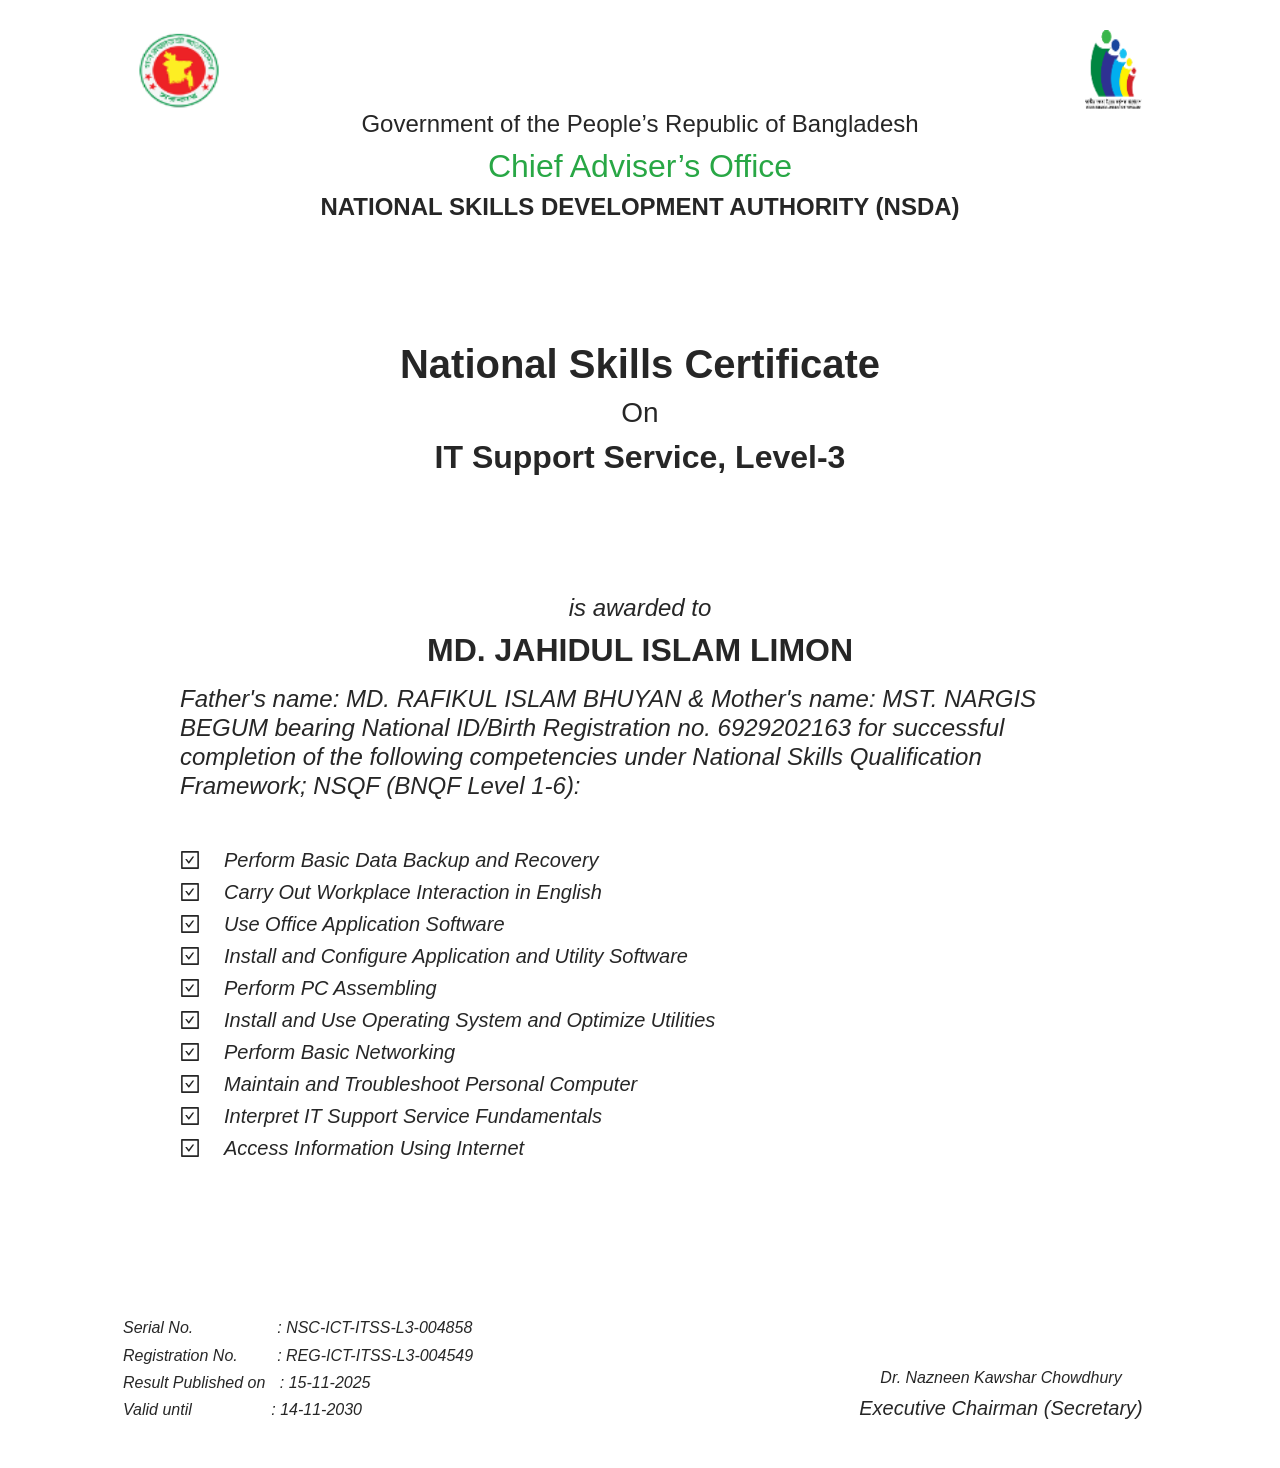
<file: Type 2/NSDA.html>
<!DOCTYPE html>
<!-- saved from url=(0137)https://www.skillsportal.gov.bd/#/reg/certificate-view?regCandidateId=kRtd4v4M0kNcy0fk2DF3MM4VxwPJQtYhq0BXHhL8hDifAzkYQy9V7XfbYrmuCLRRxRQ -->
<html lang="en"><head><meta http-equiv="Content-Type" content="text/html; charset=UTF-8">
    
    <title>NSDA</title>
    <!--<base href="/">--><base href=".">
    <meta name="viewport" content="width=device-width, initial-scale=1">
    <link rel="icon" type="image/png" href="./NSDA_files/nsda-logo.png">   
  <link rel="stylesheet" href="./NSDA_files/styles.css"><style>
/*# sourceMappingURL=[data-uri] */</style><style>.ngx-progress-bar[_ngcontent-wnu-c459]{color:#00acc1;display:none;height:3px;left:0;overflow:hidden;position:fixed;top:0;width:100%;z-index:99999!important}.ngx-progress-bar.foreground-closing[_ngcontent-wnu-c459], .ngx-progress-bar.loading-foreground[_ngcontent-wnu-c459]{display:block}.ngx-progress-bar.foreground-closing[_ngcontent-wnu-c459]{opacity:0!important;transition:opacity .5s ease-out .5s}.ngx-progress-bar.fast-closing[_ngcontent-wnu-c459]{transition:opacity .3s ease-out .3s!important}.ngx-progress-bar[_ngcontent-wnu-c459]:after, .ngx-progress-bar[_ngcontent-wnu-c459]:before{background-color:currentColor;content:"";display:block;height:100%;position:absolute;top:0;width:100%}.ngx-progress-bar-ltr[_ngcontent-wnu-c459]:before{transform:translate3d(-100%,0,0)}.ngx-progress-bar-ltr[_ngcontent-wnu-c459]:after{-webkit-animation:progressBar-slide-ltr 12s ease-out 0s 1 normal;animation:progressBar-slide-ltr 12s ease-out 0s 1 normal;transform:translate3d(-5%,0,0)}.ngx-progress-bar-rtl[_ngcontent-wnu-c459]:before{transform:translate3d(100%,0,0)}.ngx-progress-bar-rtl[_ngcontent-wnu-c459]:after{-webkit-animation:progressBar-slide-rtl 12s ease-out 0s 1 normal;animation:progressBar-slide-rtl 12s ease-out 0s 1 normal;transform:translate3d(5%,0,0)}.foreground-closing.ngx-progress-bar-ltr[_ngcontent-wnu-c459]:before{-webkit-animation:progressBar-slide-complete-ltr 1s ease-out 0s 1;animation:progressBar-slide-complete-ltr 1s ease-out 0s 1;transform:translateZ(0)}.fast-closing.ngx-progress-bar-ltr[_ngcontent-wnu-c459]:before{-webkit-animation:progressBar-slide-complete-ltr .6s ease-out 0s 1!important;animation:progressBar-slide-complete-ltr .6s ease-out 0s 1!important}.foreground-closing.ngx-progress-bar-rtl[_ngcontent-wnu-c459]:before{-webkit-animation:progressBar-slide-complete-rtl 1s ease-out 0s 1;animation:progressBar-slide-complete-rtl 1s ease-out 0s 1;transform:translateZ(0)}.fast-closing.ngx-progress-bar-rtl[_ngcontent-wnu-c459]:before{-webkit-animation:progressBar-slide-complete-rtl .6s ease-out 0s 1!important;animation:progressBar-slide-complete-rtl .6s ease-out 0s 1!important}@-webkit-keyframes progressBar-slide-ltr{0%{transform:translate3d(-100%,0,0)}to{transform:translate3d(-5%,0,0)}}@keyframes progressBar-slide-ltr{0%{transform:translate3d(-100%,0,0)}to{transform:translate3d(-5%,0,0)}}@-webkit-keyframes progressBar-slide-rtl{0%{transform:translate3d(100%,0,0)}to{transform:translate3d(5%,0,0)}}@keyframes progressBar-slide-rtl{0%{transform:translate3d(100%,0,0)}to{transform:translate3d(5%,0,0)}}@-webkit-keyframes progressBar-slide-complete-ltr{0%{transform:translate3d(-75%,0,0)}50%{transform:translateZ(0)}}@keyframes progressBar-slide-complete-ltr{0%{transform:translate3d(-75%,0,0)}50%{transform:translateZ(0)}}@-webkit-keyframes progressBar-slide-complete-rtl{0%{transform:translate3d(75%,0,0)}50%{transform:translateZ(0)}}@keyframes progressBar-slide-complete-rtl{0%{transform:translate3d(75%,0,0)}50%{transform:translateZ(0)}}.ngx-overlay[_ngcontent-wnu-c459]{background-color:rgba(40,40,40,.8);cursor:progress;display:none;height:100%;left:0;position:fixed;top:0;width:100%;z-index:99998!important}.ngx-overlay.foreground-closing[_ngcontent-wnu-c459], .ngx-overlay.loading-foreground[_ngcontent-wnu-c459]{display:block}.ngx-overlay.foreground-closing[_ngcontent-wnu-c459]{opacity:0!important;transition:opacity .5s ease-out .5s}.ngx-overlay.fast-closing[_ngcontent-wnu-c459]{transition:opacity .3s ease-out .3s!important}.ngx-overlay[_ngcontent-wnu-c459] > .ngx-foreground-spinner[_ngcontent-wnu-c459]{color:#00acc1;height:60px;margin:0;position:fixed;width:60px}.ngx-overlay[_ngcontent-wnu-c459] > .ngx-loading-logo[_ngcontent-wnu-c459]{height:120px;margin:0;position:fixed;width:120px}.ngx-overlay[_ngcontent-wnu-c459] > .ngx-loading-text[_ngcontent-wnu-c459]{color:#fff;font-family:sans-serif;font-size:1.2em;font-weight:400;margin:0;position:fixed}.ngx-background-spinner[_ngcontent-wnu-c459]{color:#00acc1;display:none;height:60px;margin:0;opacity:.6;position:fixed;width:60px;z-index:99997!important}.ngx-background-spinner.background-closing[_ngcontent-wnu-c459], .ngx-background-spinner.loading-background[_ngcontent-wnu-c459]{display:block}.ngx-background-spinner.background-closing[_ngcontent-wnu-c459]{opacity:0!important;transition:opacity .7s ease-out}.ngx-background-spinner.fast-closing[_ngcontent-wnu-c459]{transition:opacity .4s ease-out!important}.ngx-position-absolute[_ngcontent-wnu-c459], .ngx-position-absolute[_ngcontent-wnu-c459] > .ngx-foreground-spinner[_ngcontent-wnu-c459], .ngx-position-absolute[_ngcontent-wnu-c459] > .ngx-loading-logo[_ngcontent-wnu-c459], .ngx-position-absolute[_ngcontent-wnu-c459] > .ngx-loading-text[_ngcontent-wnu-c459]{position:absolute!important}.ngx-position-absolute.ngx-progress-bar[_ngcontent-wnu-c459]{z-index:99996!important}.ngx-position-absolute.ngx-overlay[_ngcontent-wnu-c459]{z-index:99995!important}.ngx-position-absolute.ngx-background-spinner[_ngcontent-wnu-c459], .ngx-position-absolute[_ngcontent-wnu-c459]   .sk-square-jelly-box[_ngcontent-wnu-c459] > div[_ngcontent-wnu-c459]:first-child{z-index:99994!important}.top-left[_ngcontent-wnu-c459]{left:30px;top:30px}.top-center[_ngcontent-wnu-c459]{left:50%;top:30px;transform:translateX(-50%)}.top-right[_ngcontent-wnu-c459]{right:30px;top:30px}.center-left[_ngcontent-wnu-c459]{left:30px;top:50%;transform:translateY(-50%)}.center-center[_ngcontent-wnu-c459]{left:50%;top:50%;transform:translate(-50%,-50%)}.center-right[_ngcontent-wnu-c459]{right:30px;top:50%;transform:translateY(-50%)}.bottom-left[_ngcontent-wnu-c459]{bottom:30px;left:30px}.bottom-center[_ngcontent-wnu-c459]{bottom:30px;left:50%;transform:translateX(-50%)}.bottom-right[_ngcontent-wnu-c459]{bottom:30px;right:30px}.sk-ball-scale-multiple[_ngcontent-wnu-c459], .sk-ball-scale-multiple[_ngcontent-wnu-c459] > div[_ngcontent-wnu-c459]{box-sizing:border-box;position:relative}.sk-ball-scale-multiple[_ngcontent-wnu-c459]{font-size:0;height:100%;width:100%}.sk-ball-scale-multiple[_ngcontent-wnu-c459] > div[_ngcontent-wnu-c459]{-webkit-animation:ball-scale-multiple 1s linear 0s infinite;animation:ball-scale-multiple 1s linear 0s infinite;background-color:currentColor;border:0 solid;border-radius:100%;display:inline-block;float:none;height:100%;left:0;opacity:0;position:absolute;top:0;width:100%}.sk-ball-scale-multiple[_ngcontent-wnu-c459] > div[_ngcontent-wnu-c459]:nth-child(2){-webkit-animation-delay:.2s;animation-delay:.2s}.sk-ball-scale-multiple[_ngcontent-wnu-c459] > div[_ngcontent-wnu-c459]:nth-child(3){-webkit-animation-delay:.4s;animation-delay:.4s}@-webkit-keyframes ball-scale-multiple{0%{opacity:0;transform:scale(0)}5%{opacity:.75}to{opacity:0;transform:scale(1)}}@keyframes ball-scale-multiple{0%{opacity:0;transform:scale(0)}5%{opacity:.75}to{opacity:0;transform:scale(1)}}.sk-ball-spin[_ngcontent-wnu-c459], .sk-ball-spin[_ngcontent-wnu-c459] > div[_ngcontent-wnu-c459]{box-sizing:border-box;position:relative}.sk-ball-spin[_ngcontent-wnu-c459]{font-size:0;height:100%;width:100%}.sk-ball-spin[_ngcontent-wnu-c459] > div[_ngcontent-wnu-c459]{-webkit-animation:ball-spin-clockwise 1s ease-in-out infinite;animation:ball-spin-clockwise 1s ease-in-out infinite;background-color:currentColor;border:0 solid;border-radius:100%;display:inline-block;float:none;height:25%;left:50%;margin-left:-12.5%;margin-top:-12.5%;position:absolute;top:50%;width:25%}.sk-ball-spin[_ngcontent-wnu-c459] > div[_ngcontent-wnu-c459]:first-child{-webkit-animation-delay:-1.125s;animation-delay:-1.125s;left:50%;top:5%}.sk-ball-spin[_ngcontent-wnu-c459] > div[_ngcontent-wnu-c459]:nth-child(2){-webkit-animation-delay:-1.25s;animation-delay:-1.25s;left:81.8198051534%;top:18.1801948466%}.sk-ball-spin[_ngcontent-wnu-c459] > div[_ngcontent-wnu-c459]:nth-child(3){-webkit-animation-delay:-1.375s;animation-delay:-1.375s;left:95%;top:50%}.sk-ball-spin[_ngcontent-wnu-c459] > div[_ngcontent-wnu-c459]:nth-child(4){-webkit-animation-delay:-1.5s;animation-delay:-1.5s;left:81.8198051534%;top:81.8198051534%}.sk-ball-spin[_ngcontent-wnu-c459] > div[_ngcontent-wnu-c459]:nth-child(5){-webkit-animation-delay:-1.625s;animation-delay:-1.625s;left:50.0000000005%;top:94.9999999966%}.sk-ball-spin[_ngcontent-wnu-c459] > div[_ngcontent-wnu-c459]:nth-child(6){-webkit-animation-delay:-1.75s;animation-delay:-1.75s;left:18.1801949248%;top:81.8198046966%}.sk-ball-spin[_ngcontent-wnu-c459] > div[_ngcontent-wnu-c459]:nth-child(7){-webkit-animation-delay:-1.875s;animation-delay:-1.875s;left:5.0000051215%;top:49.9999750815%}.sk-ball-spin[_ngcontent-wnu-c459] > div[_ngcontent-wnu-c459]:nth-child(8){-webkit-animation-delay:-2s;animation-delay:-2s;left:18.1803700518%;top:18.179464974%}@-webkit-keyframes ball-spin{0%,to{opacity:1;transform:scale(1)}20%{opacity:1}80%{opacity:0;transform:scale(0)}}@keyframes ball-spin{0%,to{opacity:1;transform:scale(1)}20%{opacity:1}80%{opacity:0;transform:scale(0)}}.sk-ball-spin-clockwise[_ngcontent-wnu-c459], .sk-ball-spin-clockwise[_ngcontent-wnu-c459] > div[_ngcontent-wnu-c459]{box-sizing:border-box;position:relative}.sk-ball-spin-clockwise[_ngcontent-wnu-c459]{font-size:0;height:100%;width:100%}.sk-ball-spin-clockwise[_ngcontent-wnu-c459] > div[_ngcontent-wnu-c459]{-webkit-animation:ball-spin-clockwise 1s ease-in-out infinite;animation:ball-spin-clockwise 1s ease-in-out infinite;background-color:currentColor;border:0 solid;border-radius:100%;display:inline-block;float:none;height:25%;left:50%;margin-left:-12.5%;margin-top:-12.5%;position:absolute;top:50%;width:25%}.sk-ball-spin-clockwise[_ngcontent-wnu-c459] > div[_ngcontent-wnu-c459]:first-child{-webkit-animation-delay:-.875s;animation-delay:-.875s;left:50%;top:5%}.sk-ball-spin-clockwise[_ngcontent-wnu-c459] > div[_ngcontent-wnu-c459]:nth-child(2){-webkit-animation-delay:-.75s;animation-delay:-.75s;left:81.8198051534%;top:18.1801948466%}.sk-ball-spin-clockwise[_ngcontent-wnu-c459] > div[_ngcontent-wnu-c459]:nth-child(3){-webkit-animation-delay:-.625s;animation-delay:-.625s;left:95%;top:50%}.sk-ball-spin-clockwise[_ngcontent-wnu-c459] > div[_ngcontent-wnu-c459]:nth-child(4){-webkit-animation-delay:-.5s;animation-delay:-.5s;left:81.8198051534%;top:81.8198051534%}.sk-ball-spin-clockwise[_ngcontent-wnu-c459] > div[_ngcontent-wnu-c459]:nth-child(5){-webkit-animation-delay:-.375s;animation-delay:-.375s;left:50.0000000005%;top:94.9999999966%}.sk-ball-spin-clockwise[_ngcontent-wnu-c459] > div[_ngcontent-wnu-c459]:nth-child(6){-webkit-animation-delay:-.25s;animation-delay:-.25s;left:18.1801949248%;top:81.8198046966%}.sk-ball-spin-clockwise[_ngcontent-wnu-c459] > div[_ngcontent-wnu-c459]:nth-child(7){-webkit-animation-delay:-.125s;animation-delay:-.125s;left:5.0000051215%;top:49.9999750815%}.sk-ball-spin-clockwise[_ngcontent-wnu-c459] > div[_ngcontent-wnu-c459]:nth-child(8){-webkit-animation-delay:0s;animation-delay:0s;left:18.1803700518%;top:18.179464974%}@-webkit-keyframes ball-spin-clockwise{0%,to{opacity:1;transform:scale(1)}20%{opacity:1}80%{opacity:0;transform:scale(0)}}@keyframes ball-spin-clockwise{0%,to{opacity:1;transform:scale(1)}20%{opacity:1}80%{opacity:0;transform:scale(0)}}.sk-ball-spin-clockwise-fade-rotating[_ngcontent-wnu-c459], .sk-ball-spin-clockwise-fade-rotating[_ngcontent-wnu-c459] > div[_ngcontent-wnu-c459]{box-sizing:border-box;position:relative}.sk-ball-spin-clockwise-fade-rotating[_ngcontent-wnu-c459]{-webkit-animation:ball-spin-clockwise-fade-rotating-rotate 6s linear infinite;animation:ball-spin-clockwise-fade-rotating-rotate 6s linear infinite;font-size:0;height:100%;width:100%}.sk-ball-spin-clockwise-fade-rotating[_ngcontent-wnu-c459] > div[_ngcontent-wnu-c459]{-webkit-animation:ball-spin-clockwise-fade-rotating 1s linear infinite;animation:ball-spin-clockwise-fade-rotating 1s linear infinite;background-color:currentColor;border:0 solid;border-radius:100%;display:inline-block;float:none;height:25%;left:50%;margin-left:-12.5%;margin-top:-12.5%;position:absolute;top:50%;width:25%}.sk-ball-spin-clockwise-fade-rotating[_ngcontent-wnu-c459] > div[_ngcontent-wnu-c459]:first-child{-webkit-animation-delay:-.875s;animation-delay:-.875s;left:50%;top:5%}.sk-ball-spin-clockwise-fade-rotating[_ngcontent-wnu-c459] > div[_ngcontent-wnu-c459]:nth-child(2){-webkit-animation-delay:-.75s;animation-delay:-.75s;left:81.8198051534%;top:18.1801948466%}.sk-ball-spin-clockwise-fade-rotating[_ngcontent-wnu-c459] > div[_ngcontent-wnu-c459]:nth-child(3){-webkit-animation-delay:-.625s;animation-delay:-.625s;left:95%;top:50%}.sk-ball-spin-clockwise-fade-rotating[_ngcontent-wnu-c459] > div[_ngcontent-wnu-c459]:nth-child(4){-webkit-animation-delay:-.5s;animation-delay:-.5s;left:81.8198051534%;top:81.8198051534%}.sk-ball-spin-clockwise-fade-rotating[_ngcontent-wnu-c459] > div[_ngcontent-wnu-c459]:nth-child(5){-webkit-animation-delay:-.375s;animation-delay:-.375s;left:50.0000000005%;top:94.9999999966%}.sk-ball-spin-clockwise-fade-rotating[_ngcontent-wnu-c459] > div[_ngcontent-wnu-c459]:nth-child(6){-webkit-animation-delay:-.25s;animation-delay:-.25s;left:18.1801949248%;top:81.8198046966%}.sk-ball-spin-clockwise-fade-rotating[_ngcontent-wnu-c459] > div[_ngcontent-wnu-c459]:nth-child(7){-webkit-animation-delay:-.125s;animation-delay:-.125s;left:5.0000051215%;top:49.9999750815%}.sk-ball-spin-clockwise-fade-rotating[_ngcontent-wnu-c459] > div[_ngcontent-wnu-c459]:nth-child(8){-webkit-animation-delay:0s;animation-delay:0s;left:18.1803700518%;top:18.179464974%}@-webkit-keyframes ball-spin-clockwise-fade-rotating-rotate{to{transform:rotate(-1turn)}}@keyframes ball-spin-clockwise-fade-rotating-rotate{to{transform:rotate(-1turn)}}@-webkit-keyframes ball-spin-clockwise-fade-rotating{50%{opacity:.25;transform:scale(.5)}to{opacity:1;transform:scale(1)}}@keyframes ball-spin-clockwise-fade-rotating{50%{opacity:.25;transform:scale(.5)}to{opacity:1;transform:scale(1)}}.sk-ball-spin-fade-rotating[_ngcontent-wnu-c459], .sk-ball-spin-fade-rotating[_ngcontent-wnu-c459] > div[_ngcontent-wnu-c459]{box-sizing:border-box;position:relative}.sk-ball-spin-fade-rotating[_ngcontent-wnu-c459]{-webkit-animation:ball-spin-fade-rotate 6s linear infinite;animation:ball-spin-fade-rotate 6s linear infinite;font-size:0;height:100%;width:100%}.sk-ball-spin-fade-rotating[_ngcontent-wnu-c459] > div[_ngcontent-wnu-c459]{-webkit-animation:ball-spin-fade 1s linear infinite;animation:ball-spin-fade 1s linear infinite;background-color:currentColor;border:0 solid;border-radius:100%;display:inline-block;float:none;height:25%;left:50%;margin-left:-12.5%;margin-top:-12.5%;position:absolute;top:50%;width:25%}.sk-ball-spin-fade-rotating[_ngcontent-wnu-c459] > div[_ngcontent-wnu-c459]:first-child{-webkit-animation-delay:-1.125s;animation-delay:-1.125s;left:50%;top:5%}.sk-ball-spin-fade-rotating[_ngcontent-wnu-c459] > div[_ngcontent-wnu-c459]:nth-child(2){-webkit-animation-delay:-1.25s;animation-delay:-1.25s;left:81.8198051534%;top:18.1801948466%}.sk-ball-spin-fade-rotating[_ngcontent-wnu-c459] > div[_ngcontent-wnu-c459]:nth-child(3){-webkit-animation-delay:-1.375s;animation-delay:-1.375s;left:95%;top:50%}.sk-ball-spin-fade-rotating[_ngcontent-wnu-c459] > div[_ngcontent-wnu-c459]:nth-child(4){-webkit-animation-delay:-1.5s;animation-delay:-1.5s;left:81.8198051534%;top:81.8198051534%}.sk-ball-spin-fade-rotating[_ngcontent-wnu-c459] > div[_ngcontent-wnu-c459]:nth-child(5){-webkit-animation-delay:-1.625s;animation-delay:-1.625s;left:50.0000000005%;top:94.9999999966%}.sk-ball-spin-fade-rotating[_ngcontent-wnu-c459] > div[_ngcontent-wnu-c459]:nth-child(6){-webkit-animation-delay:-1.75s;animation-delay:-1.75s;left:18.1801949248%;top:81.8198046966%}.sk-ball-spin-fade-rotating[_ngcontent-wnu-c459] > div[_ngcontent-wnu-c459]:nth-child(7){-webkit-animation-delay:-1.875s;animation-delay:-1.875s;left:5.0000051215%;top:49.9999750815%}.sk-ball-spin-fade-rotating[_ngcontent-wnu-c459] > div[_ngcontent-wnu-c459]:nth-child(8){-webkit-animation-delay:-2s;animation-delay:-2s;left:18.1803700518%;top:18.179464974%}@-webkit-keyframes ball-spin-fade-rotate{to{transform:rotate(1turn)}}@keyframes ball-spin-fade-rotate{to{transform:rotate(1turn)}}@-webkit-keyframes ball-spin-fade{0%,to{opacity:1;transform:scale(1)}50%{opacity:.25;transform:scale(.5)}}@keyframes ball-spin-fade{0%,to{opacity:1;transform:scale(1)}50%{opacity:.25;transform:scale(.5)}}.sk-chasing-dots[_ngcontent-wnu-c459]{-webkit-animation:sk-chasingDots-rotate 2s linear infinite;animation:sk-chasingDots-rotate 2s linear infinite;height:100%;margin:auto;position:absolute;text-align:center;width:100%}.sk-chasing-dots[_ngcontent-wnu-c459] > div[_ngcontent-wnu-c459]{-webkit-animation:sk-chasingDots-bounce 2s ease-in-out infinite;animation:sk-chasingDots-bounce 2s ease-in-out infinite;background-color:currentColor;border-radius:100%;display:inline-block;height:60%;position:absolute;top:0;width:60%}.sk-chasing-dots[_ngcontent-wnu-c459] > div[_ngcontent-wnu-c459]:nth-child(2){-webkit-animation-delay:-1s;animation-delay:-1s;bottom:0;top:auto}@-webkit-keyframes sk-chasingDots-rotate{to{transform:rotate(1turn)}}@keyframes sk-chasingDots-rotate{to{transform:rotate(1turn)}}@-webkit-keyframes sk-chasingDots-bounce{0%,to{transform:scale(0)}50%{transform:scale(1)}}@keyframes sk-chasingDots-bounce{0%,to{transform:scale(0)}50%{transform:scale(1)}}.sk-circle[_ngcontent-wnu-c459]{height:100%;margin:auto;position:relative;width:100%}.sk-circle[_ngcontent-wnu-c459] > div[_ngcontent-wnu-c459]{height:100%;left:0;position:absolute;top:0;width:100%}.sk-circle[_ngcontent-wnu-c459] > div[_ngcontent-wnu-c459]:before{-webkit-animation:sk-circle-bounceDelay 1.2s ease-in-out infinite both;animation:sk-circle-bounceDelay 1.2s ease-in-out infinite both;background-color:currentColor;border-radius:100%;content:"";display:block;height:15%;margin:0 auto;width:15%}.sk-circle[_ngcontent-wnu-c459] > div[_ngcontent-wnu-c459]:nth-child(2){transform:rotate(30deg)}.sk-circle[_ngcontent-wnu-c459] > div[_ngcontent-wnu-c459]:nth-child(3){transform:rotate(60deg)}.sk-circle[_ngcontent-wnu-c459] > div[_ngcontent-wnu-c459]:nth-child(4){transform:rotate(90deg)}.sk-circle[_ngcontent-wnu-c459] > div[_ngcontent-wnu-c459]:nth-child(5){transform:rotate(120deg)}.sk-circle[_ngcontent-wnu-c459] > div[_ngcontent-wnu-c459]:nth-child(6){transform:rotate(150deg)}.sk-circle[_ngcontent-wnu-c459] > div[_ngcontent-wnu-c459]:nth-child(7){transform:rotate(180deg)}.sk-circle[_ngcontent-wnu-c459] > div[_ngcontent-wnu-c459]:nth-child(8){transform:rotate(210deg)}.sk-circle[_ngcontent-wnu-c459] > div[_ngcontent-wnu-c459]:nth-child(9){transform:rotate(240deg)}.sk-circle[_ngcontent-wnu-c459] > div[_ngcontent-wnu-c459]:nth-child(10){transform:rotate(270deg)}.sk-circle[_ngcontent-wnu-c459] > div[_ngcontent-wnu-c459]:nth-child(11){transform:rotate(300deg)}.sk-circle[_ngcontent-wnu-c459] > div[_ngcontent-wnu-c459]:nth-child(12){transform:rotate(330deg)}.sk-circle[_ngcontent-wnu-c459] > div[_ngcontent-wnu-c459]:nth-child(2):before{-webkit-animation-delay:-1.1s;animation-delay:-1.1s}.sk-circle[_ngcontent-wnu-c459] > div[_ngcontent-wnu-c459]:nth-child(3):before{-webkit-animation-delay:-1s;animation-delay:-1s}.sk-circle[_ngcontent-wnu-c459] > div[_ngcontent-wnu-c459]:nth-child(4):before{-webkit-animation-delay:-.9s;animation-delay:-.9s}.sk-circle[_ngcontent-wnu-c459] > div[_ngcontent-wnu-c459]:nth-child(5):before{-webkit-animation-delay:-.8s;animation-delay:-.8s}.sk-circle[_ngcontent-wnu-c459] > div[_ngcontent-wnu-c459]:nth-child(6):before{-webkit-animation-delay:-.7s;animation-delay:-.7s}.sk-circle[_ngcontent-wnu-c459] > div[_ngcontent-wnu-c459]:nth-child(7):before{-webkit-animation-delay:-.6s;animation-delay:-.6s}.sk-circle[_ngcontent-wnu-c459] > div[_ngcontent-wnu-c459]:nth-child(8):before{-webkit-animation-delay:-.5s;animation-delay:-.5s}.sk-circle[_ngcontent-wnu-c459] > div[_ngcontent-wnu-c459]:nth-child(9):before{-webkit-animation-delay:-.4s;animation-delay:-.4s}.sk-circle[_ngcontent-wnu-c459] > div[_ngcontent-wnu-c459]:nth-child(10):before{-webkit-animation-delay:-.3s;animation-delay:-.3s}.sk-circle[_ngcontent-wnu-c459] > div[_ngcontent-wnu-c459]:nth-child(11):before{-webkit-animation-delay:-.2s;animation-delay:-.2s}.sk-circle[_ngcontent-wnu-c459] > div[_ngcontent-wnu-c459]:nth-child(12):before{-webkit-animation-delay:-.1s;animation-delay:-.1s}@-webkit-keyframes sk-circle-bounceDelay{0%,80%,to{transform:scale(0)}40%{transform:scale(1)}}@keyframes sk-circle-bounceDelay{0%,80%,to{transform:scale(0)}40%{transform:scale(1)}}.sk-cube-grid[_ngcontent-wnu-c459]{height:100%;margin:auto;width:100%}.sk-cube-grid[_ngcontent-wnu-c459] > div[_ngcontent-wnu-c459]{-webkit-animation:sk-cubeGrid-scaleDelay 1.3s ease-in-out infinite;animation:sk-cubeGrid-scaleDelay 1.3s ease-in-out infinite;background-color:currentColor;float:left;height:33%;width:33%}.sk-cube-grid[_ngcontent-wnu-c459] > div[_ngcontent-wnu-c459]:first-child{-webkit-animation-delay:.2s;animation-delay:.2s}.sk-cube-grid[_ngcontent-wnu-c459] > div[_ngcontent-wnu-c459]:nth-child(2){-webkit-animation-delay:.3s;animation-delay:.3s}.sk-cube-grid[_ngcontent-wnu-c459] > div[_ngcontent-wnu-c459]:nth-child(3){-webkit-animation-delay:.4s;animation-delay:.4s}.sk-cube-grid[_ngcontent-wnu-c459] > div[_ngcontent-wnu-c459]:nth-child(4){-webkit-animation-delay:.1s;animation-delay:.1s}.sk-cube-grid[_ngcontent-wnu-c459] > div[_ngcontent-wnu-c459]:nth-child(5){-webkit-animation-delay:.2s;animation-delay:.2s}.sk-cube-grid[_ngcontent-wnu-c459] > div[_ngcontent-wnu-c459]:nth-child(6){-webkit-animation-delay:.3s;animation-delay:.3s}.sk-cube-grid[_ngcontent-wnu-c459] > div[_ngcontent-wnu-c459]:nth-child(7){-webkit-animation-delay:0s;animation-delay:0s}.sk-cube-grid[_ngcontent-wnu-c459] > div[_ngcontent-wnu-c459]:nth-child(8){-webkit-animation-delay:.1s;animation-delay:.1s}.sk-cube-grid[_ngcontent-wnu-c459] > div[_ngcontent-wnu-c459]:nth-child(9){-webkit-animation-delay:.2s;animation-delay:.2s}@-webkit-keyframes sk-cubeGrid-scaleDelay{0%,70%,to{transform:scaleX(1)}35%{transform:scale3D(0,0,1)}}@keyframes sk-cubeGrid-scaleDelay{0%,70%,to{transform:scaleX(1)}35%{transform:scale3D(0,0,1)}}.sk-double-bounce[_ngcontent-wnu-c459]{height:100%;margin:auto;position:relative;width:100%}.sk-double-bounce[_ngcontent-wnu-c459] > div[_ngcontent-wnu-c459]{-webkit-animation:sk-doubleBounce-bounce 2s ease-in-out infinite;animation:sk-doubleBounce-bounce 2s ease-in-out infinite;background-color:currentColor;border-radius:50%;height:100%;left:0;opacity:.6;position:absolute;top:0;width:100%}.sk-double-bounce[_ngcontent-wnu-c459] > div[_ngcontent-wnu-c459]:nth-child(2){-webkit-animation-delay:-1s;animation-delay:-1s}@-webkit-keyframes sk-doubleBounce-bounce{0%,to{transform:scale(0)}50%{transform:scale(1)}}@keyframes sk-doubleBounce-bounce{0%,to{transform:scale(0)}50%{transform:scale(1)}}.sk-fading-circle[_ngcontent-wnu-c459]{height:100%;margin:auto;position:relative;width:100%}.sk-fading-circle[_ngcontent-wnu-c459] > div[_ngcontent-wnu-c459]{height:100%;left:0;position:absolute;top:0;width:100%}.sk-fading-circle[_ngcontent-wnu-c459] > div[_ngcontent-wnu-c459]:before{-webkit-animation:sk-fadingCircle-FadeDelay 1.2s ease-in-out infinite both;animation:sk-fadingCircle-FadeDelay 1.2s ease-in-out infinite both;background-color:currentColor;border-radius:100%;content:"";display:block;height:15%;margin:0 auto;width:15%}.sk-fading-circle[_ngcontent-wnu-c459] > div[_ngcontent-wnu-c459]:nth-child(2){transform:rotate(30deg)}.sk-fading-circle[_ngcontent-wnu-c459] > div[_ngcontent-wnu-c459]:nth-child(3){transform:rotate(60deg)}.sk-fading-circle[_ngcontent-wnu-c459] > div[_ngcontent-wnu-c459]:nth-child(4){transform:rotate(90deg)}.sk-fading-circle[_ngcontent-wnu-c459] > div[_ngcontent-wnu-c459]:nth-child(5){transform:rotate(120deg)}.sk-fading-circle[_ngcontent-wnu-c459] > div[_ngcontent-wnu-c459]:nth-child(6){transform:rotate(150deg)}.sk-fading-circle[_ngcontent-wnu-c459] > div[_ngcontent-wnu-c459]:nth-child(7){transform:rotate(180deg)}.sk-fading-circle[_ngcontent-wnu-c459] > div[_ngcontent-wnu-c459]:nth-child(8){transform:rotate(210deg)}.sk-fading-circle[_ngcontent-wnu-c459] > div[_ngcontent-wnu-c459]:nth-child(9){transform:rotate(240deg)}.sk-fading-circle[_ngcontent-wnu-c459] > div[_ngcontent-wnu-c459]:nth-child(10){transform:rotate(270deg)}.sk-fading-circle[_ngcontent-wnu-c459] > div[_ngcontent-wnu-c459]:nth-child(11){transform:rotate(300deg)}.sk-fading-circle[_ngcontent-wnu-c459] > div[_ngcontent-wnu-c459]:nth-child(12){transform:rotate(330deg)}.sk-fading-circle[_ngcontent-wnu-c459] > div[_ngcontent-wnu-c459]:nth-child(2):before{-webkit-animation-delay:-1.1s;animation-delay:-1.1s}.sk-fading-circle[_ngcontent-wnu-c459] > div[_ngcontent-wnu-c459]:nth-child(3):before{-webkit-animation-delay:-1s;animation-delay:-1s}.sk-fading-circle[_ngcontent-wnu-c459] > div[_ngcontent-wnu-c459]:nth-child(4):before{-webkit-animation-delay:-.9s;animation-delay:-.9s}.sk-fading-circle[_ngcontent-wnu-c459] > div[_ngcontent-wnu-c459]:nth-child(5):before{-webkit-animation-delay:-.8s;animation-delay:-.8s}.sk-fading-circle[_ngcontent-wnu-c459] > div[_ngcontent-wnu-c459]:nth-child(6):before{-webkit-animation-delay:-.7s;animation-delay:-.7s}.sk-fading-circle[_ngcontent-wnu-c459] > div[_ngcontent-wnu-c459]:nth-child(7):before{-webkit-animation-delay:-.6s;animation-delay:-.6s}.sk-fading-circle[_ngcontent-wnu-c459] > div[_ngcontent-wnu-c459]:nth-child(8):before{-webkit-animation-delay:-.5s;animation-delay:-.5s}.sk-fading-circle[_ngcontent-wnu-c459] > div[_ngcontent-wnu-c459]:nth-child(9):before{-webkit-animation-delay:-.4s;animation-delay:-.4s}.sk-fading-circle[_ngcontent-wnu-c459] > div[_ngcontent-wnu-c459]:nth-child(10):before{-webkit-animation-delay:-.3s;animation-delay:-.3s}.sk-fading-circle[_ngcontent-wnu-c459] > div[_ngcontent-wnu-c459]:nth-child(11):before{-webkit-animation-delay:-.2s;animation-delay:-.2s}.sk-fading-circle[_ngcontent-wnu-c459] > div[_ngcontent-wnu-c459]:nth-child(12):before{-webkit-animation-delay:-.1s;animation-delay:-.1s}@-webkit-keyframes sk-fadingCircle-FadeDelay{0%,39%,to{opacity:0}40%{opacity:1}}@keyframes sk-fadingCircle-FadeDelay{0%,39%,to{opacity:0}40%{opacity:1}}.sk-folding-cube[_ngcontent-wnu-c459]{height:100%;margin:auto;position:relative;transform:rotate(45deg);width:100%}.sk-folding-cube[_ngcontent-wnu-c459] > div[_ngcontent-wnu-c459]{float:left;height:50%;position:relative;transform:scale(1.1);width:50%}.sk-folding-cube[_ngcontent-wnu-c459] > div[_ngcontent-wnu-c459]:before{-webkit-animation:sk-foldingCube-angle 2.4s linear infinite both;animation:sk-foldingCube-angle 2.4s linear infinite both;background-color:currentColor;content:"";height:100%;left:0;position:absolute;top:0;transform-origin:100% 100%;width:100%}.sk-folding-cube[_ngcontent-wnu-c459] > div[_ngcontent-wnu-c459]:nth-child(2){transform:scale(1.1) rotate(90deg)}.sk-folding-cube[_ngcontent-wnu-c459] > div[_ngcontent-wnu-c459]:nth-child(3){transform:scale(1.1) rotate(270deg)}.sk-folding-cube[_ngcontent-wnu-c459] > div[_ngcontent-wnu-c459]:nth-child(4){transform:scale(1.1) rotate(180deg)}.sk-folding-cube[_ngcontent-wnu-c459] > div[_ngcontent-wnu-c459]:nth-child(2):before{-webkit-animation-delay:.3s;animation-delay:.3s}.sk-folding-cube[_ngcontent-wnu-c459] > div[_ngcontent-wnu-c459]:nth-child(3):before{-webkit-animation-delay:.9s;animation-delay:.9s}.sk-folding-cube[_ngcontent-wnu-c459] > div[_ngcontent-wnu-c459]:nth-child(4):before{-webkit-animation-delay:.6s;animation-delay:.6s}@-webkit-keyframes sk-foldingCube-angle{0%,10%{opacity:0;transform:perspective(140px) rotateX(-180deg)}25%,75%{opacity:1;transform:perspective(140px) rotateX(0deg)}90%,to{opacity:0;transform:perspective(140px) rotateY(180deg)}}@keyframes sk-foldingCube-angle{0%,10%{opacity:0;transform:perspective(140px) rotateX(-180deg)}25%,75%{opacity:1;transform:perspective(140px) rotateX(0deg)}90%,to{opacity:0;transform:perspective(140px) rotateY(180deg)}}.sk-pulse[_ngcontent-wnu-c459]{height:100%;margin:auto;width:100%}.sk-pulse[_ngcontent-wnu-c459] > div[_ngcontent-wnu-c459]{-webkit-animation:sk-pulse-scaleOut 1s ease-in-out infinite;animation:sk-pulse-scaleOut 1s ease-in-out infinite;background-color:currentColor;border-radius:100%;height:100%;width:100%}@-webkit-keyframes sk-pulse-scaleOut{0%{transform:scale(0)}to{opacity:0;transform:scale(1)}}@keyframes sk-pulse-scaleOut{0%{transform:scale(0)}to{opacity:0;transform:scale(1)}}.sk-rectangle-bounce[_ngcontent-wnu-c459]{font-size:0;height:100%;margin:auto;text-align:center;width:100%}.sk-rectangle-bounce[_ngcontent-wnu-c459] > div[_ngcontent-wnu-c459]{-webkit-animation:sk-rectangleBounce-stretchDelay 1.2s ease-in-out infinite;animation:sk-rectangleBounce-stretchDelay 1.2s ease-in-out infinite;background-color:currentColor;display:inline-block;height:100%;margin:0 5%;width:10%}.sk-rectangle-bounce[_ngcontent-wnu-c459] > div[_ngcontent-wnu-c459]:nth-child(2){-webkit-animation-delay:-1.1s;animation-delay:-1.1s}.sk-rectangle-bounce[_ngcontent-wnu-c459] > div[_ngcontent-wnu-c459]:nth-child(3){-webkit-animation-delay:-1s;animation-delay:-1s}.sk-rectangle-bounce[_ngcontent-wnu-c459] > div[_ngcontent-wnu-c459]:nth-child(4){-webkit-animation-delay:-.9s;animation-delay:-.9s}.sk-rectangle-bounce[_ngcontent-wnu-c459] > div[_ngcontent-wnu-c459]:nth-child(5){-webkit-animation-delay:-.8s;animation-delay:-.8s}@-webkit-keyframes sk-rectangleBounce-stretchDelay{0%,40%,to{transform:scaleY(.4)}20%{transform:scaleY(1)}}@keyframes sk-rectangleBounce-stretchDelay{0%,40%,to{transform:scaleY(.4)}20%{transform:scaleY(1)}}.sk-rectangle-bounce-party[_ngcontent-wnu-c459], .sk-rectangle-bounce-party[_ngcontent-wnu-c459] > div[_ngcontent-wnu-c459]{box-sizing:border-box;position:relative}.sk-rectangle-bounce-party[_ngcontent-wnu-c459]{font-size:0;height:100%;margin:auto;text-align:center;width:100%}.sk-rectangle-bounce-party[_ngcontent-wnu-c459] > div[_ngcontent-wnu-c459]{-webkit-animation-iteration-count:infinite;-webkit-animation-name:rectangle-bounce-party;animation-iteration-count:infinite;animation-name:rectangle-bounce-party;background-color:currentColor;border:0 solid;border-radius:0;display:inline-block;float:none;height:100%;margin:0 5%;width:10%}.sk-rectangle-bounce-party[_ngcontent-wnu-c459] > div[_ngcontent-wnu-c459]:first-child{-webkit-animation-delay:-.23s;-webkit-animation-duration:.43s;animation-delay:-.23s;animation-duration:.43s}.sk-rectangle-bounce-party[_ngcontent-wnu-c459] > div[_ngcontent-wnu-c459]:nth-child(2){-webkit-animation-delay:-.32s;-webkit-animation-duration:.62s;animation-delay:-.32s;animation-duration:.62s}.sk-rectangle-bounce-party[_ngcontent-wnu-c459] > div[_ngcontent-wnu-c459]:nth-child(3){-webkit-animation-delay:-.44s;-webkit-animation-duration:.43s;animation-delay:-.44s;animation-duration:.43s}.sk-rectangle-bounce-party[_ngcontent-wnu-c459] > div[_ngcontent-wnu-c459]:nth-child(4){-webkit-animation-delay:-.31s;-webkit-animation-duration:.8s;animation-delay:-.31s;animation-duration:.8s}.sk-rectangle-bounce-party[_ngcontent-wnu-c459] > div[_ngcontent-wnu-c459]:nth-child(5){-webkit-animation-delay:-.24s;-webkit-animation-duration:.74s;animation-delay:-.24s;animation-duration:.74s}@-webkit-keyframes rectangle-bounce-party{0%{transform:scaleY(1)}50%{transform:scaleY(.4)}to{transform:scaleY(1)}}@keyframes rectangle-bounce-party{0%{transform:scaleY(1)}50%{transform:scaleY(.4)}to{transform:scaleY(1)}}.sk-rectangle-bounce-pulse-out[_ngcontent-wnu-c459], .sk-rectangle-bounce-pulse-out[_ngcontent-wnu-c459] > div[_ngcontent-wnu-c459]{box-sizing:border-box;position:relative}.sk-rectangle-bounce-pulse-out[_ngcontent-wnu-c459]{font-size:0;height:100%;margin:auto;text-align:center;width:100%}.sk-rectangle-bounce-pulse-out[_ngcontent-wnu-c459] > div[_ngcontent-wnu-c459]{-webkit-animation:rectangle-bounce-pulse-out .9s cubic-bezier(.85,.25,.37,.85) infinite;animation:rectangle-bounce-pulse-out .9s cubic-bezier(.85,.25,.37,.85) infinite;background-color:currentColor;border:0 solid;border-radius:0;display:inline-block;float:none;height:100%;margin:0 5%;width:10%}.sk-rectangle-bounce-pulse-out[_ngcontent-wnu-c459] > div[_ngcontent-wnu-c459]:nth-child(3){-webkit-animation-delay:-.9s;animation-delay:-.9s}.sk-rectangle-bounce-pulse-out[_ngcontent-wnu-c459] > div[_ngcontent-wnu-c459]:nth-child(2), .sk-rectangle-bounce-pulse-out[_ngcontent-wnu-c459] > div[_ngcontent-wnu-c459]:nth-child(4){-webkit-animation-delay:-.7s;animation-delay:-.7s}.sk-rectangle-bounce-pulse-out[_ngcontent-wnu-c459] > div[_ngcontent-wnu-c459]:first-child, .sk-rectangle-bounce-pulse-out[_ngcontent-wnu-c459] > div[_ngcontent-wnu-c459]:nth-child(5){-webkit-animation-delay:-.5s;animation-delay:-.5s}@-webkit-keyframes rectangle-bounce-pulse-out{0%{transform:scaley(1)}50%{transform:scaley(.4)}to{transform:scaley(1)}}@keyframes rectangle-bounce-pulse-out{0%{transform:scaley(1)}50%{transform:scaley(.4)}to{transform:scaley(1)}}.sk-rectangle-bounce-pulse-out-rapid[_ngcontent-wnu-c459], .sk-rectangle-bounce-pulse-out-rapid[_ngcontent-wnu-c459] > div[_ngcontent-wnu-c459]{box-sizing:border-box;position:relative}.sk-rectangle-bounce-pulse-out-rapid[_ngcontent-wnu-c459]{font-size:0;height:100%;margin:auto;text-align:center;width:100%}.sk-rectangle-bounce-pulse-out-rapid[_ngcontent-wnu-c459] > div[_ngcontent-wnu-c459]{-webkit-animation:rectangle-bounce-pulse-out-rapid .9s cubic-bezier(.11,.49,.38,.78) infinite;animation:rectangle-bounce-pulse-out-rapid .9s cubic-bezier(.11,.49,.38,.78) infinite;background-color:currentColor;border:0 solid;border-radius:0;display:inline-block;float:none;height:100%;margin:0 5%;width:10%}.sk-rectangle-bounce-pulse-out-rapid[_ngcontent-wnu-c459] > div[_ngcontent-wnu-c459]:nth-child(3){-webkit-animation-delay:-.9s;animation-delay:-.9s}.sk-rectangle-bounce-pulse-out-rapid[_ngcontent-wnu-c459] > div[_ngcontent-wnu-c459]:nth-child(2), .sk-rectangle-bounce-pulse-out-rapid[_ngcontent-wnu-c459] > div[_ngcontent-wnu-c459]:nth-child(4){-webkit-animation-delay:-.65s;animation-delay:-.65s}.sk-rectangle-bounce-pulse-out-rapid[_ngcontent-wnu-c459] > div[_ngcontent-wnu-c459]:first-child, .sk-rectangle-bounce-pulse-out-rapid[_ngcontent-wnu-c459] > div[_ngcontent-wnu-c459]:nth-child(5){-webkit-animation-delay:-.4s;animation-delay:-.4s}@-webkit-keyframes rectangle-bounce-pulse-out-rapid{0%{transform:scaley(1)}80%{transform:scaley(.4)}90%{transform:scaley(1)}}@keyframes rectangle-bounce-pulse-out-rapid{0%{transform:scaley(1)}80%{transform:scaley(.4)}90%{transform:scaley(1)}}.sk-rotating-plane[_ngcontent-wnu-c459]{height:100%;margin:auto;text-align:center;width:100%}.sk-rotating-plane[_ngcontent-wnu-c459] > div[_ngcontent-wnu-c459]{-webkit-animation:sk-rotatePlane 1.2s ease-in-out infinite;animation:sk-rotatePlane 1.2s ease-in-out infinite;background-color:currentColor;height:100%;width:100%}@-webkit-keyframes sk-rotatePlane{0%{transform:perspective(120px) rotateX(0deg) rotateY(0deg)}50%{transform:perspective(120px) rotateX(-180.1deg) rotateY(0deg)}to{transform:perspective(120px) rotateX(-180deg) rotateY(-179.9deg)}}@keyframes sk-rotatePlane{0%{transform:perspective(120px) rotateX(0deg) rotateY(0deg)}50%{transform:perspective(120px) rotateX(-180.1deg) rotateY(0deg)}to{transform:perspective(120px) rotateX(-180deg) rotateY(-179.9deg)}}.sk-square-jelly-box[_ngcontent-wnu-c459], .sk-square-jelly-box[_ngcontent-wnu-c459] > div[_ngcontent-wnu-c459]{box-sizing:border-box;position:relative}.sk-square-jelly-box[_ngcontent-wnu-c459]{font-size:0;height:100%;width:100%}.sk-square-jelly-box[_ngcontent-wnu-c459] > div[_ngcontent-wnu-c459]{background-color:currentColor;border:0 solid;display:inline-block;float:none}.sk-square-jelly-box[_ngcontent-wnu-c459] > div[_ngcontent-wnu-c459]:first-child, .sk-square-jelly-box[_ngcontent-wnu-c459] > div[_ngcontent-wnu-c459]:nth-child(2){left:0;position:absolute;width:100%}.sk-square-jelly-box[_ngcontent-wnu-c459] > div[_ngcontent-wnu-c459]:first-child{-webkit-animation:square-jelly-box-animate .6s linear -.1s infinite;animation:square-jelly-box-animate .6s linear -.1s infinite;border-radius:10%;height:100%;top:-25%;z-index:99997}.sk-square-jelly-box[_ngcontent-wnu-c459] > div[_ngcontent-wnu-c459]:nth-child(2){-webkit-animation:square-jelly-box-shadow .6s linear -.1s infinite;animation:square-jelly-box-shadow .6s linear -.1s infinite;background:#000;border-radius:50%;bottom:-9%;height:10%;opacity:.2}@-webkit-keyframes square-jelly-box-animate{17%{border-bottom-right-radius:10%}25%{transform:translateY(25%) rotate(22.5deg)}50%{border-bottom-right-radius:100%;transform:translateY(50%) scaleY(.9) rotate(45deg)}75%{transform:translateY(25%) rotate(67.5deg)}to{transform:translateY(0) rotate(90deg)}}@keyframes square-jelly-box-animate{17%{border-bottom-right-radius:10%}25%{transform:translateY(25%) rotate(22.5deg)}50%{border-bottom-right-radius:100%;transform:translateY(50%) scaleY(.9) rotate(45deg)}75%{transform:translateY(25%) rotate(67.5deg)}to{transform:translateY(0) rotate(90deg)}}@-webkit-keyframes square-jelly-box-shadow{50%{transform:scaleX(1.25)}}@keyframes square-jelly-box-shadow{50%{transform:scaleX(1.25)}}.sk-square-loader[_ngcontent-wnu-c459], .sk-square-loader[_ngcontent-wnu-c459] > div[_ngcontent-wnu-c459]{box-sizing:border-box;position:relative}.sk-square-loader[_ngcontent-wnu-c459]{font-size:0;height:100%;width:100%}.sk-square-loader[_ngcontent-wnu-c459] > div[_ngcontent-wnu-c459]{-webkit-animation:square-loader 2s ease infinite;animation:square-loader 2s ease infinite;background:transparent;background-color:currentColor;border:0 solid;border-radius:0;border-width:3px;display:inline-block;float:none;height:100%;width:100%}.sk-square-loader[_ngcontent-wnu-c459] > div[_ngcontent-wnu-c459]:after{-webkit-animation:square-loader-inner 2s ease-in infinite;animation:square-loader-inner 2s ease-in infinite;background-color:currentColor;content:"";display:inline-block;vertical-align:top;width:100%}@-webkit-keyframes square-loader{0%{transform:rotate(0deg)}25%{transform:rotate(180deg)}50%{transform:rotate(180deg)}75%{transform:rotate(1turn)}to{transform:rotate(1turn)}}@keyframes square-loader{0%{transform:rotate(0deg)}25%{transform:rotate(180deg)}50%{transform:rotate(180deg)}75%{transform:rotate(1turn)}to{transform:rotate(1turn)}}@-webkit-keyframes square-loader-inner{0%{height:0}25%{height:0}50%{height:100%}75%{height:100%}to{height:0}}@keyframes square-loader-inner{0%{height:0}25%{height:0}50%{height:100%}75%{height:100%}to{height:0}}.sk-three-bounce[_ngcontent-wnu-c459]{height:100%;margin:auto;text-align:center;width:100%}.sk-three-bounce[_ngcontent-wnu-c459] > div[_ngcontent-wnu-c459]{-webkit-animation:sk-threeBounce-bounceDelay 1.4s ease-in-out infinite both;animation:sk-threeBounce-bounceDelay 1.4s ease-in-out infinite both;background-color:currentColor;border-radius:100%;display:inline-block;height:30%;margin-top:35%;width:30%}.bottom-center[_ngcontent-wnu-c459] > .sk-three-bounce[_ngcontent-wnu-c459] > div[_ngcontent-wnu-c459], .bottom-left[_ngcontent-wnu-c459] > .sk-three-bounce[_ngcontent-wnu-c459] > div[_ngcontent-wnu-c459], .bottom-right[_ngcontent-wnu-c459] > .sk-three-bounce[_ngcontent-wnu-c459] > div[_ngcontent-wnu-c459]{margin-top:70%!important}.top-center[_ngcontent-wnu-c459] > .sk-three-bounce[_ngcontent-wnu-c459] > div[_ngcontent-wnu-c459], .top-left[_ngcontent-wnu-c459] > .sk-three-bounce[_ngcontent-wnu-c459] > div[_ngcontent-wnu-c459], .top-right[_ngcontent-wnu-c459] > .sk-three-bounce[_ngcontent-wnu-c459] > div[_ngcontent-wnu-c459]{margin-top:0!important}.sk-three-bounce[_ngcontent-wnu-c459] > div[_ngcontent-wnu-c459]:first-child{-webkit-animation-delay:-.32s;animation-delay:-.32s}.sk-three-bounce[_ngcontent-wnu-c459] > div[_ngcontent-wnu-c459]:nth-child(2){-webkit-animation-delay:-.16s;animation-delay:-.16s}@-webkit-keyframes sk-threeBounce-bounceDelay{0%,80%,to{transform:scale(0)}40%{transform:scale(1)}}@keyframes sk-threeBounce-bounceDelay{0%,80%,to{transform:scale(0)}40%{transform:scale(1)}}.sk-three-strings[_ngcontent-wnu-c459], .sk-three-strings[_ngcontent-wnu-c459] > div[_ngcontent-wnu-c459]{height:100%;width:100%}.sk-three-strings[_ngcontent-wnu-c459] > div[_ngcontent-wnu-c459]{border-radius:50%;box-sizing:border-box;position:absolute}.sk-three-strings[_ngcontent-wnu-c459] > div[_ngcontent-wnu-c459]:first-child{-webkit-animation:sk-threeStrings-rotateOne 1s linear infinite;animation:sk-threeStrings-rotateOne 1s linear infinite;border-bottom:3px solid;left:0;top:0}.sk-three-strings[_ngcontent-wnu-c459] > div[_ngcontent-wnu-c459]:nth-child(2){-webkit-animation:sk-threeStrings-rotateTwo 1s linear infinite;animation:sk-threeStrings-rotateTwo 1s linear infinite;border-right:3px solid;right:0;top:0}.sk-three-strings[_ngcontent-wnu-c459] > div[_ngcontent-wnu-c459]:nth-child(3){-webkit-animation:sk-threeStrings-rotateThree 1s linear infinite;animation:sk-threeStrings-rotateThree 1s linear infinite;border-top:3px solid;bottom:0;right:0}@-webkit-keyframes sk-threeStrings-rotateOne{0%{transform:rotateX(35deg) rotateY(-45deg) rotate(0deg)}to{transform:rotateX(35deg) rotateY(-45deg) rotate(1turn)}}@keyframes sk-threeStrings-rotateOne{0%{transform:rotateX(35deg) rotateY(-45deg) rotate(0deg)}to{transform:rotateX(35deg) rotateY(-45deg) rotate(1turn)}}@-webkit-keyframes sk-threeStrings-rotateTwo{0%{transform:rotateX(50deg) rotateY(10deg) rotate(0deg)}to{transform:rotateX(50deg) rotateY(10deg) rotate(1turn)}}@keyframes sk-threeStrings-rotateTwo{0%{transform:rotateX(50deg) rotateY(10deg) rotate(0deg)}to{transform:rotateX(50deg) rotateY(10deg) rotate(1turn)}}@-webkit-keyframes sk-threeStrings-rotateThree{0%{transform:rotateX(35deg) rotateY(55deg) rotate(0deg)}to{transform:rotateX(35deg) rotateY(55deg) rotate(1turn)}}@keyframes sk-threeStrings-rotateThree{0%{transform:rotateX(35deg) rotateY(55deg) rotate(0deg)}to{transform:rotateX(35deg) rotateY(55deg) rotate(1turn)}}.sk-wandering-cubes[_ngcontent-wnu-c459]{height:100%;margin:auto;position:relative;text-align:center;width:100%}.sk-wandering-cubes[_ngcontent-wnu-c459] > div[_ngcontent-wnu-c459]{-webkit-animation:sk-wanderingCubes-cubeMove 1.8s ease-in-out infinite;animation:sk-wanderingCubes-cubeMove 1.8s ease-in-out infinite;background-color:currentColor;height:25%;left:0;position:absolute;top:0;width:25%}.sk-wandering-cubes[_ngcontent-wnu-c459] > div[_ngcontent-wnu-c459]:nth-child(2){-webkit-animation-delay:-.9s;animation-delay:-.9s}@-webkit-keyframes sk-wanderingCubes-cubeMove{25%{transform:translateX(290%) rotate(-90deg) scale(.5)}50%{transform:translateX(290%) translateY(290%) rotate(-179deg)}50.1%{transform:translateX(290%) translateY(290%) rotate(-180deg)}75%{transform:translateX(0) translateY(290%) rotate(-270deg) scale(.5)}to{transform:rotate(-1turn)}}@keyframes sk-wanderingCubes-cubeMove{25%{transform:translateX(290%) rotate(-90deg) scale(.5)}50%{transform:translateX(290%) translateY(290%) rotate(-179deg)}50.1%{transform:translateX(290%) translateY(290%) rotate(-180deg)}75%{transform:translateX(0) translateY(290%) rotate(-270deg) scale(.5)}to{transform:rotate(-1turn)}}</style><style>@font-face {
  font-family: "certificate-bold";
  src: url('Certificate Bold.ttf') format("truetype");
}
.certificate-font[_ngcontent-wnu-c437] {
  font-family: "certificate-bold";
}
.center[_ngcontent-wnu-c437] {
  margin: auto;
  width: 23%;
  border: 3px solid green;
  padding: 10px;
}
#bd-logo[_ngcontent-wnu-c437] {
  width: 135px;
  height: 110px;
  padding-left: 53px;
  padding-top: 30px;
}
#nsda-logo[_ngcontent-wnu-c437] {
  width: 110px;
  height: 110px;
  padding-right: 53px;
  padding-top: 30px;
}
.certificate-type[_ngcontent-wnu-c437] {
  padding-top: 110px;
  padding-bottom: 110px;
}
.certificate-footer-right[_ngcontent-wnu-c437] {
  padding-left: 53px;
  padding-top: 150px;
  padding-right: 53px;
  padding-bottom: 40px;
}
.certificate-footer-left[_ngcontent-wnu-c437] {
  padding-top: 200px;
  padding-right: 53px;
  padding-bottom: 40px;
  font-size: large;
}
@media screen and (max-width: 480px) {
  #bd-logo[_ngcontent-wnu-c437] {
    width: 40px;
    height: 65px;
    padding-top: 5px;
    padding-bottom: 20px;
  }

  #nsda-logo[_ngcontent-wnu-c437] {
    width: 40px;
    height: 65px;
    padding-top: 5px;
    padding-bottom: 20px;
  }
}
/*# sourceMappingURL=[data-uri] */</style><style id="nsda-loader-fix">ngx-ui-loader,.ngx-overlay,.ngx-background-spinner,.ngx-progress-bar{display:none!important;visibility:hidden!important;pointer-events:none!important;opacity:0!important}</style>
<script id="nsda-loader-fix-js">(function(){function hide(){var n=document.querySelectorAll('ngx-ui-loader,.ngx-overlay,.ngx-background-spinner,.ngx-progress-bar');for(var i=0;i<n.length;i++){n[i].style.setProperty('display','none','important');}}hide();document.addEventListener('DOMContentLoaded',hide);window.addEventListener('load',hide);setTimeout(hide,1000);})();</script>
</head>
  <body __processed_499c1501-afc4-48fe-971a-bd759da28b88__="true" bis_register="[base64]">
    <app-root _nghost-wnu-c465="" ng-version="11.2.6"><router-outlet _ngcontent-wnu-c465=""></router-outlet><app-view-reg-certificate _nghost-wnu-c437=""><div _ngcontent-wnu-c437="" class="container-fluid" bis_skin_checked="1"><div _ngcontent-wnu-c437="" class="row" bis_skin_checked="1"><div _ngcontent-wnu-c437="" class="container" bis_skin_checked="1"><div _ngcontent-wnu-c437="" class="row" bis_skin_checked="1"><div _ngcontent-wnu-c437="" class="col-md-3 col-6" bis_skin_checked="1"><img _ngcontent-wnu-c437="" src="./NSDA_files/gov-modify.png" id="bd-logo" class="img-fluid"></div><div _ngcontent-wnu-c437="" class="col-md-3 col-6 offset-md-6 text-right" bis_skin_checked="1"><img _ngcontent-wnu-c437="" id="nsda-logo" src="./NSDA_files/Group 98.png" class="img-fluid"></div><div _ngcontent-wnu-c437="" class="col-md-12 text-center certificate-center" bis_skin_checked="1"><h4 _ngcontent-wnu-c437="">Government of the People’s Republic of Bangladesh</h4><h2 _ngcontent-wnu-c437="" class="text-success">Chief Adviser’s Office</h2><h4 _ngcontent-wnu-c437="" class="text-uppercase"><b _ngcontent-wnu-c437="">National Skills Development Authority (NSDA)</b></h4></div><div _ngcontent-wnu-c437="" class="certificate-type col-md-12 text-center" bis_skin_checked="1"><h1 _ngcontent-wnu-c437="" class="font-weight-bold"> National Skills Certificate </h1><!----><!----><h3 _ngcontent-wnu-c437="">On</h3><h2 _ngcontent-wnu-c437="" class="font-weight-bold"> IT Support Service, Level-3 </h2></div><div _ngcontent-wnu-c437="" class="stp-reg-name col-md-12 text-center" bis_skin_checked="1"><h4 _ngcontent-wnu-c437="" class="font-italic">is awarded to</h4><h2 _ngcontent-wnu-c437=""><b _ngcontent-wnu-c437="">MD. JAHIDUL ISLAM LIMON</b></h2></div><div _ngcontent-wnu-c437="" class="col-md-10 offset-md-1 mt-2 font-italic" bis_skin_checked="1"><h4 _ngcontent-wnu-c437=""> Father's name: MD. RAFIKUL ISLAM BHUYAN &amp; Mother's name: MST. NARGIS BEGUM bearing National ID/Birth Registration no. 6929202163 for successful completion of the following competencies under National Skills Qualification Framework; NSQF (BNQF Level 1-6): </h4><div _ngcontent-wnu-c437="" class="mt-5" bis_skin_checked="1"><div _ngcontent-wnu-c437="" bis_skin_checked="1"><h5 _ngcontent-wnu-c437=""><i _ngcontent-wnu-c437="" nz-icon="" nztype="check-square" nztheme="outline" class="anticon mr-4 anticon-check-square"><svg viewBox="64 64 896 896" focusable="false" fill="currentColor" width="1em" height="1em" data-icon="check-square" aria-hidden="true"><path d="M433.1 657.7a31.8 31.8 0 0051.7 0l210.6-292c3.8-5.3 0-12.7-6.5-12.7H642c-10.2 0-19.9 4.9-25.9 13.3L459 584.3l-71.2-98.8c-6-8.3-15.6-13.3-25.9-13.3H315c-6.5 0-10.3 7.4-6.5 12.7l124.6 172.8z"></path><path d="M880 112H144c-17.7 0-32 14.3-32 32v736c0 17.7 14.3 32 32 32h736c17.7 0 32-14.3 32-32V144c0-17.7-14.3-32-32-32zm-40 728H184V184h656v656z"></path></svg></i>Perform Basic Data Backup and Recovery </h5></div><div _ngcontent-wnu-c437="" bis_skin_checked="1"><h5 _ngcontent-wnu-c437=""><i _ngcontent-wnu-c437="" nz-icon="" nztype="check-square" nztheme="outline" class="anticon mr-4 anticon-check-square"><svg viewBox="64 64 896 896" focusable="false" fill="currentColor" width="1em" height="1em" data-icon="check-square" aria-hidden="true"><path d="M433.1 657.7a31.8 31.8 0 0051.7 0l210.6-292c3.8-5.3 0-12.7-6.5-12.7H642c-10.2 0-19.9 4.9-25.9 13.3L459 584.3l-71.2-98.8c-6-8.3-15.6-13.3-25.9-13.3H315c-6.5 0-10.3 7.4-6.5 12.7l124.6 172.8z"></path><path d="M880 112H144c-17.7 0-32 14.3-32 32v736c0 17.7 14.3 32 32 32h736c17.7 0 32-14.3 32-32V144c0-17.7-14.3-32-32-32zm-40 728H184V184h656v656z"></path></svg></i>Carry Out Workplace Interaction in English </h5></div><div _ngcontent-wnu-c437="" bis_skin_checked="1"><h5 _ngcontent-wnu-c437=""><i _ngcontent-wnu-c437="" nz-icon="" nztype="check-square" nztheme="outline" class="anticon mr-4 anticon-check-square"><svg viewBox="64 64 896 896" focusable="false" fill="currentColor" width="1em" height="1em" data-icon="check-square" aria-hidden="true"><path d="M433.1 657.7a31.8 31.8 0 0051.7 0l210.6-292c3.8-5.3 0-12.7-6.5-12.7H642c-10.2 0-19.9 4.9-25.9 13.3L459 584.3l-71.2-98.8c-6-8.3-15.6-13.3-25.9-13.3H315c-6.5 0-10.3 7.4-6.5 12.7l124.6 172.8z"></path><path d="M880 112H144c-17.7 0-32 14.3-32 32v736c0 17.7 14.3 32 32 32h736c17.7 0 32-14.3 32-32V144c0-17.7-14.3-32-32-32zm-40 728H184V184h656v656z"></path></svg></i>Use Office Application Software </h5></div><div _ngcontent-wnu-c437="" bis_skin_checked="1"><h5 _ngcontent-wnu-c437=""><i _ngcontent-wnu-c437="" nz-icon="" nztype="check-square" nztheme="outline" class="anticon mr-4 anticon-check-square"><svg viewBox="64 64 896 896" focusable="false" fill="currentColor" width="1em" height="1em" data-icon="check-square" aria-hidden="true"><path d="M433.1 657.7a31.8 31.8 0 0051.7 0l210.6-292c3.8-5.3 0-12.7-6.5-12.7H642c-10.2 0-19.9 4.9-25.9 13.3L459 584.3l-71.2-98.8c-6-8.3-15.6-13.3-25.9-13.3H315c-6.5 0-10.3 7.4-6.5 12.7l124.6 172.8z"></path><path d="M880 112H144c-17.7 0-32 14.3-32 32v736c0 17.7 14.3 32 32 32h736c17.7 0 32-14.3 32-32V144c0-17.7-14.3-32-32-32zm-40 728H184V184h656v656z"></path></svg></i>Install and Configure Application and Utility Software </h5></div><div _ngcontent-wnu-c437="" bis_skin_checked="1"><h5 _ngcontent-wnu-c437=""><i _ngcontent-wnu-c437="" nz-icon="" nztype="check-square" nztheme="outline" class="anticon mr-4 anticon-check-square"><svg viewBox="64 64 896 896" focusable="false" fill="currentColor" width="1em" height="1em" data-icon="check-square" aria-hidden="true"><path d="M433.1 657.7a31.8 31.8 0 0051.7 0l210.6-292c3.8-5.3 0-12.7-6.5-12.7H642c-10.2 0-19.9 4.9-25.9 13.3L459 584.3l-71.2-98.8c-6-8.3-15.6-13.3-25.9-13.3H315c-6.5 0-10.3 7.4-6.5 12.7l124.6 172.8z"></path><path d="M880 112H144c-17.7 0-32 14.3-32 32v736c0 17.7 14.3 32 32 32h736c17.7 0 32-14.3 32-32V144c0-17.7-14.3-32-32-32zm-40 728H184V184h656v656z"></path></svg></i>Perform PC Assembling </h5></div><div _ngcontent-wnu-c437="" bis_skin_checked="1"><h5 _ngcontent-wnu-c437=""><i _ngcontent-wnu-c437="" nz-icon="" nztype="check-square" nztheme="outline" class="anticon mr-4 anticon-check-square"><svg viewBox="64 64 896 896" focusable="false" fill="currentColor" width="1em" height="1em" data-icon="check-square" aria-hidden="true"><path d="M433.1 657.7a31.8 31.8 0 0051.7 0l210.6-292c3.8-5.3 0-12.7-6.5-12.7H642c-10.2 0-19.9 4.9-25.9 13.3L459 584.3l-71.2-98.8c-6-8.3-15.6-13.3-25.9-13.3H315c-6.5 0-10.3 7.4-6.5 12.7l124.6 172.8z"></path><path d="M880 112H144c-17.7 0-32 14.3-32 32v736c0 17.7 14.3 32 32 32h736c17.7 0 32-14.3 32-32V144c0-17.7-14.3-32-32-32zm-40 728H184V184h656v656z"></path></svg></i>Install and Use Operating System and Optimize Utilities </h5></div><div _ngcontent-wnu-c437="" bis_skin_checked="1"><h5 _ngcontent-wnu-c437=""><i _ngcontent-wnu-c437="" nz-icon="" nztype="check-square" nztheme="outline" class="anticon mr-4 anticon-check-square"><svg viewBox="64 64 896 896" focusable="false" fill="currentColor" width="1em" height="1em" data-icon="check-square" aria-hidden="true"><path d="M433.1 657.7a31.8 31.8 0 0051.7 0l210.6-292c3.8-5.3 0-12.7-6.5-12.7H642c-10.2 0-19.9 4.9-25.9 13.3L459 584.3l-71.2-98.8c-6-8.3-15.6-13.3-25.9-13.3H315c-6.5 0-10.3 7.4-6.5 12.7l124.6 172.8z"></path><path d="M880 112H144c-17.7 0-32 14.3-32 32v736c0 17.7 14.3 32 32 32h736c17.7 0 32-14.3 32-32V144c0-17.7-14.3-32-32-32zm-40 728H184V184h656v656z"></path></svg></i>Perform Basic Networking </h5></div><div _ngcontent-wnu-c437="" bis_skin_checked="1"><h5 _ngcontent-wnu-c437=""><i _ngcontent-wnu-c437="" nz-icon="" nztype="check-square" nztheme="outline" class="anticon mr-4 anticon-check-square"><svg viewBox="64 64 896 896" focusable="false" fill="currentColor" width="1em" height="1em" data-icon="check-square" aria-hidden="true"><path d="M433.1 657.7a31.8 31.8 0 0051.7 0l210.6-292c3.8-5.3 0-12.7-6.5-12.7H642c-10.2 0-19.9 4.9-25.9 13.3L459 584.3l-71.2-98.8c-6-8.3-15.6-13.3-25.9-13.3H315c-6.5 0-10.3 7.4-6.5 12.7l124.6 172.8z"></path><path d="M880 112H144c-17.7 0-32 14.3-32 32v736c0 17.7 14.3 32 32 32h736c17.7 0 32-14.3 32-32V144c0-17.7-14.3-32-32-32zm-40 728H184V184h656v656z"></path></svg></i>Maintain and Troubleshoot Personal Computer  </h5></div><div _ngcontent-wnu-c437="" bis_skin_checked="1"><h5 _ngcontent-wnu-c437=""><i _ngcontent-wnu-c437="" nz-icon="" nztype="check-square" nztheme="outline" class="anticon mr-4 anticon-check-square"><svg viewBox="64 64 896 896" focusable="false" fill="currentColor" width="1em" height="1em" data-icon="check-square" aria-hidden="true"><path d="M433.1 657.7a31.8 31.8 0 0051.7 0l210.6-292c3.8-5.3 0-12.7-6.5-12.7H642c-10.2 0-19.9 4.9-25.9 13.3L459 584.3l-71.2-98.8c-6-8.3-15.6-13.3-25.9-13.3H315c-6.5 0-10.3 7.4-6.5 12.7l124.6 172.8z"></path><path d="M880 112H144c-17.7 0-32 14.3-32 32v736c0 17.7 14.3 32 32 32h736c17.7 0 32-14.3 32-32V144c0-17.7-14.3-32-32-32zm-40 728H184V184h656v656z"></path></svg></i>Interpret IT Support Service Fundamentals </h5></div><div _ngcontent-wnu-c437="" bis_skin_checked="1"><h5 _ngcontent-wnu-c437=""><i _ngcontent-wnu-c437="" nz-icon="" nztype="check-square" nztheme="outline" class="anticon mr-4 anticon-check-square"><svg viewBox="64 64 896 896" focusable="false" fill="currentColor" width="1em" height="1em" data-icon="check-square" aria-hidden="true"><path d="M433.1 657.7a31.8 31.8 0 0051.7 0l210.6-292c3.8-5.3 0-12.7-6.5-12.7H642c-10.2 0-19.9 4.9-25.9 13.3L459 584.3l-71.2-98.8c-6-8.3-15.6-13.3-25.9-13.3H315c-6.5 0-10.3 7.4-6.5 12.7l124.6 172.8z"></path><path d="M880 112H144c-17.7 0-32 14.3-32 32v736c0 17.7 14.3 32 32 32h736c17.7 0 32-14.3 32-32V144c0-17.7-14.3-32-32-32zm-40 728H184V184h656v656z"></path></svg></i>Access Information Using Internet </h5></div><!----></div></div><div _ngcontent-wnu-c437="" class="col-md-5 certificate-footer-right font-italic" bis_skin_checked="1"><h6 _ngcontent-wnu-c437=""> Serial No.<span _ngcontent-wnu-c437="" style="margin-left: 84px;">: NSC-ICT-ITSS-L3-004858</span></h6><h6 _ngcontent-wnu-c437=""> Registration No.<span _ngcontent-wnu-c437="" style="margin-left: 35px;"></span> : REG-ICT-ITSS-L3-004549 </h6><h6 _ngcontent-wnu-c437=""> Result Published on <span _ngcontent-wnu-c437="" style="margin-left: 10px;"></span> : 15-11-2025 </h6><h6 _ngcontent-wnu-c437=""> Valid until <span _ngcontent-wnu-c437="" style="margin-left: 75px;"></span> : 14-11-2030 </h6></div><div _ngcontent-wnu-c437="" class="col-md-4 offset-md-3 text-center certificate-footer-left font-italic" bis_skin_checked="1"><h6 _ngcontent-wnu-c437="">Dr. Nazneen Kawshar Chowdhury</h6><h5 _ngcontent-wnu-c437="">Executive Chairman (Secretary)</h5></div></div></div></div></div><!----></app-view-reg-certificate><!----><ngx-ui-loader _ngcontent-wnu-c465="" _nghost-wnu-c459=""><div _ngcontent-wnu-c459="" class="ngx-progress-bar ngx-progress-bar-ltr" style="height: 3px; color: rgb(0, 172, 193);" bis_skin_checked="1"></div><!----><div _ngcontent-wnu-c459="" class="ngx-overlay" style="background-color: rgba(40, 40, 40, 0.8); border-radius: 0px;" bis_skin_checked="1"><!----><div _ngcontent-wnu-c459="" class="ngx-foreground-spinner center-center" style="color: rgb(0, 172, 193); width: 60px; height: 60px; top: 50%;" bis_skin_checked="1"><div _ngcontent-wnu-c459="" class="sk-ball-spin-clockwise" bis_skin_checked="1"><div _ngcontent-wnu-c459="" bis_skin_checked="1"></div><div _ngcontent-wnu-c459="" bis_skin_checked="1"></div><div _ngcontent-wnu-c459="" bis_skin_checked="1"></div><div _ngcontent-wnu-c459="" bis_skin_checked="1"></div><div _ngcontent-wnu-c459="" bis_skin_checked="1"></div><div _ngcontent-wnu-c459="" bis_skin_checked="1"></div><div _ngcontent-wnu-c459="" bis_skin_checked="1"></div><div _ngcontent-wnu-c459="" bis_skin_checked="1"></div><!----></div><!----><!----></div><div _ngcontent-wnu-c459="" class="ngx-loading-text center-center" style="top: 50%; color: rgb(255, 255, 255);" bis_skin_checked="1"></div></div><div _ngcontent-wnu-c459="" class="ngx-background-spinner center-center" style="width: 40px; height: 40px; color: red; opacity: 0.5;" bis_skin_checked="1"><div _ngcontent-wnu-c459="" class="sk-rectangle-bounce" bis_skin_checked="1"><div _ngcontent-wnu-c459="" bis_skin_checked="1"></div><div _ngcontent-wnu-c459="" bis_skin_checked="1"></div><div _ngcontent-wnu-c459="" bis_skin_checked="1"></div><div _ngcontent-wnu-c459="" bis_skin_checked="1"></div><div _ngcontent-wnu-c459="" bis_skin_checked="1"></div><!----></div><!----><!----></div></ngx-ui-loader></app-root></body></html>
</file>
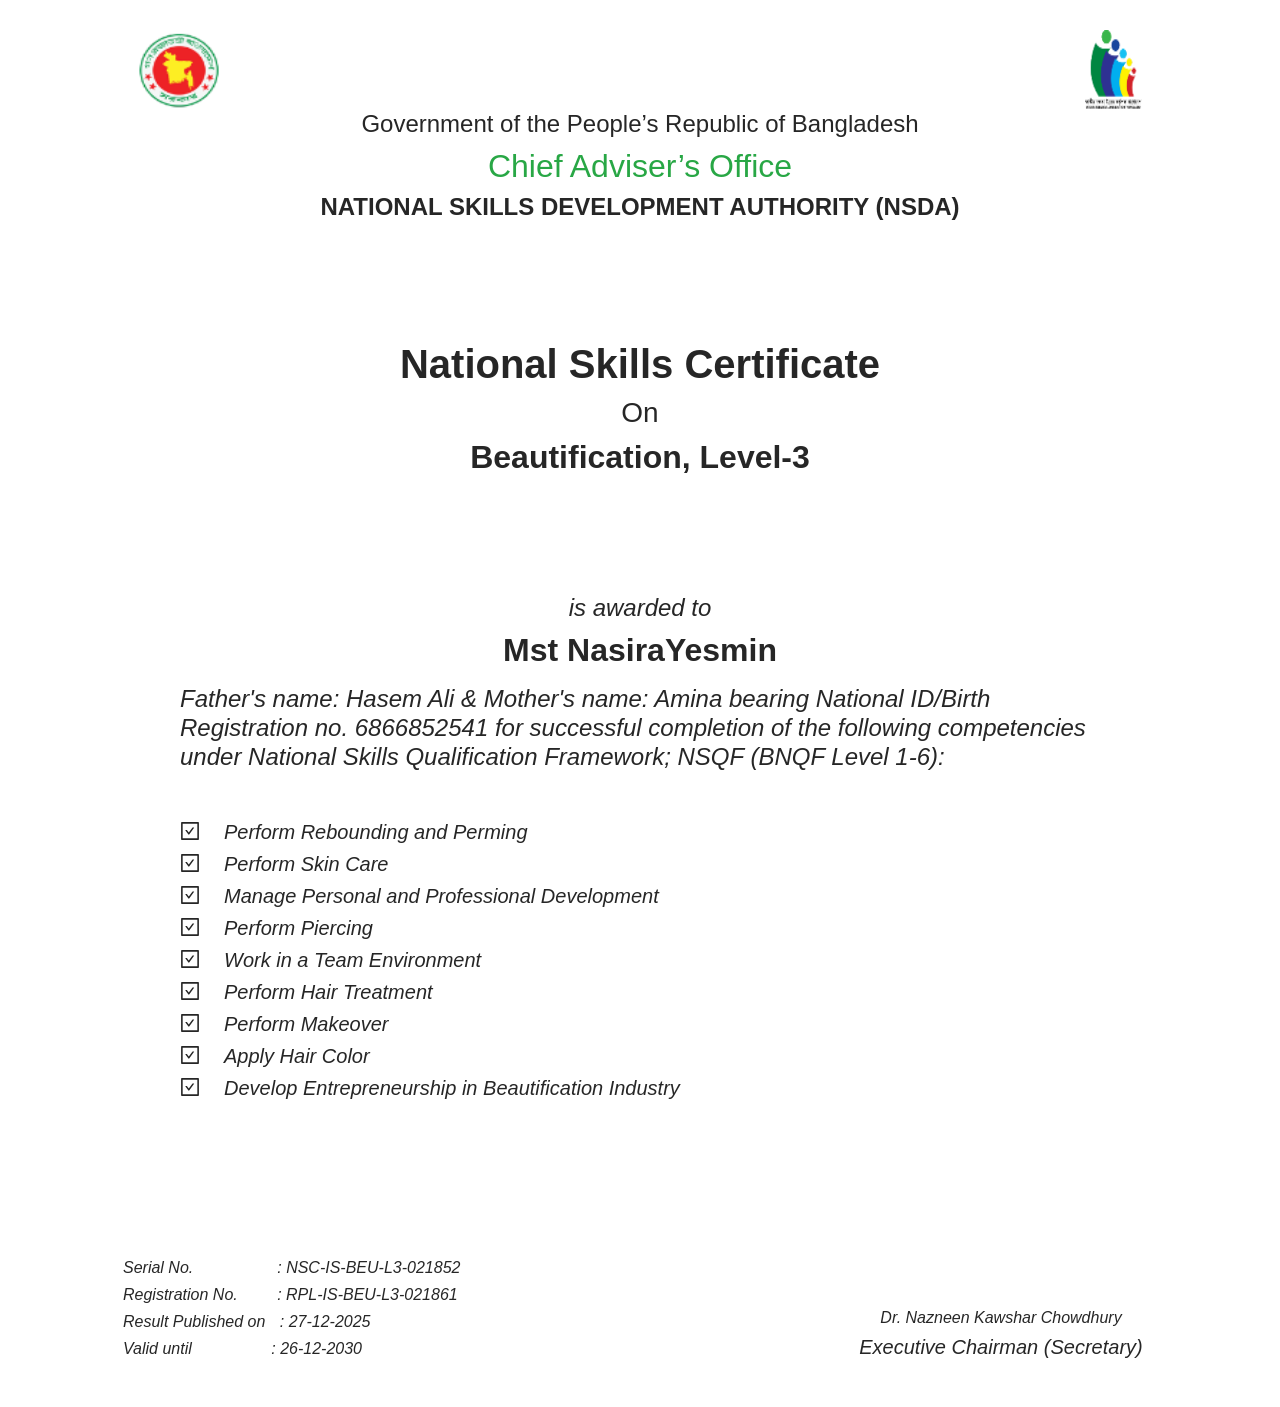
<file: Type 3/index1.html>
<!DOCTYPE html>
<!-- saved from url=(0137)https://www.skillsportal.gov.bd/#/reg/certificate-view?regCandidateId=kRtd4v4M0kNcy0fk2DF3MM4VxwPJQtYhq0BXHhL8hDifAzkYQy9V7XfbYrmuCLRRxRQ -->
<html lang="en"><head><meta http-equiv="Content-Type" content="text/html; charset=UTF-8">
    
    <title>NSDA</title>
    <!--<base href="/">--><base href=".">
    <meta name="viewport" content="width=device-width, initial-scale=1">
    <link rel="icon" type="image/png" href="./NSDA_files/nsda-logo.png">   
  <link rel="stylesheet" href="./NSDA_files/styles.css"><style>
/*# sourceMappingURL=[data-uri] */</style><style>.ngx-progress-bar[_ngcontent-wnu-c459]{color:#00acc1;display:none;height:3px;left:0;overflow:hidden;position:fixed;top:0;width:100%;z-index:99999!important}.ngx-progress-bar.foreground-closing[_ngcontent-wnu-c459], .ngx-progress-bar.loading-foreground[_ngcontent-wnu-c459]{display:block}.ngx-progress-bar.foreground-closing[_ngcontent-wnu-c459]{opacity:0!important;transition:opacity .5s ease-out .5s}.ngx-progress-bar.fast-closing[_ngcontent-wnu-c459]{transition:opacity .3s ease-out .3s!important}.ngx-progress-bar[_ngcontent-wnu-c459]:after, .ngx-progress-bar[_ngcontent-wnu-c459]:before{background-color:currentColor;content:"";display:block;height:100%;position:absolute;top:0;width:100%}.ngx-progress-bar-ltr[_ngcontent-wnu-c459]:before{transform:translate3d(-100%,0,0)}.ngx-progress-bar-ltr[_ngcontent-wnu-c459]:after{-webkit-animation:progressBar-slide-ltr 12s ease-out 0s 1 normal;animation:progressBar-slide-ltr 12s ease-out 0s 1 normal;transform:translate3d(-5%,0,0)}.ngx-progress-bar-rtl[_ngcontent-wnu-c459]:before{transform:translate3d(100%,0,0)}.ngx-progress-bar-rtl[_ngcontent-wnu-c459]:after{-webkit-animation:progressBar-slide-rtl 12s ease-out 0s 1 normal;animation:progressBar-slide-rtl 12s ease-out 0s 1 normal;transform:translate3d(5%,0,0)}.foreground-closing.ngx-progress-bar-ltr[_ngcontent-wnu-c459]:before{-webkit-animation:progressBar-slide-complete-ltr 1s ease-out 0s 1;animation:progressBar-slide-complete-ltr 1s ease-out 0s 1;transform:translateZ(0)}.fast-closing.ngx-progress-bar-ltr[_ngcontent-wnu-c459]:before{-webkit-animation:progressBar-slide-complete-ltr .6s ease-out 0s 1!important;animation:progressBar-slide-complete-ltr .6s ease-out 0s 1!important}.foreground-closing.ngx-progress-bar-rtl[_ngcontent-wnu-c459]:before{-webkit-animation:progressBar-slide-complete-rtl 1s ease-out 0s 1;animation:progressBar-slide-complete-rtl 1s ease-out 0s 1;transform:translateZ(0)}.fast-closing.ngx-progress-bar-rtl[_ngcontent-wnu-c459]:before{-webkit-animation:progressBar-slide-complete-rtl .6s ease-out 0s 1!important;animation:progressBar-slide-complete-rtl .6s ease-out 0s 1!important}@-webkit-keyframes progressBar-slide-ltr{0%{transform:translate3d(-100%,0,0)}to{transform:translate3d(-5%,0,0)}}@keyframes progressBar-slide-ltr{0%{transform:translate3d(-100%,0,0)}to{transform:translate3d(-5%,0,0)}}@-webkit-keyframes progressBar-slide-rtl{0%{transform:translate3d(100%,0,0)}to{transform:translate3d(5%,0,0)}}@keyframes progressBar-slide-rtl{0%{transform:translate3d(100%,0,0)}to{transform:translate3d(5%,0,0)}}@-webkit-keyframes progressBar-slide-complete-ltr{0%{transform:translate3d(-75%,0,0)}50%{transform:translateZ(0)}}@keyframes progressBar-slide-complete-ltr{0%{transform:translate3d(-75%,0,0)}50%{transform:translateZ(0)}}@-webkit-keyframes progressBar-slide-complete-rtl{0%{transform:translate3d(75%,0,0)}50%{transform:translateZ(0)}}@keyframes progressBar-slide-complete-rtl{0%{transform:translate3d(75%,0,0)}50%{transform:translateZ(0)}}.ngx-overlay[_ngcontent-wnu-c459]{background-color:rgba(40,40,40,.8);cursor:progress;display:none;height:100%;left:0;position:fixed;top:0;width:100%;z-index:99998!important}.ngx-overlay.foreground-closing[_ngcontent-wnu-c459], .ngx-overlay.loading-foreground[_ngcontent-wnu-c459]{display:block}.ngx-overlay.foreground-closing[_ngcontent-wnu-c459]{opacity:0!important;transition:opacity .5s ease-out .5s}.ngx-overlay.fast-closing[_ngcontent-wnu-c459]{transition:opacity .3s ease-out .3s!important}.ngx-overlay[_ngcontent-wnu-c459] > .ngx-foreground-spinner[_ngcontent-wnu-c459]{color:#00acc1;height:60px;margin:0;position:fixed;width:60px}.ngx-overlay[_ngcontent-wnu-c459] > .ngx-loading-logo[_ngcontent-wnu-c459]{height:120px;margin:0;position:fixed;width:120px}.ngx-overlay[_ngcontent-wnu-c459] > .ngx-loading-text[_ngcontent-wnu-c459]{color:#fff;font-family:sans-serif;font-size:1.2em;font-weight:400;margin:0;position:fixed}.ngx-background-spinner[_ngcontent-wnu-c459]{color:#00acc1;display:none;height:60px;margin:0;opacity:.6;position:fixed;width:60px;z-index:99997!important}.ngx-background-spinner.background-closing[_ngcontent-wnu-c459], .ngx-background-spinner.loading-background[_ngcontent-wnu-c459]{display:block}.ngx-background-spinner.background-closing[_ngcontent-wnu-c459]{opacity:0!important;transition:opacity .7s ease-out}.ngx-background-spinner.fast-closing[_ngcontent-wnu-c459]{transition:opacity .4s ease-out!important}.ngx-position-absolute[_ngcontent-wnu-c459], .ngx-position-absolute[_ngcontent-wnu-c459] > .ngx-foreground-spinner[_ngcontent-wnu-c459], .ngx-position-absolute[_ngcontent-wnu-c459] > .ngx-loading-logo[_ngcontent-wnu-c459], .ngx-position-absolute[_ngcontent-wnu-c459] > .ngx-loading-text[_ngcontent-wnu-c459]{position:absolute!important}.ngx-position-absolute.ngx-progress-bar[_ngcontent-wnu-c459]{z-index:99996!important}.ngx-position-absolute.ngx-overlay[_ngcontent-wnu-c459]{z-index:99995!important}.ngx-position-absolute.ngx-background-spinner[_ngcontent-wnu-c459], .ngx-position-absolute[_ngcontent-wnu-c459]   .sk-square-jelly-box[_ngcontent-wnu-c459] > div[_ngcontent-wnu-c459]:first-child{z-index:99994!important}.top-left[_ngcontent-wnu-c459]{left:30px;top:30px}.top-center[_ngcontent-wnu-c459]{left:50%;top:30px;transform:translateX(-50%)}.top-right[_ngcontent-wnu-c459]{right:30px;top:30px}.center-left[_ngcontent-wnu-c459]{left:30px;top:50%;transform:translateY(-50%)}.center-center[_ngcontent-wnu-c459]{left:50%;top:50%;transform:translate(-50%,-50%)}.center-right[_ngcontent-wnu-c459]{right:30px;top:50%;transform:translateY(-50%)}.bottom-left[_ngcontent-wnu-c459]{bottom:30px;left:30px}.bottom-center[_ngcontent-wnu-c459]{bottom:30px;left:50%;transform:translateX(-50%)}.bottom-right[_ngcontent-wnu-c459]{bottom:30px;right:30px}.sk-ball-scale-multiple[_ngcontent-wnu-c459], .sk-ball-scale-multiple[_ngcontent-wnu-c459] > div[_ngcontent-wnu-c459]{box-sizing:border-box;position:relative}.sk-ball-scale-multiple[_ngcontent-wnu-c459]{font-size:0;height:100%;width:100%}.sk-ball-scale-multiple[_ngcontent-wnu-c459] > div[_ngcontent-wnu-c459]{-webkit-animation:ball-scale-multiple 1s linear 0s infinite;animation:ball-scale-multiple 1s linear 0s infinite;background-color:currentColor;border:0 solid;border-radius:100%;display:inline-block;float:none;height:100%;left:0;opacity:0;position:absolute;top:0;width:100%}.sk-ball-scale-multiple[_ngcontent-wnu-c459] > div[_ngcontent-wnu-c459]:nth-child(2){-webkit-animation-delay:.2s;animation-delay:.2s}.sk-ball-scale-multiple[_ngcontent-wnu-c459] > div[_ngcontent-wnu-c459]:nth-child(3){-webkit-animation-delay:.4s;animation-delay:.4s}@-webkit-keyframes ball-scale-multiple{0%{opacity:0;transform:scale(0)}5%{opacity:.75}to{opacity:0;transform:scale(1)}}@keyframes ball-scale-multiple{0%{opacity:0;transform:scale(0)}5%{opacity:.75}to{opacity:0;transform:scale(1)}}.sk-ball-spin[_ngcontent-wnu-c459], .sk-ball-spin[_ngcontent-wnu-c459] > div[_ngcontent-wnu-c459]{box-sizing:border-box;position:relative}.sk-ball-spin[_ngcontent-wnu-c459]{font-size:0;height:100%;width:100%}.sk-ball-spin[_ngcontent-wnu-c459] > div[_ngcontent-wnu-c459]{-webkit-animation:ball-spin-clockwise 1s ease-in-out infinite;animation:ball-spin-clockwise 1s ease-in-out infinite;background-color:currentColor;border:0 solid;border-radius:100%;display:inline-block;float:none;height:25%;left:50%;margin-left:-12.5%;margin-top:-12.5%;position:absolute;top:50%;width:25%}.sk-ball-spin[_ngcontent-wnu-c459] > div[_ngcontent-wnu-c459]:first-child{-webkit-animation-delay:-1.125s;animation-delay:-1.125s;left:50%;top:5%}.sk-ball-spin[_ngcontent-wnu-c459] > div[_ngcontent-wnu-c459]:nth-child(2){-webkit-animation-delay:-1.25s;animation-delay:-1.25s;left:81.8198051534%;top:18.1801948466%}.sk-ball-spin[_ngcontent-wnu-c459] > div[_ngcontent-wnu-c459]:nth-child(3){-webkit-animation-delay:-1.375s;animation-delay:-1.375s;left:95%;top:50%}.sk-ball-spin[_ngcontent-wnu-c459] > div[_ngcontent-wnu-c459]:nth-child(4){-webkit-animation-delay:-1.5s;animation-delay:-1.5s;left:81.8198051534%;top:81.8198051534%}.sk-ball-spin[_ngcontent-wnu-c459] > div[_ngcontent-wnu-c459]:nth-child(5){-webkit-animation-delay:-1.625s;animation-delay:-1.625s;left:50.0000000005%;top:94.9999999966%}.sk-ball-spin[_ngcontent-wnu-c459] > div[_ngcontent-wnu-c459]:nth-child(6){-webkit-animation-delay:-1.75s;animation-delay:-1.75s;left:18.1801949248%;top:81.8198046966%}.sk-ball-spin[_ngcontent-wnu-c459] > div[_ngcontent-wnu-c459]:nth-child(7){-webkit-animation-delay:-1.875s;animation-delay:-1.875s;left:5.0000051215%;top:49.9999750815%}.sk-ball-spin[_ngcontent-wnu-c459] > div[_ngcontent-wnu-c459]:nth-child(8){-webkit-animation-delay:-2s;animation-delay:-2s;left:18.1803700518%;top:18.179464974%}@-webkit-keyframes ball-spin{0%,to{opacity:1;transform:scale(1)}20%{opacity:1}80%{opacity:0;transform:scale(0)}}@keyframes ball-spin{0%,to{opacity:1;transform:scale(1)}20%{opacity:1}80%{opacity:0;transform:scale(0)}}.sk-ball-spin-clockwise[_ngcontent-wnu-c459], .sk-ball-spin-clockwise[_ngcontent-wnu-c459] > div[_ngcontent-wnu-c459]{box-sizing:border-box;position:relative}.sk-ball-spin-clockwise[_ngcontent-wnu-c459]{font-size:0;height:100%;width:100%}.sk-ball-spin-clockwise[_ngcontent-wnu-c459] > div[_ngcontent-wnu-c459]{-webkit-animation:ball-spin-clockwise 1s ease-in-out infinite;animation:ball-spin-clockwise 1s ease-in-out infinite;background-color:currentColor;border:0 solid;border-radius:100%;display:inline-block;float:none;height:25%;left:50%;margin-left:-12.5%;margin-top:-12.5%;position:absolute;top:50%;width:25%}.sk-ball-spin-clockwise[_ngcontent-wnu-c459] > div[_ngcontent-wnu-c459]:first-child{-webkit-animation-delay:-.875s;animation-delay:-.875s;left:50%;top:5%}.sk-ball-spin-clockwise[_ngcontent-wnu-c459] > div[_ngcontent-wnu-c459]:nth-child(2){-webkit-animation-delay:-.75s;animation-delay:-.75s;left:81.8198051534%;top:18.1801948466%}.sk-ball-spin-clockwise[_ngcontent-wnu-c459] > div[_ngcontent-wnu-c459]:nth-child(3){-webkit-animation-delay:-.625s;animation-delay:-.625s;left:95%;top:50%}.sk-ball-spin-clockwise[_ngcontent-wnu-c459] > div[_ngcontent-wnu-c459]:nth-child(4){-webkit-animation-delay:-.5s;animation-delay:-.5s;left:81.8198051534%;top:81.8198051534%}.sk-ball-spin-clockwise[_ngcontent-wnu-c459] > div[_ngcontent-wnu-c459]:nth-child(5){-webkit-animation-delay:-.375s;animation-delay:-.375s;left:50.0000000005%;top:94.9999999966%}.sk-ball-spin-clockwise[_ngcontent-wnu-c459] > div[_ngcontent-wnu-c459]:nth-child(6){-webkit-animation-delay:-.25s;animation-delay:-.25s;left:18.1801949248%;top:81.8198046966%}.sk-ball-spin-clockwise[_ngcontent-wnu-c459] > div[_ngcontent-wnu-c459]:nth-child(7){-webkit-animation-delay:-.125s;animation-delay:-.125s;left:5.0000051215%;top:49.9999750815%}.sk-ball-spin-clockwise[_ngcontent-wnu-c459] > div[_ngcontent-wnu-c459]:nth-child(8){-webkit-animation-delay:0s;animation-delay:0s;left:18.1803700518%;top:18.179464974%}@-webkit-keyframes ball-spin-clockwise{0%,to{opacity:1;transform:scale(1)}20%{opacity:1}80%{opacity:0;transform:scale(0)}}@keyframes ball-spin-clockwise{0%,to{opacity:1;transform:scale(1)}20%{opacity:1}80%{opacity:0;transform:scale(0)}}.sk-ball-spin-clockwise-fade-rotating[_ngcontent-wnu-c459], .sk-ball-spin-clockwise-fade-rotating[_ngcontent-wnu-c459] > div[_ngcontent-wnu-c459]{box-sizing:border-box;position:relative}.sk-ball-spin-clockwise-fade-rotating[_ngcontent-wnu-c459]{-webkit-animation:ball-spin-clockwise-fade-rotating-rotate 6s linear infinite;animation:ball-spin-clockwise-fade-rotating-rotate 6s linear infinite;font-size:0;height:100%;width:100%}.sk-ball-spin-clockwise-fade-rotating[_ngcontent-wnu-c459] > div[_ngcontent-wnu-c459]{-webkit-animation:ball-spin-clockwise-fade-rotating 1s linear infinite;animation:ball-spin-clockwise-fade-rotating 1s linear infinite;background-color:currentColor;border:0 solid;border-radius:100%;display:inline-block;float:none;height:25%;left:50%;margin-left:-12.5%;margin-top:-12.5%;position:absolute;top:50%;width:25%}.sk-ball-spin-clockwise-fade-rotating[_ngcontent-wnu-c459] > div[_ngcontent-wnu-c459]:first-child{-webkit-animation-delay:-.875s;animation-delay:-.875s;left:50%;top:5%}.sk-ball-spin-clockwise-fade-rotating[_ngcontent-wnu-c459] > div[_ngcontent-wnu-c459]:nth-child(2){-webkit-animation-delay:-.75s;animation-delay:-.75s;left:81.8198051534%;top:18.1801948466%}.sk-ball-spin-clockwise-fade-rotating[_ngcontent-wnu-c459] > div[_ngcontent-wnu-c459]:nth-child(3){-webkit-animation-delay:-.625s;animation-delay:-.625s;left:95%;top:50%}.sk-ball-spin-clockwise-fade-rotating[_ngcontent-wnu-c459] > div[_ngcontent-wnu-c459]:nth-child(4){-webkit-animation-delay:-.5s;animation-delay:-.5s;left:81.8198051534%;top:81.8198051534%}.sk-ball-spin-clockwise-fade-rotating[_ngcontent-wnu-c459] > div[_ngcontent-wnu-c459]:nth-child(5){-webkit-animation-delay:-.375s;animation-delay:-.375s;left:50.0000000005%;top:94.9999999966%}.sk-ball-spin-clockwise-fade-rotating[_ngcontent-wnu-c459] > div[_ngcontent-wnu-c459]:nth-child(6){-webkit-animation-delay:-.25s;animation-delay:-.25s;left:18.1801949248%;top:81.8198046966%}.sk-ball-spin-clockwise-fade-rotating[_ngcontent-wnu-c459] > div[_ngcontent-wnu-c459]:nth-child(7){-webkit-animation-delay:-.125s;animation-delay:-.125s;left:5.0000051215%;top:49.9999750815%}.sk-ball-spin-clockwise-fade-rotating[_ngcontent-wnu-c459] > div[_ngcontent-wnu-c459]:nth-child(8){-webkit-animation-delay:0s;animation-delay:0s;left:18.1803700518%;top:18.179464974%}@-webkit-keyframes ball-spin-clockwise-fade-rotating-rotate{to{transform:rotate(-1turn)}}@keyframes ball-spin-clockwise-fade-rotating-rotate{to{transform:rotate(-1turn)}}@-webkit-keyframes ball-spin-clockwise-fade-rotating{50%{opacity:.25;transform:scale(.5)}to{opacity:1;transform:scale(1)}}@keyframes ball-spin-clockwise-fade-rotating{50%{opacity:.25;transform:scale(.5)}to{opacity:1;transform:scale(1)}}.sk-ball-spin-fade-rotating[_ngcontent-wnu-c459], .sk-ball-spin-fade-rotating[_ngcontent-wnu-c459] > div[_ngcontent-wnu-c459]{box-sizing:border-box;position:relative}.sk-ball-spin-fade-rotating[_ngcontent-wnu-c459]{-webkit-animation:ball-spin-fade-rotate 6s linear infinite;animation:ball-spin-fade-rotate 6s linear infinite;font-size:0;height:100%;width:100%}.sk-ball-spin-fade-rotating[_ngcontent-wnu-c459] > div[_ngcontent-wnu-c459]{-webkit-animation:ball-spin-fade 1s linear infinite;animation:ball-spin-fade 1s linear infinite;background-color:currentColor;border:0 solid;border-radius:100%;display:inline-block;float:none;height:25%;left:50%;margin-left:-12.5%;margin-top:-12.5%;position:absolute;top:50%;width:25%}.sk-ball-spin-fade-rotating[_ngcontent-wnu-c459] > div[_ngcontent-wnu-c459]:first-child{-webkit-animation-delay:-1.125s;animation-delay:-1.125s;left:50%;top:5%}.sk-ball-spin-fade-rotating[_ngcontent-wnu-c459] > div[_ngcontent-wnu-c459]:nth-child(2){-webkit-animation-delay:-1.25s;animation-delay:-1.25s;left:81.8198051534%;top:18.1801948466%}.sk-ball-spin-fade-rotating[_ngcontent-wnu-c459] > div[_ngcontent-wnu-c459]:nth-child(3){-webkit-animation-delay:-1.375s;animation-delay:-1.375s;left:95%;top:50%}.sk-ball-spin-fade-rotating[_ngcontent-wnu-c459] > div[_ngcontent-wnu-c459]:nth-child(4){-webkit-animation-delay:-1.5s;animation-delay:-1.5s;left:81.8198051534%;top:81.8198051534%}.sk-ball-spin-fade-rotating[_ngcontent-wnu-c459] > div[_ngcontent-wnu-c459]:nth-child(5){-webkit-animation-delay:-1.625s;animation-delay:-1.625s;left:50.0000000005%;top:94.9999999966%}.sk-ball-spin-fade-rotating[_ngcontent-wnu-c459] > div[_ngcontent-wnu-c459]:nth-child(6){-webkit-animation-delay:-1.75s;animation-delay:-1.75s;left:18.1801949248%;top:81.8198046966%}.sk-ball-spin-fade-rotating[_ngcontent-wnu-c459] > div[_ngcontent-wnu-c459]:nth-child(7){-webkit-animation-delay:-1.875s;animation-delay:-1.875s;left:5.0000051215%;top:49.9999750815%}.sk-ball-spin-fade-rotating[_ngcontent-wnu-c459] > div[_ngcontent-wnu-c459]:nth-child(8){-webkit-animation-delay:-2s;animation-delay:-2s;left:18.1803700518%;top:18.179464974%}@-webkit-keyframes ball-spin-fade-rotate{to{transform:rotate(1turn)}}@keyframes ball-spin-fade-rotate{to{transform:rotate(1turn)}}@-webkit-keyframes ball-spin-fade{0%,to{opacity:1;transform:scale(1)}50%{opacity:.25;transform:scale(.5)}}@keyframes ball-spin-fade{0%,to{opacity:1;transform:scale(1)}50%{opacity:.25;transform:scale(.5)}}.sk-chasing-dots[_ngcontent-wnu-c459]{-webkit-animation:sk-chasingDots-rotate 2s linear infinite;animation:sk-chasingDots-rotate 2s linear infinite;height:100%;margin:auto;position:absolute;text-align:center;width:100%}.sk-chasing-dots[_ngcontent-wnu-c459] > div[_ngcontent-wnu-c459]{-webkit-animation:sk-chasingDots-bounce 2s ease-in-out infinite;animation:sk-chasingDots-bounce 2s ease-in-out infinite;background-color:currentColor;border-radius:100%;display:inline-block;height:60%;position:absolute;top:0;width:60%}.sk-chasing-dots[_ngcontent-wnu-c459] > div[_ngcontent-wnu-c459]:nth-child(2){-webkit-animation-delay:-1s;animation-delay:-1s;bottom:0;top:auto}@-webkit-keyframes sk-chasingDots-rotate{to{transform:rotate(1turn)}}@keyframes sk-chasingDots-rotate{to{transform:rotate(1turn)}}@-webkit-keyframes sk-chasingDots-bounce{0%,to{transform:scale(0)}50%{transform:scale(1)}}@keyframes sk-chasingDots-bounce{0%,to{transform:scale(0)}50%{transform:scale(1)}}.sk-circle[_ngcontent-wnu-c459]{height:100%;margin:auto;position:relative;width:100%}.sk-circle[_ngcontent-wnu-c459] > div[_ngcontent-wnu-c459]{height:100%;left:0;position:absolute;top:0;width:100%}.sk-circle[_ngcontent-wnu-c459] > div[_ngcontent-wnu-c459]:before{-webkit-animation:sk-circle-bounceDelay 1.2s ease-in-out infinite both;animation:sk-circle-bounceDelay 1.2s ease-in-out infinite both;background-color:currentColor;border-radius:100%;content:"";display:block;height:15%;margin:0 auto;width:15%}.sk-circle[_ngcontent-wnu-c459] > div[_ngcontent-wnu-c459]:nth-child(2){transform:rotate(30deg)}.sk-circle[_ngcontent-wnu-c459] > div[_ngcontent-wnu-c459]:nth-child(3){transform:rotate(60deg)}.sk-circle[_ngcontent-wnu-c459] > div[_ngcontent-wnu-c459]:nth-child(4){transform:rotate(90deg)}.sk-circle[_ngcontent-wnu-c459] > div[_ngcontent-wnu-c459]:nth-child(5){transform:rotate(120deg)}.sk-circle[_ngcontent-wnu-c459] > div[_ngcontent-wnu-c459]:nth-child(6){transform:rotate(150deg)}.sk-circle[_ngcontent-wnu-c459] > div[_ngcontent-wnu-c459]:nth-child(7){transform:rotate(180deg)}.sk-circle[_ngcontent-wnu-c459] > div[_ngcontent-wnu-c459]:nth-child(8){transform:rotate(210deg)}.sk-circle[_ngcontent-wnu-c459] > div[_ngcontent-wnu-c459]:nth-child(9){transform:rotate(240deg)}.sk-circle[_ngcontent-wnu-c459] > div[_ngcontent-wnu-c459]:nth-child(10){transform:rotate(270deg)}.sk-circle[_ngcontent-wnu-c459] > div[_ngcontent-wnu-c459]:nth-child(11){transform:rotate(300deg)}.sk-circle[_ngcontent-wnu-c459] > div[_ngcontent-wnu-c459]:nth-child(12){transform:rotate(330deg)}.sk-circle[_ngcontent-wnu-c459] > div[_ngcontent-wnu-c459]:nth-child(2):before{-webkit-animation-delay:-1.1s;animation-delay:-1.1s}.sk-circle[_ngcontent-wnu-c459] > div[_ngcontent-wnu-c459]:nth-child(3):before{-webkit-animation-delay:-1s;animation-delay:-1s}.sk-circle[_ngcontent-wnu-c459] > div[_ngcontent-wnu-c459]:nth-child(4):before{-webkit-animation-delay:-.9s;animation-delay:-.9s}.sk-circle[_ngcontent-wnu-c459] > div[_ngcontent-wnu-c459]:nth-child(5):before{-webkit-animation-delay:-.8s;animation-delay:-.8s}.sk-circle[_ngcontent-wnu-c459] > div[_ngcontent-wnu-c459]:nth-child(6):before{-webkit-animation-delay:-.7s;animation-delay:-.7s}.sk-circle[_ngcontent-wnu-c459] > div[_ngcontent-wnu-c459]:nth-child(7):before{-webkit-animation-delay:-.6s;animation-delay:-.6s}.sk-circle[_ngcontent-wnu-c459] > div[_ngcontent-wnu-c459]:nth-child(8):before{-webkit-animation-delay:-.5s;animation-delay:-.5s}.sk-circle[_ngcontent-wnu-c459] > div[_ngcontent-wnu-c459]:nth-child(9):before{-webkit-animation-delay:-.4s;animation-delay:-.4s}.sk-circle[_ngcontent-wnu-c459] > div[_ngcontent-wnu-c459]:nth-child(10):before{-webkit-animation-delay:-.3s;animation-delay:-.3s}.sk-circle[_ngcontent-wnu-c459] > div[_ngcontent-wnu-c459]:nth-child(11):before{-webkit-animation-delay:-.2s;animation-delay:-.2s}.sk-circle[_ngcontent-wnu-c459] > div[_ngcontent-wnu-c459]:nth-child(12):before{-webkit-animation-delay:-.1s;animation-delay:-.1s}@-webkit-keyframes sk-circle-bounceDelay{0%,80%,to{transform:scale(0)}40%{transform:scale(1)}}@keyframes sk-circle-bounceDelay{0%,80%,to{transform:scale(0)}40%{transform:scale(1)}}.sk-cube-grid[_ngcontent-wnu-c459]{height:100%;margin:auto;width:100%}.sk-cube-grid[_ngcontent-wnu-c459] > div[_ngcontent-wnu-c459]{-webkit-animation:sk-cubeGrid-scaleDelay 1.3s ease-in-out infinite;animation:sk-cubeGrid-scaleDelay 1.3s ease-in-out infinite;background-color:currentColor;float:left;height:33%;width:33%}.sk-cube-grid[_ngcontent-wnu-c459] > div[_ngcontent-wnu-c459]:first-child{-webkit-animation-delay:.2s;animation-delay:.2s}.sk-cube-grid[_ngcontent-wnu-c459] > div[_ngcontent-wnu-c459]:nth-child(2){-webkit-animation-delay:.3s;animation-delay:.3s}.sk-cube-grid[_ngcontent-wnu-c459] > div[_ngcontent-wnu-c459]:nth-child(3){-webkit-animation-delay:.4s;animation-delay:.4s}.sk-cube-grid[_ngcontent-wnu-c459] > div[_ngcontent-wnu-c459]:nth-child(4){-webkit-animation-delay:.1s;animation-delay:.1s}.sk-cube-grid[_ngcontent-wnu-c459] > div[_ngcontent-wnu-c459]:nth-child(5){-webkit-animation-delay:.2s;animation-delay:.2s}.sk-cube-grid[_ngcontent-wnu-c459] > div[_ngcontent-wnu-c459]:nth-child(6){-webkit-animation-delay:.3s;animation-delay:.3s}.sk-cube-grid[_ngcontent-wnu-c459] > div[_ngcontent-wnu-c459]:nth-child(7){-webkit-animation-delay:0s;animation-delay:0s}.sk-cube-grid[_ngcontent-wnu-c459] > div[_ngcontent-wnu-c459]:nth-child(8){-webkit-animation-delay:.1s;animation-delay:.1s}.sk-cube-grid[_ngcontent-wnu-c459] > div[_ngcontent-wnu-c459]:nth-child(9){-webkit-animation-delay:.2s;animation-delay:.2s}@-webkit-keyframes sk-cubeGrid-scaleDelay{0%,70%,to{transform:scaleX(1)}35%{transform:scale3D(0,0,1)}}@keyframes sk-cubeGrid-scaleDelay{0%,70%,to{transform:scaleX(1)}35%{transform:scale3D(0,0,1)}}.sk-double-bounce[_ngcontent-wnu-c459]{height:100%;margin:auto;position:relative;width:100%}.sk-double-bounce[_ngcontent-wnu-c459] > div[_ngcontent-wnu-c459]{-webkit-animation:sk-doubleBounce-bounce 2s ease-in-out infinite;animation:sk-doubleBounce-bounce 2s ease-in-out infinite;background-color:currentColor;border-radius:50%;height:100%;left:0;opacity:.6;position:absolute;top:0;width:100%}.sk-double-bounce[_ngcontent-wnu-c459] > div[_ngcontent-wnu-c459]:nth-child(2){-webkit-animation-delay:-1s;animation-delay:-1s}@-webkit-keyframes sk-doubleBounce-bounce{0%,to{transform:scale(0)}50%{transform:scale(1)}}@keyframes sk-doubleBounce-bounce{0%,to{transform:scale(0)}50%{transform:scale(1)}}.sk-fading-circle[_ngcontent-wnu-c459]{height:100%;margin:auto;position:relative;width:100%}.sk-fading-circle[_ngcontent-wnu-c459] > div[_ngcontent-wnu-c459]{height:100%;left:0;position:absolute;top:0;width:100%}.sk-fading-circle[_ngcontent-wnu-c459] > div[_ngcontent-wnu-c459]:before{-webkit-animation:sk-fadingCircle-FadeDelay 1.2s ease-in-out infinite both;animation:sk-fadingCircle-FadeDelay 1.2s ease-in-out infinite both;background-color:currentColor;border-radius:100%;content:"";display:block;height:15%;margin:0 auto;width:15%}.sk-fading-circle[_ngcontent-wnu-c459] > div[_ngcontent-wnu-c459]:nth-child(2){transform:rotate(30deg)}.sk-fading-circle[_ngcontent-wnu-c459] > div[_ngcontent-wnu-c459]:nth-child(3){transform:rotate(60deg)}.sk-fading-circle[_ngcontent-wnu-c459] > div[_ngcontent-wnu-c459]:nth-child(4){transform:rotate(90deg)}.sk-fading-circle[_ngcontent-wnu-c459] > div[_ngcontent-wnu-c459]:nth-child(5){transform:rotate(120deg)}.sk-fading-circle[_ngcontent-wnu-c459] > div[_ngcontent-wnu-c459]:nth-child(6){transform:rotate(150deg)}.sk-fading-circle[_ngcontent-wnu-c459] > div[_ngcontent-wnu-c459]:nth-child(7){transform:rotate(180deg)}.sk-fading-circle[_ngcontent-wnu-c459] > div[_ngcontent-wnu-c459]:nth-child(8){transform:rotate(210deg)}.sk-fading-circle[_ngcontent-wnu-c459] > div[_ngcontent-wnu-c459]:nth-child(9){transform:rotate(240deg)}.sk-fading-circle[_ngcontent-wnu-c459] > div[_ngcontent-wnu-c459]:nth-child(10){transform:rotate(270deg)}.sk-fading-circle[_ngcontent-wnu-c459] > div[_ngcontent-wnu-c459]:nth-child(11){transform:rotate(300deg)}.sk-fading-circle[_ngcontent-wnu-c459] > div[_ngcontent-wnu-c459]:nth-child(12){transform:rotate(330deg)}.sk-fading-circle[_ngcontent-wnu-c459] > div[_ngcontent-wnu-c459]:nth-child(2):before{-webkit-animation-delay:-1.1s;animation-delay:-1.1s}.sk-fading-circle[_ngcontent-wnu-c459] > div[_ngcontent-wnu-c459]:nth-child(3):before{-webkit-animation-delay:-1s;animation-delay:-1s}.sk-fading-circle[_ngcontent-wnu-c459] > div[_ngcontent-wnu-c459]:nth-child(4):before{-webkit-animation-delay:-.9s;animation-delay:-.9s}.sk-fading-circle[_ngcontent-wnu-c459] > div[_ngcontent-wnu-c459]:nth-child(5):before{-webkit-animation-delay:-.8s;animation-delay:-.8s}.sk-fading-circle[_ngcontent-wnu-c459] > div[_ngcontent-wnu-c459]:nth-child(6):before{-webkit-animation-delay:-.7s;animation-delay:-.7s}.sk-fading-circle[_ngcontent-wnu-c459] > div[_ngcontent-wnu-c459]:nth-child(7):before{-webkit-animation-delay:-.6s;animation-delay:-.6s}.sk-fading-circle[_ngcontent-wnu-c459] > div[_ngcontent-wnu-c459]:nth-child(8):before{-webkit-animation-delay:-.5s;animation-delay:-.5s}.sk-fading-circle[_ngcontent-wnu-c459] > div[_ngcontent-wnu-c459]:nth-child(9):before{-webkit-animation-delay:-.4s;animation-delay:-.4s}.sk-fading-circle[_ngcontent-wnu-c459] > div[_ngcontent-wnu-c459]:nth-child(10):before{-webkit-animation-delay:-.3s;animation-delay:-.3s}.sk-fading-circle[_ngcontent-wnu-c459] > div[_ngcontent-wnu-c459]:nth-child(11):before{-webkit-animation-delay:-.2s;animation-delay:-.2s}.sk-fading-circle[_ngcontent-wnu-c459] > div[_ngcontent-wnu-c459]:nth-child(12):before{-webkit-animation-delay:-.1s;animation-delay:-.1s}@-webkit-keyframes sk-fadingCircle-FadeDelay{0%,39%,to{opacity:0}40%{opacity:1}}@keyframes sk-fadingCircle-FadeDelay{0%,39%,to{opacity:0}40%{opacity:1}}.sk-folding-cube[_ngcontent-wnu-c459]{height:100%;margin:auto;position:relative;transform:rotate(45deg);width:100%}.sk-folding-cube[_ngcontent-wnu-c459] > div[_ngcontent-wnu-c459]{float:left;height:50%;position:relative;transform:scale(1.1);width:50%}.sk-folding-cube[_ngcontent-wnu-c459] > div[_ngcontent-wnu-c459]:before{-webkit-animation:sk-foldingCube-angle 2.4s linear infinite both;animation:sk-foldingCube-angle 2.4s linear infinite both;background-color:currentColor;content:"";height:100%;left:0;position:absolute;top:0;transform-origin:100% 100%;width:100%}.sk-folding-cube[_ngcontent-wnu-c459] > div[_ngcontent-wnu-c459]:nth-child(2){transform:scale(1.1) rotate(90deg)}.sk-folding-cube[_ngcontent-wnu-c459] > div[_ngcontent-wnu-c459]:nth-child(3){transform:scale(1.1) rotate(270deg)}.sk-folding-cube[_ngcontent-wnu-c459] > div[_ngcontent-wnu-c459]:nth-child(4){transform:scale(1.1) rotate(180deg)}.sk-folding-cube[_ngcontent-wnu-c459] > div[_ngcontent-wnu-c459]:nth-child(2):before{-webkit-animation-delay:.3s;animation-delay:.3s}.sk-folding-cube[_ngcontent-wnu-c459] > div[_ngcontent-wnu-c459]:nth-child(3):before{-webkit-animation-delay:.9s;animation-delay:.9s}.sk-folding-cube[_ngcontent-wnu-c459] > div[_ngcontent-wnu-c459]:nth-child(4):before{-webkit-animation-delay:.6s;animation-delay:.6s}@-webkit-keyframes sk-foldingCube-angle{0%,10%{opacity:0;transform:perspective(140px) rotateX(-180deg)}25%,75%{opacity:1;transform:perspective(140px) rotateX(0deg)}90%,to{opacity:0;transform:perspective(140px) rotateY(180deg)}}@keyframes sk-foldingCube-angle{0%,10%{opacity:0;transform:perspective(140px) rotateX(-180deg)}25%,75%{opacity:1;transform:perspective(140px) rotateX(0deg)}90%,to{opacity:0;transform:perspective(140px) rotateY(180deg)}}.sk-pulse[_ngcontent-wnu-c459]{height:100%;margin:auto;width:100%}.sk-pulse[_ngcontent-wnu-c459] > div[_ngcontent-wnu-c459]{-webkit-animation:sk-pulse-scaleOut 1s ease-in-out infinite;animation:sk-pulse-scaleOut 1s ease-in-out infinite;background-color:currentColor;border-radius:100%;height:100%;width:100%}@-webkit-keyframes sk-pulse-scaleOut{0%{transform:scale(0)}to{opacity:0;transform:scale(1)}}@keyframes sk-pulse-scaleOut{0%{transform:scale(0)}to{opacity:0;transform:scale(1)}}.sk-rectangle-bounce[_ngcontent-wnu-c459]{font-size:0;height:100%;margin:auto;text-align:center;width:100%}.sk-rectangle-bounce[_ngcontent-wnu-c459] > div[_ngcontent-wnu-c459]{-webkit-animation:sk-rectangleBounce-stretchDelay 1.2s ease-in-out infinite;animation:sk-rectangleBounce-stretchDelay 1.2s ease-in-out infinite;background-color:currentColor;display:inline-block;height:100%;margin:0 5%;width:10%}.sk-rectangle-bounce[_ngcontent-wnu-c459] > div[_ngcontent-wnu-c459]:nth-child(2){-webkit-animation-delay:-1.1s;animation-delay:-1.1s}.sk-rectangle-bounce[_ngcontent-wnu-c459] > div[_ngcontent-wnu-c459]:nth-child(3){-webkit-animation-delay:-1s;animation-delay:-1s}.sk-rectangle-bounce[_ngcontent-wnu-c459] > div[_ngcontent-wnu-c459]:nth-child(4){-webkit-animation-delay:-.9s;animation-delay:-.9s}.sk-rectangle-bounce[_ngcontent-wnu-c459] > div[_ngcontent-wnu-c459]:nth-child(5){-webkit-animation-delay:-.8s;animation-delay:-.8s}@-webkit-keyframes sk-rectangleBounce-stretchDelay{0%,40%,to{transform:scaleY(.4)}20%{transform:scaleY(1)}}@keyframes sk-rectangleBounce-stretchDelay{0%,40%,to{transform:scaleY(.4)}20%{transform:scaleY(1)}}.sk-rectangle-bounce-party[_ngcontent-wnu-c459], .sk-rectangle-bounce-party[_ngcontent-wnu-c459] > div[_ngcontent-wnu-c459]{box-sizing:border-box;position:relative}.sk-rectangle-bounce-party[_ngcontent-wnu-c459]{font-size:0;height:100%;margin:auto;text-align:center;width:100%}.sk-rectangle-bounce-party[_ngcontent-wnu-c459] > div[_ngcontent-wnu-c459]{-webkit-animation-iteration-count:infinite;-webkit-animation-name:rectangle-bounce-party;animation-iteration-count:infinite;animation-name:rectangle-bounce-party;background-color:currentColor;border:0 solid;border-radius:0;display:inline-block;float:none;height:100%;margin:0 5%;width:10%}.sk-rectangle-bounce-party[_ngcontent-wnu-c459] > div[_ngcontent-wnu-c459]:first-child{-webkit-animation-delay:-.23s;-webkit-animation-duration:.43s;animation-delay:-.23s;animation-duration:.43s}.sk-rectangle-bounce-party[_ngcontent-wnu-c459] > div[_ngcontent-wnu-c459]:nth-child(2){-webkit-animation-delay:-.32s;-webkit-animation-duration:.62s;animation-delay:-.32s;animation-duration:.62s}.sk-rectangle-bounce-party[_ngcontent-wnu-c459] > div[_ngcontent-wnu-c459]:nth-child(3){-webkit-animation-delay:-.44s;-webkit-animation-duration:.43s;animation-delay:-.44s;animation-duration:.43s}.sk-rectangle-bounce-party[_ngcontent-wnu-c459] > div[_ngcontent-wnu-c459]:nth-child(4){-webkit-animation-delay:-.31s;-webkit-animation-duration:.8s;animation-delay:-.31s;animation-duration:.8s}.sk-rectangle-bounce-party[_ngcontent-wnu-c459] > div[_ngcontent-wnu-c459]:nth-child(5){-webkit-animation-delay:-.24s;-webkit-animation-duration:.74s;animation-delay:-.24s;animation-duration:.74s}@-webkit-keyframes rectangle-bounce-party{0%{transform:scaleY(1)}50%{transform:scaleY(.4)}to{transform:scaleY(1)}}@keyframes rectangle-bounce-party{0%{transform:scaleY(1)}50%{transform:scaleY(.4)}to{transform:scaleY(1)}}.sk-rectangle-bounce-pulse-out[_ngcontent-wnu-c459], .sk-rectangle-bounce-pulse-out[_ngcontent-wnu-c459] > div[_ngcontent-wnu-c459]{box-sizing:border-box;position:relative}.sk-rectangle-bounce-pulse-out[_ngcontent-wnu-c459]{font-size:0;height:100%;margin:auto;text-align:center;width:100%}.sk-rectangle-bounce-pulse-out[_ngcontent-wnu-c459] > div[_ngcontent-wnu-c459]{-webkit-animation:rectangle-bounce-pulse-out .9s cubic-bezier(.85,.25,.37,.85) infinite;animation:rectangle-bounce-pulse-out .9s cubic-bezier(.85,.25,.37,.85) infinite;background-color:currentColor;border:0 solid;border-radius:0;display:inline-block;float:none;height:100%;margin:0 5%;width:10%}.sk-rectangle-bounce-pulse-out[_ngcontent-wnu-c459] > div[_ngcontent-wnu-c459]:nth-child(3){-webkit-animation-delay:-.9s;animation-delay:-.9s}.sk-rectangle-bounce-pulse-out[_ngcontent-wnu-c459] > div[_ngcontent-wnu-c459]:nth-child(2), .sk-rectangle-bounce-pulse-out[_ngcontent-wnu-c459] > div[_ngcontent-wnu-c459]:nth-child(4){-webkit-animation-delay:-.7s;animation-delay:-.7s}.sk-rectangle-bounce-pulse-out[_ngcontent-wnu-c459] > div[_ngcontent-wnu-c459]:first-child, .sk-rectangle-bounce-pulse-out[_ngcontent-wnu-c459] > div[_ngcontent-wnu-c459]:nth-child(5){-webkit-animation-delay:-.5s;animation-delay:-.5s}@-webkit-keyframes rectangle-bounce-pulse-out{0%{transform:scaley(1)}50%{transform:scaley(.4)}to{transform:scaley(1)}}@keyframes rectangle-bounce-pulse-out{0%{transform:scaley(1)}50%{transform:scaley(.4)}to{transform:scaley(1)}}.sk-rectangle-bounce-pulse-out-rapid[_ngcontent-wnu-c459], .sk-rectangle-bounce-pulse-out-rapid[_ngcontent-wnu-c459] > div[_ngcontent-wnu-c459]{box-sizing:border-box;position:relative}.sk-rectangle-bounce-pulse-out-rapid[_ngcontent-wnu-c459]{font-size:0;height:100%;margin:auto;text-align:center;width:100%}.sk-rectangle-bounce-pulse-out-rapid[_ngcontent-wnu-c459] > div[_ngcontent-wnu-c459]{-webkit-animation:rectangle-bounce-pulse-out-rapid .9s cubic-bezier(.11,.49,.38,.78) infinite;animation:rectangle-bounce-pulse-out-rapid .9s cubic-bezier(.11,.49,.38,.78) infinite;background-color:currentColor;border:0 solid;border-radius:0;display:inline-block;float:none;height:100%;margin:0 5%;width:10%}.sk-rectangle-bounce-pulse-out-rapid[_ngcontent-wnu-c459] > div[_ngcontent-wnu-c459]:nth-child(3){-webkit-animation-delay:-.9s;animation-delay:-.9s}.sk-rectangle-bounce-pulse-out-rapid[_ngcontent-wnu-c459] > div[_ngcontent-wnu-c459]:nth-child(2), .sk-rectangle-bounce-pulse-out-rapid[_ngcontent-wnu-c459] > div[_ngcontent-wnu-c459]:nth-child(4){-webkit-animation-delay:-.65s;animation-delay:-.65s}.sk-rectangle-bounce-pulse-out-rapid[_ngcontent-wnu-c459] > div[_ngcontent-wnu-c459]:first-child, .sk-rectangle-bounce-pulse-out-rapid[_ngcontent-wnu-c459] > div[_ngcontent-wnu-c459]:nth-child(5){-webkit-animation-delay:-.4s;animation-delay:-.4s}@-webkit-keyframes rectangle-bounce-pulse-out-rapid{0%{transform:scaley(1)}80%{transform:scaley(.4)}90%{transform:scaley(1)}}@keyframes rectangle-bounce-pulse-out-rapid{0%{transform:scaley(1)}80%{transform:scaley(.4)}90%{transform:scaley(1)}}.sk-rotating-plane[_ngcontent-wnu-c459]{height:100%;margin:auto;text-align:center;width:100%}.sk-rotating-plane[_ngcontent-wnu-c459] > div[_ngcontent-wnu-c459]{-webkit-animation:sk-rotatePlane 1.2s ease-in-out infinite;animation:sk-rotatePlane 1.2s ease-in-out infinite;background-color:currentColor;height:100%;width:100%}@-webkit-keyframes sk-rotatePlane{0%{transform:perspective(120px) rotateX(0deg) rotateY(0deg)}50%{transform:perspective(120px) rotateX(-180.1deg) rotateY(0deg)}to{transform:perspective(120px) rotateX(-180deg) rotateY(-179.9deg)}}@keyframes sk-rotatePlane{0%{transform:perspective(120px) rotateX(0deg) rotateY(0deg)}50%{transform:perspective(120px) rotateX(-180.1deg) rotateY(0deg)}to{transform:perspective(120px) rotateX(-180deg) rotateY(-179.9deg)}}.sk-square-jelly-box[_ngcontent-wnu-c459], .sk-square-jelly-box[_ngcontent-wnu-c459] > div[_ngcontent-wnu-c459]{box-sizing:border-box;position:relative}.sk-square-jelly-box[_ngcontent-wnu-c459]{font-size:0;height:100%;width:100%}.sk-square-jelly-box[_ngcontent-wnu-c459] > div[_ngcontent-wnu-c459]{background-color:currentColor;border:0 solid;display:inline-block;float:none}.sk-square-jelly-box[_ngcontent-wnu-c459] > div[_ngcontent-wnu-c459]:first-child, .sk-square-jelly-box[_ngcontent-wnu-c459] > div[_ngcontent-wnu-c459]:nth-child(2){left:0;position:absolute;width:100%}.sk-square-jelly-box[_ngcontent-wnu-c459] > div[_ngcontent-wnu-c459]:first-child{-webkit-animation:square-jelly-box-animate .6s linear -.1s infinite;animation:square-jelly-box-animate .6s linear -.1s infinite;border-radius:10%;height:100%;top:-25%;z-index:99997}.sk-square-jelly-box[_ngcontent-wnu-c459] > div[_ngcontent-wnu-c459]:nth-child(2){-webkit-animation:square-jelly-box-shadow .6s linear -.1s infinite;animation:square-jelly-box-shadow .6s linear -.1s infinite;background:#000;border-radius:50%;bottom:-9%;height:10%;opacity:.2}@-webkit-keyframes square-jelly-box-animate{17%{border-bottom-right-radius:10%}25%{transform:translateY(25%) rotate(22.5deg)}50%{border-bottom-right-radius:100%;transform:translateY(50%) scaleY(.9) rotate(45deg)}75%{transform:translateY(25%) rotate(67.5deg)}to{transform:translateY(0) rotate(90deg)}}@keyframes square-jelly-box-animate{17%{border-bottom-right-radius:10%}25%{transform:translateY(25%) rotate(22.5deg)}50%{border-bottom-right-radius:100%;transform:translateY(50%) scaleY(.9) rotate(45deg)}75%{transform:translateY(25%) rotate(67.5deg)}to{transform:translateY(0) rotate(90deg)}}@-webkit-keyframes square-jelly-box-shadow{50%{transform:scaleX(1.25)}}@keyframes square-jelly-box-shadow{50%{transform:scaleX(1.25)}}.sk-square-loader[_ngcontent-wnu-c459], .sk-square-loader[_ngcontent-wnu-c459] > div[_ngcontent-wnu-c459]{box-sizing:border-box;position:relative}.sk-square-loader[_ngcontent-wnu-c459]{font-size:0;height:100%;width:100%}.sk-square-loader[_ngcontent-wnu-c459] > div[_ngcontent-wnu-c459]{-webkit-animation:square-loader 2s ease infinite;animation:square-loader 2s ease infinite;background:transparent;background-color:currentColor;border:0 solid;border-radius:0;border-width:3px;display:inline-block;float:none;height:100%;width:100%}.sk-square-loader[_ngcontent-wnu-c459] > div[_ngcontent-wnu-c459]:after{-webkit-animation:square-loader-inner 2s ease-in infinite;animation:square-loader-inner 2s ease-in infinite;background-color:currentColor;content:"";display:inline-block;vertical-align:top;width:100%}@-webkit-keyframes square-loader{0%{transform:rotate(0deg)}25%{transform:rotate(180deg)}50%{transform:rotate(180deg)}75%{transform:rotate(1turn)}to{transform:rotate(1turn)}}@keyframes square-loader{0%{transform:rotate(0deg)}25%{transform:rotate(180deg)}50%{transform:rotate(180deg)}75%{transform:rotate(1turn)}to{transform:rotate(1turn)}}@-webkit-keyframes square-loader-inner{0%{height:0}25%{height:0}50%{height:100%}75%{height:100%}to{height:0}}@keyframes square-loader-inner{0%{height:0}25%{height:0}50%{height:100%}75%{height:100%}to{height:0}}.sk-three-bounce[_ngcontent-wnu-c459]{height:100%;margin:auto;text-align:center;width:100%}.sk-three-bounce[_ngcontent-wnu-c459] > div[_ngcontent-wnu-c459]{-webkit-animation:sk-threeBounce-bounceDelay 1.4s ease-in-out infinite both;animation:sk-threeBounce-bounceDelay 1.4s ease-in-out infinite both;background-color:currentColor;border-radius:100%;display:inline-block;height:30%;margin-top:35%;width:30%}.bottom-center[_ngcontent-wnu-c459] > .sk-three-bounce[_ngcontent-wnu-c459] > div[_ngcontent-wnu-c459], .bottom-left[_ngcontent-wnu-c459] > .sk-three-bounce[_ngcontent-wnu-c459] > div[_ngcontent-wnu-c459], .bottom-right[_ngcontent-wnu-c459] > .sk-three-bounce[_ngcontent-wnu-c459] > div[_ngcontent-wnu-c459]{margin-top:70%!important}.top-center[_ngcontent-wnu-c459] > .sk-three-bounce[_ngcontent-wnu-c459] > div[_ngcontent-wnu-c459], .top-left[_ngcontent-wnu-c459] > .sk-three-bounce[_ngcontent-wnu-c459] > div[_ngcontent-wnu-c459], .top-right[_ngcontent-wnu-c459] > .sk-three-bounce[_ngcontent-wnu-c459] > div[_ngcontent-wnu-c459]{margin-top:0!important}.sk-three-bounce[_ngcontent-wnu-c459] > div[_ngcontent-wnu-c459]:first-child{-webkit-animation-delay:-.32s;animation-delay:-.32s}.sk-three-bounce[_ngcontent-wnu-c459] > div[_ngcontent-wnu-c459]:nth-child(2){-webkit-animation-delay:-.16s;animation-delay:-.16s}@-webkit-keyframes sk-threeBounce-bounceDelay{0%,80%,to{transform:scale(0)}40%{transform:scale(1)}}@keyframes sk-threeBounce-bounceDelay{0%,80%,to{transform:scale(0)}40%{transform:scale(1)}}.sk-three-strings[_ngcontent-wnu-c459], .sk-three-strings[_ngcontent-wnu-c459] > div[_ngcontent-wnu-c459]{height:100%;width:100%}.sk-three-strings[_ngcontent-wnu-c459] > div[_ngcontent-wnu-c459]{border-radius:50%;box-sizing:border-box;position:absolute}.sk-three-strings[_ngcontent-wnu-c459] > div[_ngcontent-wnu-c459]:first-child{-webkit-animation:sk-threeStrings-rotateOne 1s linear infinite;animation:sk-threeStrings-rotateOne 1s linear infinite;border-bottom:3px solid;left:0;top:0}.sk-three-strings[_ngcontent-wnu-c459] > div[_ngcontent-wnu-c459]:nth-child(2){-webkit-animation:sk-threeStrings-rotateTwo 1s linear infinite;animation:sk-threeStrings-rotateTwo 1s linear infinite;border-right:3px solid;right:0;top:0}.sk-three-strings[_ngcontent-wnu-c459] > div[_ngcontent-wnu-c459]:nth-child(3){-webkit-animation:sk-threeStrings-rotateThree 1s linear infinite;animation:sk-threeStrings-rotateThree 1s linear infinite;border-top:3px solid;bottom:0;right:0}@-webkit-keyframes sk-threeStrings-rotateOne{0%{transform:rotateX(35deg) rotateY(-45deg) rotate(0deg)}to{transform:rotateX(35deg) rotateY(-45deg) rotate(1turn)}}@keyframes sk-threeStrings-rotateOne{0%{transform:rotateX(35deg) rotateY(-45deg) rotate(0deg)}to{transform:rotateX(35deg) rotateY(-45deg) rotate(1turn)}}@-webkit-keyframes sk-threeStrings-rotateTwo{0%{transform:rotateX(50deg) rotateY(10deg) rotate(0deg)}to{transform:rotateX(50deg) rotateY(10deg) rotate(1turn)}}@keyframes sk-threeStrings-rotateTwo{0%{transform:rotateX(50deg) rotateY(10deg) rotate(0deg)}to{transform:rotateX(50deg) rotateY(10deg) rotate(1turn)}}@-webkit-keyframes sk-threeStrings-rotateThree{0%{transform:rotateX(35deg) rotateY(55deg) rotate(0deg)}to{transform:rotateX(35deg) rotateY(55deg) rotate(1turn)}}@keyframes sk-threeStrings-rotateThree{0%{transform:rotateX(35deg) rotateY(55deg) rotate(0deg)}to{transform:rotateX(35deg) rotateY(55deg) rotate(1turn)}}.sk-wandering-cubes[_ngcontent-wnu-c459]{height:100%;margin:auto;position:relative;text-align:center;width:100%}.sk-wandering-cubes[_ngcontent-wnu-c459] > div[_ngcontent-wnu-c459]{-webkit-animation:sk-wanderingCubes-cubeMove 1.8s ease-in-out infinite;animation:sk-wanderingCubes-cubeMove 1.8s ease-in-out infinite;background-color:currentColor;height:25%;left:0;position:absolute;top:0;width:25%}.sk-wandering-cubes[_ngcontent-wnu-c459] > div[_ngcontent-wnu-c459]:nth-child(2){-webkit-animation-delay:-.9s;animation-delay:-.9s}@-webkit-keyframes sk-wanderingCubes-cubeMove{25%{transform:translateX(290%) rotate(-90deg) scale(.5)}50%{transform:translateX(290%) translateY(290%) rotate(-179deg)}50.1%{transform:translateX(290%) translateY(290%) rotate(-180deg)}75%{transform:translateX(0) translateY(290%) rotate(-270deg) scale(.5)}to{transform:rotate(-1turn)}}@keyframes sk-wanderingCubes-cubeMove{25%{transform:translateX(290%) rotate(-90deg) scale(.5)}50%{transform:translateX(290%) translateY(290%) rotate(-179deg)}50.1%{transform:translateX(290%) translateY(290%) rotate(-180deg)}75%{transform:translateX(0) translateY(290%) rotate(-270deg) scale(.5)}to{transform:rotate(-1turn)}}</style><style>@font-face {
  font-family: "certificate-bold";
  src: url('Certificate Bold.ttf') format("truetype");
}
.certificate-font[_ngcontent-wnu-c437] {
  font-family: "certificate-bold";
}
.center[_ngcontent-wnu-c437] {
  margin: auto;
  width: 23%;
  border: 3px solid green;
  padding: 10px;
}
#bd-logo[_ngcontent-wnu-c437] {
  width: 135px;
  height: 110px;
  padding-left: 53px;
  padding-top: 30px;
}
#nsda-logo[_ngcontent-wnu-c437] {
  width: 110px;
  height: 110px;
  padding-right: 53px;
  padding-top: 30px;
}
.certificate-type[_ngcontent-wnu-c437] {
  padding-top: 110px;
  padding-bottom: 110px;
}
.certificate-footer-right[_ngcontent-wnu-c437] {
  padding-left: 53px;
  padding-top: 150px;
  padding-right: 53px;
  padding-bottom: 40px;
}
.certificate-footer-left[_ngcontent-wnu-c437] {
  padding-top: 200px;
  padding-right: 53px;
  padding-bottom: 40px;
  font-size: large;
}
@media screen and (max-width: 480px) {
  #bd-logo[_ngcontent-wnu-c437] {
    width: 40px;
    height: 65px;
    padding-top: 5px;
    padding-bottom: 20px;
  }

  #nsda-logo[_ngcontent-wnu-c437] {
    width: 40px;
    height: 65px;
    padding-top: 5px;
    padding-bottom: 20px;
  }
}
/*# sourceMappingURL=[data-uri] */</style><style id="nsda-loader-fix">ngx-ui-loader,.ngx-overlay,.ngx-background-spinner,.ngx-progress-bar{display:none!important;visibility:hidden!important;pointer-events:none!important;opacity:0!important}</style>
<script id="nsda-loader-fix-js">(function(){function hide(){var n=document.querySelectorAll('ngx-ui-loader,.ngx-overlay,.ngx-background-spinner,.ngx-progress-bar');for(var i=0;i<n.length;i++){n[i].style.setProperty('display','none','important');}}hide();document.addEventListener('DOMContentLoaded',hide);window.addEventListener('load',hide);setTimeout(hide,1000);})();</script>
</head>
  <body __processed_499c1501-afc4-48fe-971a-bd759da28b88__="true" bis_register="[base64]">
    <app-root _nghost-wnu-c465="" ng-version="11.2.6"><router-outlet _ngcontent-wnu-c465=""></router-outlet><app-view-reg-certificate _nghost-wnu-c437=""><div _ngcontent-wnu-c437="" class="container-fluid" bis_skin_checked="1"><div _ngcontent-wnu-c437="" class="row" bis_skin_checked="1"><div _ngcontent-wnu-c437="" class="container" bis_skin_checked="1"><div _ngcontent-wnu-c437="" class="row" bis_skin_checked="1"><div _ngcontent-wnu-c437="" class="col-md-3 col-6" bis_skin_checked="1"><img _ngcontent-wnu-c437="" src="./NSDA_files/gov-modify.png" id="bd-logo" class="img-fluid"></div><div _ngcontent-wnu-c437="" class="col-md-3 col-6 offset-md-6 text-right" bis_skin_checked="1"><img _ngcontent-wnu-c437="" id="nsda-logo" src="./NSDA_files/Group 98.png" class="img-fluid"></div><div _ngcontent-wnu-c437="" class="col-md-12 text-center certificate-center" bis_skin_checked="1"><h4 _ngcontent-wnu-c437="">Government of the People’s Republic of Bangladesh</h4><h2 _ngcontent-wnu-c437="" class="text-success">Chief Adviser’s Office</h2><h4 _ngcontent-wnu-c437="" class="text-uppercase"><b _ngcontent-wnu-c437="">National Skills Development Authority (NSDA)</b></h4></div><div _ngcontent-wnu-c437="" class="certificate-type col-md-12 text-center" bis_skin_checked="1"><h1 _ngcontent-wnu-c437="" class="font-weight-bold"> National Skills Certificate </h1><!----><!----><h3 _ngcontent-wnu-c437="">On</h3><h2 _ngcontent-wnu-c437="" class="font-weight-bold"> Beautification, Level-3 </h2></div><div _ngcontent-wnu-c437="" class="stp-reg-name col-md-12 text-center" bis_skin_checked="1"><h4 _ngcontent-wnu-c437="" class="font-italic">is awarded to</h4><h2 _ngcontent-wnu-c437=""><b _ngcontent-wnu-c437="">Mst NasiraYesmin</b></h2></div><div _ngcontent-wnu-c437="" class="col-md-10 offset-md-1 mt-2 font-italic" bis_skin_checked="1"><h4 _ngcontent-wnu-c437=""> Father's name: Hasem Ali &amp; Mother's name: Amina bearing National ID/Birth Registration no. 6866852541 for successful completion of the following competencies under National Skills Qualification Framework; NSQF (BNQF Level 1-6): </h4><div _ngcontent-wnu-c437="" class="mt-5" bis_skin_checked="1"><div _ngcontent-wnu-c437="" bis_skin_checked="1"><h5 _ngcontent-wnu-c437=""><i _ngcontent-wnu-c437="" nz-icon="" nztype="check-square" nztheme="outline" class="anticon mr-4 anticon-check-square"><svg viewBox="64 64 896 896" focusable="false" fill="currentColor" width="1em" height="1em" data-icon="check-square" aria-hidden="true"><path d="M433.1 657.7a31.8 31.8 0 0051.7 0l210.6-292c3.8-5.3 0-12.7-6.5-12.7H642c-10.2 0-19.9 4.9-25.9 13.3L459 584.3l-71.2-98.8c-6-8.3-15.6-13.3-25.9-13.3H315c-6.5 0-10.3 7.4-6.5 12.7l124.6 172.8z"></path><path d="M880 112H144c-17.7 0-32 14.3-32 32v736c0 17.7 14.3 32 32 32h736c17.7 0 32-14.3 32-32V144c0-17.7-14.3-32-32-32zm-40 728H184V184h656v656z"></path></svg></i>Perform Rebounding and Perming </h5></div><div _ngcontent-wnu-c437="" bis_skin_checked="1"><h5 _ngcontent-wnu-c437=""><i _ngcontent-wnu-c437="" nz-icon="" nztype="check-square" nztheme="outline" class="anticon mr-4 anticon-check-square"><svg viewBox="64 64 896 896" focusable="false" fill="currentColor" width="1em" height="1em" data-icon="check-square" aria-hidden="true"><path d="M433.1 657.7a31.8 31.8 0 0051.7 0l210.6-292c3.8-5.3 0-12.7-6.5-12.7H642c-10.2 0-19.9 4.9-25.9 13.3L459 584.3l-71.2-98.8c-6-8.3-15.6-13.3-25.9-13.3H315c-6.5 0-10.3 7.4-6.5 12.7l124.6 172.8z"></path><path d="M880 112H144c-17.7 0-32 14.3-32 32v736c0 17.7 14.3 32 32 32h736c17.7 0 32-14.3 32-32V144c0-17.7-14.3-32-32-32zm-40 728H184V184h656v656z"></path></svg></i>Perform Skin Care </h5></div><div _ngcontent-wnu-c437="" bis_skin_checked="1"><h5 _ngcontent-wnu-c437=""><i _ngcontent-wnu-c437="" nz-icon="" nztype="check-square" nztheme="outline" class="anticon mr-4 anticon-check-square"><svg viewBox="64 64 896 896" focusable="false" fill="currentColor" width="1em" height="1em" data-icon="check-square" aria-hidden="true"><path d="M433.1 657.7a31.8 31.8 0 0051.7 0l210.6-292c3.8-5.3 0-12.7-6.5-12.7H642c-10.2 0-19.9 4.9-25.9 13.3L459 584.3l-71.2-98.8c-6-8.3-15.6-13.3-25.9-13.3H315c-6.5 0-10.3 7.4-6.5 12.7l124.6 172.8z"></path><path d="M880 112H144c-17.7 0-32 14.3-32 32v736c0 17.7 14.3 32 32 32h736c17.7 0 32-14.3 32-32V144c0-17.7-14.3-32-32-32zm-40 728H184V184h656v656z"></path></svg></i>Manage Personal and Professional Development </h5></div><div _ngcontent-wnu-c437="" bis_skin_checked="1"><h5 _ngcontent-wnu-c437=""><i _ngcontent-wnu-c437="" nz-icon="" nztype="check-square" nztheme="outline" class="anticon mr-4 anticon-check-square"><svg viewBox="64 64 896 896" focusable="false" fill="currentColor" width="1em" height="1em" data-icon="check-square" aria-hidden="true"><path d="M433.1 657.7a31.8 31.8 0 0051.7 0l210.6-292c3.8-5.3 0-12.7-6.5-12.7H642c-10.2 0-19.9 4.9-25.9 13.3L459 584.3l-71.2-98.8c-6-8.3-15.6-13.3-25.9-13.3H315c-6.5 0-10.3 7.4-6.5 12.7l124.6 172.8z"></path><path d="M880 112H144c-17.7 0-32 14.3-32 32v736c0 17.7 14.3 32 32 32h736c17.7 0 32-14.3 32-32V144c0-17.7-14.3-32-32-32zm-40 728H184V184h656v656z"></path></svg></i>Perform Piercing </h5></div><div _ngcontent-wnu-c437="" bis_skin_checked="1"><h5 _ngcontent-wnu-c437=""><i _ngcontent-wnu-c437="" nz-icon="" nztype="check-square" nztheme="outline" class="anticon mr-4 anticon-check-square"><svg viewBox="64 64 896 896" focusable="false" fill="currentColor" width="1em" height="1em" data-icon="check-square" aria-hidden="true"><path d="M433.1 657.7a31.8 31.8 0 0051.7 0l210.6-292c3.8-5.3 0-12.7-6.5-12.7H642c-10.2 0-19.9 4.9-25.9 13.3L459 584.3l-71.2-98.8c-6-8.3-15.6-13.3-25.9-13.3H315c-6.5 0-10.3 7.4-6.5 12.7l124.6 172.8z"></path><path d="M880 112H144c-17.7 0-32 14.3-32 32v736c0 17.7 14.3 32 32 32h736c17.7 0 32-14.3 32-32V144c0-17.7-14.3-32-32-32zm-40 728H184V184h656v656z"></path></svg></i>Work in a Team Environment </h5></div><div _ngcontent-wnu-c437="" bis_skin_checked="1"><h5 _ngcontent-wnu-c437=""><i _ngcontent-wnu-c437="" nz-icon="" nztype="check-square" nztheme="outline" class="anticon mr-4 anticon-check-square"><svg viewBox="64 64 896 896" focusable="false" fill="currentColor" width="1em" height="1em" data-icon="check-square" aria-hidden="true"><path d="M433.1 657.7a31.8 31.8 0 0051.7 0l210.6-292c3.8-5.3 0-12.7-6.5-12.7H642c-10.2 0-19.9 4.9-25.9 13.3L459 584.3l-71.2-98.8c-6-8.3-15.6-13.3-25.9-13.3H315c-6.5 0-10.3 7.4-6.5 12.7l124.6 172.8z"></path><path d="M880 112H144c-17.7 0-32 14.3-32 32v736c0 17.7 14.3 32 32 32h736c17.7 0 32-14.3 32-32V144c0-17.7-14.3-32-32-32zm-40 728H184V184h656v656z"></path></svg></i>Perform Hair Treatment </h5></div><div _ngcontent-wnu-c437="" bis_skin_checked="1"><h5 _ngcontent-wnu-c437=""><i _ngcontent-wnu-c437="" nz-icon="" nztype="check-square" nztheme="outline" class="anticon mr-4 anticon-check-square"><svg viewBox="64 64 896 896" focusable="false" fill="currentColor" width="1em" height="1em" data-icon="check-square" aria-hidden="true"><path d="M433.1 657.7a31.8 31.8 0 0051.7 0l210.6-292c3.8-5.3 0-12.7-6.5-12.7H642c-10.2 0-19.9 4.9-25.9 13.3L459 584.3l-71.2-98.8c-6-8.3-15.6-13.3-25.9-13.3H315c-6.5 0-10.3 7.4-6.5 12.7l124.6 172.8z"></path><path d="M880 112H144c-17.7 0-32 14.3-32 32v736c0 17.7 14.3 32 32 32h736c17.7 0 32-14.3 32-32V144c0-17.7-14.3-32-32-32zm-40 728H184V184h656v656z"></path></svg></i>Perform Makeover </h5></div><div _ngcontent-wnu-c437="" bis_skin_checked="1"><h5 _ngcontent-wnu-c437=""><i _ngcontent-wnu-c437="" nz-icon="" nztype="check-square" nztheme="outline" class="anticon mr-4 anticon-check-square"><svg viewBox="64 64 896 896" focusable="false" fill="currentColor" width="1em" height="1em" data-icon="check-square" aria-hidden="true"><path d="M433.1 657.7a31.8 31.8 0 0051.7 0l210.6-292c3.8-5.3 0-12.7-6.5-12.7H642c-10.2 0-19.9 4.9-25.9 13.3L459 584.3l-71.2-98.8c-6-8.3-15.6-13.3-25.9-13.3H315c-6.5 0-10.3 7.4-6.5 12.7l124.6 172.8z"></path><path d="M880 112H144c-17.7 0-32 14.3-32 32v736c0 17.7 14.3 32 32 32h736c17.7 0 32-14.3 32-32V144c0-17.7-14.3-32-32-32zm-40 728H184V184h656v656z"></path></svg></i>Apply Hair Color </h5></div><div _ngcontent-wnu-c437="" bis_skin_checked="1"><h5 _ngcontent-wnu-c437=""><i _ngcontent-wnu-c437="" nz-icon="" nztype="check-square" nztheme="outline" class="anticon mr-4 anticon-check-square"><svg viewBox="64 64 896 896" focusable="false" fill="currentColor" width="1em" height="1em" data-icon="check-square" aria-hidden="true"><path d="M433.1 657.7a31.8 31.8 0 0051.7 0l210.6-292c3.8-5.3 0-12.7-6.5-12.7H642c-10.2 0-19.9 4.9-25.9 13.3L459 584.3l-71.2-98.8c-6-8.3-15.6-13.3-25.9-13.3H315c-6.5 0-10.3 7.4-6.5 12.7l124.6 172.8z"></path><path d="M880 112H144c-17.7 0-32 14.3-32 32v736c0 17.7 14.3 32 32 32h736c17.7 0 32-14.3 32-32V144c0-17.7-14.3-32-32-32zm-40 728H184V184h656v656z"></path></svg></i>Develop Entrepreneurship in Beautification Industry </h5></div><!----></div></div><div _ngcontent-wnu-c437="" class="col-md-5 certificate-footer-right font-italic" bis_skin_checked="1"><h6 _ngcontent-wnu-c437=""> Serial No.<span _ngcontent-wnu-c437="" style="margin-left: 84px;">: NSC-IS-BEU-L3-021852</span></h6><h6 _ngcontent-wnu-c437=""> Registration No.<span _ngcontent-wnu-c437="" style="margin-left: 35px;"></span> : RPL-IS-BEU-L3-021861 </h6><h6 _ngcontent-wnu-c437=""> Result Published on <span _ngcontent-wnu-c437="" style="margin-left: 10px;"></span> : 27-12-2025 </h6><h6 _ngcontent-wnu-c437=""> Valid until <span _ngcontent-wnu-c437="" style="margin-left: 75px;"></span> : 26-12-2030 </h6></div><div _ngcontent-wnu-c437="" class="col-md-4 offset-md-3 text-center certificate-footer-left font-italic" bis_skin_checked="1"><h6 _ngcontent-wnu-c437="">Dr. Nazneen Kawshar Chowdhury</h6><h5 _ngcontent-wnu-c437="">Executive Chairman (Secretary)</h5></div></div></div></div></div><!----></app-view-reg-certificate><!----><ngx-ui-loader _ngcontent-wnu-c465="" _nghost-wnu-c459=""><div _ngcontent-wnu-c459="" class="ngx-progress-bar ngx-progress-bar-ltr" style="height: 3px; color: rgb(0, 172, 193);" bis_skin_checked="1"></div><!----><div _ngcontent-wnu-c459="" class="ngx-overlay" style="background-color: rgba(40, 40, 40, 0.8); border-radius: 0px;" bis_skin_checked="1"><!----><div _ngcontent-wnu-c459="" class="ngx-foreground-spinner center-center" style="color: rgb(0, 172, 193); width: 60px; height: 60px; top: 50%;" bis_skin_checked="1"><div _ngcontent-wnu-c459="" class="sk-ball-spin-clockwise" bis_skin_checked="1"><div _ngcontent-wnu-c459="" bis_skin_checked="1"></div><div _ngcontent-wnu-c459="" bis_skin_checked="1"></div><div _ngcontent-wnu-c459="" bis_skin_checked="1"></div><div _ngcontent-wnu-c459="" bis_skin_checked="1"></div><div _ngcontent-wnu-c459="" bis_skin_checked="1"></div><div _ngcontent-wnu-c459="" bis_skin_checked="1"></div><div _ngcontent-wnu-c459="" bis_skin_checked="1"></div><div _ngcontent-wnu-c459="" bis_skin_checked="1"></div><!----></div><!----><!----></div><div _ngcontent-wnu-c459="" class="ngx-loading-text center-center" style="top: 50%; color: rgb(255, 255, 255);" bis_skin_checked="1"></div></div><div _ngcontent-wnu-c459="" class="ngx-background-spinner center-center" style="width: 40px; height: 40px; color: red; opacity: 0.5;" bis_skin_checked="1"><div _ngcontent-wnu-c459="" class="sk-rectangle-bounce" bis_skin_checked="1"><div _ngcontent-wnu-c459="" bis_skin_checked="1"></div><div _ngcontent-wnu-c459="" bis_skin_checked="1"></div><div _ngcontent-wnu-c459="" bis_skin_checked="1"></div><div _ngcontent-wnu-c459="" bis_skin_checked="1"></div><div _ngcontent-wnu-c459="" bis_skin_checked="1"></div><!----></div><!----><!----></div></ngx-ui-loader></app-root></body></html>
</file>
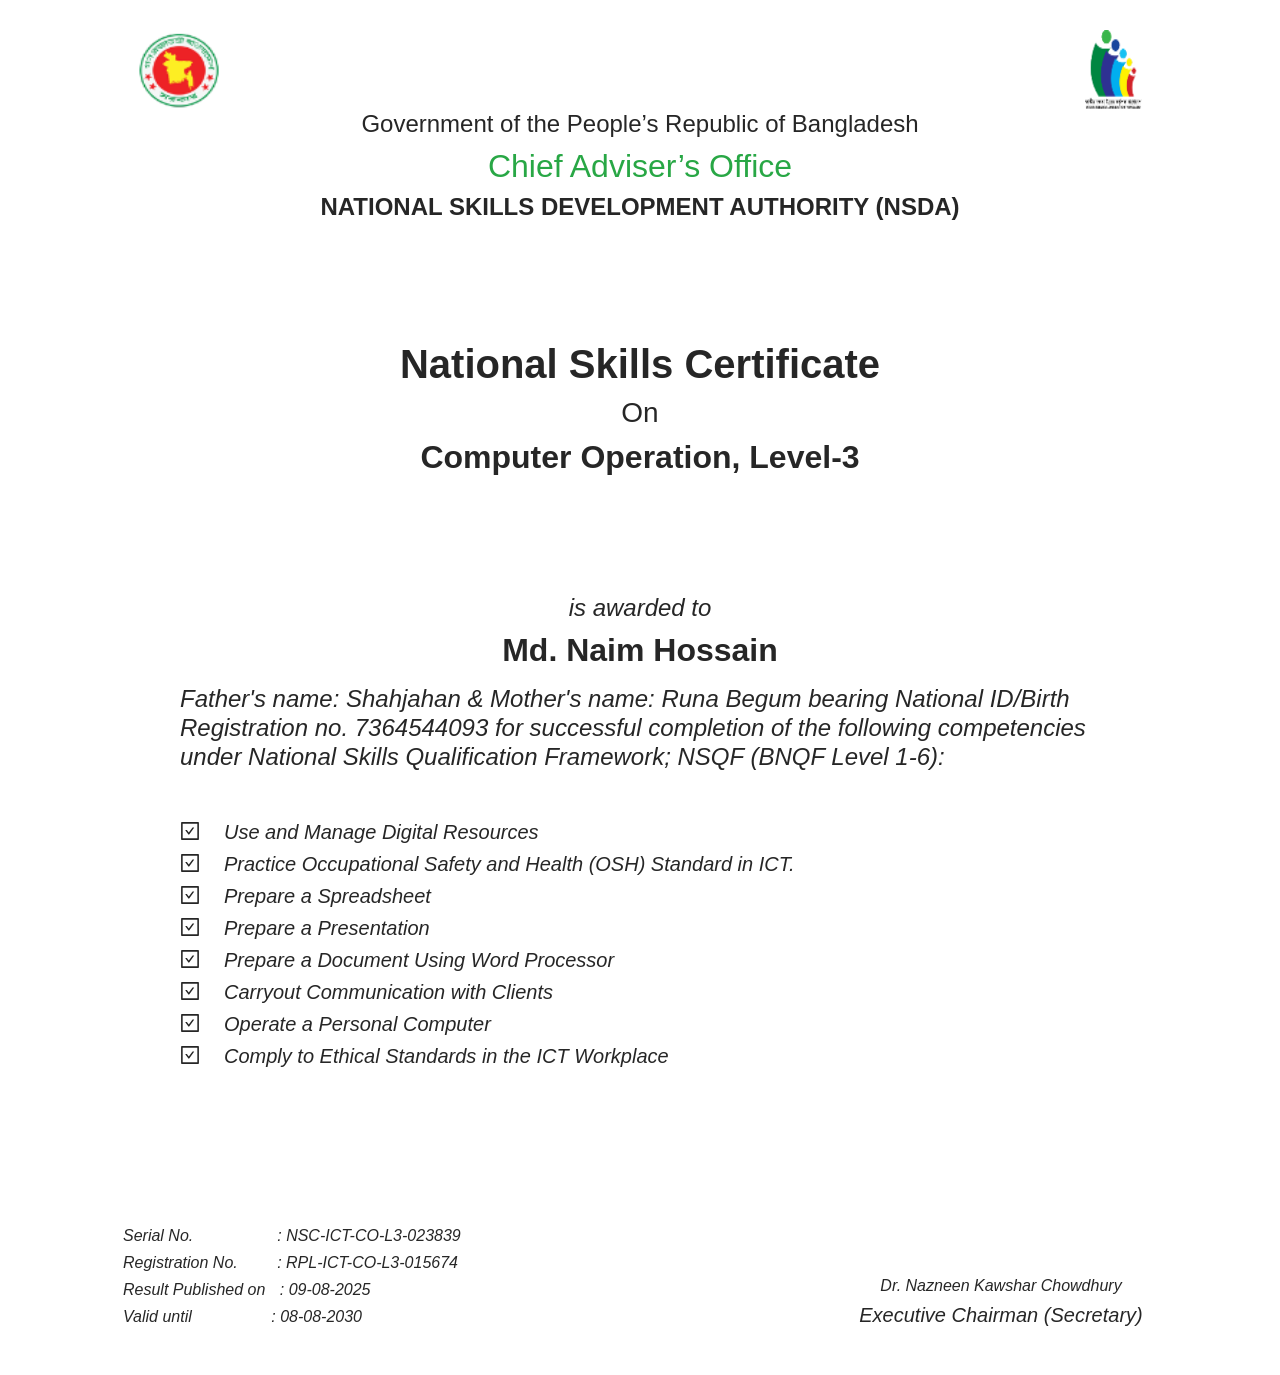
<file: Type 4/index1.html>
<!DOCTYPE html>
<!-- saved from url=(0137)https://www.skillsportal.gov.bd/#/reg/certificate-view?regCandidateId=kRtd4v4M0kNcy0fk2DF3MM4VxwPJQtYhq0BXHhL8hDifAzkYQy9V7XfbYrmuCLRRxRQ -->
<html lang="en"><head><meta http-equiv="Content-Type" content="text/html; charset=UTF-8">
    
    <title>NSDA</title>
    <!--<base href="/">--><base href=".">
    <meta name="viewport" content="width=device-width, initial-scale=1">
    <link rel="icon" type="image/png" href="./NSDA_files/nsda-logo.png">   
  <link rel="stylesheet" href="./NSDA_files/styles.css"><style>
/*# sourceMappingURL=[data-uri] */</style><style>.ngx-progress-bar[_ngcontent-wnu-c459]{color:#00acc1;display:none;height:3px;left:0;overflow:hidden;position:fixed;top:0;width:100%;z-index:99999!important}.ngx-progress-bar.foreground-closing[_ngcontent-wnu-c459], .ngx-progress-bar.loading-foreground[_ngcontent-wnu-c459]{display:block}.ngx-progress-bar.foreground-closing[_ngcontent-wnu-c459]{opacity:0!important;transition:opacity .5s ease-out .5s}.ngx-progress-bar.fast-closing[_ngcontent-wnu-c459]{transition:opacity .3s ease-out .3s!important}.ngx-progress-bar[_ngcontent-wnu-c459]:after, .ngx-progress-bar[_ngcontent-wnu-c459]:before{background-color:currentColor;content:"";display:block;height:100%;position:absolute;top:0;width:100%}.ngx-progress-bar-ltr[_ngcontent-wnu-c459]:before{transform:translate3d(-100%,0,0)}.ngx-progress-bar-ltr[_ngcontent-wnu-c459]:after{-webkit-animation:progressBar-slide-ltr 12s ease-out 0s 1 normal;animation:progressBar-slide-ltr 12s ease-out 0s 1 normal;transform:translate3d(-5%,0,0)}.ngx-progress-bar-rtl[_ngcontent-wnu-c459]:before{transform:translate3d(100%,0,0)}.ngx-progress-bar-rtl[_ngcontent-wnu-c459]:after{-webkit-animation:progressBar-slide-rtl 12s ease-out 0s 1 normal;animation:progressBar-slide-rtl 12s ease-out 0s 1 normal;transform:translate3d(5%,0,0)}.foreground-closing.ngx-progress-bar-ltr[_ngcontent-wnu-c459]:before{-webkit-animation:progressBar-slide-complete-ltr 1s ease-out 0s 1;animation:progressBar-slide-complete-ltr 1s ease-out 0s 1;transform:translateZ(0)}.fast-closing.ngx-progress-bar-ltr[_ngcontent-wnu-c459]:before{-webkit-animation:progressBar-slide-complete-ltr .6s ease-out 0s 1!important;animation:progressBar-slide-complete-ltr .6s ease-out 0s 1!important}.foreground-closing.ngx-progress-bar-rtl[_ngcontent-wnu-c459]:before{-webkit-animation:progressBar-slide-complete-rtl 1s ease-out 0s 1;animation:progressBar-slide-complete-rtl 1s ease-out 0s 1;transform:translateZ(0)}.fast-closing.ngx-progress-bar-rtl[_ngcontent-wnu-c459]:before{-webkit-animation:progressBar-slide-complete-rtl .6s ease-out 0s 1!important;animation:progressBar-slide-complete-rtl .6s ease-out 0s 1!important}@-webkit-keyframes progressBar-slide-ltr{0%{transform:translate3d(-100%,0,0)}to{transform:translate3d(-5%,0,0)}}@keyframes progressBar-slide-ltr{0%{transform:translate3d(-100%,0,0)}to{transform:translate3d(-5%,0,0)}}@-webkit-keyframes progressBar-slide-rtl{0%{transform:translate3d(100%,0,0)}to{transform:translate3d(5%,0,0)}}@keyframes progressBar-slide-rtl{0%{transform:translate3d(100%,0,0)}to{transform:translate3d(5%,0,0)}}@-webkit-keyframes progressBar-slide-complete-ltr{0%{transform:translate3d(-75%,0,0)}50%{transform:translateZ(0)}}@keyframes progressBar-slide-complete-ltr{0%{transform:translate3d(-75%,0,0)}50%{transform:translateZ(0)}}@-webkit-keyframes progressBar-slide-complete-rtl{0%{transform:translate3d(75%,0,0)}50%{transform:translateZ(0)}}@keyframes progressBar-slide-complete-rtl{0%{transform:translate3d(75%,0,0)}50%{transform:translateZ(0)}}.ngx-overlay[_ngcontent-wnu-c459]{background-color:rgba(40,40,40,.8);cursor:progress;display:none;height:100%;left:0;position:fixed;top:0;width:100%;z-index:99998!important}.ngx-overlay.foreground-closing[_ngcontent-wnu-c459], .ngx-overlay.loading-foreground[_ngcontent-wnu-c459]{display:block}.ngx-overlay.foreground-closing[_ngcontent-wnu-c459]{opacity:0!important;transition:opacity .5s ease-out .5s}.ngx-overlay.fast-closing[_ngcontent-wnu-c459]{transition:opacity .3s ease-out .3s!important}.ngx-overlay[_ngcontent-wnu-c459] > .ngx-foreground-spinner[_ngcontent-wnu-c459]{color:#00acc1;height:60px;margin:0;position:fixed;width:60px}.ngx-overlay[_ngcontent-wnu-c459] > .ngx-loading-logo[_ngcontent-wnu-c459]{height:120px;margin:0;position:fixed;width:120px}.ngx-overlay[_ngcontent-wnu-c459] > .ngx-loading-text[_ngcontent-wnu-c459]{color:#fff;font-family:sans-serif;font-size:1.2em;font-weight:400;margin:0;position:fixed}.ngx-background-spinner[_ngcontent-wnu-c459]{color:#00acc1;display:none;height:60px;margin:0;opacity:.6;position:fixed;width:60px;z-index:99997!important}.ngx-background-spinner.background-closing[_ngcontent-wnu-c459], .ngx-background-spinner.loading-background[_ngcontent-wnu-c459]{display:block}.ngx-background-spinner.background-closing[_ngcontent-wnu-c459]{opacity:0!important;transition:opacity .7s ease-out}.ngx-background-spinner.fast-closing[_ngcontent-wnu-c459]{transition:opacity .4s ease-out!important}.ngx-position-absolute[_ngcontent-wnu-c459], .ngx-position-absolute[_ngcontent-wnu-c459] > .ngx-foreground-spinner[_ngcontent-wnu-c459], .ngx-position-absolute[_ngcontent-wnu-c459] > .ngx-loading-logo[_ngcontent-wnu-c459], .ngx-position-absolute[_ngcontent-wnu-c459] > .ngx-loading-text[_ngcontent-wnu-c459]{position:absolute!important}.ngx-position-absolute.ngx-progress-bar[_ngcontent-wnu-c459]{z-index:99996!important}.ngx-position-absolute.ngx-overlay[_ngcontent-wnu-c459]{z-index:99995!important}.ngx-position-absolute.ngx-background-spinner[_ngcontent-wnu-c459], .ngx-position-absolute[_ngcontent-wnu-c459]   .sk-square-jelly-box[_ngcontent-wnu-c459] > div[_ngcontent-wnu-c459]:first-child{z-index:99994!important}.top-left[_ngcontent-wnu-c459]{left:30px;top:30px}.top-center[_ngcontent-wnu-c459]{left:50%;top:30px;transform:translateX(-50%)}.top-right[_ngcontent-wnu-c459]{right:30px;top:30px}.center-left[_ngcontent-wnu-c459]{left:30px;top:50%;transform:translateY(-50%)}.center-center[_ngcontent-wnu-c459]{left:50%;top:50%;transform:translate(-50%,-50%)}.center-right[_ngcontent-wnu-c459]{right:30px;top:50%;transform:translateY(-50%)}.bottom-left[_ngcontent-wnu-c459]{bottom:30px;left:30px}.bottom-center[_ngcontent-wnu-c459]{bottom:30px;left:50%;transform:translateX(-50%)}.bottom-right[_ngcontent-wnu-c459]{bottom:30px;right:30px}.sk-ball-scale-multiple[_ngcontent-wnu-c459], .sk-ball-scale-multiple[_ngcontent-wnu-c459] > div[_ngcontent-wnu-c459]{box-sizing:border-box;position:relative}.sk-ball-scale-multiple[_ngcontent-wnu-c459]{font-size:0;height:100%;width:100%}.sk-ball-scale-multiple[_ngcontent-wnu-c459] > div[_ngcontent-wnu-c459]{-webkit-animation:ball-scale-multiple 1s linear 0s infinite;animation:ball-scale-multiple 1s linear 0s infinite;background-color:currentColor;border:0 solid;border-radius:100%;display:inline-block;float:none;height:100%;left:0;opacity:0;position:absolute;top:0;width:100%}.sk-ball-scale-multiple[_ngcontent-wnu-c459] > div[_ngcontent-wnu-c459]:nth-child(2){-webkit-animation-delay:.2s;animation-delay:.2s}.sk-ball-scale-multiple[_ngcontent-wnu-c459] > div[_ngcontent-wnu-c459]:nth-child(3){-webkit-animation-delay:.4s;animation-delay:.4s}@-webkit-keyframes ball-scale-multiple{0%{opacity:0;transform:scale(0)}5%{opacity:.75}to{opacity:0;transform:scale(1)}}@keyframes ball-scale-multiple{0%{opacity:0;transform:scale(0)}5%{opacity:.75}to{opacity:0;transform:scale(1)}}.sk-ball-spin[_ngcontent-wnu-c459], .sk-ball-spin[_ngcontent-wnu-c459] > div[_ngcontent-wnu-c459]{box-sizing:border-box;position:relative}.sk-ball-spin[_ngcontent-wnu-c459]{font-size:0;height:100%;width:100%}.sk-ball-spin[_ngcontent-wnu-c459] > div[_ngcontent-wnu-c459]{-webkit-animation:ball-spin-clockwise 1s ease-in-out infinite;animation:ball-spin-clockwise 1s ease-in-out infinite;background-color:currentColor;border:0 solid;border-radius:100%;display:inline-block;float:none;height:25%;left:50%;margin-left:-12.5%;margin-top:-12.5%;position:absolute;top:50%;width:25%}.sk-ball-spin[_ngcontent-wnu-c459] > div[_ngcontent-wnu-c459]:first-child{-webkit-animation-delay:-1.125s;animation-delay:-1.125s;left:50%;top:5%}.sk-ball-spin[_ngcontent-wnu-c459] > div[_ngcontent-wnu-c459]:nth-child(2){-webkit-animation-delay:-1.25s;animation-delay:-1.25s;left:81.8198051534%;top:18.1801948466%}.sk-ball-spin[_ngcontent-wnu-c459] > div[_ngcontent-wnu-c459]:nth-child(3){-webkit-animation-delay:-1.375s;animation-delay:-1.375s;left:95%;top:50%}.sk-ball-spin[_ngcontent-wnu-c459] > div[_ngcontent-wnu-c459]:nth-child(4){-webkit-animation-delay:-1.5s;animation-delay:-1.5s;left:81.8198051534%;top:81.8198051534%}.sk-ball-spin[_ngcontent-wnu-c459] > div[_ngcontent-wnu-c459]:nth-child(5){-webkit-animation-delay:-1.625s;animation-delay:-1.625s;left:50.0000000005%;top:94.9999999966%}.sk-ball-spin[_ngcontent-wnu-c459] > div[_ngcontent-wnu-c459]:nth-child(6){-webkit-animation-delay:-1.75s;animation-delay:-1.75s;left:18.1801949248%;top:81.8198046966%}.sk-ball-spin[_ngcontent-wnu-c459] > div[_ngcontent-wnu-c459]:nth-child(7){-webkit-animation-delay:-1.875s;animation-delay:-1.875s;left:5.0000051215%;top:49.9999750815%}.sk-ball-spin[_ngcontent-wnu-c459] > div[_ngcontent-wnu-c459]:nth-child(8){-webkit-animation-delay:-2s;animation-delay:-2s;left:18.1803700518%;top:18.179464974%}@-webkit-keyframes ball-spin{0%,to{opacity:1;transform:scale(1)}20%{opacity:1}80%{opacity:0;transform:scale(0)}}@keyframes ball-spin{0%,to{opacity:1;transform:scale(1)}20%{opacity:1}80%{opacity:0;transform:scale(0)}}.sk-ball-spin-clockwise[_ngcontent-wnu-c459], .sk-ball-spin-clockwise[_ngcontent-wnu-c459] > div[_ngcontent-wnu-c459]{box-sizing:border-box;position:relative}.sk-ball-spin-clockwise[_ngcontent-wnu-c459]{font-size:0;height:100%;width:100%}.sk-ball-spin-clockwise[_ngcontent-wnu-c459] > div[_ngcontent-wnu-c459]{-webkit-animation:ball-spin-clockwise 1s ease-in-out infinite;animation:ball-spin-clockwise 1s ease-in-out infinite;background-color:currentColor;border:0 solid;border-radius:100%;display:inline-block;float:none;height:25%;left:50%;margin-left:-12.5%;margin-top:-12.5%;position:absolute;top:50%;width:25%}.sk-ball-spin-clockwise[_ngcontent-wnu-c459] > div[_ngcontent-wnu-c459]:first-child{-webkit-animation-delay:-.875s;animation-delay:-.875s;left:50%;top:5%}.sk-ball-spin-clockwise[_ngcontent-wnu-c459] > div[_ngcontent-wnu-c459]:nth-child(2){-webkit-animation-delay:-.75s;animation-delay:-.75s;left:81.8198051534%;top:18.1801948466%}.sk-ball-spin-clockwise[_ngcontent-wnu-c459] > div[_ngcontent-wnu-c459]:nth-child(3){-webkit-animation-delay:-.625s;animation-delay:-.625s;left:95%;top:50%}.sk-ball-spin-clockwise[_ngcontent-wnu-c459] > div[_ngcontent-wnu-c459]:nth-child(4){-webkit-animation-delay:-.5s;animation-delay:-.5s;left:81.8198051534%;top:81.8198051534%}.sk-ball-spin-clockwise[_ngcontent-wnu-c459] > div[_ngcontent-wnu-c459]:nth-child(5){-webkit-animation-delay:-.375s;animation-delay:-.375s;left:50.0000000005%;top:94.9999999966%}.sk-ball-spin-clockwise[_ngcontent-wnu-c459] > div[_ngcontent-wnu-c459]:nth-child(6){-webkit-animation-delay:-.25s;animation-delay:-.25s;left:18.1801949248%;top:81.8198046966%}.sk-ball-spin-clockwise[_ngcontent-wnu-c459] > div[_ngcontent-wnu-c459]:nth-child(7){-webkit-animation-delay:-.125s;animation-delay:-.125s;left:5.0000051215%;top:49.9999750815%}.sk-ball-spin-clockwise[_ngcontent-wnu-c459] > div[_ngcontent-wnu-c459]:nth-child(8){-webkit-animation-delay:0s;animation-delay:0s;left:18.1803700518%;top:18.179464974%}@-webkit-keyframes ball-spin-clockwise{0%,to{opacity:1;transform:scale(1)}20%{opacity:1}80%{opacity:0;transform:scale(0)}}@keyframes ball-spin-clockwise{0%,to{opacity:1;transform:scale(1)}20%{opacity:1}80%{opacity:0;transform:scale(0)}}.sk-ball-spin-clockwise-fade-rotating[_ngcontent-wnu-c459], .sk-ball-spin-clockwise-fade-rotating[_ngcontent-wnu-c459] > div[_ngcontent-wnu-c459]{box-sizing:border-box;position:relative}.sk-ball-spin-clockwise-fade-rotating[_ngcontent-wnu-c459]{-webkit-animation:ball-spin-clockwise-fade-rotating-rotate 6s linear infinite;animation:ball-spin-clockwise-fade-rotating-rotate 6s linear infinite;font-size:0;height:100%;width:100%}.sk-ball-spin-clockwise-fade-rotating[_ngcontent-wnu-c459] > div[_ngcontent-wnu-c459]{-webkit-animation:ball-spin-clockwise-fade-rotating 1s linear infinite;animation:ball-spin-clockwise-fade-rotating 1s linear infinite;background-color:currentColor;border:0 solid;border-radius:100%;display:inline-block;float:none;height:25%;left:50%;margin-left:-12.5%;margin-top:-12.5%;position:absolute;top:50%;width:25%}.sk-ball-spin-clockwise-fade-rotating[_ngcontent-wnu-c459] > div[_ngcontent-wnu-c459]:first-child{-webkit-animation-delay:-.875s;animation-delay:-.875s;left:50%;top:5%}.sk-ball-spin-clockwise-fade-rotating[_ngcontent-wnu-c459] > div[_ngcontent-wnu-c459]:nth-child(2){-webkit-animation-delay:-.75s;animation-delay:-.75s;left:81.8198051534%;top:18.1801948466%}.sk-ball-spin-clockwise-fade-rotating[_ngcontent-wnu-c459] > div[_ngcontent-wnu-c459]:nth-child(3){-webkit-animation-delay:-.625s;animation-delay:-.625s;left:95%;top:50%}.sk-ball-spin-clockwise-fade-rotating[_ngcontent-wnu-c459] > div[_ngcontent-wnu-c459]:nth-child(4){-webkit-animation-delay:-.5s;animation-delay:-.5s;left:81.8198051534%;top:81.8198051534%}.sk-ball-spin-clockwise-fade-rotating[_ngcontent-wnu-c459] > div[_ngcontent-wnu-c459]:nth-child(5){-webkit-animation-delay:-.375s;animation-delay:-.375s;left:50.0000000005%;top:94.9999999966%}.sk-ball-spin-clockwise-fade-rotating[_ngcontent-wnu-c459] > div[_ngcontent-wnu-c459]:nth-child(6){-webkit-animation-delay:-.25s;animation-delay:-.25s;left:18.1801949248%;top:81.8198046966%}.sk-ball-spin-clockwise-fade-rotating[_ngcontent-wnu-c459] > div[_ngcontent-wnu-c459]:nth-child(7){-webkit-animation-delay:-.125s;animation-delay:-.125s;left:5.0000051215%;top:49.9999750815%}.sk-ball-spin-clockwise-fade-rotating[_ngcontent-wnu-c459] > div[_ngcontent-wnu-c459]:nth-child(8){-webkit-animation-delay:0s;animation-delay:0s;left:18.1803700518%;top:18.179464974%}@-webkit-keyframes ball-spin-clockwise-fade-rotating-rotate{to{transform:rotate(-1turn)}}@keyframes ball-spin-clockwise-fade-rotating-rotate{to{transform:rotate(-1turn)}}@-webkit-keyframes ball-spin-clockwise-fade-rotating{50%{opacity:.25;transform:scale(.5)}to{opacity:1;transform:scale(1)}}@keyframes ball-spin-clockwise-fade-rotating{50%{opacity:.25;transform:scale(.5)}to{opacity:1;transform:scale(1)}}.sk-ball-spin-fade-rotating[_ngcontent-wnu-c459], .sk-ball-spin-fade-rotating[_ngcontent-wnu-c459] > div[_ngcontent-wnu-c459]{box-sizing:border-box;position:relative}.sk-ball-spin-fade-rotating[_ngcontent-wnu-c459]{-webkit-animation:ball-spin-fade-rotate 6s linear infinite;animation:ball-spin-fade-rotate 6s linear infinite;font-size:0;height:100%;width:100%}.sk-ball-spin-fade-rotating[_ngcontent-wnu-c459] > div[_ngcontent-wnu-c459]{-webkit-animation:ball-spin-fade 1s linear infinite;animation:ball-spin-fade 1s linear infinite;background-color:currentColor;border:0 solid;border-radius:100%;display:inline-block;float:none;height:25%;left:50%;margin-left:-12.5%;margin-top:-12.5%;position:absolute;top:50%;width:25%}.sk-ball-spin-fade-rotating[_ngcontent-wnu-c459] > div[_ngcontent-wnu-c459]:first-child{-webkit-animation-delay:-1.125s;animation-delay:-1.125s;left:50%;top:5%}.sk-ball-spin-fade-rotating[_ngcontent-wnu-c459] > div[_ngcontent-wnu-c459]:nth-child(2){-webkit-animation-delay:-1.25s;animation-delay:-1.25s;left:81.8198051534%;top:18.1801948466%}.sk-ball-spin-fade-rotating[_ngcontent-wnu-c459] > div[_ngcontent-wnu-c459]:nth-child(3){-webkit-animation-delay:-1.375s;animation-delay:-1.375s;left:95%;top:50%}.sk-ball-spin-fade-rotating[_ngcontent-wnu-c459] > div[_ngcontent-wnu-c459]:nth-child(4){-webkit-animation-delay:-1.5s;animation-delay:-1.5s;left:81.8198051534%;top:81.8198051534%}.sk-ball-spin-fade-rotating[_ngcontent-wnu-c459] > div[_ngcontent-wnu-c459]:nth-child(5){-webkit-animation-delay:-1.625s;animation-delay:-1.625s;left:50.0000000005%;top:94.9999999966%}.sk-ball-spin-fade-rotating[_ngcontent-wnu-c459] > div[_ngcontent-wnu-c459]:nth-child(6){-webkit-animation-delay:-1.75s;animation-delay:-1.75s;left:18.1801949248%;top:81.8198046966%}.sk-ball-spin-fade-rotating[_ngcontent-wnu-c459] > div[_ngcontent-wnu-c459]:nth-child(7){-webkit-animation-delay:-1.875s;animation-delay:-1.875s;left:5.0000051215%;top:49.9999750815%}.sk-ball-spin-fade-rotating[_ngcontent-wnu-c459] > div[_ngcontent-wnu-c459]:nth-child(8){-webkit-animation-delay:-2s;animation-delay:-2s;left:18.1803700518%;top:18.179464974%}@-webkit-keyframes ball-spin-fade-rotate{to{transform:rotate(1turn)}}@keyframes ball-spin-fade-rotate{to{transform:rotate(1turn)}}@-webkit-keyframes ball-spin-fade{0%,to{opacity:1;transform:scale(1)}50%{opacity:.25;transform:scale(.5)}}@keyframes ball-spin-fade{0%,to{opacity:1;transform:scale(1)}50%{opacity:.25;transform:scale(.5)}}.sk-chasing-dots[_ngcontent-wnu-c459]{-webkit-animation:sk-chasingDots-rotate 2s linear infinite;animation:sk-chasingDots-rotate 2s linear infinite;height:100%;margin:auto;position:absolute;text-align:center;width:100%}.sk-chasing-dots[_ngcontent-wnu-c459] > div[_ngcontent-wnu-c459]{-webkit-animation:sk-chasingDots-bounce 2s ease-in-out infinite;animation:sk-chasingDots-bounce 2s ease-in-out infinite;background-color:currentColor;border-radius:100%;display:inline-block;height:60%;position:absolute;top:0;width:60%}.sk-chasing-dots[_ngcontent-wnu-c459] > div[_ngcontent-wnu-c459]:nth-child(2){-webkit-animation-delay:-1s;animation-delay:-1s;bottom:0;top:auto}@-webkit-keyframes sk-chasingDots-rotate{to{transform:rotate(1turn)}}@keyframes sk-chasingDots-rotate{to{transform:rotate(1turn)}}@-webkit-keyframes sk-chasingDots-bounce{0%,to{transform:scale(0)}50%{transform:scale(1)}}@keyframes sk-chasingDots-bounce{0%,to{transform:scale(0)}50%{transform:scale(1)}}.sk-circle[_ngcontent-wnu-c459]{height:100%;margin:auto;position:relative;width:100%}.sk-circle[_ngcontent-wnu-c459] > div[_ngcontent-wnu-c459]{height:100%;left:0;position:absolute;top:0;width:100%}.sk-circle[_ngcontent-wnu-c459] > div[_ngcontent-wnu-c459]:before{-webkit-animation:sk-circle-bounceDelay 1.2s ease-in-out infinite both;animation:sk-circle-bounceDelay 1.2s ease-in-out infinite both;background-color:currentColor;border-radius:100%;content:"";display:block;height:15%;margin:0 auto;width:15%}.sk-circle[_ngcontent-wnu-c459] > div[_ngcontent-wnu-c459]:nth-child(2){transform:rotate(30deg)}.sk-circle[_ngcontent-wnu-c459] > div[_ngcontent-wnu-c459]:nth-child(3){transform:rotate(60deg)}.sk-circle[_ngcontent-wnu-c459] > div[_ngcontent-wnu-c459]:nth-child(4){transform:rotate(90deg)}.sk-circle[_ngcontent-wnu-c459] > div[_ngcontent-wnu-c459]:nth-child(5){transform:rotate(120deg)}.sk-circle[_ngcontent-wnu-c459] > div[_ngcontent-wnu-c459]:nth-child(6){transform:rotate(150deg)}.sk-circle[_ngcontent-wnu-c459] > div[_ngcontent-wnu-c459]:nth-child(7){transform:rotate(180deg)}.sk-circle[_ngcontent-wnu-c459] > div[_ngcontent-wnu-c459]:nth-child(8){transform:rotate(210deg)}.sk-circle[_ngcontent-wnu-c459] > div[_ngcontent-wnu-c459]:nth-child(9){transform:rotate(240deg)}.sk-circle[_ngcontent-wnu-c459] > div[_ngcontent-wnu-c459]:nth-child(10){transform:rotate(270deg)}.sk-circle[_ngcontent-wnu-c459] > div[_ngcontent-wnu-c459]:nth-child(11){transform:rotate(300deg)}.sk-circle[_ngcontent-wnu-c459] > div[_ngcontent-wnu-c459]:nth-child(12){transform:rotate(330deg)}.sk-circle[_ngcontent-wnu-c459] > div[_ngcontent-wnu-c459]:nth-child(2):before{-webkit-animation-delay:-1.1s;animation-delay:-1.1s}.sk-circle[_ngcontent-wnu-c459] > div[_ngcontent-wnu-c459]:nth-child(3):before{-webkit-animation-delay:-1s;animation-delay:-1s}.sk-circle[_ngcontent-wnu-c459] > div[_ngcontent-wnu-c459]:nth-child(4):before{-webkit-animation-delay:-.9s;animation-delay:-.9s}.sk-circle[_ngcontent-wnu-c459] > div[_ngcontent-wnu-c459]:nth-child(5):before{-webkit-animation-delay:-.8s;animation-delay:-.8s}.sk-circle[_ngcontent-wnu-c459] > div[_ngcontent-wnu-c459]:nth-child(6):before{-webkit-animation-delay:-.7s;animation-delay:-.7s}.sk-circle[_ngcontent-wnu-c459] > div[_ngcontent-wnu-c459]:nth-child(7):before{-webkit-animation-delay:-.6s;animation-delay:-.6s}.sk-circle[_ngcontent-wnu-c459] > div[_ngcontent-wnu-c459]:nth-child(8):before{-webkit-animation-delay:-.5s;animation-delay:-.5s}.sk-circle[_ngcontent-wnu-c459] > div[_ngcontent-wnu-c459]:nth-child(9):before{-webkit-animation-delay:-.4s;animation-delay:-.4s}.sk-circle[_ngcontent-wnu-c459] > div[_ngcontent-wnu-c459]:nth-child(10):before{-webkit-animation-delay:-.3s;animation-delay:-.3s}.sk-circle[_ngcontent-wnu-c459] > div[_ngcontent-wnu-c459]:nth-child(11):before{-webkit-animation-delay:-.2s;animation-delay:-.2s}.sk-circle[_ngcontent-wnu-c459] > div[_ngcontent-wnu-c459]:nth-child(12):before{-webkit-animation-delay:-.1s;animation-delay:-.1s}@-webkit-keyframes sk-circle-bounceDelay{0%,80%,to{transform:scale(0)}40%{transform:scale(1)}}@keyframes sk-circle-bounceDelay{0%,80%,to{transform:scale(0)}40%{transform:scale(1)}}.sk-cube-grid[_ngcontent-wnu-c459]{height:100%;margin:auto;width:100%}.sk-cube-grid[_ngcontent-wnu-c459] > div[_ngcontent-wnu-c459]{-webkit-animation:sk-cubeGrid-scaleDelay 1.3s ease-in-out infinite;animation:sk-cubeGrid-scaleDelay 1.3s ease-in-out infinite;background-color:currentColor;float:left;height:33%;width:33%}.sk-cube-grid[_ngcontent-wnu-c459] > div[_ngcontent-wnu-c459]:first-child{-webkit-animation-delay:.2s;animation-delay:.2s}.sk-cube-grid[_ngcontent-wnu-c459] > div[_ngcontent-wnu-c459]:nth-child(2){-webkit-animation-delay:.3s;animation-delay:.3s}.sk-cube-grid[_ngcontent-wnu-c459] > div[_ngcontent-wnu-c459]:nth-child(3){-webkit-animation-delay:.4s;animation-delay:.4s}.sk-cube-grid[_ngcontent-wnu-c459] > div[_ngcontent-wnu-c459]:nth-child(4){-webkit-animation-delay:.1s;animation-delay:.1s}.sk-cube-grid[_ngcontent-wnu-c459] > div[_ngcontent-wnu-c459]:nth-child(5){-webkit-animation-delay:.2s;animation-delay:.2s}.sk-cube-grid[_ngcontent-wnu-c459] > div[_ngcontent-wnu-c459]:nth-child(6){-webkit-animation-delay:.3s;animation-delay:.3s}.sk-cube-grid[_ngcontent-wnu-c459] > div[_ngcontent-wnu-c459]:nth-child(7){-webkit-animation-delay:0s;animation-delay:0s}.sk-cube-grid[_ngcontent-wnu-c459] > div[_ngcontent-wnu-c459]:nth-child(8){-webkit-animation-delay:.1s;animation-delay:.1s}.sk-cube-grid[_ngcontent-wnu-c459] > div[_ngcontent-wnu-c459]:nth-child(9){-webkit-animation-delay:.2s;animation-delay:.2s}@-webkit-keyframes sk-cubeGrid-scaleDelay{0%,70%,to{transform:scaleX(1)}35%{transform:scale3D(0,0,1)}}@keyframes sk-cubeGrid-scaleDelay{0%,70%,to{transform:scaleX(1)}35%{transform:scale3D(0,0,1)}}.sk-double-bounce[_ngcontent-wnu-c459]{height:100%;margin:auto;position:relative;width:100%}.sk-double-bounce[_ngcontent-wnu-c459] > div[_ngcontent-wnu-c459]{-webkit-animation:sk-doubleBounce-bounce 2s ease-in-out infinite;animation:sk-doubleBounce-bounce 2s ease-in-out infinite;background-color:currentColor;border-radius:50%;height:100%;left:0;opacity:.6;position:absolute;top:0;width:100%}.sk-double-bounce[_ngcontent-wnu-c459] > div[_ngcontent-wnu-c459]:nth-child(2){-webkit-animation-delay:-1s;animation-delay:-1s}@-webkit-keyframes sk-doubleBounce-bounce{0%,to{transform:scale(0)}50%{transform:scale(1)}}@keyframes sk-doubleBounce-bounce{0%,to{transform:scale(0)}50%{transform:scale(1)}}.sk-fading-circle[_ngcontent-wnu-c459]{height:100%;margin:auto;position:relative;width:100%}.sk-fading-circle[_ngcontent-wnu-c459] > div[_ngcontent-wnu-c459]{height:100%;left:0;position:absolute;top:0;width:100%}.sk-fading-circle[_ngcontent-wnu-c459] > div[_ngcontent-wnu-c459]:before{-webkit-animation:sk-fadingCircle-FadeDelay 1.2s ease-in-out infinite both;animation:sk-fadingCircle-FadeDelay 1.2s ease-in-out infinite both;background-color:currentColor;border-radius:100%;content:"";display:block;height:15%;margin:0 auto;width:15%}.sk-fading-circle[_ngcontent-wnu-c459] > div[_ngcontent-wnu-c459]:nth-child(2){transform:rotate(30deg)}.sk-fading-circle[_ngcontent-wnu-c459] > div[_ngcontent-wnu-c459]:nth-child(3){transform:rotate(60deg)}.sk-fading-circle[_ngcontent-wnu-c459] > div[_ngcontent-wnu-c459]:nth-child(4){transform:rotate(90deg)}.sk-fading-circle[_ngcontent-wnu-c459] > div[_ngcontent-wnu-c459]:nth-child(5){transform:rotate(120deg)}.sk-fading-circle[_ngcontent-wnu-c459] > div[_ngcontent-wnu-c459]:nth-child(6){transform:rotate(150deg)}.sk-fading-circle[_ngcontent-wnu-c459] > div[_ngcontent-wnu-c459]:nth-child(7){transform:rotate(180deg)}.sk-fading-circle[_ngcontent-wnu-c459] > div[_ngcontent-wnu-c459]:nth-child(8){transform:rotate(210deg)}.sk-fading-circle[_ngcontent-wnu-c459] > div[_ngcontent-wnu-c459]:nth-child(9){transform:rotate(240deg)}.sk-fading-circle[_ngcontent-wnu-c459] > div[_ngcontent-wnu-c459]:nth-child(10){transform:rotate(270deg)}.sk-fading-circle[_ngcontent-wnu-c459] > div[_ngcontent-wnu-c459]:nth-child(11){transform:rotate(300deg)}.sk-fading-circle[_ngcontent-wnu-c459] > div[_ngcontent-wnu-c459]:nth-child(12){transform:rotate(330deg)}.sk-fading-circle[_ngcontent-wnu-c459] > div[_ngcontent-wnu-c459]:nth-child(2):before{-webkit-animation-delay:-1.1s;animation-delay:-1.1s}.sk-fading-circle[_ngcontent-wnu-c459] > div[_ngcontent-wnu-c459]:nth-child(3):before{-webkit-animation-delay:-1s;animation-delay:-1s}.sk-fading-circle[_ngcontent-wnu-c459] > div[_ngcontent-wnu-c459]:nth-child(4):before{-webkit-animation-delay:-.9s;animation-delay:-.9s}.sk-fading-circle[_ngcontent-wnu-c459] > div[_ngcontent-wnu-c459]:nth-child(5):before{-webkit-animation-delay:-.8s;animation-delay:-.8s}.sk-fading-circle[_ngcontent-wnu-c459] > div[_ngcontent-wnu-c459]:nth-child(6):before{-webkit-animation-delay:-.7s;animation-delay:-.7s}.sk-fading-circle[_ngcontent-wnu-c459] > div[_ngcontent-wnu-c459]:nth-child(7):before{-webkit-animation-delay:-.6s;animation-delay:-.6s}.sk-fading-circle[_ngcontent-wnu-c459] > div[_ngcontent-wnu-c459]:nth-child(8):before{-webkit-animation-delay:-.5s;animation-delay:-.5s}.sk-fading-circle[_ngcontent-wnu-c459] > div[_ngcontent-wnu-c459]:nth-child(9):before{-webkit-animation-delay:-.4s;animation-delay:-.4s}.sk-fading-circle[_ngcontent-wnu-c459] > div[_ngcontent-wnu-c459]:nth-child(10):before{-webkit-animation-delay:-.3s;animation-delay:-.3s}.sk-fading-circle[_ngcontent-wnu-c459] > div[_ngcontent-wnu-c459]:nth-child(11):before{-webkit-animation-delay:-.2s;animation-delay:-.2s}.sk-fading-circle[_ngcontent-wnu-c459] > div[_ngcontent-wnu-c459]:nth-child(12):before{-webkit-animation-delay:-.1s;animation-delay:-.1s}@-webkit-keyframes sk-fadingCircle-FadeDelay{0%,39%,to{opacity:0}40%{opacity:1}}@keyframes sk-fadingCircle-FadeDelay{0%,39%,to{opacity:0}40%{opacity:1}}.sk-folding-cube[_ngcontent-wnu-c459]{height:100%;margin:auto;position:relative;transform:rotate(45deg);width:100%}.sk-folding-cube[_ngcontent-wnu-c459] > div[_ngcontent-wnu-c459]{float:left;height:50%;position:relative;transform:scale(1.1);width:50%}.sk-folding-cube[_ngcontent-wnu-c459] > div[_ngcontent-wnu-c459]:before{-webkit-animation:sk-foldingCube-angle 2.4s linear infinite both;animation:sk-foldingCube-angle 2.4s linear infinite both;background-color:currentColor;content:"";height:100%;left:0;position:absolute;top:0;transform-origin:100% 100%;width:100%}.sk-folding-cube[_ngcontent-wnu-c459] > div[_ngcontent-wnu-c459]:nth-child(2){transform:scale(1.1) rotate(90deg)}.sk-folding-cube[_ngcontent-wnu-c459] > div[_ngcontent-wnu-c459]:nth-child(3){transform:scale(1.1) rotate(270deg)}.sk-folding-cube[_ngcontent-wnu-c459] > div[_ngcontent-wnu-c459]:nth-child(4){transform:scale(1.1) rotate(180deg)}.sk-folding-cube[_ngcontent-wnu-c459] > div[_ngcontent-wnu-c459]:nth-child(2):before{-webkit-animation-delay:.3s;animation-delay:.3s}.sk-folding-cube[_ngcontent-wnu-c459] > div[_ngcontent-wnu-c459]:nth-child(3):before{-webkit-animation-delay:.9s;animation-delay:.9s}.sk-folding-cube[_ngcontent-wnu-c459] > div[_ngcontent-wnu-c459]:nth-child(4):before{-webkit-animation-delay:.6s;animation-delay:.6s}@-webkit-keyframes sk-foldingCube-angle{0%,10%{opacity:0;transform:perspective(140px) rotateX(-180deg)}25%,75%{opacity:1;transform:perspective(140px) rotateX(0deg)}90%,to{opacity:0;transform:perspective(140px) rotateY(180deg)}}@keyframes sk-foldingCube-angle{0%,10%{opacity:0;transform:perspective(140px) rotateX(-180deg)}25%,75%{opacity:1;transform:perspective(140px) rotateX(0deg)}90%,to{opacity:0;transform:perspective(140px) rotateY(180deg)}}.sk-pulse[_ngcontent-wnu-c459]{height:100%;margin:auto;width:100%}.sk-pulse[_ngcontent-wnu-c459] > div[_ngcontent-wnu-c459]{-webkit-animation:sk-pulse-scaleOut 1s ease-in-out infinite;animation:sk-pulse-scaleOut 1s ease-in-out infinite;background-color:currentColor;border-radius:100%;height:100%;width:100%}@-webkit-keyframes sk-pulse-scaleOut{0%{transform:scale(0)}to{opacity:0;transform:scale(1)}}@keyframes sk-pulse-scaleOut{0%{transform:scale(0)}to{opacity:0;transform:scale(1)}}.sk-rectangle-bounce[_ngcontent-wnu-c459]{font-size:0;height:100%;margin:auto;text-align:center;width:100%}.sk-rectangle-bounce[_ngcontent-wnu-c459] > div[_ngcontent-wnu-c459]{-webkit-animation:sk-rectangleBounce-stretchDelay 1.2s ease-in-out infinite;animation:sk-rectangleBounce-stretchDelay 1.2s ease-in-out infinite;background-color:currentColor;display:inline-block;height:100%;margin:0 5%;width:10%}.sk-rectangle-bounce[_ngcontent-wnu-c459] > div[_ngcontent-wnu-c459]:nth-child(2){-webkit-animation-delay:-1.1s;animation-delay:-1.1s}.sk-rectangle-bounce[_ngcontent-wnu-c459] > div[_ngcontent-wnu-c459]:nth-child(3){-webkit-animation-delay:-1s;animation-delay:-1s}.sk-rectangle-bounce[_ngcontent-wnu-c459] > div[_ngcontent-wnu-c459]:nth-child(4){-webkit-animation-delay:-.9s;animation-delay:-.9s}.sk-rectangle-bounce[_ngcontent-wnu-c459] > div[_ngcontent-wnu-c459]:nth-child(5){-webkit-animation-delay:-.8s;animation-delay:-.8s}@-webkit-keyframes sk-rectangleBounce-stretchDelay{0%,40%,to{transform:scaleY(.4)}20%{transform:scaleY(1)}}@keyframes sk-rectangleBounce-stretchDelay{0%,40%,to{transform:scaleY(.4)}20%{transform:scaleY(1)}}.sk-rectangle-bounce-party[_ngcontent-wnu-c459], .sk-rectangle-bounce-party[_ngcontent-wnu-c459] > div[_ngcontent-wnu-c459]{box-sizing:border-box;position:relative}.sk-rectangle-bounce-party[_ngcontent-wnu-c459]{font-size:0;height:100%;margin:auto;text-align:center;width:100%}.sk-rectangle-bounce-party[_ngcontent-wnu-c459] > div[_ngcontent-wnu-c459]{-webkit-animation-iteration-count:infinite;-webkit-animation-name:rectangle-bounce-party;animation-iteration-count:infinite;animation-name:rectangle-bounce-party;background-color:currentColor;border:0 solid;border-radius:0;display:inline-block;float:none;height:100%;margin:0 5%;width:10%}.sk-rectangle-bounce-party[_ngcontent-wnu-c459] > div[_ngcontent-wnu-c459]:first-child{-webkit-animation-delay:-.23s;-webkit-animation-duration:.43s;animation-delay:-.23s;animation-duration:.43s}.sk-rectangle-bounce-party[_ngcontent-wnu-c459] > div[_ngcontent-wnu-c459]:nth-child(2){-webkit-animation-delay:-.32s;-webkit-animation-duration:.62s;animation-delay:-.32s;animation-duration:.62s}.sk-rectangle-bounce-party[_ngcontent-wnu-c459] > div[_ngcontent-wnu-c459]:nth-child(3){-webkit-animation-delay:-.44s;-webkit-animation-duration:.43s;animation-delay:-.44s;animation-duration:.43s}.sk-rectangle-bounce-party[_ngcontent-wnu-c459] > div[_ngcontent-wnu-c459]:nth-child(4){-webkit-animation-delay:-.31s;-webkit-animation-duration:.8s;animation-delay:-.31s;animation-duration:.8s}.sk-rectangle-bounce-party[_ngcontent-wnu-c459] > div[_ngcontent-wnu-c459]:nth-child(5){-webkit-animation-delay:-.24s;-webkit-animation-duration:.74s;animation-delay:-.24s;animation-duration:.74s}@-webkit-keyframes rectangle-bounce-party{0%{transform:scaleY(1)}50%{transform:scaleY(.4)}to{transform:scaleY(1)}}@keyframes rectangle-bounce-party{0%{transform:scaleY(1)}50%{transform:scaleY(.4)}to{transform:scaleY(1)}}.sk-rectangle-bounce-pulse-out[_ngcontent-wnu-c459], .sk-rectangle-bounce-pulse-out[_ngcontent-wnu-c459] > div[_ngcontent-wnu-c459]{box-sizing:border-box;position:relative}.sk-rectangle-bounce-pulse-out[_ngcontent-wnu-c459]{font-size:0;height:100%;margin:auto;text-align:center;width:100%}.sk-rectangle-bounce-pulse-out[_ngcontent-wnu-c459] > div[_ngcontent-wnu-c459]{-webkit-animation:rectangle-bounce-pulse-out .9s cubic-bezier(.85,.25,.37,.85) infinite;animation:rectangle-bounce-pulse-out .9s cubic-bezier(.85,.25,.37,.85) infinite;background-color:currentColor;border:0 solid;border-radius:0;display:inline-block;float:none;height:100%;margin:0 5%;width:10%}.sk-rectangle-bounce-pulse-out[_ngcontent-wnu-c459] > div[_ngcontent-wnu-c459]:nth-child(3){-webkit-animation-delay:-.9s;animation-delay:-.9s}.sk-rectangle-bounce-pulse-out[_ngcontent-wnu-c459] > div[_ngcontent-wnu-c459]:nth-child(2), .sk-rectangle-bounce-pulse-out[_ngcontent-wnu-c459] > div[_ngcontent-wnu-c459]:nth-child(4){-webkit-animation-delay:-.7s;animation-delay:-.7s}.sk-rectangle-bounce-pulse-out[_ngcontent-wnu-c459] > div[_ngcontent-wnu-c459]:first-child, .sk-rectangle-bounce-pulse-out[_ngcontent-wnu-c459] > div[_ngcontent-wnu-c459]:nth-child(5){-webkit-animation-delay:-.5s;animation-delay:-.5s}@-webkit-keyframes rectangle-bounce-pulse-out{0%{transform:scaley(1)}50%{transform:scaley(.4)}to{transform:scaley(1)}}@keyframes rectangle-bounce-pulse-out{0%{transform:scaley(1)}50%{transform:scaley(.4)}to{transform:scaley(1)}}.sk-rectangle-bounce-pulse-out-rapid[_ngcontent-wnu-c459], .sk-rectangle-bounce-pulse-out-rapid[_ngcontent-wnu-c459] > div[_ngcontent-wnu-c459]{box-sizing:border-box;position:relative}.sk-rectangle-bounce-pulse-out-rapid[_ngcontent-wnu-c459]{font-size:0;height:100%;margin:auto;text-align:center;width:100%}.sk-rectangle-bounce-pulse-out-rapid[_ngcontent-wnu-c459] > div[_ngcontent-wnu-c459]{-webkit-animation:rectangle-bounce-pulse-out-rapid .9s cubic-bezier(.11,.49,.38,.78) infinite;animation:rectangle-bounce-pulse-out-rapid .9s cubic-bezier(.11,.49,.38,.78) infinite;background-color:currentColor;border:0 solid;border-radius:0;display:inline-block;float:none;height:100%;margin:0 5%;width:10%}.sk-rectangle-bounce-pulse-out-rapid[_ngcontent-wnu-c459] > div[_ngcontent-wnu-c459]:nth-child(3){-webkit-animation-delay:-.9s;animation-delay:-.9s}.sk-rectangle-bounce-pulse-out-rapid[_ngcontent-wnu-c459] > div[_ngcontent-wnu-c459]:nth-child(2), .sk-rectangle-bounce-pulse-out-rapid[_ngcontent-wnu-c459] > div[_ngcontent-wnu-c459]:nth-child(4){-webkit-animation-delay:-.65s;animation-delay:-.65s}.sk-rectangle-bounce-pulse-out-rapid[_ngcontent-wnu-c459] > div[_ngcontent-wnu-c459]:first-child, .sk-rectangle-bounce-pulse-out-rapid[_ngcontent-wnu-c459] > div[_ngcontent-wnu-c459]:nth-child(5){-webkit-animation-delay:-.4s;animation-delay:-.4s}@-webkit-keyframes rectangle-bounce-pulse-out-rapid{0%{transform:scaley(1)}80%{transform:scaley(.4)}90%{transform:scaley(1)}}@keyframes rectangle-bounce-pulse-out-rapid{0%{transform:scaley(1)}80%{transform:scaley(.4)}90%{transform:scaley(1)}}.sk-rotating-plane[_ngcontent-wnu-c459]{height:100%;margin:auto;text-align:center;width:100%}.sk-rotating-plane[_ngcontent-wnu-c459] > div[_ngcontent-wnu-c459]{-webkit-animation:sk-rotatePlane 1.2s ease-in-out infinite;animation:sk-rotatePlane 1.2s ease-in-out infinite;background-color:currentColor;height:100%;width:100%}@-webkit-keyframes sk-rotatePlane{0%{transform:perspective(120px) rotateX(0deg) rotateY(0deg)}50%{transform:perspective(120px) rotateX(-180.1deg) rotateY(0deg)}to{transform:perspective(120px) rotateX(-180deg) rotateY(-179.9deg)}}@keyframes sk-rotatePlane{0%{transform:perspective(120px) rotateX(0deg) rotateY(0deg)}50%{transform:perspective(120px) rotateX(-180.1deg) rotateY(0deg)}to{transform:perspective(120px) rotateX(-180deg) rotateY(-179.9deg)}}.sk-square-jelly-box[_ngcontent-wnu-c459], .sk-square-jelly-box[_ngcontent-wnu-c459] > div[_ngcontent-wnu-c459]{box-sizing:border-box;position:relative}.sk-square-jelly-box[_ngcontent-wnu-c459]{font-size:0;height:100%;width:100%}.sk-square-jelly-box[_ngcontent-wnu-c459] > div[_ngcontent-wnu-c459]{background-color:currentColor;border:0 solid;display:inline-block;float:none}.sk-square-jelly-box[_ngcontent-wnu-c459] > div[_ngcontent-wnu-c459]:first-child, .sk-square-jelly-box[_ngcontent-wnu-c459] > div[_ngcontent-wnu-c459]:nth-child(2){left:0;position:absolute;width:100%}.sk-square-jelly-box[_ngcontent-wnu-c459] > div[_ngcontent-wnu-c459]:first-child{-webkit-animation:square-jelly-box-animate .6s linear -.1s infinite;animation:square-jelly-box-animate .6s linear -.1s infinite;border-radius:10%;height:100%;top:-25%;z-index:99997}.sk-square-jelly-box[_ngcontent-wnu-c459] > div[_ngcontent-wnu-c459]:nth-child(2){-webkit-animation:square-jelly-box-shadow .6s linear -.1s infinite;animation:square-jelly-box-shadow .6s linear -.1s infinite;background:#000;border-radius:50%;bottom:-9%;height:10%;opacity:.2}@-webkit-keyframes square-jelly-box-animate{17%{border-bottom-right-radius:10%}25%{transform:translateY(25%) rotate(22.5deg)}50%{border-bottom-right-radius:100%;transform:translateY(50%) scaleY(.9) rotate(45deg)}75%{transform:translateY(25%) rotate(67.5deg)}to{transform:translateY(0) rotate(90deg)}}@keyframes square-jelly-box-animate{17%{border-bottom-right-radius:10%}25%{transform:translateY(25%) rotate(22.5deg)}50%{border-bottom-right-radius:100%;transform:translateY(50%) scaleY(.9) rotate(45deg)}75%{transform:translateY(25%) rotate(67.5deg)}to{transform:translateY(0) rotate(90deg)}}@-webkit-keyframes square-jelly-box-shadow{50%{transform:scaleX(1.25)}}@keyframes square-jelly-box-shadow{50%{transform:scaleX(1.25)}}.sk-square-loader[_ngcontent-wnu-c459], .sk-square-loader[_ngcontent-wnu-c459] > div[_ngcontent-wnu-c459]{box-sizing:border-box;position:relative}.sk-square-loader[_ngcontent-wnu-c459]{font-size:0;height:100%;width:100%}.sk-square-loader[_ngcontent-wnu-c459] > div[_ngcontent-wnu-c459]{-webkit-animation:square-loader 2s ease infinite;animation:square-loader 2s ease infinite;background:transparent;background-color:currentColor;border:0 solid;border-radius:0;border-width:3px;display:inline-block;float:none;height:100%;width:100%}.sk-square-loader[_ngcontent-wnu-c459] > div[_ngcontent-wnu-c459]:after{-webkit-animation:square-loader-inner 2s ease-in infinite;animation:square-loader-inner 2s ease-in infinite;background-color:currentColor;content:"";display:inline-block;vertical-align:top;width:100%}@-webkit-keyframes square-loader{0%{transform:rotate(0deg)}25%{transform:rotate(180deg)}50%{transform:rotate(180deg)}75%{transform:rotate(1turn)}to{transform:rotate(1turn)}}@keyframes square-loader{0%{transform:rotate(0deg)}25%{transform:rotate(180deg)}50%{transform:rotate(180deg)}75%{transform:rotate(1turn)}to{transform:rotate(1turn)}}@-webkit-keyframes square-loader-inner{0%{height:0}25%{height:0}50%{height:100%}75%{height:100%}to{height:0}}@keyframes square-loader-inner{0%{height:0}25%{height:0}50%{height:100%}75%{height:100%}to{height:0}}.sk-three-bounce[_ngcontent-wnu-c459]{height:100%;margin:auto;text-align:center;width:100%}.sk-three-bounce[_ngcontent-wnu-c459] > div[_ngcontent-wnu-c459]{-webkit-animation:sk-threeBounce-bounceDelay 1.4s ease-in-out infinite both;animation:sk-threeBounce-bounceDelay 1.4s ease-in-out infinite both;background-color:currentColor;border-radius:100%;display:inline-block;height:30%;margin-top:35%;width:30%}.bottom-center[_ngcontent-wnu-c459] > .sk-three-bounce[_ngcontent-wnu-c459] > div[_ngcontent-wnu-c459], .bottom-left[_ngcontent-wnu-c459] > .sk-three-bounce[_ngcontent-wnu-c459] > div[_ngcontent-wnu-c459], .bottom-right[_ngcontent-wnu-c459] > .sk-three-bounce[_ngcontent-wnu-c459] > div[_ngcontent-wnu-c459]{margin-top:70%!important}.top-center[_ngcontent-wnu-c459] > .sk-three-bounce[_ngcontent-wnu-c459] > div[_ngcontent-wnu-c459], .top-left[_ngcontent-wnu-c459] > .sk-three-bounce[_ngcontent-wnu-c459] > div[_ngcontent-wnu-c459], .top-right[_ngcontent-wnu-c459] > .sk-three-bounce[_ngcontent-wnu-c459] > div[_ngcontent-wnu-c459]{margin-top:0!important}.sk-three-bounce[_ngcontent-wnu-c459] > div[_ngcontent-wnu-c459]:first-child{-webkit-animation-delay:-.32s;animation-delay:-.32s}.sk-three-bounce[_ngcontent-wnu-c459] > div[_ngcontent-wnu-c459]:nth-child(2){-webkit-animation-delay:-.16s;animation-delay:-.16s}@-webkit-keyframes sk-threeBounce-bounceDelay{0%,80%,to{transform:scale(0)}40%{transform:scale(1)}}@keyframes sk-threeBounce-bounceDelay{0%,80%,to{transform:scale(0)}40%{transform:scale(1)}}.sk-three-strings[_ngcontent-wnu-c459], .sk-three-strings[_ngcontent-wnu-c459] > div[_ngcontent-wnu-c459]{height:100%;width:100%}.sk-three-strings[_ngcontent-wnu-c459] > div[_ngcontent-wnu-c459]{border-radius:50%;box-sizing:border-box;position:absolute}.sk-three-strings[_ngcontent-wnu-c459] > div[_ngcontent-wnu-c459]:first-child{-webkit-animation:sk-threeStrings-rotateOne 1s linear infinite;animation:sk-threeStrings-rotateOne 1s linear infinite;border-bottom:3px solid;left:0;top:0}.sk-three-strings[_ngcontent-wnu-c459] > div[_ngcontent-wnu-c459]:nth-child(2){-webkit-animation:sk-threeStrings-rotateTwo 1s linear infinite;animation:sk-threeStrings-rotateTwo 1s linear infinite;border-right:3px solid;right:0;top:0}.sk-three-strings[_ngcontent-wnu-c459] > div[_ngcontent-wnu-c459]:nth-child(3){-webkit-animation:sk-threeStrings-rotateThree 1s linear infinite;animation:sk-threeStrings-rotateThree 1s linear infinite;border-top:3px solid;bottom:0;right:0}@-webkit-keyframes sk-threeStrings-rotateOne{0%{transform:rotateX(35deg) rotateY(-45deg) rotate(0deg)}to{transform:rotateX(35deg) rotateY(-45deg) rotate(1turn)}}@keyframes sk-threeStrings-rotateOne{0%{transform:rotateX(35deg) rotateY(-45deg) rotate(0deg)}to{transform:rotateX(35deg) rotateY(-45deg) rotate(1turn)}}@-webkit-keyframes sk-threeStrings-rotateTwo{0%{transform:rotateX(50deg) rotateY(10deg) rotate(0deg)}to{transform:rotateX(50deg) rotateY(10deg) rotate(1turn)}}@keyframes sk-threeStrings-rotateTwo{0%{transform:rotateX(50deg) rotateY(10deg) rotate(0deg)}to{transform:rotateX(50deg) rotateY(10deg) rotate(1turn)}}@-webkit-keyframes sk-threeStrings-rotateThree{0%{transform:rotateX(35deg) rotateY(55deg) rotate(0deg)}to{transform:rotateX(35deg) rotateY(55deg) rotate(1turn)}}@keyframes sk-threeStrings-rotateThree{0%{transform:rotateX(35deg) rotateY(55deg) rotate(0deg)}to{transform:rotateX(35deg) rotateY(55deg) rotate(1turn)}}.sk-wandering-cubes[_ngcontent-wnu-c459]{height:100%;margin:auto;position:relative;text-align:center;width:100%}.sk-wandering-cubes[_ngcontent-wnu-c459] > div[_ngcontent-wnu-c459]{-webkit-animation:sk-wanderingCubes-cubeMove 1.8s ease-in-out infinite;animation:sk-wanderingCubes-cubeMove 1.8s ease-in-out infinite;background-color:currentColor;height:25%;left:0;position:absolute;top:0;width:25%}.sk-wandering-cubes[_ngcontent-wnu-c459] > div[_ngcontent-wnu-c459]:nth-child(2){-webkit-animation-delay:-.9s;animation-delay:-.9s}@-webkit-keyframes sk-wanderingCubes-cubeMove{25%{transform:translateX(290%) rotate(-90deg) scale(.5)}50%{transform:translateX(290%) translateY(290%) rotate(-179deg)}50.1%{transform:translateX(290%) translateY(290%) rotate(-180deg)}75%{transform:translateX(0) translateY(290%) rotate(-270deg) scale(.5)}to{transform:rotate(-1turn)}}@keyframes sk-wanderingCubes-cubeMove{25%{transform:translateX(290%) rotate(-90deg) scale(.5)}50%{transform:translateX(290%) translateY(290%) rotate(-179deg)}50.1%{transform:translateX(290%) translateY(290%) rotate(-180deg)}75%{transform:translateX(0) translateY(290%) rotate(-270deg) scale(.5)}to{transform:rotate(-1turn)}}</style><style>@font-face {
  font-family: "certificate-bold";
  src: url('Certificate Bold.ttf') format("truetype");
}
.certificate-font[_ngcontent-wnu-c437] {
  font-family: "certificate-bold";
}
.center[_ngcontent-wnu-c437] {
  margin: auto;
  width: 23%;
  border: 3px solid green;
  padding: 10px;
}
#bd-logo[_ngcontent-wnu-c437] {
  width: 135px;
  height: 110px;
  padding-left: 53px;
  padding-top: 30px;
}
#nsda-logo[_ngcontent-wnu-c437] {
  width: 110px;
  height: 110px;
  padding-right: 53px;
  padding-top: 30px;
}
.certificate-type[_ngcontent-wnu-c437] {
  padding-top: 110px;
  padding-bottom: 110px;
}
.certificate-footer-right[_ngcontent-wnu-c437] {
  padding-left: 53px;
  padding-top: 150px;
  padding-right: 53px;
  padding-bottom: 40px;
}
.certificate-footer-left[_ngcontent-wnu-c437] {
  padding-top: 200px;
  padding-right: 53px;
  padding-bottom: 40px;
  font-size: large;
}
@media screen and (max-width: 480px) {
  #bd-logo[_ngcontent-wnu-c437] {
    width: 40px;
    height: 65px;
    padding-top: 5px;
    padding-bottom: 20px;
  }

  #nsda-logo[_ngcontent-wnu-c437] {
    width: 40px;
    height: 65px;
    padding-top: 5px;
    padding-bottom: 20px;
  }
}
/*# sourceMappingURL=[data-uri] */</style><style id="nsda-loader-fix">ngx-ui-loader,.ngx-overlay,.ngx-background-spinner,.ngx-progress-bar{display:none!important;visibility:hidden!important;pointer-events:none!important;opacity:0!important}</style>
<script id="nsda-loader-fix-js">(function(){function hide(){var n=document.querySelectorAll('ngx-ui-loader,.ngx-overlay,.ngx-background-spinner,.ngx-progress-bar');for(var i=0;i<n.length;i++){n[i].style.setProperty('display','none','important');}}hide();document.addEventListener('DOMContentLoaded',hide);window.addEventListener('load',hide);setTimeout(hide,1000);})();</script>
</head>
  <body __processed_499c1501-afc4-48fe-971a-bd759da28b88__="true" bis_register="[base64]">
    <app-root _nghost-wnu-c465="" ng-version="11.2.6"><router-outlet _ngcontent-wnu-c465=""></router-outlet><app-view-reg-certificate _nghost-wnu-c437=""><div _ngcontent-wnu-c437="" class="container-fluid" bis_skin_checked="1"><div _ngcontent-wnu-c437="" class="row" bis_skin_checked="1"><div _ngcontent-wnu-c437="" class="container" bis_skin_checked="1"><div _ngcontent-wnu-c437="" class="row" bis_skin_checked="1"><div _ngcontent-wnu-c437="" class="col-md-3 col-6" bis_skin_checked="1"><img _ngcontent-wnu-c437="" src="./NSDA_files/gov-modify.png" id="bd-logo" class="img-fluid"></div><div _ngcontent-wnu-c437="" class="col-md-3 col-6 offset-md-6 text-right" bis_skin_checked="1"><img _ngcontent-wnu-c437="" id="nsda-logo" src="./NSDA_files/Group 98.png" class="img-fluid"></div><div _ngcontent-wnu-c437="" class="col-md-12 text-center certificate-center" bis_skin_checked="1"><h4 _ngcontent-wnu-c437="">Government of the People’s Republic of Bangladesh</h4><h2 _ngcontent-wnu-c437="" class="text-success">Chief Adviser’s Office</h2><h4 _ngcontent-wnu-c437="" class="text-uppercase"><b _ngcontent-wnu-c437="">National Skills Development Authority (NSDA)</b></h4></div><div _ngcontent-wnu-c437="" class="certificate-type col-md-12 text-center" bis_skin_checked="1"><h1 _ngcontent-wnu-c437="" class="font-weight-bold"> National Skills Certificate </h1><!----><!----><h3 _ngcontent-wnu-c437="">On</h3><h2 _ngcontent-wnu-c437="" class="font-weight-bold"> Computer Operation, Level-3 </h2></div><div _ngcontent-wnu-c437="" class="stp-reg-name col-md-12 text-center" bis_skin_checked="1"><h4 _ngcontent-wnu-c437="" class="font-italic">is awarded to</h4><h2 _ngcontent-wnu-c437=""><b _ngcontent-wnu-c437="">Md. Naim Hossain</b></h2></div><div _ngcontent-wnu-c437="" class="col-md-10 offset-md-1 mt-2 font-italic" bis_skin_checked="1"><h4 _ngcontent-wnu-c437=""> Father's name: Shahjahan &amp; Mother's name: Runa Begum bearing National ID/Birth Registration no. 7364544093 for successful completion of the following competencies under National Skills Qualification Framework; NSQF (BNQF Level 1-6): </h4><div _ngcontent-wnu-c437="" class="mt-5" bis_skin_checked="1"><div _ngcontent-wnu-c437="" bis_skin_checked="1"><h5 _ngcontent-wnu-c437=""><i _ngcontent-wnu-c437="" nz-icon="" nztype="check-square" nztheme="outline" class="anticon mr-4 anticon-check-square"><svg viewBox="64 64 896 896" focusable="false" fill="currentColor" width="1em" height="1em" data-icon="check-square" aria-hidden="true"><path d="M433.1 657.7a31.8 31.8 0 0051.7 0l210.6-292c3.8-5.3 0-12.7-6.5-12.7H642c-10.2 0-19.9 4.9-25.9 13.3L459 584.3l-71.2-98.8c-6-8.3-15.6-13.3-25.9-13.3H315c-6.5 0-10.3 7.4-6.5 12.7l124.6 172.8z"></path><path d="M880 112H144c-17.7 0-32 14.3-32 32v736c0 17.7 14.3 32 32 32h736c17.7 0 32-14.3 32-32V144c0-17.7-14.3-32-32-32zm-40 728H184V184h656v656z"></path></svg></i>Use and Manage Digital Resources </h5></div><div _ngcontent-wnu-c437="" bis_skin_checked="1"><h5 _ngcontent-wnu-c437=""><i _ngcontent-wnu-c437="" nz-icon="" nztype="check-square" nztheme="outline" class="anticon mr-4 anticon-check-square"><svg viewBox="64 64 896 896" focusable="false" fill="currentColor" width="1em" height="1em" data-icon="check-square" aria-hidden="true"><path d="M433.1 657.7a31.8 31.8 0 0051.7 0l210.6-292c3.8-5.3 0-12.7-6.5-12.7H642c-10.2 0-19.9 4.9-25.9 13.3L459 584.3l-71.2-98.8c-6-8.3-15.6-13.3-25.9-13.3H315c-6.5 0-10.3 7.4-6.5 12.7l124.6 172.8z"></path><path d="M880 112H144c-17.7 0-32 14.3-32 32v736c0 17.7 14.3 32 32 32h736c17.7 0 32-14.3 32-32V144c0-17.7-14.3-32-32-32zm-40 728H184V184h656v656z"></path></svg></i>Practice Occupational Safety and Health (OSH) Standard in ICT. </h5></div><div _ngcontent-wnu-c437="" bis_skin_checked="1"><h5 _ngcontent-wnu-c437=""><i _ngcontent-wnu-c437="" nz-icon="" nztype="check-square" nztheme="outline" class="anticon mr-4 anticon-check-square"><svg viewBox="64 64 896 896" focusable="false" fill="currentColor" width="1em" height="1em" data-icon="check-square" aria-hidden="true"><path d="M433.1 657.7a31.8 31.8 0 0051.7 0l210.6-292c3.8-5.3 0-12.7-6.5-12.7H642c-10.2 0-19.9 4.9-25.9 13.3L459 584.3l-71.2-98.8c-6-8.3-15.6-13.3-25.9-13.3H315c-6.5 0-10.3 7.4-6.5 12.7l124.6 172.8z"></path><path d="M880 112H144c-17.7 0-32 14.3-32 32v736c0 17.7 14.3 32 32 32h736c17.7 0 32-14.3 32-32V144c0-17.7-14.3-32-32-32zm-40 728H184V184h656v656z"></path></svg></i>Prepare a Spreadsheet </h5></div><div _ngcontent-wnu-c437="" bis_skin_checked="1"><h5 _ngcontent-wnu-c437=""><i _ngcontent-wnu-c437="" nz-icon="" nztype="check-square" nztheme="outline" class="anticon mr-4 anticon-check-square"><svg viewBox="64 64 896 896" focusable="false" fill="currentColor" width="1em" height="1em" data-icon="check-square" aria-hidden="true"><path d="M433.1 657.7a31.8 31.8 0 0051.7 0l210.6-292c3.8-5.3 0-12.7-6.5-12.7H642c-10.2 0-19.9 4.9-25.9 13.3L459 584.3l-71.2-98.8c-6-8.3-15.6-13.3-25.9-13.3H315c-6.5 0-10.3 7.4-6.5 12.7l124.6 172.8z"></path><path d="M880 112H144c-17.7 0-32 14.3-32 32v736c0 17.7 14.3 32 32 32h736c17.7 0 32-14.3 32-32V144c0-17.7-14.3-32-32-32zm-40 728H184V184h656v656z"></path></svg></i>Prepare a Presentation </h5></div><div _ngcontent-wnu-c437="" bis_skin_checked="1"><h5 _ngcontent-wnu-c437=""><i _ngcontent-wnu-c437="" nz-icon="" nztype="check-square" nztheme="outline" class="anticon mr-4 anticon-check-square"><svg viewBox="64 64 896 896" focusable="false" fill="currentColor" width="1em" height="1em" data-icon="check-square" aria-hidden="true"><path d="M433.1 657.7a31.8 31.8 0 0051.7 0l210.6-292c3.8-5.3 0-12.7-6.5-12.7H642c-10.2 0-19.9 4.9-25.9 13.3L459 584.3l-71.2-98.8c-6-8.3-15.6-13.3-25.9-13.3H315c-6.5 0-10.3 7.4-6.5 12.7l124.6 172.8z"></path><path d="M880 112H144c-17.7 0-32 14.3-32 32v736c0 17.7 14.3 32 32 32h736c17.7 0 32-14.3 32-32V144c0-17.7-14.3-32-32-32zm-40 728H184V184h656v656z"></path></svg></i>Prepare a Document Using Word Processor </h5></div><div _ngcontent-wnu-c437="" bis_skin_checked="1"><h5 _ngcontent-wnu-c437=""><i _ngcontent-wnu-c437="" nz-icon="" nztype="check-square" nztheme="outline" class="anticon mr-4 anticon-check-square"><svg viewBox="64 64 896 896" focusable="false" fill="currentColor" width="1em" height="1em" data-icon="check-square" aria-hidden="true"><path d="M433.1 657.7a31.8 31.8 0 0051.7 0l210.6-292c3.8-5.3 0-12.7-6.5-12.7H642c-10.2 0-19.9 4.9-25.9 13.3L459 584.3l-71.2-98.8c-6-8.3-15.6-13.3-25.9-13.3H315c-6.5 0-10.3 7.4-6.5 12.7l124.6 172.8z"></path><path d="M880 112H144c-17.7 0-32 14.3-32 32v736c0 17.7 14.3 32 32 32h736c17.7 0 32-14.3 32-32V144c0-17.7-14.3-32-32-32zm-40 728H184V184h656v656z"></path></svg></i>Carryout Communication with Clients </h5></div><div _ngcontent-wnu-c437="" bis_skin_checked="1"><h5 _ngcontent-wnu-c437=""><i _ngcontent-wnu-c437="" nz-icon="" nztype="check-square" nztheme="outline" class="anticon mr-4 anticon-check-square"><svg viewBox="64 64 896 896" focusable="false" fill="currentColor" width="1em" height="1em" data-icon="check-square" aria-hidden="true"><path d="M433.1 657.7a31.8 31.8 0 0051.7 0l210.6-292c3.8-5.3 0-12.7-6.5-12.7H642c-10.2 0-19.9 4.9-25.9 13.3L459 584.3l-71.2-98.8c-6-8.3-15.6-13.3-25.9-13.3H315c-6.5 0-10.3 7.4-6.5 12.7l124.6 172.8z"></path><path d="M880 112H144c-17.7 0-32 14.3-32 32v736c0 17.7 14.3 32 32 32h736c17.7 0 32-14.3 32-32V144c0-17.7-14.3-32-32-32zm-40 728H184V184h656v656z"></path></svg></i>Operate a Personal Computer </h5></div><div _ngcontent-wnu-c437="" bis_skin_checked="1"><h5 _ngcontent-wnu-c437=""><i _ngcontent-wnu-c437="" nz-icon="" nztype="check-square" nztheme="outline" class="anticon mr-4 anticon-check-square"><svg viewBox="64 64 896 896" focusable="false" fill="currentColor" width="1em" height="1em" data-icon="check-square" aria-hidden="true"><path d="M433.1 657.7a31.8 31.8 0 0051.7 0l210.6-292c3.8-5.3 0-12.7-6.5-12.7H642c-10.2 0-19.9 4.9-25.9 13.3L459 584.3l-71.2-98.8c-6-8.3-15.6-13.3-25.9-13.3H315c-6.5 0-10.3 7.4-6.5 12.7l124.6 172.8z"></path><path d="M880 112H144c-17.7 0-32 14.3-32 32v736c0 17.7 14.3 32 32 32h736c17.7 0 32-14.3 32-32V144c0-17.7-14.3-32-32-32zm-40 728H184V184h656v656z"></path></svg></i>Comply to Ethical Standards in the ICT Workplace </h5></div><!----></div></div><div _ngcontent-wnu-c437="" class="col-md-5 certificate-footer-right font-italic" bis_skin_checked="1"><h6 _ngcontent-wnu-c437=""> Serial No.<span _ngcontent-wnu-c437="" style="margin-left: 84px;">: NSC-ICT-CO-L3-023839</span></h6><h6 _ngcontent-wnu-c437=""> Registration No.<span _ngcontent-wnu-c437="" style="margin-left: 35px;"></span> : RPL-ICT-CO-L3-015674 </h6><h6 _ngcontent-wnu-c437=""> Result Published on <span _ngcontent-wnu-c437="" style="margin-left: 10px;"></span> : 09-08-2025 </h6><h6 _ngcontent-wnu-c437=""> Valid until <span _ngcontent-wnu-c437="" style="margin-left: 75px;"></span> : 08-08-2030 </h6></div><div _ngcontent-wnu-c437="" class="col-md-4 offset-md-3 text-center certificate-footer-left font-italic" bis_skin_checked="1"><h6 _ngcontent-wnu-c437="">Dr. Nazneen Kawshar Chowdhury</h6><h5 _ngcontent-wnu-c437="">Executive Chairman (Secretary)</h5></div></div></div></div></div><!----></app-view-reg-certificate><!----><ngx-ui-loader _ngcontent-wnu-c465="" _nghost-wnu-c459=""><div _ngcontent-wnu-c459="" class="ngx-progress-bar ngx-progress-bar-ltr" style="height: 3px; color: rgb(0, 172, 193);" bis_skin_checked="1"></div><!----><div _ngcontent-wnu-c459="" class="ngx-overlay" style="background-color: rgba(40, 40, 40, 0.8); border-radius: 0px;" bis_skin_checked="1"><!----><div _ngcontent-wnu-c459="" class="ngx-foreground-spinner center-center" style="color: rgb(0, 172, 193); width: 60px; height: 60px; top: 50%;" bis_skin_checked="1"><div _ngcontent-wnu-c459="" class="sk-ball-spin-clockwise" bis_skin_checked="1"><div _ngcontent-wnu-c459="" bis_skin_checked="1"></div><div _ngcontent-wnu-c459="" bis_skin_checked="1"></div><div _ngcontent-wnu-c459="" bis_skin_checked="1"></div><div _ngcontent-wnu-c459="" bis_skin_checked="1"></div><div _ngcontent-wnu-c459="" bis_skin_checked="1"></div><div _ngcontent-wnu-c459="" bis_skin_checked="1"></div><div _ngcontent-wnu-c459="" bis_skin_checked="1"></div><div _ngcontent-wnu-c459="" bis_skin_checked="1"></div><!----></div><!----><!----></div><div _ngcontent-wnu-c459="" class="ngx-loading-text center-center" style="top: 50%; color: rgb(255, 255, 255);" bis_skin_checked="1"></div></div><div _ngcontent-wnu-c459="" class="ngx-background-spinner center-center" style="width: 40px; height: 40px; color: red; opacity: 0.5;" bis_skin_checked="1"><div _ngcontent-wnu-c459="" class="sk-rectangle-bounce" bis_skin_checked="1"><div _ngcontent-wnu-c459="" bis_skin_checked="1"></div><div _ngcontent-wnu-c459="" bis_skin_checked="1"></div><div _ngcontent-wnu-c459="" bis_skin_checked="1"></div><div _ngcontent-wnu-c459="" bis_skin_checked="1"></div><div _ngcontent-wnu-c459="" bis_skin_checked="1"></div><!----></div><!----><!----></div></ngx-ui-loader></app-root></body></html>
</file>
